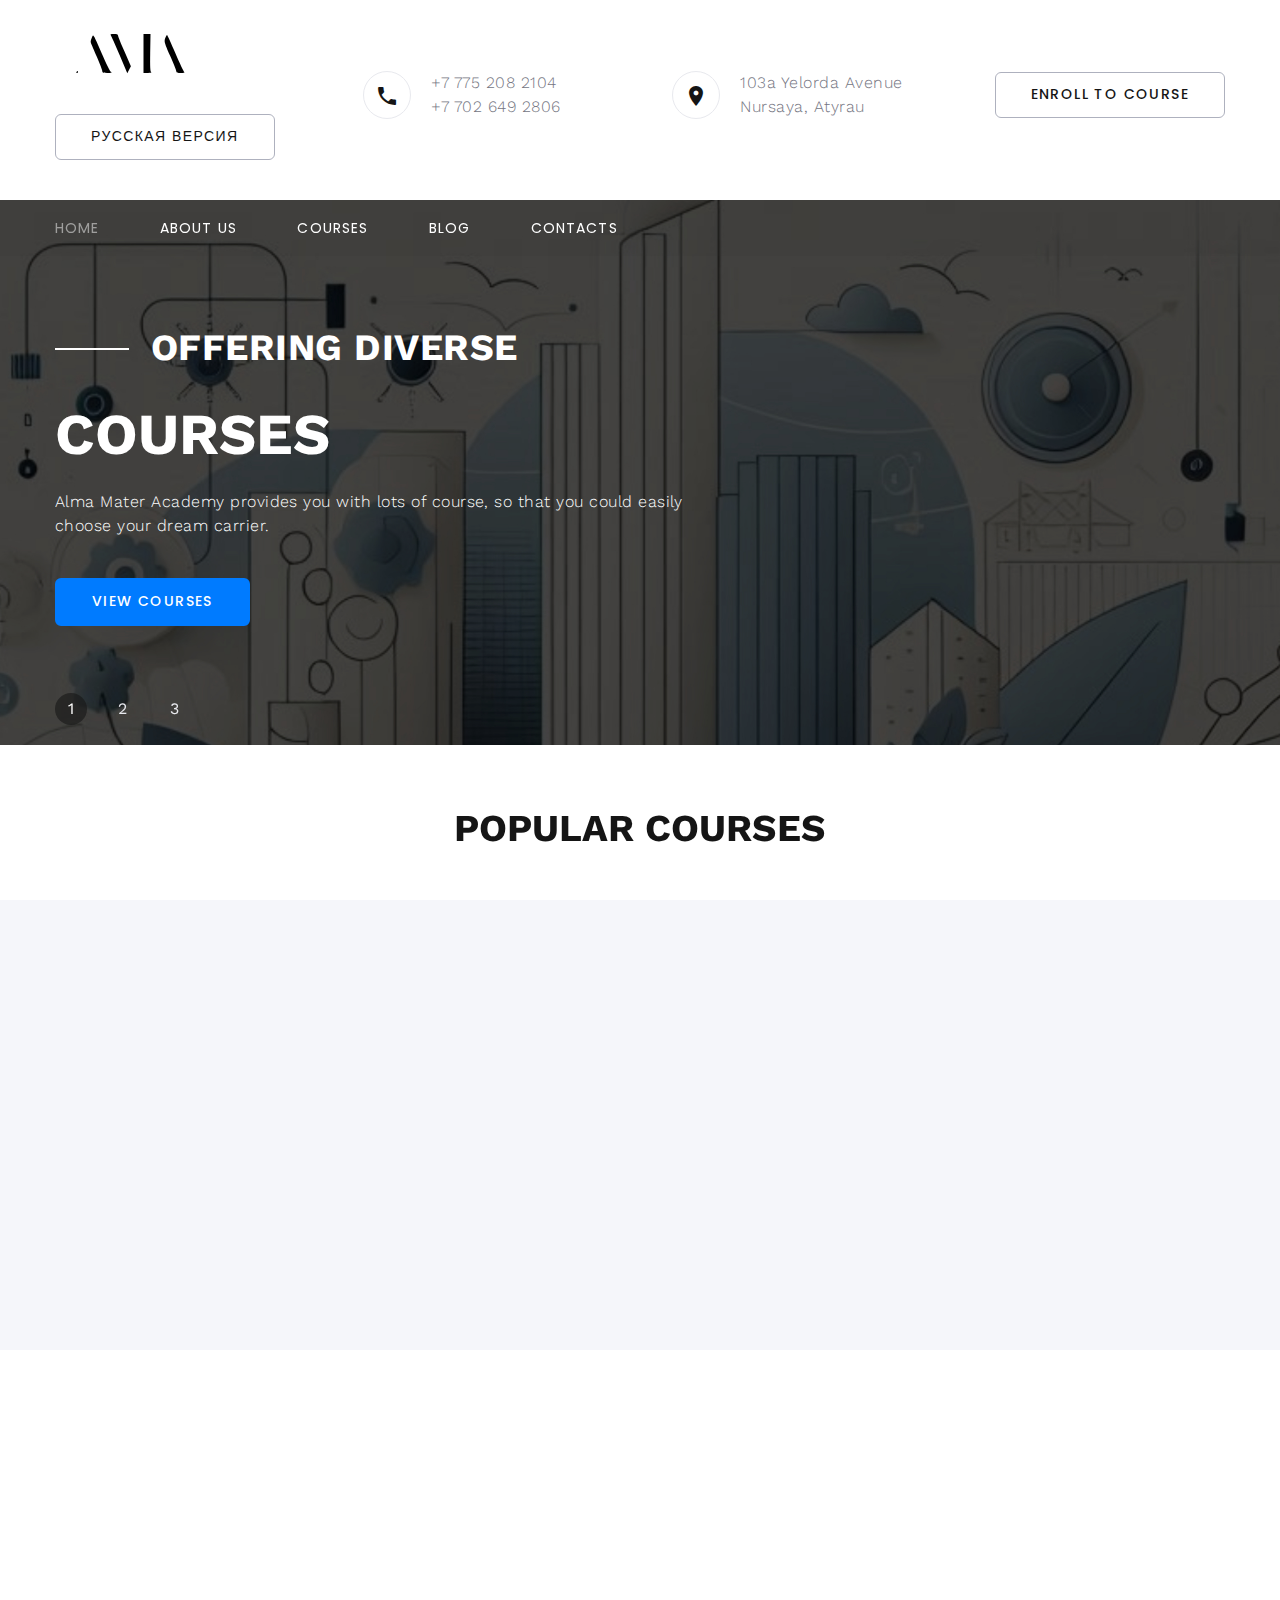
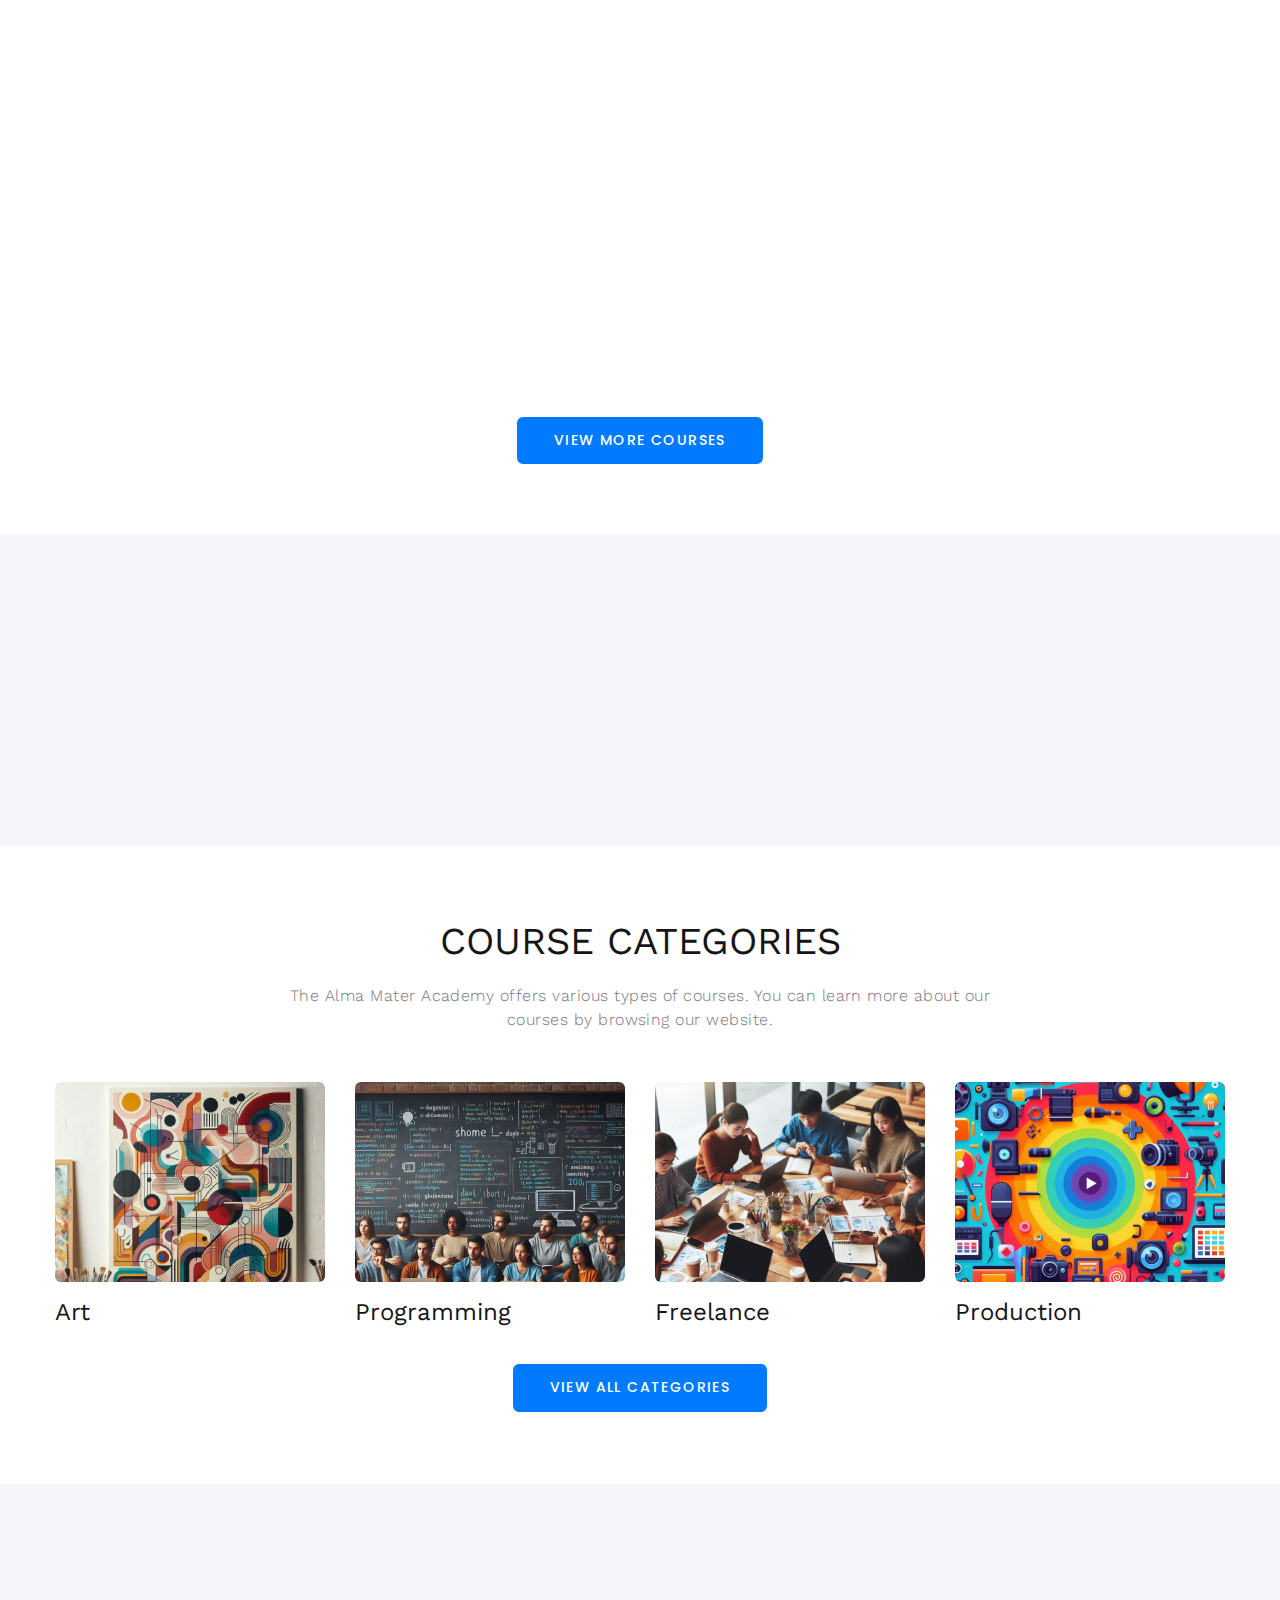
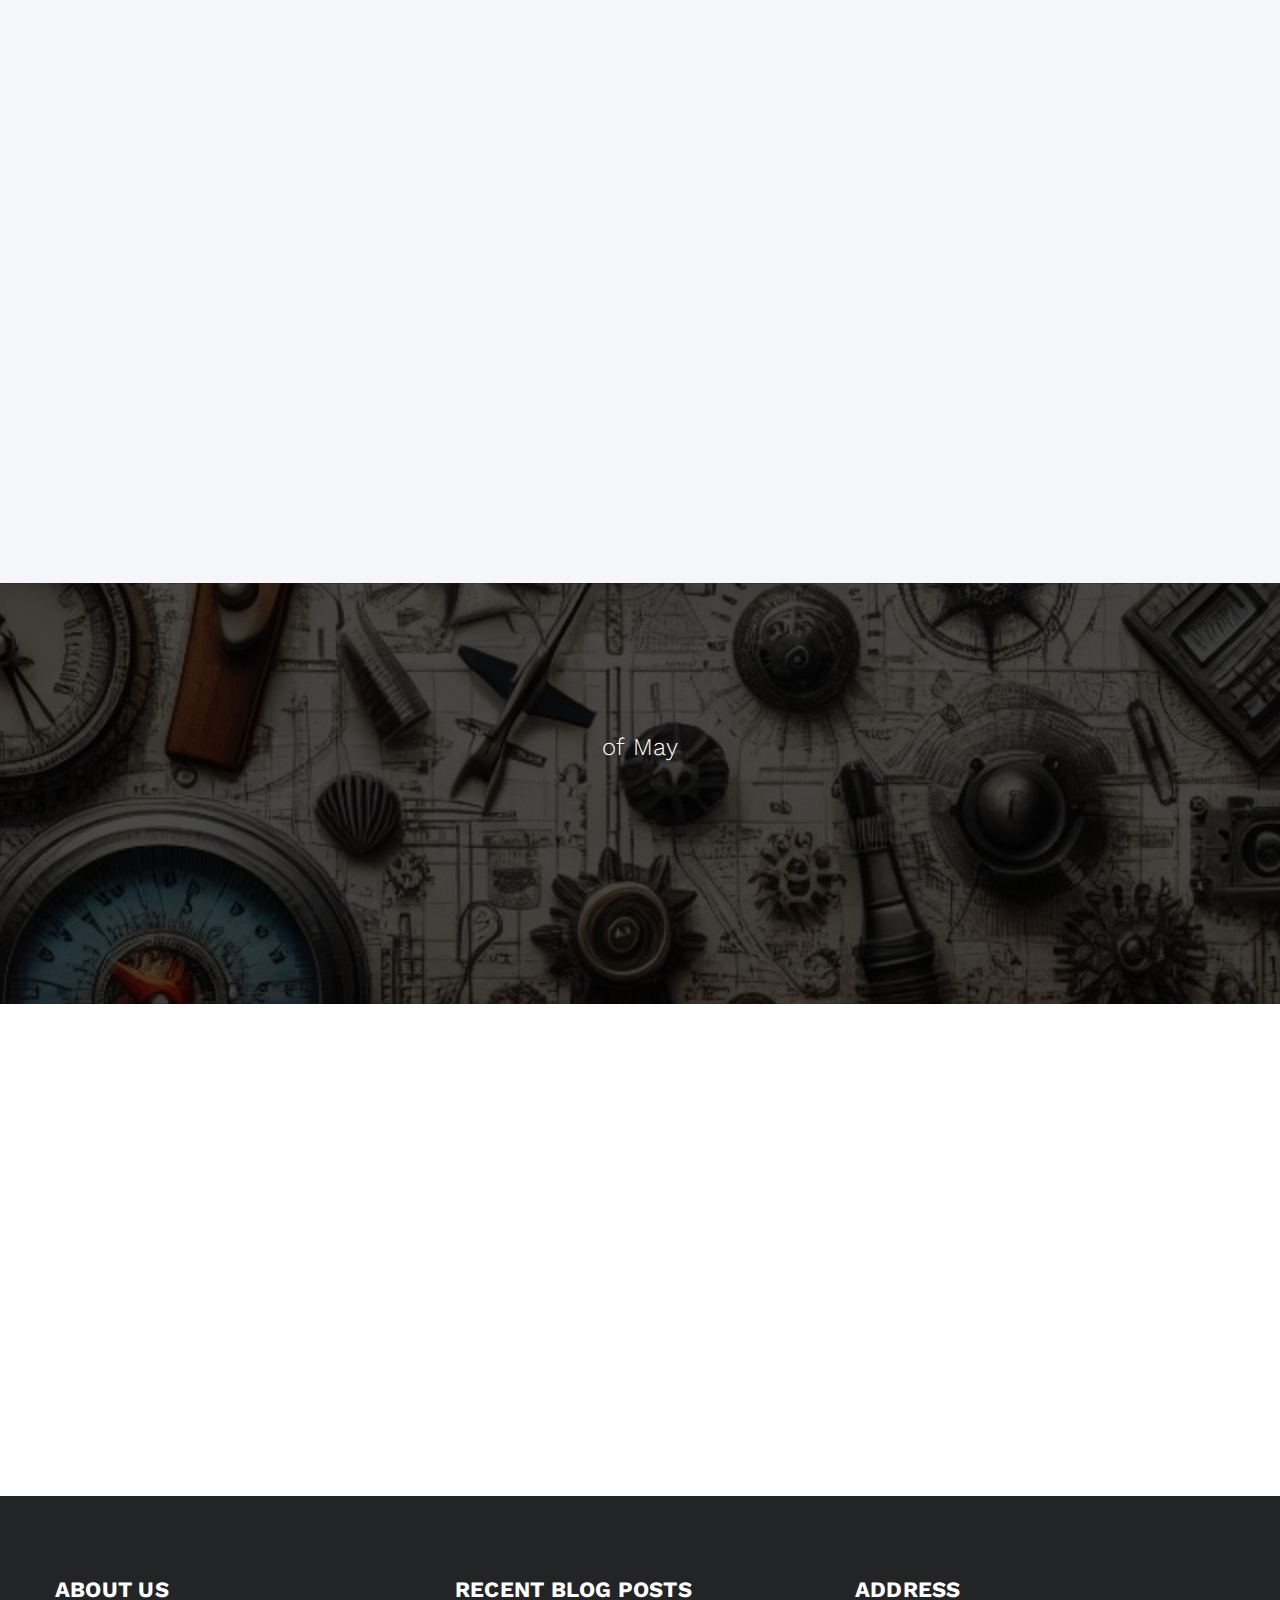
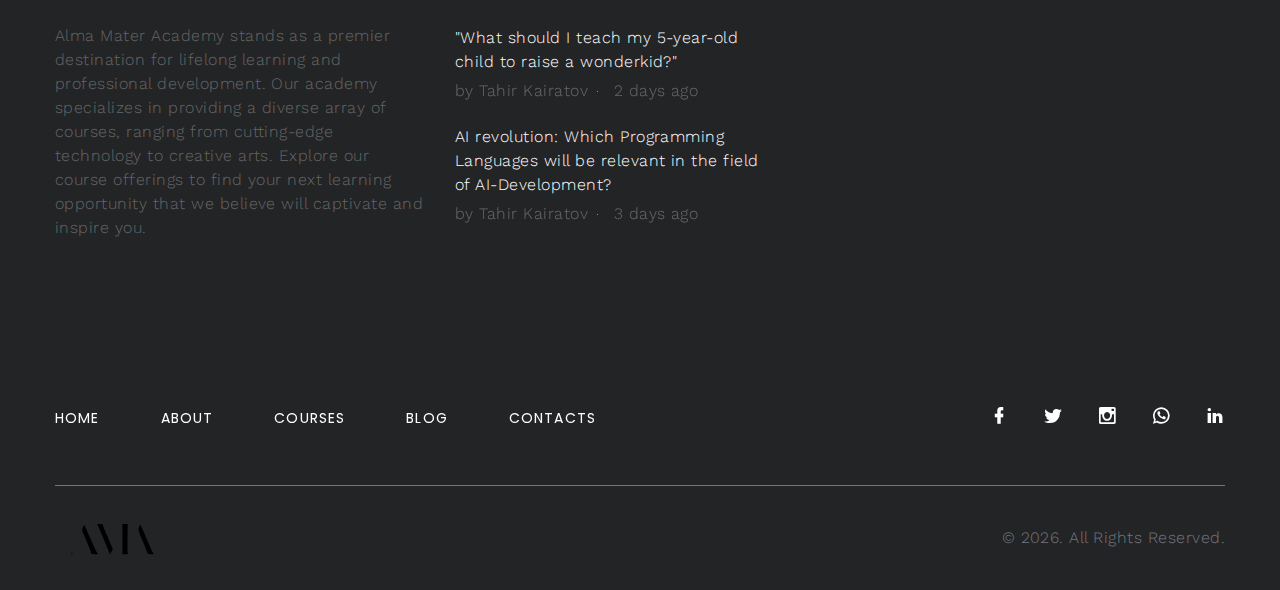
<file: alma-mater/index.html>
<!DOCTYPE html>
<html class="wide wow-animation" lang="en">
  <head>
    <title>Home</title>
    <meta name="format-detection" content="telephone=no">
    <meta name="viewport" content="width=device-width height=device-height initial-scale=1.0 maximum-scale=1.0 user-scalable=0">
    <meta http-equiv="X-UA-Compatible" content="IE=edge">
    <meta charset="utf-8">
    <link rel="icon" href="images/favicon.ico" type="image/x-icon">
    <link rel="stylesheet" type="text/css" href="//fonts.googleapis.com/css?family=Work+Sans:300,400,500,700,800%7CPoppins:300,400,700">
    <link rel="stylesheet" href="css/bootstrap.css">
    <link rel="stylesheet" href="css/fonts.css">
    <link rel="stylesheet" href="css/style.css" id="main-styles-link">
  </head>
  <body>
    <div class="preloader">
      <div class="preloader-logo"><img src="images/logo-default-151x44.svg" alt="" width="151" height="44" srcset="images/logo-default-151x44.svg 2x"/>
      </div>
      <div class="preloader-body">
        <div id="loadingProgressG">
          <div class="loadingProgressG" id="loadingProgressG_1"></div>
        </div>
      </div>
    </div>
    <div class="page">
      <!-- Page Header-->
      <header class="section novi-background page-header">
        <!-- RD Navbar-->
        <div class="rd-navbar-wrap">
          <nav class="rd-navbar rd-navbar-corporate" data-layout="rd-navbar-fixed" data-sm-layout="rd-navbar-fixed" data-md-layout="rd-navbar-fixed" data-md-device-layout="rd-navbar-fixed" data-lg-layout="rd-navbar-static" data-lg-device-layout="rd-navbar-static" data-lg-stick-up="true" data-lg-stick-up-offset="118px" data-xl-layout="rd-navbar-static" data-xl-device-layout="rd-navbar-static" data-xl-stick-up="true" data-xl-stick-up-offset="118px" data-xxl-layout="rd-navbar-static" data-xxl-device-layout="rd-navbar-static" data-xxl-stick-up-offset="118px" data-xxl-stick-up="true">
            <div class="rd-navbar-aside-outer">
              <div class="rd-navbar-aside">
                <!-- RD Navbar Panel-->
                <div class="rd-navbar-panel">
                  <!-- RD Navbar Toggle-->
                  <button class="rd-navbar-toggle" data-rd-navbar-toggle="#rd-navbar-nav-wrap-1"><span></span></button>
                  <!-- RD Navbar Brand--><a class="rd-navbar-brand" href="index.html"><img src="images/logo-default-151x44.svg" alt="" width="151" height="44" srcset="images/logo-default-151x44.svg 2x"/></a>
                  <a class="button button-gray-bordered button-winona" href="index_ru.html" class="lang-switch">Русская версия</a>
                </div>
                <div class="rd-navbar-collapse">
                  <button class="rd-navbar-collapse-toggle rd-navbar-fixed-element-1" data-rd-navbar-toggle="#rd-navbar-collapse-content-1"><span></span></button>
                  <div class="rd-navbar-collapse-content" id="rd-navbar-collapse-content-1">
                    <article class="unit align-items-center">
                      <div class="unit-left"><span class="icon novi-icon icon-md icon-modern mdi mdi-phone"></span></div>
                      <div class="unit-body">
                        <ul class="list-0">
                          <li><a class="link-default" href="tel:#">+7 775 208 2104</a></li>
                          <li><a class="link-default" href="tel:#">+7 702 649 2806</a></li>
                        </ul>
                      </div>
                    </article>
                    <article class="unit align-items-center">
                      <div class="unit-left"><span class="icon novi-icon icon-md icon-modern mdi mdi-map-marker"></span></div>
                      <div class="unit-body"><a class="link-default" href="tel:#">103a Yelorda Avenue <br> Nursaya, Atyrau</a></div>
                    </article><a class="button button-gray-bordered button-winona" href="courses.html">Enroll to Course</a>
                  </div>
                </div>
              </div>
            </div>
            <div class="rd-navbar-main-outer">
              <div class="rd-navbar-main">
                <div class="rd-navbar-nav-wrap" id="rd-navbar-nav-wrap-1">
                  <!-- RD Navbar Nav-->
                  <ul class="rd-navbar-nav">
                    <li class="rd-nav-item active"><a class="rd-nav-link" href="index.html">Home</a>
                    </li>
                    <li class="rd-nav-item"><a class="rd-nav-link" href="about-us.html">About us</a>
                    </li>
                    <li class="rd-nav-item"><a class="rd-nav-link" href="courses.html">Courses</a>
                    </li>
                    <li class="rd-nav-item"><a class="rd-nav-link" href="blog.html">Blog</a>
                    </li>
                    <li class="rd-nav-item"><a class="rd-nav-link" href="contacts.html">Contacts</a>
                    </li>
                  </ul>
                </div>
              </div>
            </div>
          </nav>
        </div>
      </header>
      <section class="section swiper-container swiper-slider swiper-slider-minimal" data-loop="true" data-slide-effect="fade" data-autoplay="4759" data-simulate-touch="true">
        <div class="swiper-wrapper">
          <div class="swiper-slide swiper-slide_video" data-slide-bg="images/slider-minimal-slide-1-1920x968.jpg">
            <div class="container">
              <div class="jumbotron-classic-content">
                <div class="wow-outer">
                  <div class="title-docor-text font-weight-bold title-decorated text-uppercase wow slideInLeft text-white">Offering Diverse</div>
                </div>
                <h1 class="text-uppercase text-white font-weight-bold wow-outer"><span class="wow slideInDown" data-wow-delay=".2s">Courses</span></h1>
                <p class="text-white wow-outer"><span class="wow slideInDown" data-wow-delay=".35s">Alma Mater Academy provides you with lots of course, so that you could easily choose your dream carrier.</span></p>
                <div class="wow-outer button-outer"><a class="button button-md button-primary button-winona wow slideInDown" href="courses.html" data-wow-delay=".4s">View Courses</a></div>
              </div>
            </div>
          </div>
          <div class="swiper-slide" data-slide-bg="images/slider-minimal-slide-2-1920x968.jpg">
            <div class="container">
              <div class="jumbotron-classic-content">
                <div class="wow-outer">
                  <div class="title-docor-text font-weight-bold title-decorated text-uppercase wow slideInLeft text-white">Easily</div>
                </div>
                <h1 class="text-uppercase text-white font-weight-bold wow-outer"><span class="wow slideInDown" data-wow-delay=".2s">Learn</span></h1>
                <p class="text-white wow-outer"><span class="wow slideInDown" data-wow-delay=".35s">With the help of our tutors, you can learn any new skills.</span></p>
                <div class="wow-outer button-outer"><a class="button button-md button-primary button-winona wow slideInDown" href="courses.html" data-wow-delay=".4s">View Courses</a></div>
              </div>
            </div>
          </div>
          <div class="swiper-slide" data-slide-bg="images/slider-minimal-slide-3-1920x968.jpg">
            <div class="container">
              <div class="jumbotron-classic-content">
                <div class="wow-outer">
                  <div class="title-docor-text font-weight-bold title-decorated text-uppercase wow slideInLeft text-white">More Than 10 Years of</div>
                </div>
                <h1 class="text-uppercase text-white font-weight-bold wow-outer"><span class="wow slideInDown" data-wow-delay=".2s">Experience</span></h1>
                <p class="text-white wow-outer"><span class="wow slideInDown" data-wow-delay=".35s">Founded in 2014, Alma Mater Academy is a team of renowned tutors and experts always ready to help you to learn new skills.</span></p>
                <div class="wow-outer button-outer"><a class="button button-md button-primary button-winona wow slideInDown" href="courses.html" data-wow-delay=".4s">View Courses</a></div>
              </div>
            </div>
          </div>
        </div>
        <div class="swiper-pagination-outer container">
          <div class="swiper-pagination swiper-pagination-modern swiper-pagination-marked" data-index-bullet="true"></div>
        </div>
      </section>
      <section class="section novi-background section-md text-center">
        <div class="container">
          <h3 class="text-uppercase font-weight-bold wow-outer"><span class="wow slideInDown">Popular Courses</span></h3>
          <div class="row row-lg-50 row-35 offset-top-2">
            <div class="col-md-6 wow-outer">
              <!-- Post Modern-->
              <article class="post-modern wow slideInLeft"><a class="post-modern-media" href="#"><img src="images/grid-blog-1-571x353.jpg" alt="" width="571" height="353"/></a>
                <h4 class="post-modern-title"><a class="post-modern-title" href="#">Python: Entire Course</a></h4>
                <ul class="post-modern-meta">
                  <li><a class="button-winona" href="#">$69,99</a></li>
                  <li>60 Hours</li>
                  <li>18 Chapters</li>
                </ul>
                <p>Become a Junior Python Developer from scratch.</p>
              </article>
            </div>
            <div class="col-md-6 wow-outer">
              <!-- Post Modern-->
              <article class="post-modern wow slideInLeft"><a class="post-modern-media" href="#"><img src="images/grid-blog-2-571x353.jpg" alt="" width="571" height="353"/></a>
                <h4 class="post-modern-title"><a class="post-modern-title" href="#">Ableton Live 11: From Zero to Pro</a></h4>
                <ul class="post-modern-meta">
                  <li><a class="button-winona" href="#">$59,99</a></li>
                  <li>58 Hours</li>
                  <li>24 Chapters</li>
                </ul>
                <p>Write your first hit on Ableton Live 11.</p>
              </article>
            </div>
            <div class="col-md-6 wow-outer">
              <!-- Post Modern-->
              <article class="post-modern wow slideInLeft"><a class="post-modern-media" href="#"><img src="images/grid-blog-3-571x353.jpg" alt="" width="571" height="353"/></a>
                <h4 class="post-modern-title"><a class="post-modern-title" href="#">marketing essentials</a></h4>
                <ul class="post-modern-meta">
                  <li><a class="button-winona" href="#">$129,79</a></li>
                  <li>256 Hours</li>
                  <li>30 Chapters</li>
                </ul>
                <p>The science and art of exploring, creating and delivering value to satisfy the needs of a target market at a profit.</p>
              </article>
            </div>
            <div class="col-md-6 wow-outer">
              <!-- Post Modern-->
              <article class="post-modern wow slideInLeft"><a class="post-modern-media" href="#"><img src="images/grid-blog-4-571x353.jpg" alt="" width="571" height="353"/></a>
                <h4 class="post-modern-title"><a class="post-modern-title" href="#">Fashion Designer</a></h4>
                <ul class="post-modern-meta">
                  <li><a class="button-winona" href="#">$88,98</a></li>
                  <li>90 Hours</li>
                  <li>15 Chapters</li>
                </ul>
                <p>Start your fashion designer journey.</p>
              </article>
            </div>
            <div class="col-md-12 wow-outer"><a class="button button-primary button-winona button-md" href="courses.html">view More courses</a></div>
          </div>
        </div>
      </section>
      <section class="section novi-background section-lg bg-gray-100">
        <div class="container">
          <div class="row row-30">
            <div class="col-sm-6 col-lg-4 wow-outer">
              <!-- Box Minimal-->
              <article class="box-minimal">
                <div class="box-chloe__icon novi-icon linearicons-user wow fadeIn"></div>
                <div class="box-minimal-main wow-outer">
                  <h4 class="box-minimal-title wow slideInDown">Qualified Tutors</h4>
                  <p class="wow fadeInUpSmall">Before publishing the Course, we carefully look at the Professionalism of the Tutors so that you can get the Best Knowledge from the Best Tutors.</p>
                </div>
              </article>
            </div>
            <div class="col-sm-6 col-lg-4 wow-outer">
              <!-- Box Minimal-->
              <article class="box-minimal">
                <div class="box-chloe__icon novi-icon linearicons-bubble-text wow fadeIn" data-wow-delay=".1s"></div>
                <div class="box-minimal-main wow-outer">
                  <h4 class="box-minimal-title wow slideInDown" data-wow-delay=".1s">People Choice</h4>
                  <p class="wow fadeInUpSmall" data-wow-delay=".1s">141,345,234 Users have already acquired Professional Skills through our Courses and were able to start their Careers.</p>
                </div>
              </article>
            </div>
            <div class="col-sm-6 col-lg-4 wow-outer">
              <!-- Box Minimal-->
              <article class="box-minimal">
                <div class="box-chloe__icon novi-icon linearicons-star wow fadeIn" data-wow-delay=".2s"></div>
                <div class="box-minimal-main wow-outer">
                  <h4 class="box-minimal-title wow slideInDown" data-wow-delay=".2s">100% Guaranteed</h4>
                  <p class="wow fadeInUpSmall" data-wow-delay=".2s">All the results that you receive from our Tutors 100% Guarantee you the Best Career Path based in your course.</p>
                </div>
              </article>
            </div>
          </div>
        </div>
      </section>
      <!-- Services-->
      <section class="section novi-background section-lg text-center">
        <div class="container">
          <h3 class="text-uppercase">Course categories</h3>
          <p><span class="text-width-1">The Alma Mater Academy offers various types of courses. You can learn more about our courses by browsing our website.</span></p>
          <div class="row row-35 row-xxl-70 offset-top-2">
            <div class="col-sm-6 col-lg-3">
              <!-- Thumbnail Light-->
              <article class="thumbnail-light"><a class="thumbnail-light-media" href="#"><img class="thumbnail-light-image" src="images/service-thumbnail-1-270x300.jpg" alt="" width="270" height="300"/></a>
                <h4 class="thumbnail-light-title"><a href="#">Art</a></h4>
              </article>
            </div>
            <div class="col-sm-6 col-lg-3">
              <!-- Thumbnail Light-->
              <article class="thumbnail-light"><a class="thumbnail-light-media" href="#"><img class="thumbnail-light-image" src="images/service-thumbnail-2-270x300.jpg" alt="" width="270" height="300"/></a>
                <h4 class="thumbnail-light-title"><a href="#">Programming</a></h4>
              </article>
            </div>
            <div class="col-sm-6 col-lg-3">
              <!-- Thumbnail Light-->
              <article class="thumbnail-light"><a class="thumbnail-light-media" href="#"><img class="thumbnail-light-image" src="images/service-thumbnail-3-270x300.jpg" alt="" width="270" height="300"/></a>
                <h4 class="thumbnail-light-title"><a href="#">Freelance</a></h4>
              </article>
            </div>
            <div class="col-sm-6 col-lg-3">
              <!-- Thumbnail Light-->
              <article class="thumbnail-light"><a class="thumbnail-light-media" href="#"><img class="thumbnail-light-image" src="images/service-thumbnail-4-270x300.jpg" alt="" width="270" height="300"/></a>
                <h4 class="thumbnail-light-title"><a href="#">Production</a></h4>
              </article>
            </div>
            <div class="col-md-12 wow-outer"><a class="button button-primary button-winona button-md" href="#">view all categories</a></div>
          </div>
        </div>
      </section>
      <section class="section novi-background section-lg text-center bg-gray-100">
        <div class="container">
          <h3 class="text-uppercase wow-outer"><span class="wow slideInUp">Our Team</span></h3>
          <div class="row row-lg-50 row-35 row-xxl-70 justify-content-center justify-content-lg-start">
            <div class="col-md-10 col-lg-6 wow-outer">
              <!-- Profile Creative-->
              <article class="profile-creative wow slideInLeft">
                <figure class="profile-creative-figure"><img class="profile-creative-image" src="images/team-1-270x273.jpg" alt="" width="270" height="273"/>
                </figure>
                <div class="profile-creative-main">
                  <h5 class="profile-creative-title"><a href="#">Nurbolat Ayatev</a></h5>
                  <p class="profile-creative-position">Founder</p>
                  <div class="profile-creative-contacts">
                    <div class="object-inline"><span class="icon novi-icon icon-md mdi mdi-phone"></span><a href="tel:#">+7 771 113 9793</a></div>
                  </div>
                  <p>Nurbolat Ayatev founded company in 2014 with a vision to help people to learn new skills easily from home.</p>
                </div>
              </article>
            </div>
            <div class="col-md-10 col-lg-6 wow-outer">
              <!-- Profile Creative-->
              <article class="profile-creative wow slideInLeft" data-wow-delay=".2s">
                <figure class="profile-creative-figure"><img class="profile-creative-image" src="images/team-2-270x273.jpg" alt="" width="270" height="273"/>
                </figure>
                <div class="profile-creative-main">
                  <h5 class="profile-creative-title"><a href="#">Samal Diaseva</a></h5>
                  <p class="profile-creative-position">Chief Tutor</p>
                  <div class="profile-creative-contacts">
                    <div class="object-inline"><span class="icon novi-icon icon-md mdi mdi-phone"></span><a href="tel:#">+7 702 470 2545</a></div>
                  </div>
                  <p>Samal has been in education sphere for the past 25 years. She has excellent knowledge about how to teach people.</p>
                </div>
              </article>
            </div>
            <div class="col-md-10 col-lg-6 wow-outer">
              <!-- Profile Creative-->
              <article class="profile-creative wow slideInLeft">
                <figure class="profile-creative-figure"><img class="profile-creative-image" src="images/team-3-270x273.jpg" alt="" width="270" height="273"/>
                </figure>
                <div class="profile-creative-main">
                  <h5 class="profile-creative-title"><a href="#">Nazira Baltabekeva</a></h5>
                  <p class="profile-creative-position">Tutor</p>
                  <div class="profile-creative-contacts">
                    <div class="object-inline"><span class="icon novi-icon icon-md mdi mdi-phone"></span><a href="tel:#">+7 702 649 2806</a></div>
                  </div>
                  <p>Nazira is not only a Licensed Teacher but also holds the Engineering and Biologist Diplomas, which makes her a very knowledgeable real tutor expert.</p>
                </div>
              </article>
            </div>
            <div class="col-md-10 col-lg-6 wow-outer">
              <!-- Profile Creative-->
              <article class="profile-creative wow slideInLeft" data-wow-delay=".2s">
                <figure class="profile-creative-figure"><img class="profile-creative-image" src="images/team-4-270x273.jpg" alt="" width="270" height="273"/>
                </figure>
                <div class="profile-creative-main">
                  <h5 class="profile-creative-title"><a href="#">Akmetzhan Bakhytzhanev</a></h5>
                  <p class="profile-creative-position">Chief Tutor</p>
                  <div class="profile-creative-contacts">
                    <div class="object-inline"><span class="icon novi-icon icon-md mdi mdi-phone"></span><a href="tel:#">+7 775 208 2104</a></div>
                  </div>
                  <p>Akmetzhan’s goal is to provide people with the highest level of expertise to help them reach their uppermost education goals.</p>
                </div>
              </article>
            </div>
          </div>
        </div>
      </section>
      <!-- Best offer-->
      <section class="section novi-background section-1 bg-primary-darker text-center" style="background-image: url(images/bg-1-1920-455.jpg);">
        <div class="container">
          <div class="row justify-content-center">
            <div class="col-sm-10 col-lg-7 col-xl-6">
              <h3 class="wow-outer"><span class="wow slideInDown text-uppercase">Popular Courses</span></h3>
              <p class="heading-subtitle">of May</p>
              <p class="wow-outer offset-top-4"><span class="wow slideInDown" data-wow-delay=".05s">Look at which courses were popular in May: from social sciences to aeroengineering.</span></p>
              <div class="wow-outer button-outer"><a class="button button-primary-white button-winona wow slideInDown" href="blog.html" data-wow-delay=".1s">Read more</a></div>
            </div>
          </div>
        </div>
      </section>
      <section class="section novi-background section-lg text-center">
        <div class="container">
          <h3 class="wow-outer"><span class="wow slideInDown text-uppercase">Testimonials</span></h3>
          <!-- Owl Carousel-->
          <div class="owl-carousel wow fadeIn" data-items="1" data-md-items="2" data-lg-items="3" data-dots="true" data-nav="false" data-loop="true" data-autoplay="true" data-autoplay-speed="731" data-autoplay-timeout="4268" data-margin="30" data-stage-padding="0" data-mouse-drag="false">
            <blockquote class="quote-classic">
              <div class="quote-classic-meta">
                <div class="quote-classic-info">
                  <cite class="quote-classic-cite">Alibek Tursyn</cite>
                  <p class="quote-classic-caption">Student</p>
                </div>
              </div>
              <div class="quote-classic-text">
                <p>Thanks to the educational guidance provided, I was able to excel in my studies and secure a scholarship. The support was invaluable and made the entire process smooth and stress-free.</p>
              </div>
            </blockquote>
            <blockquote class="quote-classic">
              <div class="quote-classic-meta">
                <div class="quote-classic-info">
                  <cite class="quote-classic-cite">Ainur Sadykova</cite>
                  <p class="quote-classic-caption">Student</p>
                </div>
              </div>
              <div class="quote-classic-text">
                <p>The team helped me immensely in preparing for my exams and assignments. Their advice and resources were essential in achieving top grades and enhancing my academic performance.</p>
              </div>
            </blockquote>
            <blockquote class="quote-classic">
              <div class="quote-classic-meta">
                <div class="quote-classic-info">
                  <cite class="quote-classic-cite">Bolat Zhanibekov</cite>
                  <p class="quote-classic-caption">Student</p>
                </div>
              </div>
              <div class="quote-classic-text">
                <p>I appreciate the personalized support I received, which helped me navigate the challenges of my coursework and succeed in my university program. Highly recommend their services!</p>
              </div>
            </blockquote>
            <blockquote class="quote-classic">
              <div class="quote-classic-meta">
                <div class="quote-classic-info">
                  <cite class="quote-classic-cite">Dana Nurgaliyeva</cite>
                  <p class="quote-classic-caption">Student</p>
                </div>
              </div>
              <div class="quote-classic-text">
                <p>The educational consultants were always available to answer my questions and provide the guidance I needed to excel academically. Their support was crucial to my success.</p>
              </div>
            </blockquote>
            <blockquote class="quote-classic">
              <div class="quote-classic-meta">
                <div class="quote-classic-info">
                  <cite class="quote-classic-cite">Erlan Serik</cite>
                  <p class="quote-classic-caption">Student</p>
                </div>
              </div>
              <div class="quote-classic-text">
                <p>The team’s expertise in educational planning helped me make informed decisions about my studies and career path. I am grateful for their professional advice and support.</p>
              </div>
            </blockquote>
            <blockquote class="quote-classic">
              <div class="quote-classic-meta">
                <div class="quote-classic-info">
                  <cite class="quote-classic-cite">Gulzhanat Bekturganova</cite>
                  <p class="quote-classic-caption">Student</p>
                </div>
              </div>
              <div class="quote-classic-text">
                <p>Alma Mater Academy provided exceptional educational guidance that was instrumental in helping me achieve my academic goals. Their support and dedication were greatly appreciated.</p>
              </div>
            </blockquote>
          </div>
        </div>
      </section>
      <footer class="section novi-background footer-advanced bg-gray-700">
        <div class="footer-advanced-main">
          <div class="container">
            <div class="row row-50">
              <div class="col-lg-4">
                <h5 class="font-weight-bold text-uppercase text-white">About Us</h5>
                <p class="footer-advanced-text">Alma Mater Academy stands as a premier destination for lifelong learning and professional development. Our academy specializes in providing a diverse array of courses, ranging from cutting-edge technology to creative arts. Explore our course offerings to find your next learning opportunity that we believe will captivate and inspire you.</p>
              </div>
              <div class="col-sm-7 col-md-5 col-lg-4">
                <h5 class="font-weight-bold text-uppercase text-white">Recent Blog Posts</h5>
                <!-- Post Inline-->
                <article class="post-inline">
                  <p class="post-inline-title"><a href="blog.html">"What should I teach my 5-year-old child to raise a wonderkid?"</a></p>
                  <ul class="post-inline-meta">
                    <li>by Tahir Kairatov</li>
                    <li><a href="#">2 days ago</a></li>
                  </ul>
                </article>
                <!-- Post Inline-->
                <article class="post-inline">
                  <p class="post-inline-title"><a href="blog.html">AI revolution: Which Programming Languages will be relevant in the field of AI-Development?</a></p>
                  <ul class="post-inline-meta">
                    <li>by Tahir Kairatov</li>
                    <li><a href="#">3 days ago</a></li>
                  </ul>
                </article>
              </div>
              <div class="col-sm-5 col-md-7 col-lg-4">
                <h5 class="font-weight-bold text-uppercase text-white">Address</h5>
                <iframe src="https://www.google.com/maps/embed?pb=!1m18!1m12!1m3!1d2715.189588054263!2d51.86831657669974!3d47.11495587114889!2m3!1f0!2f0!3f0!3m2!1i1024!2i768!4f13.1!3m3!1m2!1s0x41a3e9e642838c4f%3A0x9603909721bcaa39!2zNDAg0LzQtdC60YLQtdC_!5e0!3m2!1sru!2skz!4v1717959303527!5m2!1sru!2skz" width="400" height="300" style="border:0;" allowfullscreen="" loading="lazy" referrerpolicy="no-referrer-when-downgrade"></iframe>
              </div>
            </div>
          </div>
        </div>


          <div class="footer-advanced-aside">
            <div class="container">
              <div class="footer-advanced-layout">
                <div>
                  <ul class="list-nav">
                    <li><a href="index.html">Home</a></li>
                    <li><a href="about-us.html">About</a></li>
                    <li><a href="courses.html">Courses</a></li>
                    <li><a href="blog.html">Blog</a></li>
                    <li><a href="contacts.html">Contacts</a></li>
                  </ul>
                </div>
                <div>
                  <ul class="foter-social-links list-inline list-inline-md">
                    <li><a class="icon novi-icon icon-sm link-default mdi mdi-facebook" href="#"></a></li>
                    <li><a class="icon novi-icon icon-sm link-default mdi mdi-twitter" href="#"></a></li>
                    <li><a class="icon novi-icon icon-sm link-default mdi mdi-instagram" href="#"></a></li>
                    <li><a class="icon novi-icon icon-sm link-default mdi mdi-whatsapp" href="#"></a></li>
                    <li><a class="icon novi-icon icon-sm link-default mdi mdi-linkedin" href="#"></a></li>
                  </ul>
                </div>
              </div>
            </div>
          </div>
          <div class="container">
            <hr>
          </div>
          <div class="footer-advanced-aside">
            <div class="container">
              <div class="footer-advanced-layout"><a class="brand" href="index.html"><img src="images/logo-default-151x44.svg" alt="" width="115" height="34" srcset="images/logo-default-151x44.svg 2x"/></a>
                <!-- Rights-->
                <p class="rights"><span>&copy;&nbsp;</span><span class="copyright-year"></span>. All Rights Reserved.</a></p>
              </div>
            </div>
          </div>
      </footer>
    </div>
    <!-- Global Mailform Output-->
    <div class="snackbars" id="form-output-global"></div>
    <!-- Javascript-->
    <script src="js/core.min.js"></script>
    <script src="js/script.js"></script>
  </body>
</html>
</file>
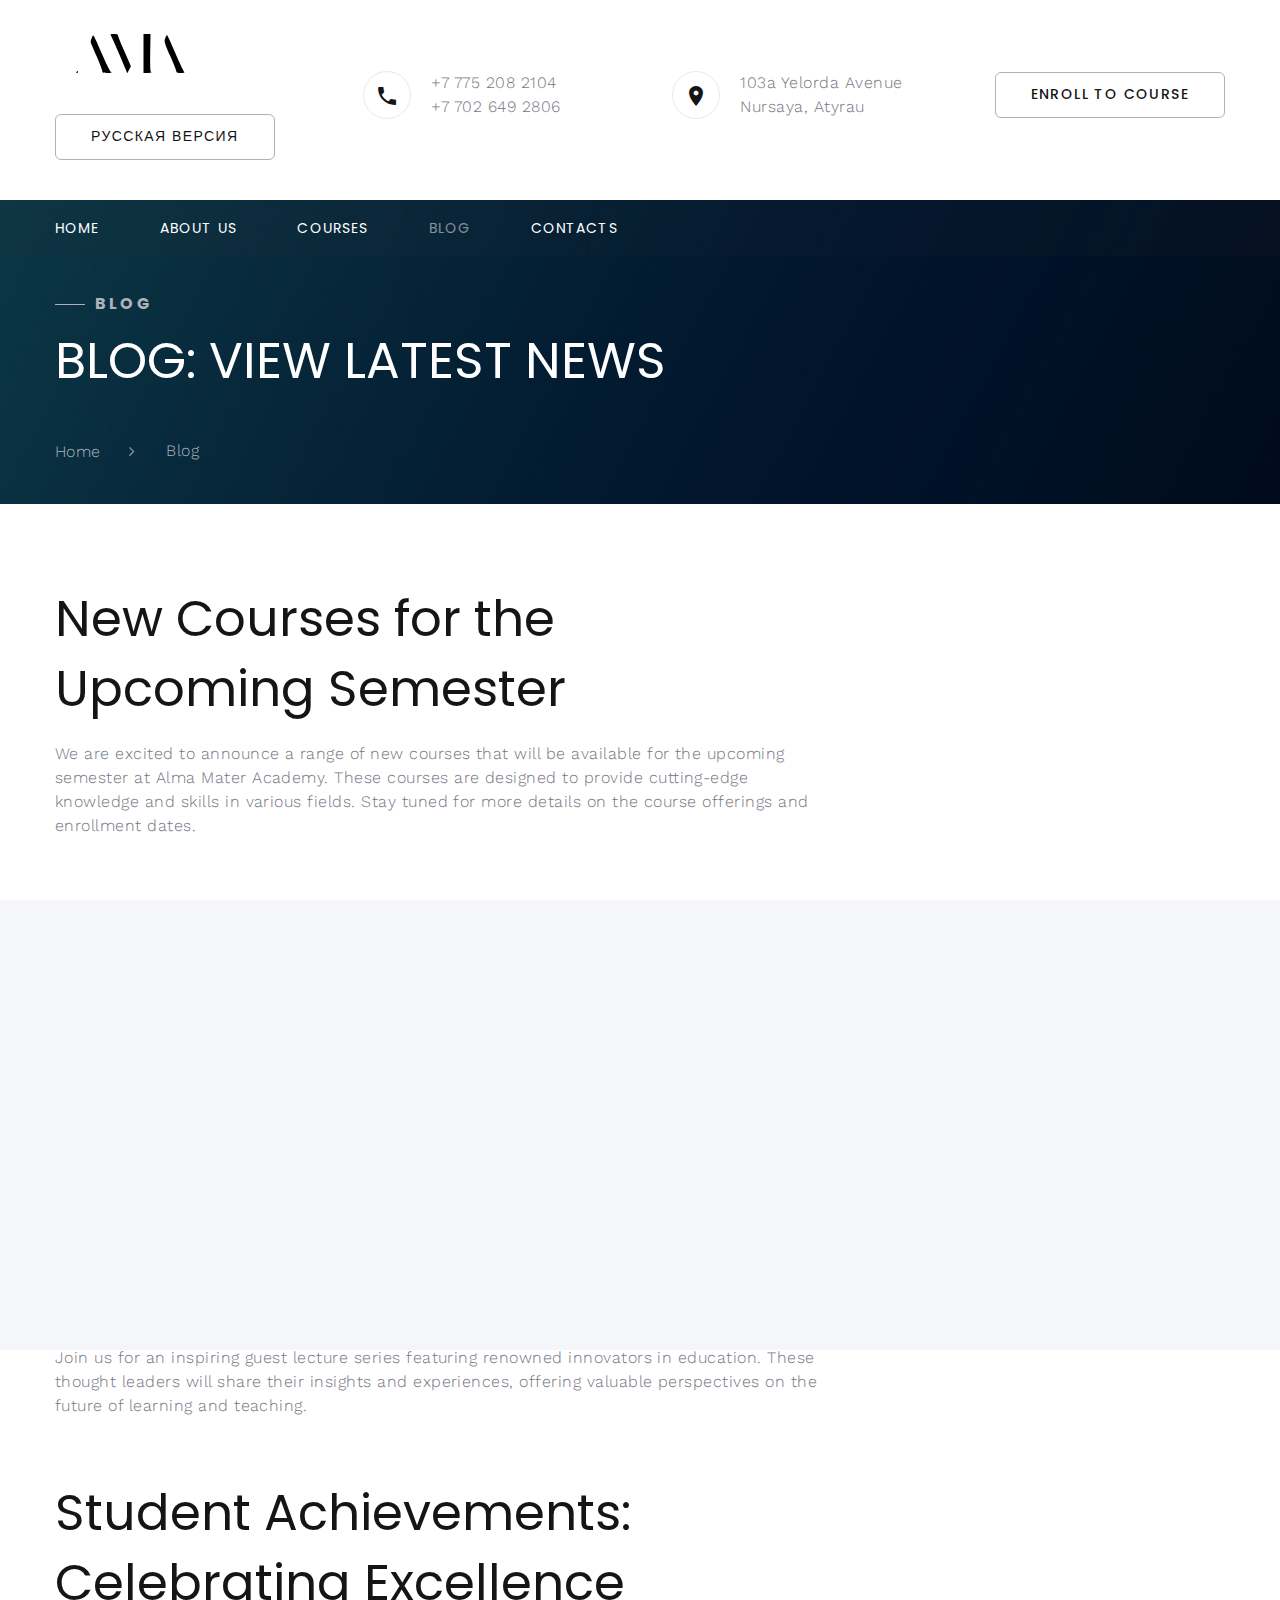
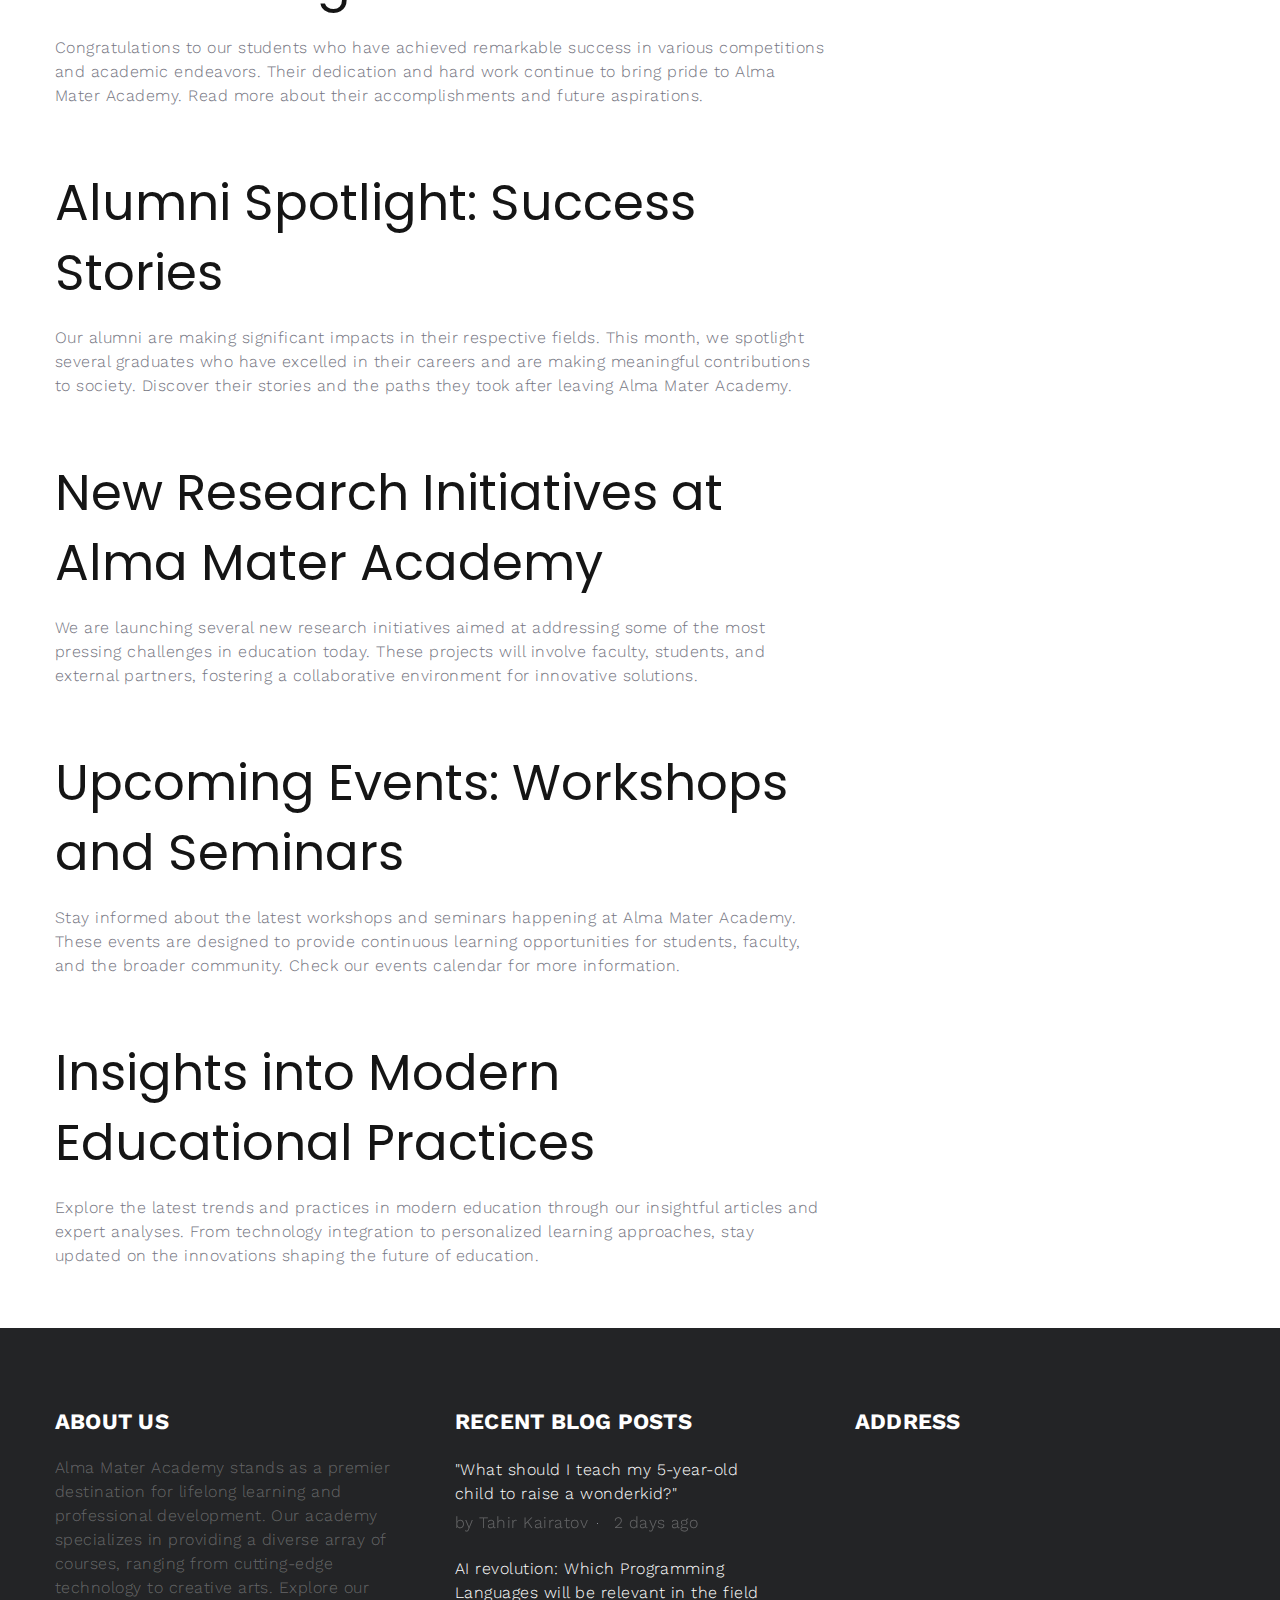
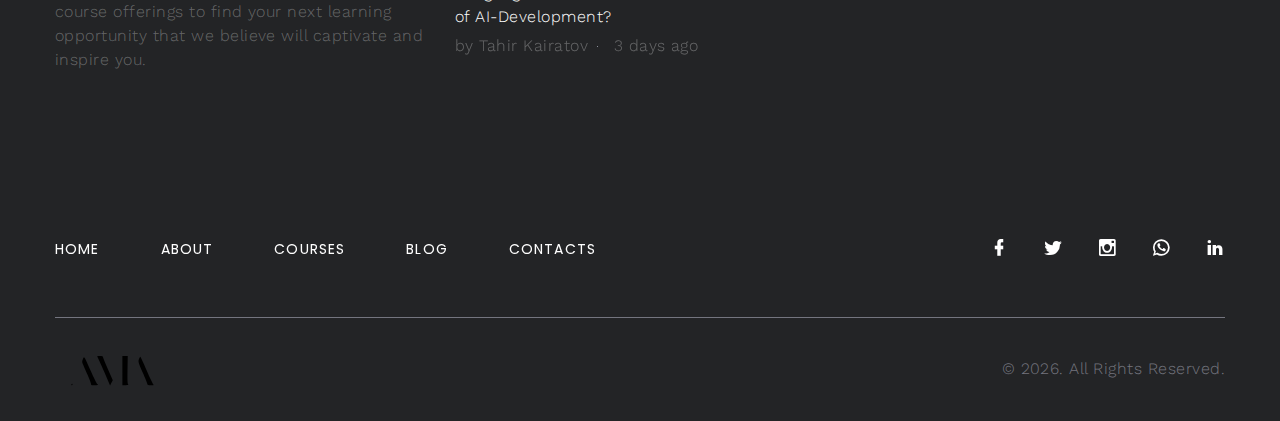
<file: alma-mater/blog.html>
<!DOCTYPE html>
<html class="wide wow-animation" lang="en">
  <head>
    <title>Blog</title>
    <meta name="format-detection" content="telephone=no">
    <meta name="viewport" content="width=device-width height=device-height initial-scale=1.0 maximum-scale=1.0 user-scalable=0">
    <meta http-equiv="X-UA-Compatible" content="IE=edge">
    <meta charset="utf-8">
    <link rel="icon" href="images/favicon.ico" type="image/x-icon">
    <link rel="stylesheet" type="text/css" href="//fonts.googleapis.com/css?family=Work+Sans:300,400,500,700,800%7CPoppins:300,400,700">
    <link rel="stylesheet" href="css/bootstrap.css">
    <link rel="stylesheet" href="css/fonts.css">
    <link rel="stylesheet" href="css/style.css" id="main-styles-link">
  </head>
  <body>
    <div class="preloader">
      <div class="preloader-logo"><img src="images/logo-default-151x44.svg" alt="" width="151" height="44" srcset="images/logo-default-151x44.svg 2x"/>
      </div>
      <div class="preloader-body">
        <div id="loadingProgressG">
          <div class="loadingProgressG" id="loadingProgressG_1"></div>
        </div>
      </div>
    </div>
    <div class="page">
      <!-- Page Header-->
      <header class="section novi-background page-header">
        <!-- RD Navbar-->
        <div class="rd-navbar-wrap">
          <nav class="rd-navbar rd-navbar-corporate" data-layout="rd-navbar-fixed" data-sm-layout="rd-navbar-fixed" data-md-layout="rd-navbar-fixed" data-md-device-layout="rd-navbar-fixed" data-lg-layout="rd-navbar-static" data-lg-device-layout="rd-navbar-static" data-lg-stick-up="true" data-lg-stick-up-offset="118px" data-xl-layout="rd-navbar-static" data-xl-device-layout="rd-navbar-static" data-xl-stick-up="true" data-xl-stick-up-offset="118px" data-xxl-layout="rd-navbar-static" data-xxl-device-layout="rd-navbar-static" data-xxl-stick-up-offset="118px" data-xxl-stick-up="true">
            <div class="rd-navbar-aside-outer">
              <div class="rd-navbar-aside">
                <!-- RD Navbar Panel-->
                <div class="rd-navbar-panel">
                  <!-- RD Navbar Toggle-->
                  <button class="rd-navbar-toggle" data-rd-navbar-toggle="#rd-navbar-nav-wrap-1"><span></span></button>
                  <!-- RD Navbar Brand--><a class="rd-navbar-brand" href="index.html"><img src="images/logo-default-151x44.svg" alt="" width="151" height="44" srcset="images/logo-default-151x44.svg 2x"/></a>
                  <a class="button button-gray-bordered button-winona" href="blog_кг.html" class="lang-switch">Русская Версия</a>
                </div>
                <div class="rd-navbar-collapse">
                  <button class="rd-navbar-collapse-toggle rd-navbar-fixed-element-1" data-rd-navbar-toggle="#rd-navbar-collapse-content-1"><span></span></button>
                  <div class="rd-navbar-collapse-content" id="rd-navbar-collapse-content-1">
                    <article class="unit align-items-center">
                      <div class="unit-left"><span class="icon novi-icon icon-md icon-modern mdi mdi-phone"></span></div>
                      <div class="unit-body">
                        <ul class="list-0">
                          <li><a class="link-default" href="tel:#">+7 775 208 2104</a></li>
                          <li><a class="link-default" href="tel:#">+7 702 649 2806</a></li>
                        </ul>
                      </div>
                    </article>
                    <article class="unit align-items-center">
                      <div class="unit-left"><span class="icon novi-icon icon-md icon-modern mdi mdi-map-marker"></span></div>
                      <div class="unit-body"><a class="link-default" href="tel:#">103a Yelorda Avenue <br> Nursaya, Atyrau</a></div>
                    </article><a class="button button-gray-bordered button-winona" href="#">Enroll to Course</a>
                  </div>
                </div>
              </div>
            </div>
            <div class="rd-navbar-main-outer">
              <div class="rd-navbar-main">
                <div class="rd-navbar-nav-wrap" id="rd-navbar-nav-wrap-1">
                  <!-- RD Navbar Nav-->
                  <ul class="rd-navbar-nav">
                    <li class="rd-nav-item"><a class="rd-nav-link" href="index.html">Home</a>
                    </li>
                    <li class="rd-nav-item"><a class="rd-nav-link" href="about-us.html">About us</a>
                    </li>
                    <li class="rd-nav-item"><a class="rd-nav-link" href="courses.html">Courses</a>
                    </li>
                    <li class="rd-nav-item active"><a class="rd-nav-link" href="blog.html">Blog</a>
                    </li>
                    <li class="rd-nav-item"><a class="rd-nav-link" href="contacts.html">Contacts</a>
                    </li>
                  </ul>
                </div>
              </div>
            </div>
          </nav>
        </div>
      </header>
      <!-- Breadcrumbs -->
      <section class="section novi-background breadcrumbs-custom bg-image context-dark" style="background-image: url(images/breadcrumbs-image-1.jpg);">
        <div class="breadcrumbs-custom-inner">
          <div class="container breadcrumbs-custom-container">
            <div class="breadcrumbs-custom-main">
              <h6 class="breadcrumbs-custom-subtitle title-decorated">Blog</h6>
              <h2 class="text-uppercase breadcrumbs-custom-title">Blog: View latest news</h2>
            </div>
            <ul class="breadcrumbs-custom-path">
              <li><a href="index.html">Home</a></li>
              <li class="active">Blog</li>
            </ul>
          </div>
        </div>
      </section>
      <!-- Blog Page -->
      <section class="section novi-background section-sm section-first">
        <div class="container">
          <div class="row row-50">
            <div class="col-xl-8">
              <ul class="list-xl">
                <li>
                  <h2 class="post-modern-title"><a class="post-modern-title" href="#">New Courses for the Upcoming Semester</a></h2>
                  <p>We are excited to announce a range of new courses that will be available for the upcoming semester at Alma Mater Academy. These courses are designed to provide cutting-edge knowledge and skills in various fields. Stay tuned for more details on the course offerings and enrollment dates.</p>
                </li>
                <li>
                  <h2 class="post-modern-title"><a class="post-modern-title" href="#">Alma Mater Academy Ranked Top 10 in Education</a></h2>
                  <p>We are proud to share that Alma Mater Academy has been ranked among the top 10 educational institutions in the country. This achievement reflects our commitment to excellence in education and the hard work of our faculty, staff, and students.</p>
                </li>
                <li>
                  <h2>Guest Lecture Series: Innovators in Education</h2>
                  <p>Join us for an inspiring guest lecture series featuring renowned innovators in education. These thought leaders will share their insights and experiences, offering valuable perspectives on the future of learning and teaching.</p>
                </li>
                <li>
                  <h2>Student Achievements: Celebrating Excellence</h2>
                  <p>Congratulations to our students who have achieved remarkable success in various competitions and academic endeavors. Their dedication and hard work continue to bring pride to Alma Mater Academy. Read more about their accomplishments and future aspirations.</p>
                </li>
                <li>
                  <h2>Alumni Spotlight: Success Stories</h2>
                  <p>Our alumni are making significant impacts in their respective fields. This month, we spotlight several graduates who have excelled in their careers and are making meaningful contributions to society. Discover their stories and the paths they took after leaving Alma Mater Academy.</p>
                </li>
                <li>
                  <h2>New Research Initiatives at Alma Mater Academy</h2>
                  <p>We are launching several new research initiatives aimed at addressing some of the most pressing challenges in education today. These projects will involve faculty, students, and external partners, fostering a collaborative environment for innovative solutions.</p>
                </li>
                <li>
                  <h2>Upcoming Events: Workshops and Seminars</h2>
                  <p>Stay informed about the latest workshops and seminars happening at Alma Mater Academy. These events are designed to provide continuous learning opportunities for students, faculty, and the broader community. Check our events calendar for more information.</p>
                </li>
                <li>
                  <h2>Insights into Modern Educational Practices</h2>
                  <p>Explore the latest trends and practices in modern education through our insightful articles and expert analyses. From technology integration to personalized learning approaches, stay updated on the innovations shaping the future of education.</p>
                </li>
              </ul>
            </div>
          </div>
        </div>
      </section>
      <!-- Page Footer-->
      <footer class="section novi-background footer-advanced bg-gray-700">
        <div class="footer-advanced-main">
          <div class="container">
            <div class="row row-50">
              <div class="col-lg-4">
                <h5 class="font-weight-bold text-uppercase text-white">About Us</h5>
                <p class="footer-advanced-text">Alma Mater Academy stands as a premier destination for lifelong learning and professional development. Our academy specializes in providing a diverse array of courses, ranging from cutting-edge technology to creative arts. Explore our course offerings to find your next learning opportunity that we believe will captivate and inspire you.</p>
              </div>
              <div class="col-sm-7 col-md-5 col-lg-4">
                <h5 class="font-weight-bold text-uppercase text-white">Recent Blog Posts</h5>
                <!-- Post Inline-->
                <article class="post-inline">
                  <p class="post-inline-title"><a href="#">"What should I teach my 5-year-old child to raise a wonderkid?"</a></p>
                  <ul class="post-inline-meta">
                    <li>by Tahir Kairatov</li>
                    <li><a href="#">2 days ago</a></li>
                  </ul>
                </article>
                <!-- Post Inline-->
                <article class="post-inline">
                  <p class="post-inline-title"><a href="#">AI revolution: Which Programming Languages will be relevant in the field of AI-Development?</a></p>
                  <ul class="post-inline-meta">
                    <li>by Tahir Kairatov</li>
                    <li><a href="#">3 days ago</a></li>
                  </ul>
                </article>
              </div>
              <div class="col-sm-5 col-md-7 col-lg-4">
                <h5 class="font-weight-bold text-uppercase text-white">Address</h5>
                <iframe src="https://www.google.com/maps/embed?pb=!1m18!1m12!1m3!1d2715.189588054263!2d51.86831657669974!3d47.11495587114889!2m3!1f0!2f0!3f0!3m2!1i1024!2i768!4f13.1!3m3!1m2!1s0x41a3e9e642838c4f%3A0x9603909721bcaa39!2zNDAg0LzQtdC60YLQtdC_!5e0!3m2!1sru!2skz!4v1717959303527!5m2!1sru!2skz" width="400" height="300" style="border:0;" allowfullscreen="" loading="lazy" referrerpolicy="no-referrer-when-downgrade"></iframe>
              </div>
            </div>
          </div>
        </div>
          <div class="footer-advanced-aside">
            <div class="container">
              <div class="footer-advanced-layout">
                <div>
                  <ul class="list-nav">
                    <li><a href="index.html">Home</a></li>
                    <li><a href="about-us.html">About</a></li>
                    <li><a href="#">Courses</a></li>
                    <li><a href="#">Blog</a></li>
                    <li><a href="contacts.html">Contacts</a></li>
                  </ul>
                </div>
                <div>
                  <ul class="foter-social-links list-inline list-inline-md">
                    <li><a class="icon novi-icon icon-sm link-default mdi mdi-facebook" href="#"></a></li>
                    <li><a class="icon novi-icon icon-sm link-default mdi mdi-twitter" href="#"></a></li>
                    <li><a class="icon novi-icon icon-sm link-default mdi mdi-instagram" href="#"></a></li>
                    <li><a class="icon novi-icon icon-sm link-default mdi mdi-whatsapp" href="#"></a></li>
                    <li><a class="icon novi-icon icon-sm link-default mdi mdi-linkedin" href="#"></a></li>
                  </ul>
                </div>
              </div>
            </div>
          </div>
          <div class="container">
            <hr>
          </div>
          <div class="footer-advanced-aside">
            <div class="container">
              <div class="footer-advanced-layout"><a class="brand" href="index.html"><img src="images/logo-default-151x44.svg" alt="" width="115" height="34" srcset="images/logo-default-151x44.svg 2x"/></a>
                <!-- Rights-->
                <p class="rights"><span>&copy;&nbsp;</span><span class="copyright-year"></span>. All Rights Reserved.</a></p>
              </div>
            </div>
          </div>
      </footer>
    </div>
    <!-- Global Mailform Output-->
    <div class="snackbars" id="form-output-global"></div>
    <!-- Javascript-->
    <script src="js/core.min.js"></script>
    <script src="js/script.js"></script>
  </body>
</html>
</file>
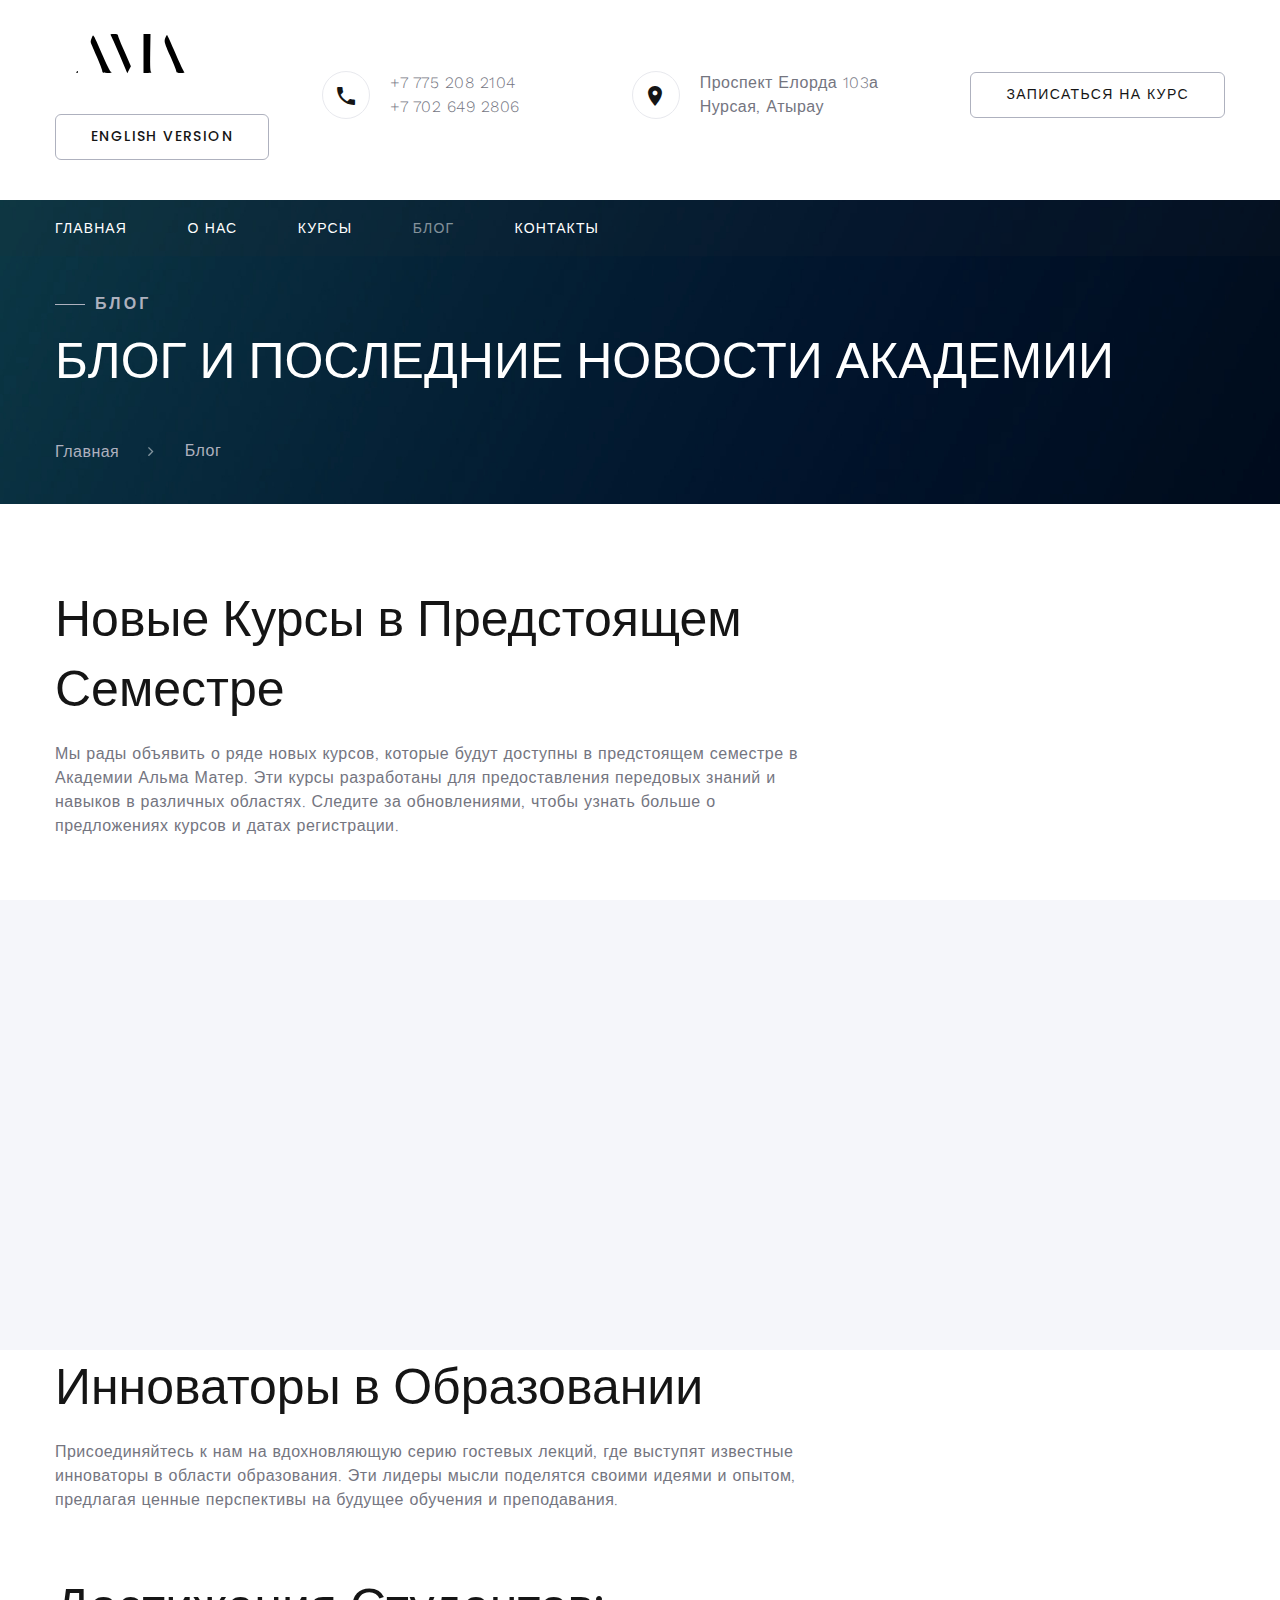
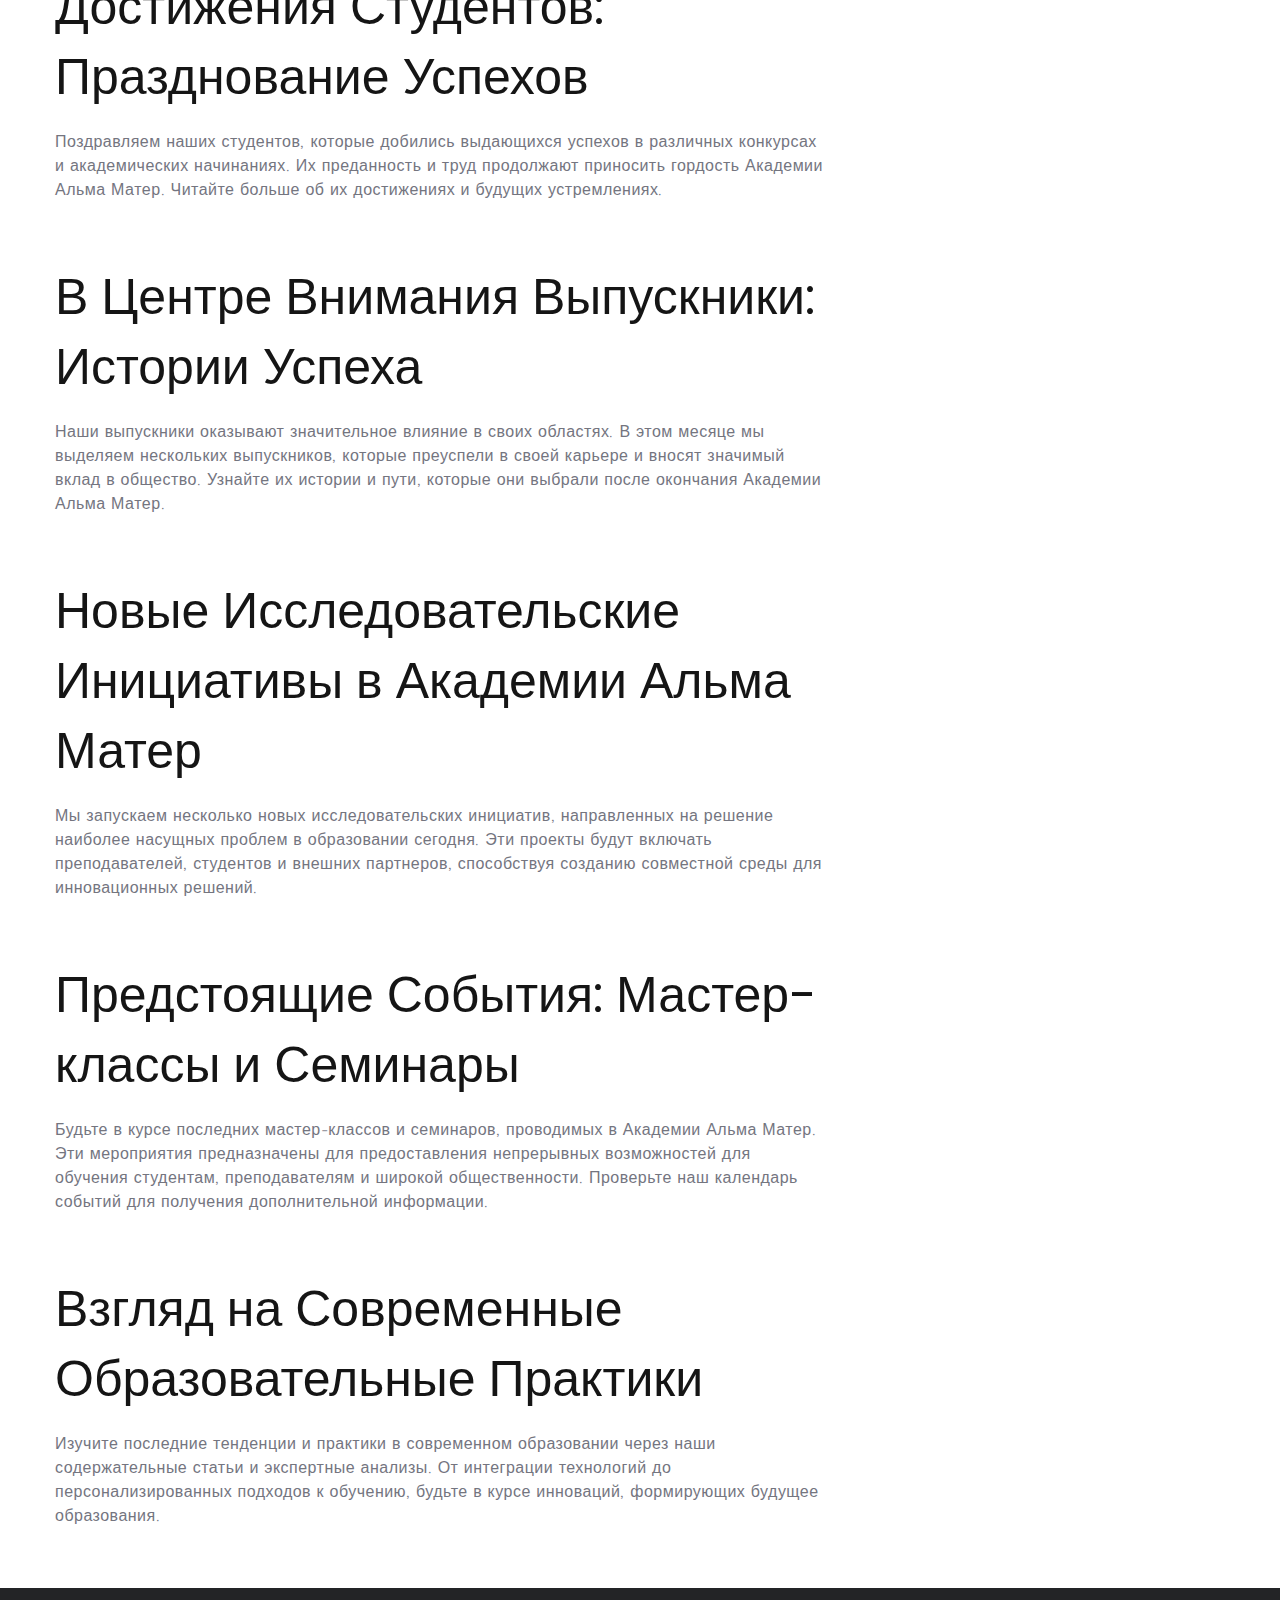
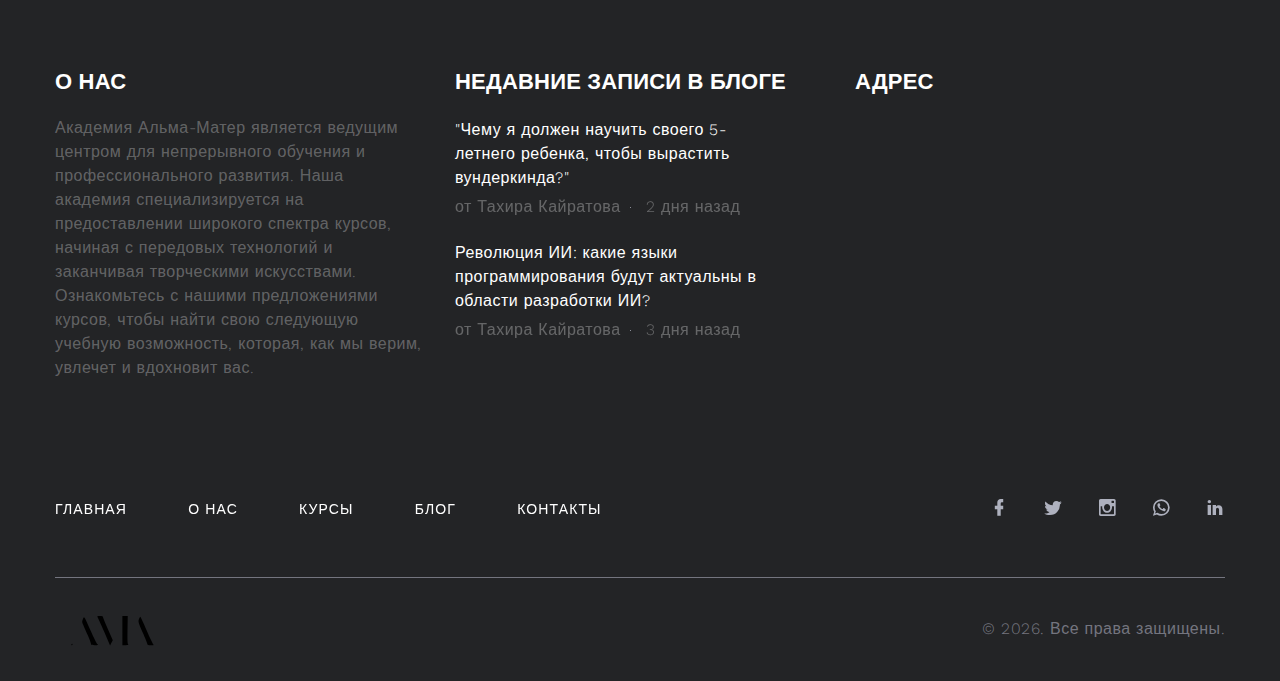
<file: alma-mater/blog_ru.html>
<!DOCTYPE html>
<html class="wide wow-animation" lang="en">
<head>
    <title>Блог</title>
    <meta name="format-detection" content="telephone=no">
    <meta name="viewport" content="width=device-width height=device-height initial-scale=1.0 maximum-scale=1.0 user-scalable=0">
    <meta http-equiv="X-UA-Compatible" content="IE=edge">
    <meta charset="utf-8">
    <link rel="icon" href="images/favicon.ico" type="image/x-icon">
    <link rel="stylesheet" type="text/css" href="//fonts.googleapis.com/css?family=Work+Sans:300,400,500,700,800%7CPoppins:300,400,700">
    <link rel="stylesheet" href="css/bootstrap.css">
    <link rel="stylesheet" href="css/fonts.css">
    <link rel="stylesheet" href="css/style.css" id="main-styles-link">
</head>
<body>
<div class="preloader">
    <div class="preloader-logo"><img src="images/logo-default-151x44.svg" alt="" width="151" height="44" srcset="images/logo-default-151x44.svg 2x"/>
    </div>
    <div class="preloader-body">
        <div id="loadingProgressG">
            <div class="loadingProgressG" id="loadingProgressG_1"></div>
        </div>
    </div>
</div>
<div class="page">
    <!-- Page Header-->
    <header class="section novi-background page-header">
        <!-- RD Navbar-->
        <div class="rd-navbar-wrap">
            <nav class="rd-navbar rd-navbar-corporate" data-layout="rd-navbar-fixed" data-sm-layout="rd-navbar-fixed" data-md-layout="rd-navbar-fixed" data-md-device-layout="rd-navbar-fixed" data-lg-layout="rd-navbar-static" data-lg-device-layout="rd-navbar-static" data-lg-stick-up="true" data-lg-stick-up-offset="118px" data-xl-layout="rd-navbar-static" data-xl-device-layout="rd-navbar-static" data-xl-stick-up="true" data-xl-stick-up-offset="118px" data-xxl-layout="rd-navbar-static" data-xxl-device-layout="rd-navbar-static" data-xxl-stick-up-offset="118px" data-xxl-stick-up="true">
                <div class="rd-navbar-aside-outer">
                    <div class="rd-navbar-aside">
                        <!-- RD Navbar Panel-->
                        <div class="rd-navbar-panel">
                            <!-- RD Navbar Toggle-->
                            <button class="rd-navbar-toggle" data-rd-navbar-toggle="#rd-navbar-nav-wrap-1"><span></span></button>
                            <!-- RD Navbar Brand--><a class="rd-navbar-brand" href="index.html"><img src="images/logo-default-151x44.svg" alt="" width="151" height="44" srcset="images/logo-default-151x44.svg 2x"/></a>
                            <a class="button button-gray-bordered button-winona" href="blog.html" class="lang-switch">English Version</a>
                        </div>
                        <div class="rd-navbar-collapse">
                            <button class="rd-navbar-collapse-toggle rd-navbar-fixed-element-1" data-rd-navbar-toggle="#rd-navbar-collapse-content-1"><span></span></button>
                            <div class="rd-navbar-collapse-content" id="rd-navbar-collapse-content-1">
                                <article class="unit align-items-center">
                                    <div class="unit-left"><span class="icon novi-icon icon-md icon-modern mdi mdi-phone"></span></div>
                                    <div class="unit-body">
                                        <ul class="list-0">
                                            <li><a class="link-default" href="tel:#">+7 775 208 2104</a></li>
                                            <li><a class="link-default" href="tel:#">+7 702 649 2806</a></li>
                                        </ul>
                                    </div>
                                </article>
                                <article class="unit align-items-center">
                                    <div class="unit-left"><span class="icon novi-icon icon-md icon-modern mdi mdi-map-marker"></span></div>
                                    <div class="unit-body"><a class="link-default" href="tel:#">Проспект Елорда 103а <br> Нурсая, Атырау</a></div>
                                </article><a class="button button-gray-bordered button-winona" href="courses.html">Записаться на Курс</a>
                            </div>
                        </div>
                    </div>
                </div>
                <div class="rd-navbar-main-outer">
                    <div class="rd-navbar-main">
                        <div class="rd-navbar-nav-wrap" id="rd-navbar-nav-wrap-1">
                            <!-- RD Navbar Nav-->
                            <ul class="rd-navbar-nav">
                                <li class="rd-nav-item"><a class="rd-nav-link" href="index_ru.html">Главная</a>
                                </li>
                                <li class="rd-nav-item"><a class="rd-nav-link" href="about-us_ru.html">О нас</a>
                                </li>
                                <li class="rd-nav-item"><a class="rd-nav-link" href="courses_ru.html">Курсы</a>
                                </li>
                                <li class="rd-nav-item active"><a class="rd-nav-link" href="blog_ru.html">Блог</a>
                                </li>
                                <li class="rd-nav-item"><a class="rd-nav-link" href="contacts_ru.html">Контакты</a>
                                </li>
                            </ul>
                        </div>
                    </div>
                </div>
            </nav>
        </div>
    </header>
    <!-- Breadcrumbs -->
    <section class="section novi-background breadcrumbs-custom bg-image context-dark" style="background-image: url(images/breadcrumbs-image-1.jpg);">
        <div class="breadcrumbs-custom-inner">
            <div class="container breadcrumbs-custom-container">
                <div class="breadcrumbs-custom-main">
                    <h6 class="breadcrumbs-custom-subtitle title-decorated">Блог</h6>
                    <h2 class="text-uppercase breadcrumbs-custom-title">Блог и последние новости Академии</h2>
                </div>
                <ul class="breadcrumbs-custom-path">
                    <li><a href="index.html">Главная</a></li>
                    <li class="active">Блог</li>
                </ul>
            </div>
        </div>
    </section>
    <!-- Блог -->
    <section class="section novi-background section-sm section-first">
        <div class="container">
            <div class="row row-50">
                <div class="col-xl-8">
                    <ul class="list-xl">
                        <li>
                            <h2 class="post-modern-title"><a class="post-modern-title" href="#">Новые Курсы в Предстоящем Семестре</a></h2>
                            <p>Мы рады объявить о ряде новых курсов, которые будут доступны в предстоящем семестре в Академии Альма Матер. Эти курсы разработаны для предоставления передовых знаний и навыков в различных областях. Следите за обновлениями, чтобы узнать больше о предложениях курсов и датах регистрации.</p>
                        </li>
                        <li>
                            <h2 class="post-modern-title"><a class="post-modern-title" href="#">Академия Альма Матер Входит в Топ-10 Образовательных Учреждений</a></h2>
                            <p>Мы гордимся тем, что Академия Альма Матер была признана одной из десяти лучших образовательных учреждений в стране. Это достижение отражает нашу приверженность к совершенству в образовании и упорный труд нашего преподавательского состава, сотрудников и студентов.</p>
                        </li>
                        <li>
                            <h2>Серия Гостевых Лекций: Инноваторы в Образовании</h2>
                            <p>Присоединяйтесь к нам на вдохновляющую серию гостевых лекций, где выступят известные инноваторы в области образования. Эти лидеры мысли поделятся своими идеями и опытом, предлагая ценные перспективы на будущее обучения и преподавания.</p>
                        </li>
                        <li>
                            <h2>Достижения Студентов: Празднование Успехов</h2>
                            <p>Поздравляем наших студентов, которые добились выдающихся успехов в различных конкурсах и академических начинаниях. Их преданность и труд продолжают приносить гордость Академии Альма Матер. Читайте больше об их достижениях и будущих устремлениях.</p>
                        </li>
                        <li>
                            <h2>В Центре Внимания Выпускники: Истории Успеха</h2>
                            <p>Наши выпускники оказывают значительное влияние в своих областях. В этом месяце мы выделяем нескольких выпускников, которые преуспели в своей карьере и вносят значимый вклад в общество. Узнайте их истории и пути, которые они выбрали после окончания Академии Альма Матер.</p>
                        </li>
                        <li>
                            <h2>Новые Исследовательские Инициативы в Академии Альма Матер</h2>
                            <p>Мы запускаем несколько новых исследовательских инициатив, направленных на решение наиболее насущных проблем в образовании сегодня. Эти проекты будут включать преподавателей, студентов и внешних партнеров, способствуя созданию совместной среды для инновационных решений.</p>
                        </li>
                        <li>
                            <h2>Предстоящие События: Мастер-классы и Семинары</h2>
                            <p>Будьте в курсе последних мастер-классов и семинаров, проводимых в Академии Альма Матер. Эти мероприятия предназначены для предоставления непрерывных возможностей для обучения студентам, преподавателям и широкой общественности. Проверьте наш календарь событий для получения дополнительной информации.</p>
                        </li>
                        <li>
                            <h2>Взгляд на Современные Образовательные Практики</h2>
                            <p>Изучите последние тенденции и практики в современном образовании через наши содержательные статьи и экспертные анализы. От интеграции технологий до персонализированных подходов к обучению, будьте в курсе инноваций, формирующих будущее образования.</p>
                        </li>
                    </ul>
                </div>
            </div>
        </div>
    </section>

    <!-- Page Footer-->
    <footer class="section novi-background footer-advanced bg-gray-700">
        <div class="footer-advanced-main">
            <div class="container">
                <div class="row row-50">
                    <div class="col-lg-4">
                        <h5 class="font-weight-bold text-uppercase text-white">О нас</h5>
                        <p class="footer-advanced-text">Академия Альма-Матер является ведущим центром для непрерывного обучения и профессионального развития. Наша академия специализируется на предоставлении широкого спектра курсов, начиная с передовых технологий и заканчивая творческими искусствами. Ознакомьтесь с нашими предложениями курсов, чтобы найти свою следующую учебную возможность, которая, как мы верим, увлечет и вдохновит вас.</p>
                    </div>
                    <div class="col-sm-7 col-md-5 col-lg-4">
                        <h5 class="font-weight-bold text-uppercase text-white">Недавние записи в блоге</h5>
                        <!-- Post Inline-->
                        <article class="post-inline">
                            <p class="post-inline-title"><a href="blog.html">"Чему я должен научить своего 5-летнего ребенка, чтобы вырастить вундеркинда?"</a></p>
                            <ul class="post-inline-meta">
                                <li>от Тахира Кайратова</li>
                                <li><a href="#">2 дня назад</a></li>
                            </ul>
                        </article>
                        <!-- Post Inline-->
                        <article class="post-inline">
                            <p class="post-inline-title"><a href="blog.html">Революция ИИ: какие языки программирования будут актуальны в области разработки ИИ?</a></p>
                            <ul class="post-inline-meta">
                                <li>от Тахира Кайратова</li>
                                <li><a href="#">3 дня назад</a></li>
                            </ul>
                        </article>
                    </div>
                    <div class="col-sm-5 col-md-7 col-lg-4">
                        <h5 class="font-weight-bold text-uppercase text-white">Адрес</h5>
                        <iframe src="https://www.google.com/maps/embed?pb=!1m18!1m12!1m3!1d2715.189588054263!2d51.86831657669974!3d47.11495587114889!2m3!1f0!2f0!3f0!3m2!1i1024!2i768!4f13.1!3m3!1m2!1s0x41a3e9e642838c4f%3A0x9603909721bcaa39!2zNDAg0LzQtdC60YLQtdC_!5e0!3m2!1sru!2skz!4v1717959303527!5m2!1sru!2skz" width="400" height="300" style="border:0;" allowfullscreen="" loading="lazy" referrerpolicy="no-referrer-when-downgrade"></iframe>
                    </div>
                </div>
            </div>
        </div>

        <div class="footer-advanced-aside">
            <div class="container">
                <div class="footer-advanced-layout">
                    <div>
                        <ul class="list-nav">
                            <li><a href="index_ru.html">Главная</a></li>
                            <li><a href="about-us_ru.html">О нас</a></li>
                            <li><a href="courses_ru.html">Курсы</a></li>
                            <li><a href="blog_ru.html">Блог</a></li>
                            <li><a href="contacts_ru.html">Контакты</a></li>
                        </ul>
                    </div>
                    <div>
                        <ul class="footer-social-links list-inline list-inline-md">
                            <li><a class="icon novi-icon icon-sm link-default mdi mdi-facebook" href="#"></a></li>
                            <li><a class="icon novi-icon icon-sm link-default mdi mdi-twitter" href="#"></a></li>
                            <li><a class="icon novi-icon icon-sm link-default mdi mdi-instagram" href="#"></a></li>
                            <li><a class="icon novi-icon icon-sm link-default mdi mdi-whatsapp" href="#"></a></li>
                            <li><a class="icon novi-icon icon-sm link-default mdi mdi-linkedin" href="#"></a></li>
                        </ul>
                    </div>
                </div>
            </div>
        </div>
        <div class="container">
            <hr>
        </div>
        <div class="footer-advanced-aside">
            <div class="container">
                <div class="footer-advanced-layout"><a class="brand" href="index.html"><img src="images/logo-default-151x44.svg" alt="" width="115" height="34" srcset="images/logo-default-151x44.svg 2x"/></a>
                    <!-- Rights-->
                    <p class="rights"><span>&copy;&nbsp;</span><span class="copyright-year"></span>. Все права защищены.</a></p>
                </div>
            </div>
        </div>
    </footer>
</div>
<!-- Global Mailform Output-->
<div class="snackbars" id="form-output-global"></div>
<!-- Javascript-->
<script src="js/core.min.js"></script>
<script src="js/script.js"></script>
</body>
</html>
</file>
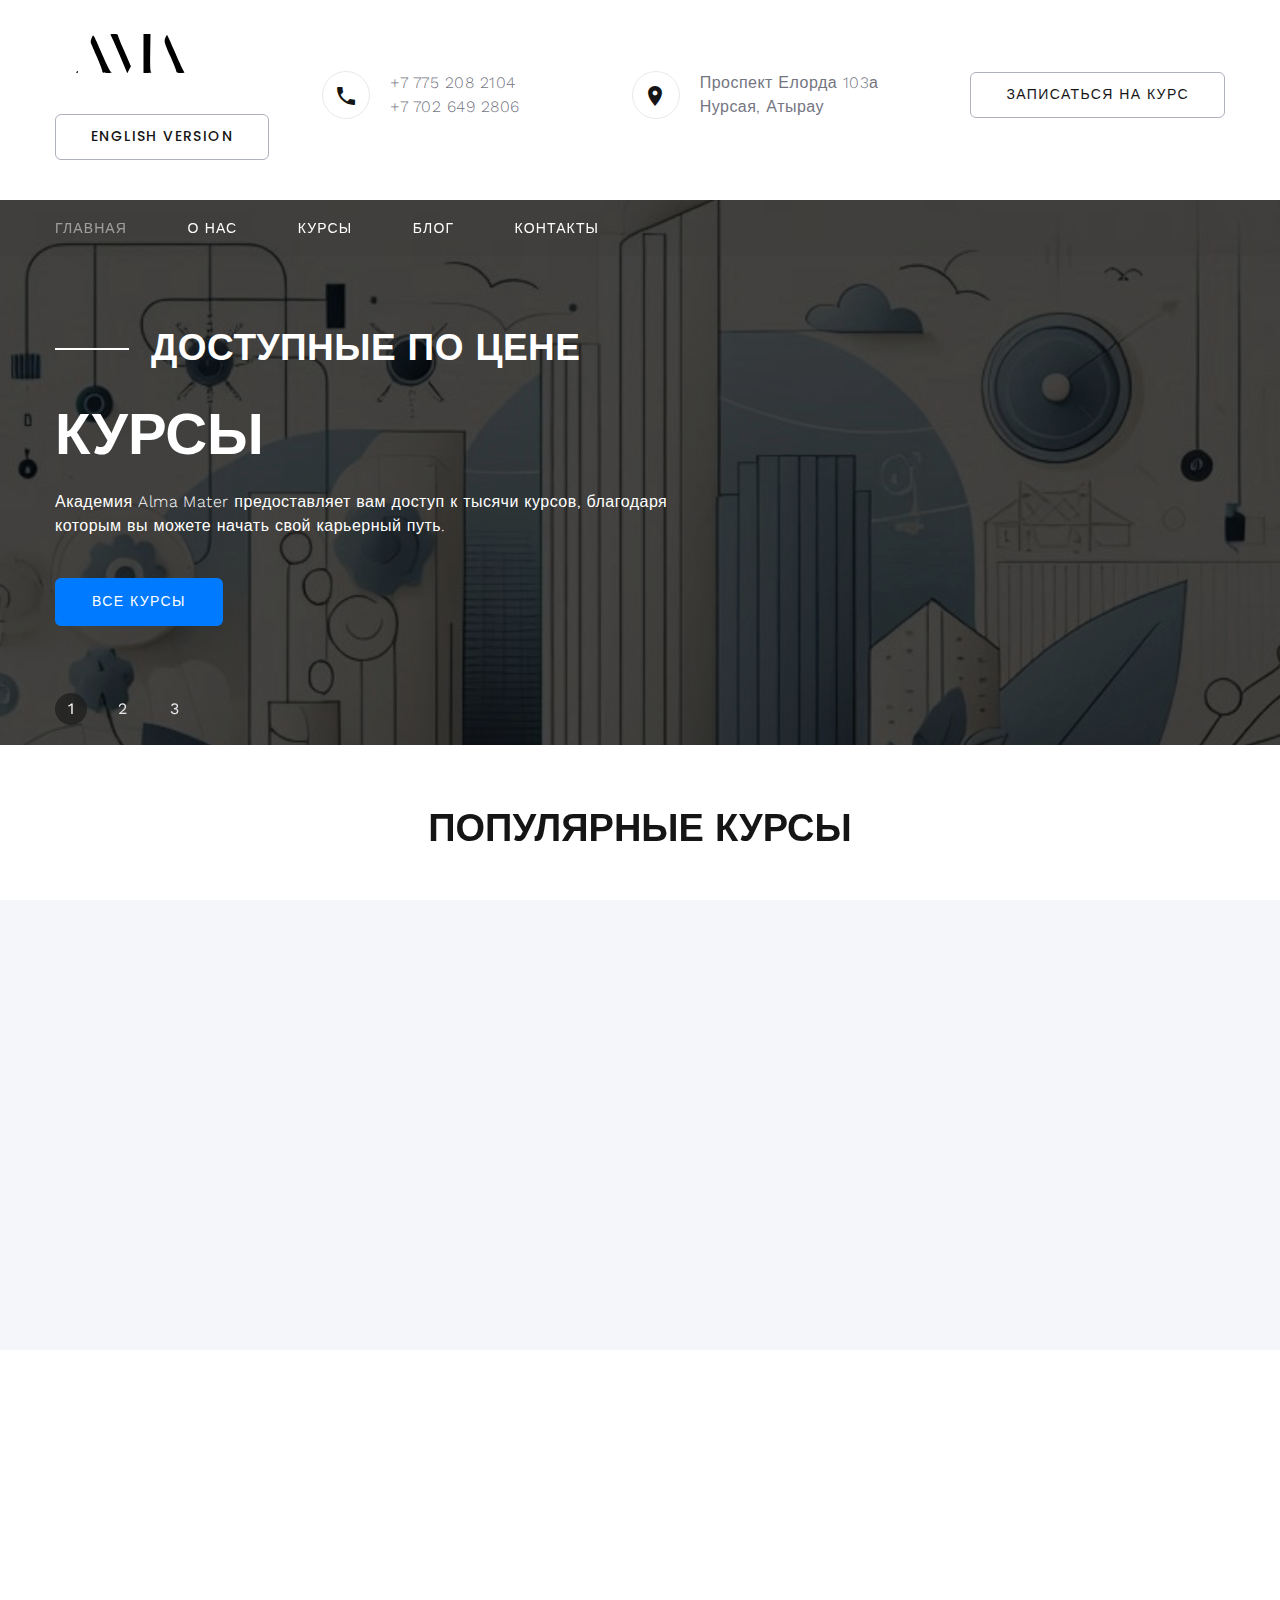
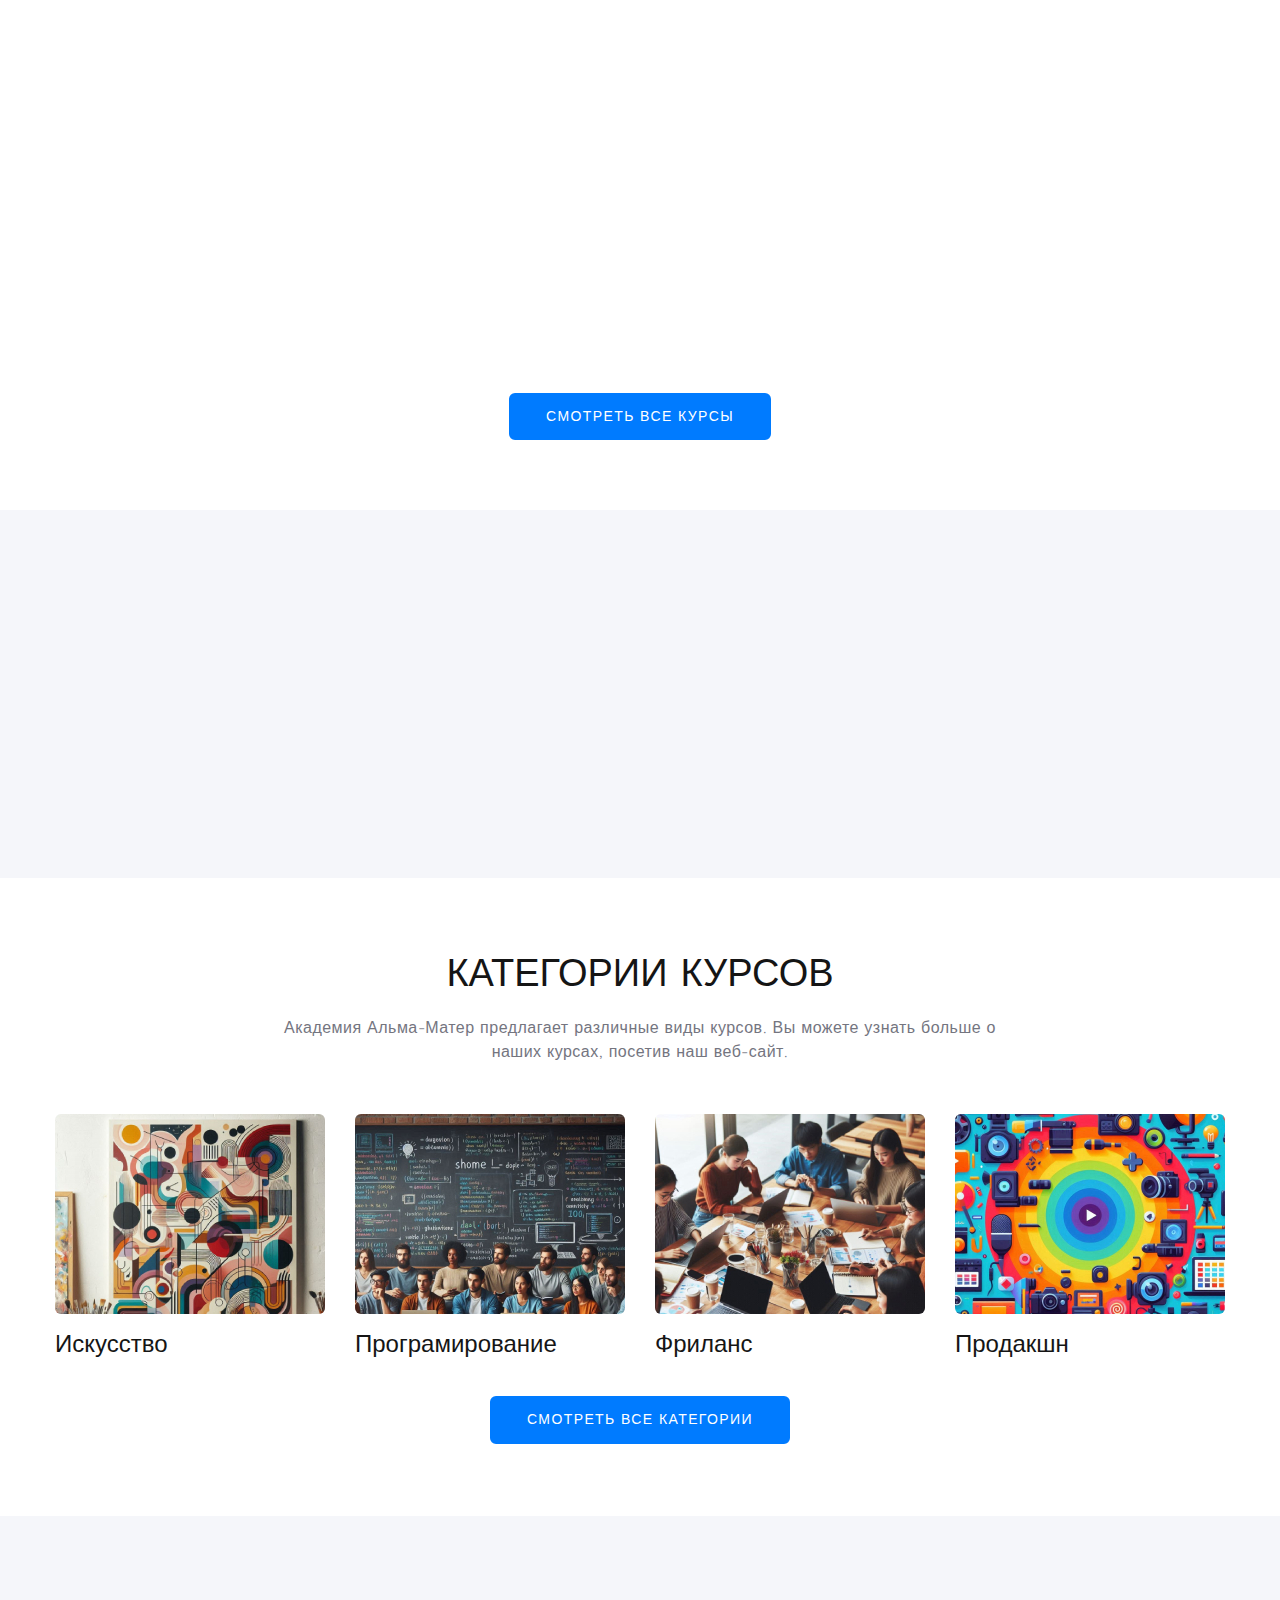
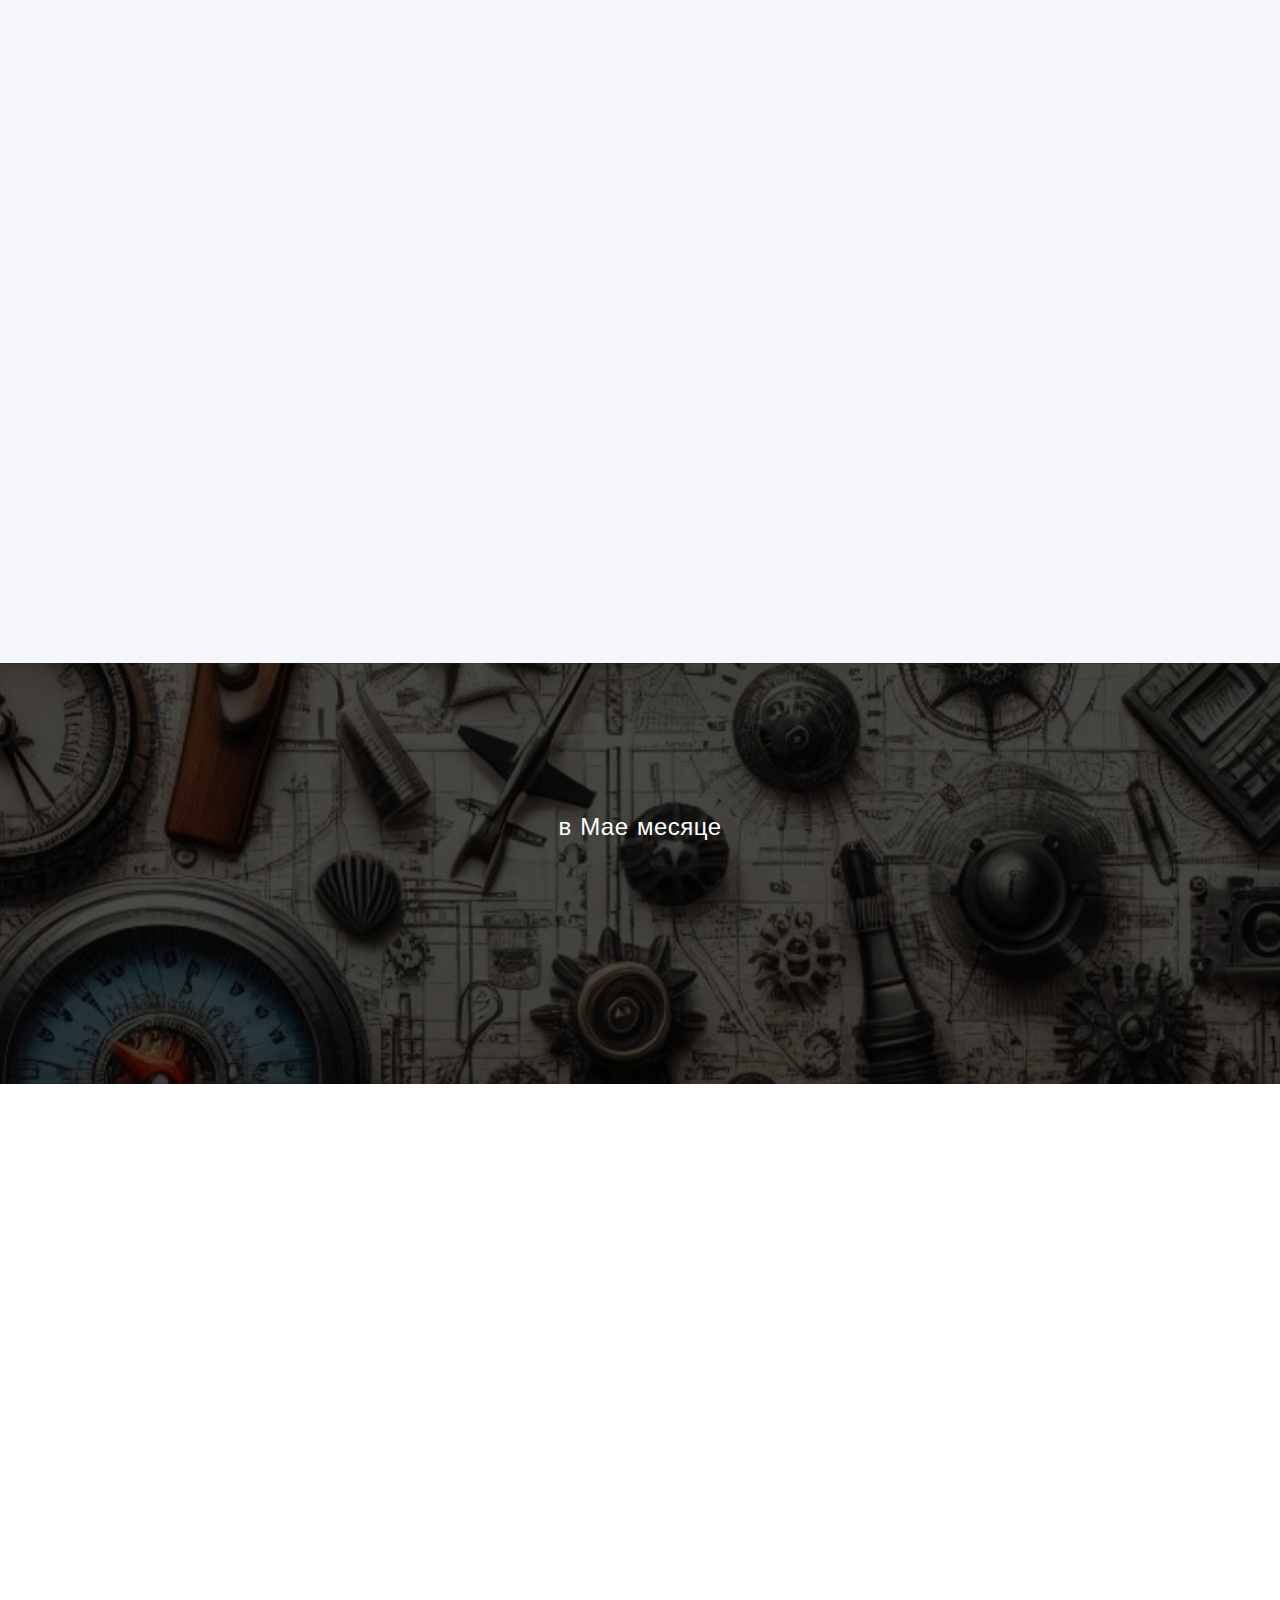
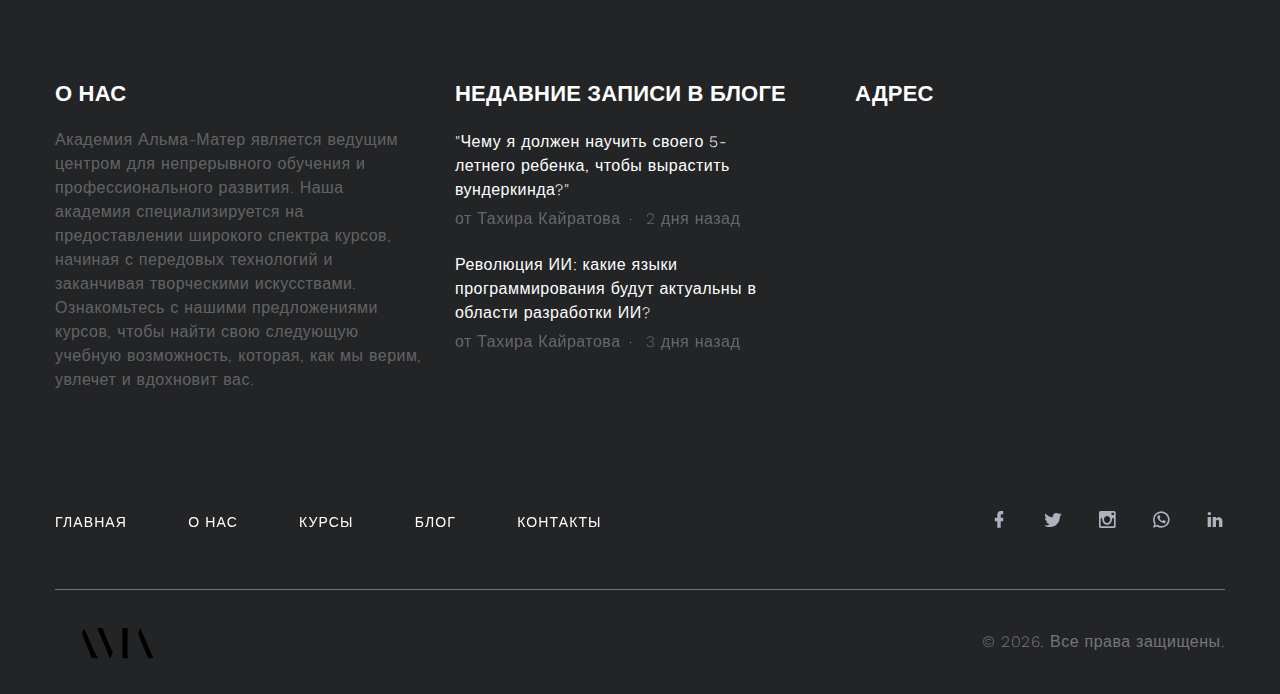
<file: alma-mater/index_ru.html>
<!DOCTYPE html>
<html class="wide wow-animation" lang="en">
<head>
    <title>Главная</title>
    <meta name="format-detection" content="telephone=no">
    <meta name="viewport" content="width=device-width height=device-height initial-scale=1.0 maximum-scale=1.0 user-scalable=0">
    <meta http-equiv="X-UA-Compatible" content="IE=edge">
    <meta charset="utf-8">
    <link rel="icon" href="images/favicon.ico" type="image/x-icon">
    <link rel="stylesheet" type="text/css" href="//fonts.googleapis.com/css?family=Work+Sans:300,400,500,700,800%7CPoppins:300,400,700">
    <link rel="stylesheet" href="css/bootstrap.css">
    <link rel="stylesheet" href="css/fonts.css">
    <link rel="stylesheet" href="css/style.css" id="main-styles-link">
</head>
<body>
<div class="preloader">
    <div class="preloader-logo"><img src="images/logo-default-151x44.svg" alt="" width="151" height="44" srcset="images/logo-default-151x44.svg 2x"/>
    </div>
    <div class="preloader-body">
        <div id="loadingProgressG">
            <div class="loadingProgressG" id="loadingProgressG_1"></div>
        </div>
    </div>
</div>
<div class="page">
    <!-- Page Header-->
    <header class="section novi-background page-header">
        <!-- RD Navbar-->
        <div class="rd-navbar-wrap">
            <nav class="rd-navbar rd-navbar-corporate" data-layout="rd-navbar-fixed" data-sm-layout="rd-navbar-fixed" data-md-layout="rd-navbar-fixed" data-md-device-layout="rd-navbar-fixed" data-lg-layout="rd-navbar-static" data-lg-device-layout="rd-navbar-static" data-lg-stick-up="true" data-lg-stick-up-offset="118px" data-xl-layout="rd-navbar-static" data-xl-device-layout="rd-navbar-static" data-xl-stick-up="true" data-xl-stick-up-offset="118px" data-xxl-layout="rd-navbar-static" data-xxl-device-layout="rd-navbar-static" data-xxl-stick-up-offset="118px" data-xxl-stick-up="true">
                <div class="rd-navbar-aside-outer">
                    <div class="rd-navbar-aside">
                        <!-- RD Navbar Panel-->
                        <div class="rd-navbar-panel">
                            <!-- RD Navbar Toggle-->
                            <button class="rd-navbar-toggle" data-rd-navbar-toggle="#rd-navbar-nav-wrap-1"><span></span></button>
                            <!-- RD Navbar Brand--><a class="rd-navbar-brand" href="index.html"><img src="images/logo-default-151x44.svg" alt="" width="151" height="44" srcset="images/logo-default-151x44.svg 2x"/></a>
                            <a class="button button-gray-bordered button-winona" href="index.html" class="lang-switch">English version</a>
                        </div>
                        <div class="rd-navbar-collapse">
                            <button class="rd-navbar-collapse-toggle rd-navbar-fixed-element-1" data-rd-navbar-toggle="#rd-navbar-collapse-content-1"><span></span></button>
                            <div class="rd-navbar-collapse-content" id="rd-navbar-collapse-content-1">
                                <article class="unit align-items-center">
                                    <div class="unit-left"><span class="icon novi-icon icon-md icon-modern mdi mdi-phone"></span></div>
                                    <div class="unit-body">
                                        <ul class="list-0">
                                            <li><a class="link-default" href="tel:#">+7 775 208 2104</a></li>
                                            <li><a class="link-default" href="tel:#">+7 702 649 2806</a></li>
                                        </ul>
                                    </div>
                                </article>
                                <article class="unit align-items-center">
                                    <div class="unit-left"><span class="icon novi-icon icon-md icon-modern mdi mdi-map-marker"></span></div>
                                    <div class="unit-body"><a class="link-default" href="tel:#">Проспект Елорда 103а <br> Нурсая, Атырау</a></div>
                                </article><a class="button button-gray-bordered button-winona" href="courses.html">Записаться на Курс</a>
                            </div>
                        </div>
                    </div>
                </div>
                <div class="rd-navbar-main-outer">
                    <div class="rd-navbar-main">
                        <div class="rd-navbar-nav-wrap" id="rd-navbar-nav-wrap-1">
                            <!-- RD Navbar Nav-->
                            <ul class="rd-navbar-nav">
                                <li class="rd-nav-item active"><a class="rd-nav-link" href="index_ru.html">Главная</a>
                                </li>
                                <li class="rd-nav-item"><a class="rd-nav-link" href="about-us_ru.html">О нас</a>
                                </li>
                                <li class="rd-nav-item"><a class="rd-nav-link" href="courses_ru.html">Курсы</a>
                                </li>
                                <li class="rd-nav-item"><a class="rd-nav-link" href="blog_ru.html">Блог</a>
                                </li>
                                <li class="rd-nav-item"><a class="rd-nav-link" href="contacts_ru.html">Контакты</a>
                                </li>
                            </ul>
                        </div>
                    </div>
                </div>
            </nav>
        </div>
    </header>
    <section class="section swiper-container swiper-slider swiper-slider-minimal" data-loop="true" data-slide-effect="fade" data-autoplay="4759" data-simulate-touch="true">
        <div class="swiper-wrapper">
            <div class="swiper-slide swiper-slide_video" data-slide-bg="images/slider-minimal-slide-1-1920x968.jpg">
                <div class="container">
                    <div class="jumbotron-classic-content">
                        <div class="wow-outer">
                            <div class="title-docor-text font-weight-bold title-decorated text-uppercase wow slideInLeft text-white">Доступные по цене</div>
                        </div>
                        <h1 class="text-uppercase text-white font-weight-bold wow-outer"><span class="wow slideInDown" data-wow-delay=".2s">Курсы</span></h1>
                        <p class="text-white wow-outer"><span class="wow slideInDown" data-wow-delay=".35s">Академия Alma Mater предоставляет вам доступ к тысячи курсов, благодаря которым вы можете начать свой карьерный путь.</span></p>
                        <div class="wow-outer button-outer"><a class="button button-md button-primary button-winona wow slideInDown" href="courses.html" data-wow-delay=".4s">Все Курсы</a></div>
                    </div>
                </div>
            </div>
            <div class="swiper-slide" data-slide-bg="images/slider-minimal-slide-2-1920x968.jpg">
                <div class="container">
                    <div class="jumbotron-classic-content">
                        <div class="wow-outer">
                            <div class="title-docor-text font-weight-bold title-decorated text-uppercase wow slideInLeft text-white">Простое</div>
                        </div>
                        <h1 class="text-uppercase text-white font-weight-bold wow-outer"><span class="wow slideInDown" data-wow-delay=".2s">Обучение</span></h1>
                        <p class="text-white wow-outer"><span class="wow slideInDown" data-wow-delay=".35s">С помощью наших преподавателей, вы сможете освоить новый навык быстро.</span></p>
                        <div class="wow-outer button-outer"><a class="button button-md button-primary button-winona wow slideInDown" href="courses.html" data-wow-delay=".4s">Все курсы</a></div>
                    </div>
                </div>
            </div>
            <div class="swiper-slide" data-slide-bg="images/slider-minimal-slide-3-1920x968.jpg">
                <div class="container">
                    <div class="jumbotron-classic-content">
                        <div class="wow-outer">
                            <div class="title-docor-text font-weight-bold title-decorated text-uppercase wow slideInLeft text-white">Больше</div>
                        </div>
                        <h1 class="text-uppercase text-white font-weight-bold wow-outer"><span class="wow slideInDown" data-wow-delay=".2s">10-ти лет опыта</span></h1>
                        <p class="text-white wow-outer"><span class="wow slideInDown" data-wow-delay=".35s">Основанное в 2014 году, академия Alma Mater обучала тысячи людей новым навыкам.</span></p>
                        <div class="wow-outer button-outer"><a class="button button-md button-primary button-winona wow slideInDown" href="courses.html" data-wow-delay=".4s">Все курсы</a></div>
                    </div>
                </div>
            </div>
        </div>
        <div class="swiper-pagination-outer container">
            <div class="swiper-pagination swiper-pagination-modern swiper-pagination-marked" data-index-bullet="true"></div>
        </div>
    </section>
    <section class="section novi-background section-md text-center">
        <div class="container">
            <h3 class="text-uppercase font-weight-bold wow-outer"><span class="wow slideInDown">Популярные Курсы</span></h3>
            <div class="row row-lg-50 row-35 offset-top-2">
                <div class="col-md-6 wow-outer">
                    <!-- Post Modern-->
                    <article class="post-modern wow slideInLeft"><a class="post-modern-media" href="#"><img src="images/grid-blog-1-571x353.jpg" alt="" width="571" height="353"/></a>
                        <h4 class="post-modern-title"><a class="post-modern-title" href="#">Python: Полный Курс</a></h4>
                        <ul class="post-modern-meta">
                            <li><a class="button-winona" href="#">₽6,800</a></li>
                            <li>60 Часов</li>
                            <li>18 Глав</li>
                        </ul>
                        <p>Станье Джуниор-разработчиком на Python с нуля.</p>
                    </article>
                </div>
                <div class="col-md-6 wow-outer">
                    <!-- Post Modern-->
                    <article class="post-modern wow slideInLeft"><a class="post-modern-media" href="#"><img src="images/grid-blog-2-571x353.jpg" alt="" width="571" height="353"/></a>
                        <h4 class="post-modern-title"><a class="post-modern-title" href="#">Ableton Live 11: От нуля до Хитмейкера</a></h4>
                        <ul class="post-modern-meta">
                            <li><a class="button-winona" href="#">₽5,999</a></li>
                            <li>58 Часов</li>
                            <li>24 Глав</li>
                        </ul>
                        <p>Напишите свой первый хит в Ableton Live 11.</p>
                    </article>
                </div>
                <div class="col-md-6 wow-outer">
                    <!-- Post Modern-->
                    <article class="post-modern wow slideInLeft"><a class="post-modern-media" href="#"><img src="images/grid-blog-3-571x353.jpg" alt="" width="571" height="353"/></a>
                        <h4 class="post-modern-title"><a class="post-modern-title" href="#">Основы Маркетинга</a></h4>
                        <ul class="post-modern-meta">
                            <li><a class="button-winona" href="#">₽17,899</a></li>
                            <li>256 Часов</li>
                            <li>30 Глав</li>
                        </ul>
                        <p>Полный курс основ маркетинга: теория и практика.</p>
                    </article>
                </div>
                <div class="col-md-6 wow-outer">
                    <!-- Post Modern-->
                    <article class="post-modern wow slideInLeft"><a class="post-modern-media" href="#"><img src="images/grid-blog-4-571x353.jpg" alt="" width="571" height="353"/></a>
                        <h4 class="post-modern-title"><a class="post-modern-title" href="#">Модельер</a></h4>
                        <ul class="post-modern-meta">
                            <li><a class="button-winona" href="#">₽10,899</a></li>
                            <li>90 Часов</li>
                            <li>15 Глав</li>
                        </ul>
                        <p>Начните свой путь модельера: из дома до модных показов Парижа.</p>
                    </article>
                </div>
                <div class="col-md-12 wow-outer"><a class="button button-primary button-winona button-md" href="courses.html">Смотреть все курсы</a></div>
            </div>
        </div>
    </section>
    <section class="section novi-background section-lg bg-gray-100">
        <div class="container">
            <div class="row row-30">
                <div class="col-sm-6 col-lg-4 wow-outer">
                    <!-- Box Minimal-->
                    <article class="box-minimal">
                        <div class="box-chloe__icon novi-icon linearicons-user wow fadeIn"></div>
                        <div class="box-minimal-main wow-outer">
                            <h4 class="box-minimal-title wow slideInDown">Квалифицированные преподаватели</h4>
                            <p class="wow fadeInUpSmall">Перед публикацией курса мы тщательно проверяем профессионализм преподавателей, чтобы вы могли получить наилучшие знания от лучших преподавателей.</p>
                        </div>
                    </article>
                </div>
                <div class="col-sm-6 col-lg-4 wow-outer">
                    <!-- Box Minimal-->
                    <article class="box-minimal">
                        <div class="box-chloe__icon novi-icon linearicons-bubble-text wow fadeIn" data-wow-delay=".1s"></div>
                        <div class="box-minimal-main wow-outer">
                            <h4 class="box-minimal-title wow slideInDown" data-wow-delay=".1s">Выбор людей</h4>
                            <p class="wow fadeInUpSmall" data-wow-delay=".1s">141,345,234 пользователей уже приобрели профессиональные навыки на наших курсах и смогли начать свою карьеру.</p>
                        </div>
                    </article>
                </div>
                <div class="col-sm-6 col-lg-4 wow-outer">
                    <!-- Box Minimal-->
                    <article class="box-minimal">
                        <div class="box-chloe__icon novi-icon linearicons-star wow fadeIn" data-wow-delay=".2s"></div>
                        <div class="box-minimal-main wow-outer">
                            <h4 class="box-minimal-title wow slideInDown" data-wow-delay=".2s">Гарантия 100%</h4>
                            <p class="wow fadeInUpSmall" data-wow-delay=".2s">Все результаты, которые вы получаете от наших преподавателей, на 100% гарантируют вам наилучший карьерный путь, основанный на вашем курсе.</p>
                        </div>
                    </article>
                </div>
            </div>
        </div>
    </section>
    <!-- Services-->
    <section class="section novi-background section-lg text-center">
        <div class="container">
            <h3 class="text-uppercase">Категории курсов</h3>
            <p><span class="text-width-1">Академия Альма-Матер предлагает различные виды курсов. Вы можете узнать больше о наших курсах, посетив наш веб-сайт.</span></p>
            <div class="row row-35 row-xxl-70 offset-top-2">
                <div class="col-sm-6 col-lg-3">
                    <!-- Thumbnail Light-->
                    <article class="thumbnail-light"><a class="thumbnail-light-media" href="#"><img class="thumbnail-light-image" src="images/service-thumbnail-1-270x300.jpg" alt="" width="270" height="300"/></a>
                        <h4 class="thumbnail-light-title"><a href="#">Искусство</a></h4>
                    </article>
                </div>
                <div class="col-sm-6 col-lg-3">
                    <!-- Thumbnail Light-->
                    <article class="thumbnail-light"><a class="thumbnail-light-media" href="#"><img class="thumbnail-light-image" src="images/service-thumbnail-2-270x300.jpg" alt="" width="270" height="300"/></a>
                        <h4 class="thumbnail-light-title"><a href="#">Програмирование</a></h4>
                    </article>
                </div>
                <div class="col-sm-6 col-lg-3">
                    <!-- Thumbnail Light-->
                    <article class="thumbnail-light"><a class="thumbnail-light-media" href="#"><img class="thumbnail-light-image" src="images/service-thumbnail-3-270x300.jpg" alt="" width="270" height="300"/></a>
                        <h4 class="thumbnail-light-title"><a href="#">Фриланс</a></h4>
                    </article>
                </div>
                <div class="col-sm-6 col-lg-3">
                    <!-- Thumbnail Light-->
                    <article class="thumbnail-light"><a class="thumbnail-light-media" href="#"><img class="thumbnail-light-image" src="images/service-thumbnail-4-270x300.jpg" alt="" width="270" height="300"/></a>
                        <h4 class="thumbnail-light-title"><a href="#">Продакшн</a></h4>
                    </article>
                </div>
                <div class="col-md-12 wow-outer"><a class="button button-primary button-winona button-md" href="#">смотреть все категории</a></div>
            </div>
        </div>
    </section>
    <section class="section novi-background section-lg text-center bg-gray-100">
        <div class="container">
            <h3 class="text-uppercase wow-outer"><span class="wow slideInUp">Наша Команда</span></h3>
            <div class="row row-lg-50 row-35 row-xxl-70 justify-content-center justify-content-lg-start">
                <div class="col-md-10 col-lg-6 wow-outer">
                    <!-- Profile Creative-->
                    <article class="profile-creative wow slideInLeft">
                        <figure class="profile-creative-figure"><img class="profile-creative-image" src="images/team-1-270x273.jpg" alt="" width="270" height="273"/>
                        </figure>
                        <div class="profile-creative-main">
                            <h5 class="profile-creative-title"><a href="#">Нурболат Аятев</a></h5>
                            <p class="profile-creative-position">Основатель</p>
                            <div class="profile-creative-contacts">
                                <div class="object-inline"><span class="icon novi-icon icon-md mdi mdi-phone"></span><a href="tel:#">+7 771 113 9793</a></div>
                            </div>
                            <p>Нурболат Аятев основал компанию в 2014 году с целью помочь людям легко осваивать новые навыки, не выходя из дома.</p>
                        </div>
                    </article>
                </div>
                <div class="col-md-10 col-lg-6 wow-outer">
                    <!-- Profile Creative-->
                    <article class="profile-creative wow slideInLeft" data-wow-delay=".2s">
                        <figure class="profile-creative-figure"><img class="profile-creative-image" src="images/team-2-270x273.jpg" alt="" width="270" height="273"/>
                        </figure>
                        <div class="profile-creative-main">
                            <h5 class="profile-creative-title"><a href="#">Самал Диасева</a></h5>
                            <p class="profile-creative-position">Главный преподаватель</p>
                            <div class="profile-creative-contacts">
                                <div class="object-inline"><span class="icon novi-icon icon-md mdi mdi-phone"></span><a href="tel:#">+7 702 470 2545</a></div>
                            </div>
                            <p>Самал работает в сфере образования последние 25 лет. Она обладает прекрасными знаниями о том, как учить людей.</p>
                        </div>
                    </article>
                </div>
                <div class="col-md-10 col-lg-6 wow-outer">
                    <!-- Profile Creative-->
                    <article class="profile-creative wow slideInLeft">
                        <figure class="profile-creative-figure"><img class="profile-creative-image" src="images/team-3-270x273.jpg" alt="" width="270" height="273"/>
                        </figure>
                        <div class="profile-creative-main">
                            <h5 class="profile-creative-title"><a href="#">Назира Балтабекова</a></h5>
                            <p class="profile-creative-position">Репетитор</p>
                            <div class="profile-creative-contacts">
                                <div class="object-inline"><span class="icon novi-icon icon-md mdi mdi-phone"></span><a href="tel:#">+7 702 649 2806</a></div>
                            </div>
                            <p>Назира является не только лицензированным преподавателем, но и имеет дипломы инженера и биолога, что делает ее очень знающим специалистом в области репетиторства.</p>
                        </div>
                    </article>
                </div>
                <div class="col-md-10 col-lg-6 wow-outer">
                    <!-- Profile Creative-->
                    <article class="profile-creative wow slideInLeft" data-wow-delay=".2s">
                        <figure class="profile-creative-figure"><img class="profile-creative-image" src="images/team-4-270x273.jpg" alt="" width="270" height="273"/>
                        </figure>
                        <div class="profile-creative-main">
                            <h5 class="profile-creative-title"><a href="#">Ахметжан Бахытжан</a></h5>
                            <p class="profile-creative-position">Главный преподаватель</p>
                            <div class="profile-creative-contacts">
                                <div class="object-inline"><span class="icon novi-icon icon-md mdi mdi-phone"></span><a href="tel:#">+7 775 208 2104</a></div>
                            </div>
                            <p>Цель Акметжана - предоставить людям знания высочайшего уровня, чтобы помочь им достичь своих самых высоких образовательных целей.</p>
                        </div>
                    </article>
                </div>
            </div>
        </div>
    </section>
    <!-- Best offer-->
    <section class="section novi-background section-1 bg-primary-darker text-center" style="background-image: url(images/bg-1-1920-455.jpg);">
        <div class="container">
            <div class="row justify-content-center">
                <div class="col-sm-10 col-lg-7 col-xl-6">
                    <h3 class="wow-outer"><span class="wow slideInDown text-uppercase">Популярные курсы</span></h3>
                    <p class="heading-subtitle">в Мае месяце</p>
                    <p class="wow-outer offset-top-4"><span class="wow slideInDown" data-wow-delay=".05s">Узнайте какие курсы были более востребованы в мае: от социальных наук до аэроинженерии</span></p>
                    <div class="wow-outer button-outer"><a class="button button-primary-white button-winona wow slideInDown" href="blog.html" data-wow-delay=".1s">Узнать больше.</a></div>
                </div>
            </div>
        </div>
    </section>
    <section class="section novi-background section-lg text-center">
        <div class="container">
            <h3 class="wow-outer"><span class="wow slideInDown text-uppercase">Отзывы</span></h3>
            <!-- Owl Carousel-->
            <div class="owl-carousel wow fadeIn" data-items="1" data-md-items="2" data-lg-items="3" data-dots="true" data-nav="false" data-loop="true" data-autoplay="true" data-autoplay-speed="731" data-autoplay-timeout="4268" data-margin="30" data-stage-padding="0" data-mouse-drag="false">
                <blockquote class="quote-classic">
                    <div class="quote-classic-meta">
                        <div class="quote-classic-info">
                            <cite class="quote-classic-cite">Алибек Турсын</cite>
                            <p class="quote-classic-caption">Студент</p>
                        </div>
                    </div>
                    <div class="quote-classic-text">
                        <p>Благодаря образовательному руководству, я смог преуспеть в учёбе и получить стипендию. Поддержка была бесценной и сделала весь процесс гладким и без стресса.</p>
                    </div>
                </blockquote>
                <blockquote class="quote-classic">
                    <div class="quote-classic-meta">
                        <div class="quote-classic-info">
                            <cite class="quote-classic-cite">Айнур Садыкова</cite>
                            <p class="quote-classic-caption">Студент</p>
                        </div>
                    </div>
                    <div class="quote-classic-text">
                        <p>Команда очень помогла мне в подготовке к экзаменам и заданиям. Их советы и ресурсы были необходимы для достижения высоких оценок и повышения моей академической успеваемости.</p>
                    </div>
                </blockquote>
                <blockquote class="quote-classic">
                    <div class="quote-classic-meta">
                        <div class="quote-classic-info">
                            <cite class="quote-classic-cite">Болат Жанибеков</cite>
                            <p class="quote-classic-caption">Студент</p>
                        </div>
                    </div>
                    <div class="quote-classic-text">
                        <p>Я ценю персонализированную поддержку, которую получил, что помогло мне справиться с трудностями в учёбе и успешно завершить университетскую программу. Настоятельно рекомендую их услуги!</p>
                    </div>
                </blockquote>
                <blockquote class="quote-classic">
                    <div class="quote-classic-meta">
                        <div class="quote-classic-info">
                            <cite class="quote-classic-cite">Дана Нургалиева</cite>
                            <p class="quote-classic-caption">Студент</p>
                        </div>
                    </div>
                    <div class="quote-classic-text">
                        <p>Образовательные консультанты всегда были доступны для ответов на мои вопросы и предоставления необходимого руководства для академического успеха. Их поддержка была решающей для моего успеха.</p>
                    </div>
                </blockquote>
                <blockquote class="quote-classic">
                    <div class="quote-classic-meta">
                        <div class="quote-classic-info">
                            <cite class="quote-classic-cite">Ерлан Серик</cite>
                            <p class="quote-classic-caption">Студент</p>
                        </div>
                    </div>
                    <div class="quote-classic-text">
                        <p>Экспертиза команды в образовательном планировании помогла мне принять обоснованные решения о моих учебах и карьере. Я благодарен за их профессиональные советы и поддержку.</p>
                    </div>
                </blockquote>
                <blockquote class="quote-classic">
                    <div class="quote-classic-meta">
                        <div class="quote-classic-info">
                            <cite class="quote-classic-cite">Гульжанат Бектурганова</cite>
                            <p class="quote-classic-caption">Студент</p>
                        </div>
                    </div>
                    <div class="quote-classic-text">
                        <p>Альма Матер Академия предоставила исключительное образовательное руководство, которое сыграло важную роль в достижении моих академических целей. Их поддержка и преданность были высоко оценены.</p>
                    </div>
                </blockquote>
            </div>
        </div>
    </section>
    <footer class="section novi-background footer-advanced bg-gray-700">
        <div class="footer-advanced-main">
            <div class="container">
                <div class="row row-50">
                    <div class="col-lg-4">
                        <h5 class="font-weight-bold text-uppercase text-white">О нас</h5>
                        <p class="footer-advanced-text">Академия Альма-Матер является ведущим центром для непрерывного обучения и профессионального развития. Наша академия специализируется на предоставлении широкого спектра курсов, начиная с передовых технологий и заканчивая творческими искусствами. Ознакомьтесь с нашими предложениями курсов, чтобы найти свою следующую учебную возможность, которая, как мы верим, увлечет и вдохновит вас.</p>
                    </div>
                    <div class="col-sm-7 col-md-5 col-lg-4">
                        <h5 class="font-weight-bold text-uppercase text-white">Недавние записи в блоге</h5>
                        <!-- Post Inline-->
                        <article class="post-inline">
                            <p class="post-inline-title"><a href="blog.html">"Чему я должен научить своего 5-летнего ребенка, чтобы вырастить вундеркинда?"</a></p>
                            <ul class="post-inline-meta">
                                <li>от Тахира Кайратова</li>
                                <li><a href="#">2 дня назад</a></li>
                            </ul>
                        </article>
                        <!-- Post Inline-->
                        <article class="post-inline">
                            <p class="post-inline-title"><a href="blog.html">Революция ИИ: какие языки программирования будут актуальны в области разработки ИИ?</a></p>
                            <ul class="post-inline-meta">
                                <li>от Тахира Кайратова</li>
                                <li><a href="#">3 дня назад</a></li>
                            </ul>
                        </article>
                    </div>
                    <div class="col-sm-5 col-md-7 col-lg-4">
                        <h5 class="font-weight-bold text-uppercase text-white">Адрес</h5>
                        <iframe src="https://www.google.com/maps/embed?pb=!1m18!1m12!1m3!1d2715.189588054263!2d51.86831657669974!3d47.11495587114889!2m3!1f0!2f0!3f0!3m2!1i1024!2i768!4f13.1!3m3!1m2!1s0x41a3e9e642838c4f%3A0x9603909721bcaa39!2zNDAg0LzQtdC60YLQtdC_!5e0!3m2!1sru!2skz!4v1717959303527!5m2!1sru!2skz" width="400" height="300" style="border:0;" allowfullscreen="" loading="lazy" referrerpolicy="no-referrer-when-downgrade"></iframe>
                    </div>
                </div>
            </div>
        </div>

        <div class="footer-advanced-aside">
            <div class="container">
                <div class="footer-advanced-layout">
                    <div>
                        <ul class="list-nav">
                            <li><a href="index_ru.html">Главная</a></li>
                            <li><a href="about-us_ru.html">О нас</a></li>
                            <li><a href="courses_ru.html">Курсы</a></li>
                            <li><a href="blog_ru.html">Блог</a></li>
                            <li><a href="contacts_ru.html">Контакты</a></li>
                        </ul>
                    </div>
                    <div>
                        <ul class="footer-social-links list-inline list-inline-md">
                            <li><a class="icon novi-icon icon-sm link-default mdi mdi-facebook" href="#"></a></li>
                            <li><a class="icon novi-icon icon-sm link-default mdi mdi-twitter" href="#"></a></li>
                            <li><a class="icon novi-icon icon-sm link-default mdi mdi-instagram" href="#"></a></li>
                            <li><a class="icon novi-icon icon-sm link-default mdi mdi-whatsapp" href="#"></a></li>
                            <li><a class="icon novi-icon icon-sm link-default mdi mdi-linkedin" href="#"></a></li>
                        </ul>
                    </div>
                </div>
            </div>
        </div>
        <div class="container">
            <hr>
        </div>
        <div class="footer-advanced-aside">
            <div class="container">
                <div class="footer-advanced-layout"><a class="brand" href="index.html"><img src="images/logo-default-151x44.svg" alt="" width="115" height="34" srcset="images/logo-default-151x44.svg 2x"/></a>
                    <!-- Rights-->
                    <p class="rights"><span>&copy;&nbsp;</span><span class="copyright-year"></span>. Все права защищены.</a></p>
                </div>
            </div>
        </div>
    </footer>
</div>
<!-- Global Mailform Output-->
<div class="snackbars" id="form-output-global"></div>
<!-- Javascript-->
<script src="js/core.min.js"></script>
<script src="js/script.js"></script>
</body>
</html>
</file>
<file: alma-mater/css/style.css>
@charset "UTF-8";/** Trunk version 2.0.0*/a:focus,button:focus {	outline: none !important;}button::-moz-focus-inner {	border: 0;}*:focus {	outline: none;}blockquote {	padding: 0;	margin: 0;}input,button,select,textarea {	outline: none;}label {	margin-bottom: 0;}p {	margin: 0;}ul,ol {	list-style: none;	padding: 0;	margin: 0;}ul li,ol li {	display: block;}dl {	margin: 0;}dt,dd {	line-height: inherit;}dt {	font-weight: inherit;}dd {	margin-bottom: 0;}cite {	font-style: normal;}form {	margin-bottom: 0;}blockquote {	padding-left: 0;	border-left: 0;}address {	margin-top: 0;	margin-bottom: 0;}figure {	margin-bottom: 0;}html p a:hover {	text-decoration: none;}/*** Typography*/body {	font-family: "Work Sans", -apple-system, BlinkMacSystemFont, "Segoe UI", Roboto, "Helvetica Neue", Arial, sans-serif;	font-size: 14px;	line-height: 1.7;	font-weight: 300;	color: #74757f;	background-color: #fff;	-webkit-text-size-adjust: none;	-webkit-font-smoothing: subpixel-antialiased;	letter-spacing: .03em;}@media (min-width: 768px) {	body {		font-size: 16px;		line-height: 1.5;	}}h1, h2, h3, h4, h5, h6, [class^='heading-'] {	margin-top: 0;	margin-bottom: 0;	color: #151515;}h1 a:hover, h2 a:hover, h3 a:hover, h4 a:hover, h5 a:hover, h6 a:hover, [class^='heading-'] a:hover {	color: #007bff;}h1 span, h2 span, h3 span, h4 span, h5 span, h6 span, [class^='heading-'] span {	display: inline-block;}h1 span[data-toggle='modal'], h2 span[data-toggle='modal'], h3 span[data-toggle='modal'], h4 span[data-toggle='modal'], h5 span[data-toggle='modal'], h6 span[data-toggle='modal'], [class^='heading-'] span[data-toggle='modal'] {	border-bottom: 2px dashed rgba(0, 123, 255, 0.3);	cursor: pointer;}h1 > span.icon, h2 > span.icon, h3 > span.icon, h4 > span.icon, h5 > span.icon, h6 > span.icon, [class^='heading-'] > span.icon {	display: inline-block;	margin-right: 5px;}h1,.heading-1 {	font-size: 30px;	line-height: 1.15;	letter-spacing: 0;}@media (min-width: 576px) {	h1,	.heading-1 {		font-size: 32px;	}}@media (min-width: 768px) {	h1,	.heading-1 {		font-size: 46px;		line-height: 1.25;	}}@media (min-width: 992px) {	h1,	.heading-1 {		font-size: 54px;	}}@media (min-width: 1200px) {	h1,	.heading-1 {		font-size: 58px;	}}@media (min-width: 1600px) {	h1,	.heading-1 {		font-size: 90px;		line-height: 0.88889;	}}h2,.heading-2 {	font-family: "Poppins", sans-serif;	font-size: 28px;	line-height: 1.4;	letter-spacing: 0;}@media (min-width: 576px) {	h2,	.heading-2 {		font-size: 30px;	}}@media (min-width: 768px) {	h2,	.heading-2 {		font-size: 44px;	}}@media (min-width: 1200px) {	h2,	.heading-2 {		font-size: 50px;		line-height: 1.4;	}}h3,.heading-3 {	font-size: 24px;	line-height: 1.3;	letter-spacing: 0;}@media (min-width: 768px) {	h3,	.heading-3 {		font-size: 30px;		line-height: 1.4;	}}@media (min-width: 1200px) {	h3,	.heading-3 {		font-size: 38px;		line-height: 1.21053;	}}h3 .big,.heading-3 .big {	font-size: 2em;	line-height: 1;}h4,.heading-4 {	font-size: 18px;	line-height: 1.5;	letter-spacing: 0;}@media (min-width: 1200px) {	h4,	.heading-4 {		font-size: 24px;		line-height: 1.33333;	}}h4.h4-smaller,.heading-4.h4-smaller {	font-size: 19px;}@media (min-width: 1200px) {	h4.h4-smaller,	.heading-4.h4-smaller {		font-size: 22px;		line-height: 1.45455;	}}h5,.heading-5 {	font-size: 16px;	line-height: 1.5;	letter-spacing: .01em;}@media (min-width: 768px) {	h5,	.heading-5 {		font-size: 22px;		line-height: 1.27273;	}}h6,.heading-6 {	font-family: "Poppins", sans-serif;	font-size: 14px;	line-height: 1.8;	letter-spacing: .2em;	text-transform: uppercase;}@media (min-width: 768px) {	h6,	.heading-6 {		font-size: 16px;		line-height: 1.5;		font-weight: 700;	}}.title-decorated {	position: relative;	padding-left: 40px;	text-align: left;}.title-decorated::before {	content: '';	position: absolute;	left: 0;	top: 12px;	width: 30px;	border-bottom: 1px solid;}.lang-switch {	position: absolute;	top: 10px;	right: 10px;	padding: 5px 10px;	background-color: #007bff;	color: #fff;	text-decoration: none;	border-radius: 5px;}.title-docor-text {	font-size: 20px;	color: #fff;}@media (min-width: 576px) {	.title-docor-text {		font-size: 24px;	}}@media (min-width: 768px) {	.title-docor-text {		padding-left: 96px;		font-size: 37px;	}	.title-docor-text::before {		width: 74px;		border-bottom-width: 2px;	}}@media (min-width: 768px) {	.title-decorated-lg {		padding-left: 80px;	}	.title-decorated-lg::before {		width: 62px;	}	.title-decorated-lg + p {		margin-top: 32px;	}}small,.small {	display: block;	font-size: 12px;	line-height: 1.5;}mark,.mark {	padding: 3px 5px;	color: #fff;	background: #007bff;}strong {	font-weight: 700;	color: #74757f;}.big {	font-size: 16px;	line-height: 1.55;}@media (min-width: 768px) {	.big {		font-size: 20px;		line-height: 1.6;	}}.lead {	font-size: 24px;	line-height: 34px;	font-weight: 300;}code {	padding: 4px 5px;	border-radius: 0;	font-size: 90%;	color: #111111;	background: #f5f6fa;}.text-large {	font-family: "Poppins", sans-serif;	font-size: 30px;	font-weight: 500;	letter-spacing: 0;	line-height: 1.2;	text-transform: uppercase;}@media (min-width: 576px) {	.text-large {		font-size: 55px;	}}@media (min-width: 768px) {	.text-large {		font-size: 68px;	}}@media (min-width: 992px) {	.text-large {		font-size: 80px;	}}@media (min-width: 1200px) {	.text-large {		font-size: 100px;	}}.context-dark .text-large, .bg-gray-700 .text-large, .bg-gray-800 .text-large, .bg-primary .text-large, .bg-primary-darker .text-large {	color: #fff;}.text-extra-large {	font-size: 100px;	line-height: .8;	font-weight: 800;}@media (min-width: 768px) {	.text-extra-large {		font-size: 130px;		line-height: .7;	}}@media (min-width: 992px) {	.text-extra-large {		font-size: 150px;	}}@media (min-width: 1600px) {	.text-extra-large {		font-size: 180px;	}}.wow-outer span {	display: block;}.wow-outer .wow > span {	display: inline;}p [data-toggle='tooltip'] {	padding-left: .25em;	padding-right: .25em;	color: #007bff;}p [style*='max-width'] {	display: inline-block;}p a {	color: inherit;}p .text-width-1 {	display: inline-block;	max-width: 730px;}.text-width-2 {	display: inline-block;	max-width: 350px;}.heading-subtitle {	font-size: 24px;	margin-top: 20px;}.about-subtitle {	font-size: 20px;	line-height: 32px;}@media (min-width: 1200px) {	.about-subtitle {		margin-top: 35px;	}}html .page .text-primary {	color: #007bff;}.price-property {	font-size: 30px;	font-family: "Poppins", sans-serif;	line-height: 1;}@media (min-width: 768px) {	.price-property {		font-size: 40px;	}}.page .text-danger {	color: #dc0000;}.page .text-gray-700 {	color: #495057;}.page .text-color-1 {	color: #deef7f;}.context-dark .text-gray-700, .bg-gray-700 .text-gray-700, .bg-gray-800 .text-gray-700, .bg-primary .text-gray-700, .bg-primary-darker .text-gray-700 {	color: #fff;}/*** Brand*/.brand {	display: inline-block;}.brand .brand-logo-light {	display: none;}.brand .brand-logo-dark {	display: block;}/*** Links*/a {	transition: all 0.3s ease-in-out;}a, a:focus, a:active, a:hover {	text-decoration: none;}a, a:focus, a:active {	color: #007bff;}a:hover {	color: #0056b3;}a[href*='tel'], a[href*='mailto'] {	white-space: nowrap;}.link-hover {	color: #343db0;}.link-default, .link-default:active, .link-default:focus {	color: #74757f;}.link-default:hover {	color: #007bff;}.context-dark .link-default, .bg-gray-700 .link-default, .bg-gray-800 .link-default, .bg-primary .link-default, .bg-primary-darker .link-default {	color: #aeb1be;}.context-dark .link-default:hover, .bg-gray-700 .link-default:hover, .bg-gray-800 .link-default:hover, .bg-primary .link-default:hover, .bg-primary-darker .link-default:hover {	color: #fff;}.link-image {	display: block;	max-width: 75%;	margin-left: auto;	margin-right: auto;	opacity: .45;	transition: all 0.3s ease-in-out;}.link-image:hover {	opacity: 1;}.privacy-link {	display: inline-block;	color: #4854ed;}* + .privacy-link {	margin-top: 25px;}/*** Blocks*/.block-center, .block-sm, .block-lg {	margin-left: auto;	margin-right: auto;}.block-sm {	max-width: 560px;}.block-lg {	max-width: 768px;}.block-center {	padding: 10px;}.block-center:hover .block-center-header {	background-color: #007bff;}.block-center-title {	background-color: #fff;}@media (max-width: 1599.98px) {	.block-center {		padding: 20px;	}	.block-center:hover .block-center-header {		background-color: #fff;	}	.block-center-header {		background-color: #007bff;	}}/*** Boxes*/.box-minimal {	display: flex;	margin-left: -15px;	text-align: left;}.box-minimal > * {	margin-left: 15px;}.box-chloe__icon {	font-size: 26px;}.box-minimal-icon .box-chloe__icon {	position: relative;	top: 4px;	min-width: 26px;	font-size: 24px;	line-height: 1;	color: #007bff;}.box-minimal-icon .box-chloe__icon.fl-bigmug-line-checkmark14 {	font-size: 20px;}.box-minimal-icon .box-chloe__icon .box-chloe__icon {	position: relative;	top: 4px;	min-width: 26px;	font-size: 24px;	line-height: 1;}.box-minimal-text {	width: 100%;	max-width: 320px;	margin-left: auto;	margin-right: auto;}* + .box-minimal {	margin-top: 30px;}* + .box-minimal-title {	margin-top: 10px;}* + .box-minimal-text {	margin-top: 15px;}@media (max-width: 575.98px) {	.box-minimal {		max-width: 360px;		margin-left: auto;		margin-right: auto;	}}@media (max-width: 767.98px) {	.box-minimal * + p {		margin-top: 7px;	}}@media (min-width: 768px) {	.box-minimal {		padding-right: 15px;		margin-left: -30px;	}	.box-minimal > * {		margin-left: 30px;	}}@media (min-width: 992px) and (max-width: 1199.98px) {	.box-minimal {		padding-right: 0;	}	.box-minimal-title {		font-size: 22px;	}}@media (min-width: 1200px) {	.box-minimal-icon, .box-chloe__icon {		top: 0;		font-size: 36px;	}	.box-minimal-icon .box-chloe__icon, .box-chloe__icon .box-chloe__icon {		font-size: 32px;		top: 0;	}	.box-minimal-icon.fl-bigmug-line-checkmark14, .box-chloe__icon.fl-bigmug-line-checkmark14 {		font-size: 30px;	}}.box-light {	text-align: left;}.box-light-icon {	font-size: 30px;	line-height: 1;	color: #007bff;}* + .box-light-title {	margin-top: 10px;}@media (max-width: 575.98px) {	.box-light {		max-width: 300px;		margin-left: auto;		margin-right: auto;	}}@media (min-width: 768px) {	.box-light {		max-width: 240px;	}	.box-chloe__icon {		font-size: 32px;	}	* + .box-light-title {		margin-top: 16px;	}}@media (min-width: 768px) and (max-width: 1199.98px) {	.box-light-title {		font-size: 20px;	}}@media (min-width: 992px) {	.box-light-icon {		font-size: 32px;	}	* + .box-light-title {		margin-top: 25px;	}}@media (min-width: 1200px) {	.box-light-icon {		font-size: 40px;	}}.box-creative {	max-width: 330px;	margin-left: auto;	margin-right: auto;	text-align: center;	cursor: default;}.box-creative:hover .box-creative-icon {	color: #fff;}.box-creative:hover .box-creative-icon::after {	opacity: 1;	visibility: visible;	transform: translate3d(0, 0, 0);}.box-creative-shadow .box-creative-icon {	background: #fff;	border: 0;	box-shadow: 0 17px 24px 0 rgba(0, 0, 0, 0.05);}.box-creative-icon {	position: relative;	z-index: 0;	display: inline-flex;	align-items: center;	justify-content: center;	width: 2.8em;	height: 2.8em;	border: 2px solid #e8e9ee;	border-radius: 50%;	font-size: 24px;	line-height: 1;	color: #007bff;}.box-creative-icon::before {	position: relative;	z-index: 2;}.box-creative-icon::after {	content: '';	position: absolute;	top: 0;	right: 0;	bottom: 0;	left: 0;	z-index: -1;	border-radius: inherit;	background: #007bff;	border-color: #007bff;	pointer-events: none;	opacity: 0;	visibility: hidden;	transition: .15s ease-in;	transform: scale3d(1.05, 1.05, 1.05);}* + .box-creative-icon {	margin-top: 10px;}* + .box-creative-title {	margin-top: 10px;}@media (min-width: 768px) {	.box-creative-icon {		font-size: 30px;	}	* + .box-creative-title {		margin-top: 15px;	}}@media (max-width: 991.98px) {	.box-creative * + p {		margin-top: 10px;	}}@media (min-width: 1200px) {	.box-creative-icon {		width: 2.4em;		height: 2.4em;		font-size: 40px;	}	* + .box-creative-title {		margin-top: 24px;	}}.box-1 {	max-width: 280px;	margin-left: auto;	margin-right: auto;}@media (min-width: 768px) {	.box-2 {		padding-right: 30px;	}}@media (min-width: 992px) {	.box-2 {		padding-right: 35px;	}}@media (min-width: 1200px) {	.box-2 {		padding-right: 100px;	}}@media (min-width: 992px) {	.box-3 {		padding-left: 10px;	}}@media (min-width: 1200px) {	.box-3 {		padding-left: 70px;	}}div.box-cta-1 {	display: inline-table;	text-align: center;	vertical-align: middle;	margin-bottom: -25px;	margin-left: -40px;}div.box-cta-1:empty {	margin-bottom: 0;	margin-left: 0;}div.box-cta-1 > * {	display: inline-block;	margin: 0 0 25px 40px;}div.box-cta-1 > * {	margin-top: 0;	vertical-align: middle;}div.box-cta-thin {	display: inline-table;	text-align: center;	vertical-align: middle;	margin-bottom: -25px;	margin-left: -30px;}div.box-cta-thin:empty {	margin-bottom: 0;	margin-left: 0;}div.box-cta-thin > * {	display: inline-block;	margin: 0 0 25px 30px;}div.box-cta-thin > * {	margin-top: 0;	vertical-align: middle;}@media (min-width: 768px) and (max-width: 991.98px) {	div.box-cta-thin > * {		max-width: 500px;	}}.box-indigo {	position: relative;	padding: 5px 0 22px;	max-width: 500px;}.box-indigo::before {	content: '';	position: absolute;	top: 0;	right: 100px;	bottom: 0;	left: 30px;	z-index: -1;	background: rgba(73, 80, 87, 0.12);	pointer-events: none;}.box-indigo p {	line-height: 1.35;}.box-indigo-header > * {	padding-left: 60px;}.box-indigo-header > * + * {	margin-top: 0;}.box-indigo-mark {	font-weight: 300;	color: #deef7f;}.box-indigo-title,.box-indigo-subtitle {	font-weight: 700;	letter-spacing: 0;	color: #495057;}p.box-indigo-title {	position: relative;	font-size: 30px;	line-height: 1.15;}p.box-indigo-title::before {	content: '';	position: absolute;	top: 50%;	left: 0;	transform: translate3d(0, -50%, 0);	display: inline-block;	width: 37px;	height: 0.05em;	margin-right: 15px;	vertical-align: middle;	background: #007bff;}@media (min-width: 576px) {	p.box-indigo-title {		font-size: 60px;	}}@media (min-width: 768px) {	p.box-indigo-title {		font-size: 75px;		line-height: 1.2;	}}p.box-indigo-subtitle {	font-size: 24px;	line-height: 1.2;}p.box-indigo-subtitle .box-indigo-mark {	font-size: 0.85em;}@media (min-width: 576px) {	p.box-indigo-subtitle {		font-size: 34px;	}}@media (min-width: 768px) {	p.box-indigo-subtitle {		font-size: 40px;	}}.context-dark .box-indigo::before, .bg-gray-700 .box-indigo::before, .bg-gray-800 .box-indigo::before, .bg-primary .box-indigo::before, .bg-primary-darker .box-indigo::before {	background: rgba(255, 255, 255, 0.12);}.context-dark .box-indigo p, .bg-gray-700 .box-indigo p, .bg-gray-800 .box-indigo p, .bg-primary .box-indigo p, .bg-primary-darker .box-indigo p {	color: #aeb1be;}.context-dark p.box-indigo-title, .bg-gray-700 p.box-indigo-title, .bg-gray-800 p.box-indigo-title, .bg-primary p.box-indigo-title, .bg-primary-darker p.box-indigo-title,.context-dark p.box-indigo-subtitle,.bg-gray-700 p.box-indigo-subtitle,.bg-gray-800 p.box-indigo-subtitle,.bg-primary p.box-indigo-subtitle,.bg-primary-darker p.box-indigo-subtitle {	color: #fff;}.box-promo {	position: relative;	display: flex;	max-width: 750px;	margin-left: auto;	margin-right: auto;	text-align: left;	box-shadow: 0 2px 24px 0 rgba(0, 0, 0, 0.15);	transition: .33s ease-in-out;}.box-promo h6,.box-promo .heading-6 {	color: #ff747b;}.box-promo:hover {	transform: translate(0, -5px);	box-shadow: 0 2px 24px 1px rgba(0, 0, 0, 0.2);}.box-promo-mark {	position: absolute;	top: 14%;	right: 6.5%;	display: flex;	align-items: center;	justify-content: center;	line-height: 1;	border-radius: 50%;	color: rgba(0, 123, 255, 0.1);	border: 2px solid;	pointer-events: none;}.box-promo-mark::before, .box-promo-mark::after {	content: '';	position: absolute;	top: 50%;	left: 50%;	transform: translate3d(-50%, -50%, 0);	background: rgba(0, 123, 255, 0.1);}.box-promo-mark::before {	width: 2px;	height: 50%;}.box-promo-mark::after {	height: 2px;	width: 50%;}.box-promo-inner,.box-promo-dummy {	width: 100%;	flex-shrink: 0;}.box-promo-inner {	display: flex;	align-items: center;	padding: 30px;}.box-promo-dummy {	visibility: hidden;	opacity: 0;	pointer-events: none;}.box-promo-dummy::before {	content: '';	display: block;	padding-bottom: 48.53333%;}.box-promo-content {	width: 100%;	max-width: 500px;}.box-promo-content * + h3,.box-promo-content * + .heading-3 {	margin-top: 15px;}.box-promo-content * + p {	margin-top: 10px;}.box-promo-content * + .button {	margin-top: 30px;}@media (min-width: 768px) {	.box-promo-inner {		padding: 39px 35px;	}}@media (min-width: 1200px) {	.box-promo-inner {		padding: 60px 70px;	}	.box-promo-mark {		top: 24%;		right: 6.5%;		width: 120px;		height: 120px;	}}/** Element groups*/html .group {	margin-bottom: -15px;	margin-left: -20px;}html .group:empty {	margin-bottom: 0;	margin-left: 0;}html .group > * {	display: inline-block;	margin: 0 0 15px 20px;}@media (min-width: 992px) {	html .group {		margin-left: -30px;	}	html .group > * {		margin-left: 30px;	}}html .group-xs {	margin-bottom: -7px;	margin-left: -7px;}html .group-xs:empty {	margin-bottom: 0;	margin-left: 0;}html .group-xs > * {	display: inline-block;	margin: 0 0 7px 7px;}html .group-sm {	margin-bottom: -10px;	margin-left: -10px;}html .group-sm:empty {	margin-bottom: 0;	margin-left: 0;}html .group-sm > * {	display: inline-block;	margin: 0 0 10px 10px;}html .group-lg {	margin-bottom: -25px;	margin-left: -40px;}html .group-lg:empty {	margin-bottom: 0;	margin-left: 0;}html .group-lg > * {	display: inline-block;	margin: 0 0 25px 40px;}html .group-xl {	margin-bottom: -20px;	margin-left: -30px;}html .group-xl:empty {	margin-bottom: 0;	margin-left: 0;}html .group-xl > * {	display: inline-block;	margin: 0 0 20px 30px;}@media (min-width: 992px) {	html .group-xl {		margin-bottom: -20px;		margin-left: -45px;	}	html .group-xl > * {		margin-bottom: 20px;		margin-left: 45px;	}}html .group-sm-justify .button {	padding-left: 20px;	padding-right: 20px;}@media (min-width: 768px) {	html .group-sm-justify {		display: flex;		align-items: center;		justify-content: center;	}	html .group-sm-justify > * {		flex-grow: 1;		flex-shrink: 0;	}	html .group-sm-justify .button {		min-width: 130px;		padding-left: 20px;		padding-right: 20px;	}}html .group-middle {	display: table;	vertical-align: middle;}html .group-middle > * {	vertical-align: middle;}* + .group {	margin-top: 30px;}* + .group-xs {	margin-top: 35px;}* + .group-sm {	margin-top: 30px;}* + .group-xl {	margin-top: 20px;}/*** Responsive units*/.unit {	display: flex;	flex: 0 1 100%;	margin-bottom: -30px;	margin-left: -20px;}.unit > * {	margin-bottom: 30px;	margin-left: 20px;}.unit:empty {	margin-bottom: 0;	margin-left: 0;}.unit-body {	flex: 0 1 auto;}.unit-left,.unit-right {	flex: 0 0 auto;	max-width: 100%;}.unit-spacing-xs {	margin-bottom: -15px;	margin-left: -7px;}.unit-spacing-xs > * {	margin-bottom: 15px;	margin-left: 7px;}/*** Lists*/.list > li + li {	margin-top: 10px;}.list-xs > li + li {	margin-top: 8px;}.list-sm > li + li {	margin-top: 15px;}.list-md > li + li {	margin-top: 18px;}.list-lg > li + li {	margin-top: 25px;}.list-xl li + li {	margin-top: 30px;}@media (min-width: 1200px) {	.list-xl * + p {		margin-top: 18px;	}}@media (min-width: 1600px) {	.list-xl * + p {		margin-top: 24px;	}}@media (min-width: 768px) {	.list-xl > li + li {		margin-top: 60px;	}}@media (min-width: 1600px) {	.list-xl > li + li {		margin-top: 78px;	}}.list-inline > li {	display: inline-block;}html .list-inline-md {	transform: translate3d(0, -8px, 0);	margin-bottom: -8px;	margin-left: -10px;	margin-right: -10px;}html .list-inline-md > * {	margin-top: 8px;	padding-left: 10px;	padding-right: 10px;}@media (min-width: 992px) {	html .list-inline-md {		margin-left: -14px;		margin-right: -14px;	}	html .list-inline-md > * {		padding-left: 14px;		padding-right: 14px;	}}.list-terms dt {	font-size: 20px;	line-height: 1.3;	font-weight: 700;	letter-spacing: 0;	color: #495057;}.list-terms dt + dd {	margin-top: 8px;}.list-terms dd + dt {	margin-top: 25px;}* + .list-terms {	margin-top: 25px;}.list-terms + .privacy-link {	margin-top: 20px;}@media (min-width: 768px) {	.list-terms dt {		font-size: 24px;	}	.list-terms dd + dt {		margin-top: 40px;	}}@media (min-width: 992px) {	.list-terms dt + dd {		margin-top: 18px;	}	.list-terms dd + dt {		margin-top: 55px;	}}@media (min-width: 1200px) {	.list-terms dt {		max-width: 85%;	}}@media (min-width: 1600px) {	.list-terms dd + dt {		margin-top: 75px;	}	.list-terms + .privacy-link {		margin-top: 75px;	}}.index-list {	counter-reset: li;}.index-list > li .list-index-counter:before {	content: counter(li, decimal-leading-zero);	counter-increment: li;}.list-marked {	text-align: left;}.list-marked > li::before {	position: relative;	top: 1px;	display: inline-block;	min-width: 25px;	content: '\f14f';	font: 400 14px 'Material Design Icons';	line-height: inherit;	color: #aeb1be;}.list-marked > li + li {	margin-top: 9px;}* + .list-marked {	margin-top: 15px;}.list-ordered {	counter-reset: li;	text-align: left;}.list-ordered > li {	position: relative;	padding-left: 25px;}.list-ordered > li:before {	content: counter(li, decimal) ".";	counter-increment: li;	position: absolute;	top: 0;	left: 0;	display: inline-block;	width: 15px;	color: #aeb1be;}.list-ordered > li + li {	margin-top: 9px;}* + .list-ordered {	margin-top: 15px;}.list-nav {	transform: translate3d(0, -10px, 0);	margin-bottom: -10px;	margin-left: -10px;	margin-right: -10px;	font-family: "Poppins", sans-serif;	font-weight: 400;	font-size: .875em;	letter-spacing: .08em;	text-transform: uppercase;	color: #495057;}.list-nav > * {	margin-top: 10px;	padding-left: 10px;	padding-right: 10px;}.list-nav li {	display: inline-block;	vertical-align: middle;}.list-nav a {	color: inherit;}.list-nav a:hover {	color: #007bff;}@media (min-width: 768px) {	.list-nav {		margin-left: -13px;		margin-right: -13px;	}	.list-nav > * {		padding-left: 13px;		padding-right: 13px;	}}@media (min-width: 992px) {	.list-nav {		margin-left: -28px;		margin-right: -28px;	}	.list-nav > * {		padding-left: 28px;		padding-right: 28px;	}}.context-dark .list-nav, .bg-gray-700 .list-nav, .bg-gray-800 .list-nav, .bg-primary .list-nav, .bg-primary-darker .list-nav {	color: #fff;}.context-dark .list-nav a:hover, .bg-gray-700 .list-nav a:hover, .bg-gray-800 .list-nav a:hover, .bg-primary .list-nav a:hover, .bg-primary-darker .list-nav a:hover {	color: #aeb1be;}.list-inline-bordered {	margin-left: -18px;	margin-right: -18px;	color: #495057;}.list-inline-bordered > * {	padding-left: 18px;	padding-right: 18px;}.list-inline-bordered * {	color: inherit;}.list-inline-bordered > li > button {	background: none;	border: none;	display: inline-block;	padding: 0;	outline: none;	outline-offset: 0;	cursor: pointer;	-webkit-appearance: none;	transition: .22s;}.list-inline-bordered > li > button::-moz-focus-inner {	border: none;	padding: 0;}.list-inline-bordered > li {	display: inline-block;	line-height: 24px;}.list-inline-bordered > li:not(:last-child) {	border-right: 1px solid #74757f;}.context-dark .list-inline-bordered, .bg-gray-700 .list-inline-bordered, .bg-gray-800 .list-inline-bordered, .bg-primary .list-inline-bordered, .bg-primary-darker .list-inline-bordered {	color: #fff;}.context-dark .list-inline-bordered button.active, .bg-gray-700 .list-inline-bordered button.active, .bg-gray-800 .list-inline-bordered button.active, .bg-primary .list-inline-bordered button.active, .bg-primary-darker .list-inline-bordered button.active,.context-dark .list-inline-bordered button:hover,.bg-gray-700 .list-inline-bordered button:hover,.bg-gray-800 .list-inline-bordered button:hover,.bg-primary .list-inline-bordered button:hover,.bg-primary-darker .list-inline-bordered button:hover {	color: #aeb1be;}.list-inline-comma > li {	display: inline-block;	color: #007bff;}.list-inline-comma > li:not(:last-child)::after {	content: '\002C';}.list-inline-comma a {	color: inherit;}.list-inline-comma a:hover {	color: #343db0;}.list-inline-comma-default > li {	color: #74757f;}.list-inline-comma-default a:hover {	color: #007bff;}/*** Images*/img {	display: inline-block;	max-width: 100%;	height: auto;}.img-responsive {	width: 100%;}/*** Icons*/.icon {	display: inline-block;	font-size: 16px;	line-height: 1;}.icon::before {	position: relative;	display: inline-block;	font-weight: 400;	font-style: normal;	speak: none;	text-transform: none;}.icon-creative {	display: inline-block;	text-align: center;	width: 2em;	height: 2em;	line-height: 2em;	border-radius: 50%;}.icon-creative, .icon-creative:active, .icon-creative:focus {	color: #aeb1be;}.icon-creative::after {	content: '';	position: absolute;	top: 0;	right: 0;	bottom: 0;	left: 0;	z-index: -1;	border-radius: inherit;	pointer-events: none;	opacity: 0;	transform: scale3d(0, 0, 0);	transition: .22s;}.icon-creative:hover {	color: #fff;}.icon-creative:hover::after {	opacity: 1;	transform: scale3d(1, 1, 1);}.icon-creative[class*='facebook']::after {	background: #2059a0;}.icon-creative[class*='twitter']::after {	background: #00aae6;}.icon-creative[class*='instagram']::after {	background: linear-gradient(to top, #f15823 0%, #a7058e 100%);}.icon-creative[class*='google']::after {	background: #ff3807;}.icon-creative[class*='linkedin']::after {	background: #2881a8;}.icon-modern {	width: 2em;	height: 2em;	line-height: 2em;	text-align: center;	border-radius: 50%;	border: 1px solid #e8e9ee;	color: #151515;}.icon-circle {	border-radius: 50%;}.icon-sm {	font-size: 20px;}.icon-md {	font-size: 1.5em;}.icon-lg {	font-size: 1.875em;}/*** Tables custom*/.table {	width: 100%;	max-width: 100%;	text-align: left;	background: #fff;	border-collapse: collapse;}.table th,.table td {	color: #495057;	vertical-align: middle;}.table th {	padding: 13px 24px;	border-top: 0;	font-size: 16px;	font-weight: 300;}.table thead th {	border-bottom: 1px solid #aeb1be;}.table td {	padding: 23px 24px;}.table tbody tr:first-child td {	border-top: 0;}.table tr td {	border-bottom: 1px solid #e8e9ee;}.table tfoot td {	font-weight: 700;}* + .table-responsive {	margin-top: 30px;}@media (min-width: 768px) {	* + .table-responsive {		margin-top: 40px;	}}.table-hover tbody tr {	transition: .55s;}.table-hover tbody tr:hover {	background: #f5f6fa;}.table-job-positions th,.table-job-positions td {	white-space: nowrap;}.table-job-positions td:first-child {	width: 8%;	padding-right: 6px;	text-align: center;}.table-job-positions .position {	color: #007bff;}.table-job-positions time {	display: block;	white-space: nowrap;}@media (max-width: 575.98px) {	.table-job-positions th,	.table-job-positions td {		padding-left: 12px;		padding-right: 12px;	}	.table-job-positions td {		padding-top: 10px;		padding-bottom: 10px;	}}.table-responsive + .button-lg {	margin-top: 30px;}@media (min-width: 1200px) {	.table-responsive + .button-lg {		margin-top: 40px;	}}@media (min-width: 1600px) {	.table-responsive + .button-lg {		margin-top: 55px;	}}/*** Dividers*/hr {	margin-top: 0;	margin-bottom: 0;	border-top: 1px solid #e8e9ee;}.context-dark hr, .bg-gray-700 hr, .bg-gray-800 hr, .bg-primary hr, .bg-primary-darker hr {	border-top-color: #74757f;}.divider-small {	font-size: 0;	line-height: 0;}.divider-small::after {	content: '';	display: inline-block;	width: 70px;	height: 2px;	background-color: #007bff;}.divider-small + h3, .divider-small + .heading-3,.divider-small-outer + h3, .divider-small-outer + .heading-3 {	margin-top: 20px;}/*** Buttons*/button {	padding: 0;}.button {	position: relative;	overflow: hidden;	display: inline-block;	padding: 13px 35px;	font-size: 14px;	line-height: 1.25;	border: 2px solid;	border-radius: 6px;	font-family: "Poppins", sans-serif;	font-weight: 500;	letter-spacing: 0.1em;	text-transform: uppercase;	white-space: nowrap;	text-overflow: ellipsis;	text-align: center;	cursor: pointer;	vertical-align: middle;	user-select: none;	transition: 0.25s cubic-bezier(0.2, 1, 0.3, 1);}.form-btn {	display: block;	width: 100%;	height: 100%;}.button-block {	display: block;	width: 100%;}.button-default, .button-default:focus {	color: #aeb1be;	background-color: #495057;	border-color: #495057;}.button-default:hover, .button-default:active {	color: #fff;	background-color: #007bff;	border-color: #007bff;}.button.button-primary, .button.button-primary:focus {	color: #fff;	background-color: #007bff;	border-color: #007bff;}.button.button-primary:hover, .button.button-primary:active {	color: #fff;	background-color: #232426;	border-color: #232426;}html .button.button-primary-lighten, html .button.button-primary-lighten:focus {	color: #fff;	background-color: #007bff;	border-color: #007bff;}html .button.button-primary-lighten:hover, html .button.button-primary-lighten:active {	color: #fff;	background-color: #232426;	border-color: #232426;}.button-accent-outline, .button-accent-outline:focus {	color: #151515;	background-color: transparent;	border-color: #007bff;}.button-accent-outline:hover, .button-accent-outline:active {	color: #fff;	background-color: #007bff;	border-color: #007bff;}.button-primary-outline, .button-primary-outline:focus {	color: #151515;	background-color: transparent;	border-color: #151515;}.button-primary-outline:hover, .button-primary-outline:active {	color: #fff;	background-color: #007bff;	border-color: #007bff;}.button-gray-bordered {	border-width: 1px;}.button-gray-bordered, .button-gray-bordered:focus {	color: #151515;	background-color: transparent;	border-color: #aeb1be;}.button-gray-bordered:hover, .button-gray-bordered:active {	color: #fff;	background-color: #007bff;	border-color: #007bff;}.button-primary-white, .button-primary-white:focus {	color: #111111;	background-color: #fff;	border-color: transparent;}.button-primary-white:hover, .button-primary-white:active {	color: #fff;	background-color: #007bff;	border-color: #007bff;}.button.button-facebook, .button.button-facebook:focus {	color: #fff;	background-color: #2059a0;	border-color: #2059a0;}.button.button-facebook:hover, .button.button-facebook:active {	color: #fff;	background-color: #2465b5;	border-color: #2465b5;}.button.button-twitter, .button.button-twitter:focus {	color: #fff;	background-color: #00aae6;	border-color: #00aae6;}.button.button-twitter:hover, .button.button-twitter:active {	color: #fff;	background-color: #01bdff;	border-color: #01bdff;}.button.button-google, .button.button-google:focus {	color: #fff;	background-color: #ff3807;	border-color: #ff3807;}.button.button-google:hover, .button.button-google:active {	color: #fff;	background-color: #ff4c21;	border-color: #ff4c21;}.button-winona {	position: relative;	overflow: hidden;	display: inline-block;	vertical-align: middle;	text-align: center;}.button-winona .content-original,.button-winona .content-dubbed {	vertical-align: middle;	transition: transform 0.3s cubic-bezier(0.2, 1, 0.3, 1), opacity 0.3s cubic-bezier(0.2, 1, 0.3, 1);}.button-winona .content-original {	display: block;}.button-winona .content-dubbed {	position: absolute;	width: 100%;	top: 50%;	left: 0;	opacity: 0;	transform: translate3d(0, 0, 0);}.button-winona:hover .content-original {	opacity: 0;	transform: translate3d(0, -30%, 0);}.button-winona:hover .content-dubbed {	opacity: 1;	transform: translate3d(0, 0, 0) translateY(-50%);}.button-sm {	padding: 9px 32px;	font-size: 12px;	line-height: 1.5;}.button-lg {	padding: 14px 35px;	font-size: 15px;	line-height: 1.5;}@media (min-width: 576px) {	.button-lg {		font-size: 16px;		padding-left: 55px;		padding-right: 55px;	}}.button-lg--smaller {	padding-left: 35px;	padding-right: 35px;}html .button.button-icon {	display: inline-flex;}.button-icon {	justify-content: center;	align-items: center;	vertical-align: middle;}.button-icon .icon {	position: relative;	top: -1px;	display: inline-block;	vertical-align: middle;	color: inherit;	font-size: 1.55em;	line-height: 1em;	transition: none;}.button-icon:active .icon, .button-icon:hover .icon {	color: inherit;}.button-icon-left .icon {	padding-right: 5px;}.button-icon-right {	flex-direction: row-reverse;}.button-icon-right .icon {	padding-left: 8px;}.button-icon.button-icon-only {	padding-left: 20px;	padding-right: 20px;}.button-icon.button-lg .icon {	padding-right: 8px;}.button-icon.button-lg.button-icon-right .icon {	padding: 0 0 0 8px;}.button-icon.button-sm .icon {	padding-right: 3px;	font-size: 1.33em;}.button-icon.button-sm.button-icon-right .icon {	padding: 0 0 0 3px;}.btn-primary {	border-radius: 3px;	font-family: "Poppins", sans-serif;	font-weight: 500;	letter-spacing: .05em;	text-transform: uppercase;	transition: .33s;}.btn-primary, .btn-primary:active, .btn-primary:focus {	color: #fff;	background: #007bff;	border-color: #007bff;}.btn-primary:hover {	color: #fff;	background: #000;	border-color: #000;}.button-group {	display: flex;}.button-group .button {	margin: 0;	flex-grow: 1;}.button-group .button:not(:first-child) {	border-top-left-radius: 0;	border-bottom-left-radius: 0;}.button-group .button:not(:last-child) {	border-top-right-radius: 0;	border-bottom-right-radius: 0;}.button-video {	position: relative;	display: block;	border-radius: 50%;	transition: .33s;	color: #495057;}.button-video::before, .button-video:after {	display: block;	content: '\f4fc';	font-family: 'Material Design Icons';	font-size: 64px;	line-height: 1;	border-radius: 50%;}.button-video::before {	z-index: -1;	pointer-events: none;}.button-video::after {	position: absolute;	width: 100%;	top: 50%;	left: 0;	opacity: 0;	transform: translate3d(0, -50%, 0);	transition: opacity 0.3s cubic-bezier(0.2, 1, 0.3, 1);}.button-video:hover {	color: #007bff;}.button-video:hover::before {	opacity: 0;	transition: transform 0.9s cubic-bezier(0.2, 1, 0.3, 1), opacity 0.3s cubic-bezier(0.2, 1, 0.3, 1);	transform: scale3d(1.5, 1.5, 1.5);}.button-video:hover::after {	opacity: 1;}.button-video-lg::before, .button-video-lg:after {	font-size: 90px;}.context-dark .button-video, .bg-gray-700 .button-video, .bg-gray-800 .button-video, .bg-primary .button-video, .bg-primary-darker .button-video {	color: #fff;}/*** Form styles*/.rd-form {	position: relative;	text-align: left;}.rd-form .button {	min-height: 48px;}.rd-form .button-icon-only {	padding-top: 11px;	padding-bottom: 11px;}* + .rd-form {	margin-top: 20px;}input:-webkit-autofill ~ label,input:-webkit-autofill ~ .form-validation {	color: #000 !important;}.form-wrap {	position: relative;}.form-wrap.has-error .form-input {	border-color: #dc0000;}.form-wrap.has-focus .form-input {	border-color: #007bff;}* + .form-wrap {	margin-top: 24px;}.form-input {	display: block;	width: 100%;	min-height: 48px;	padding: 11px 19px;	font-size: 16px;	font-weight: 400;	line-height: 1.5;	color: #495057;	background-color: #fff;	background-image: none;	border-radius: 6px;	-webkit-appearance: none;	transition: .3s ease-in-out;	font-family: "Work Sans", -apple-system, BlinkMacSystemFont, "Segoe UI", Roboto, "Helvetica Neue", Arial, sans-serif;	border: 1px solid #c5c6cd;}.form-input:focus {	outline: 0;}textarea.form-input {	height: 150px;	min-height: 48px;	max-height: 255px;	resize: vertical;}.form-label,.form-label-outside {	margin-bottom: 0;	font-weight: 300;}.form-label {	position: absolute;	top: 24px;	left: 0;	right: 0;	padding-left: 19px;	padding-right: 19px;	font-size: 16px;	font-weight: 400;	line-height: 1.5;	color: #495057;	pointer-events: none;	text-align: left;	z-index: 9;	transition: .25s;	will-change: transform;	transform: translateY(-50%);}.form-label.focus {	opacity: 0;}.form-label.auto-fill {	color: #495057;}.form-label-outside {	width: 100%;	padding-right: 150px;	margin-bottom: 4px;	font-size: 14px;	color: #aeb1be;	cursor: pointer;}.form-label-outside ~ .form-validation {	top: 10px;}[data-x-mode='true'] .form-label {	pointer-events: auto;}.form-validation {	position: absolute;	right: 15px;	top: 0;	z-index: 11;	margin-top: 3px;	font-size: 10px;	font-weight: 500;	line-height: 12px;	letter-spacing: 0;	color: #dc0000;	transition: .3s;	transform: scale3d(1, 1, 1);}.form-validation:empty {	transform: scale3d(1, 0, 1);}.form-validation-left .form-validation {	top: 2px;	bottom: auto;	right: auto;	left: 14px;}#form-output-global {	position: fixed;	bottom: 30px;	left: 15px;	z-index: 2000;	visibility: hidden;	transform: translate3d(-500px, 0, 0);	transition: .3s all ease;}#form-output-global.active {	visibility: visible;	transform: translate3d(0, 0, 0);}@media (min-width: 576px) {	#form-output-global {		left: 30px;	}}.form-output {	position: absolute;	top: 100%;	left: 0;	font-size: 10px;	font-weight: 400;	line-height: 1.2;	margin-top: 2px;	transition: .3s;	opacity: 0;	visibility: hidden;}.form-output.active {	opacity: 1;	visibility: visible;}.form-output.error {	color: #dc0000;}.form-output.success {	color: #98bf44;}.radio .radio-custom,.radio-inline .radio-custom,.checkbox .checkbox-custom,.checkbox-inline .checkbox-custom {	opacity: 0;}.radio .radio-custom, .radio .radio-custom-dummy,.radio-inline .radio-custom,.radio-inline .radio-custom-dummy,.checkbox .checkbox-custom,.checkbox .checkbox-custom-dummy,.checkbox-inline .checkbox-custom,.checkbox-inline .checkbox-custom-dummy {	position: absolute;	left: 0;	width: 14px;	height: 14px;	outline: none;	cursor: pointer;}.radio .radio-custom-dummy,.radio-inline .radio-custom-dummy,.checkbox .checkbox-custom-dummy,.checkbox-inline .checkbox-custom-dummy {	pointer-events: none;	background: #fff;}.radio .radio-custom-dummy::after,.radio-inline .radio-custom-dummy::after,.checkbox .checkbox-custom-dummy::after,.checkbox-inline .checkbox-custom-dummy::after {	position: absolute;	opacity: 0;	transition: .22s;}.radio .radio-custom:focus,.radio-inline .radio-custom:focus,.checkbox .checkbox-custom:focus,.checkbox-inline .checkbox-custom:focus {	outline: none;}.radio input,.radio-inline input,.checkbox input,.checkbox-inline input {	position: absolute;	width: 1px;	height: 1px;	padding: 0;	overflow: hidden;	clip: rect(0, 0, 0, 0);	white-space: nowrap;	border: 0;}.radio-custom:checked + .radio-custom-dummy:after,.checkbox-custom:checked + .checkbox-custom-dummy:after {	opacity: 1;}.radio,.radio-inline {	padding-left: 28px;}.radio .radio-custom-dummy,.radio-inline .radio-custom-dummy {	top: 1px;	left: 0;	width: 18px;	height: 18px;	border-radius: 50%;	border: 1px solid #74757f;}.radio .radio-custom-dummy::after,.radio-inline .radio-custom-dummy::after {	content: '';	top: 3px;	right: 3px;	bottom: 3px;	left: 3px;	background: #495057;	border-radius: inherit;}.checkbox,.checkbox-inline {	padding-left: 28px;}.checkbox .checkbox-custom-dummy,.checkbox-inline .checkbox-custom-dummy {	left: 0;	width: 18px;	height: 18px;	margin: 0;	border: 1px solid #74757f;}.checkbox .checkbox-custom-dummy::after,.checkbox-inline .checkbox-custom-dummy::after {	content: '\f222';	font-family: "Material Design Icons";	position: absolute;	top: -1px;	left: -2px;	font-size: 20px;	line-height: 18px;	color: #aeb1be;}.toggle-custom {	padding-left: 60px;	-webkit-appearance: none;}.toggle-custom:checked ~ .checkbox-custom-dummy::after {	background: #007bff;	transform: translate(20px, -50%);}.toggle-custom ~ .checkbox-custom-dummy {	position: relative;	display: inline-block;	margin-top: -1px;	width: 44px;	height: 20px;	background: #fff;	cursor: pointer;}.toggle-custom ~ .checkbox-custom-dummy::after {	content: '';	position: absolute;	display: inline-block;	width: 16px;	height: 16px;	left: 0;	top: 50%;	background: #74757f;	transform: translate(4px, -50%);	opacity: 1;	transition: .22s;}.form-inline {	display: flex;	flex-wrap: wrap;	align-items: stretch;	text-align: center;	margin-bottom: -8px;}.form-inline > * {	margin-bottom: 8px;}.form-inline > * {	margin-top: 0;	margin-right: -6px;	margin-left: -6px;}.form-inline .form-wrap {	flex: 20 0;	min-width: 220px;}.form-inline .form-wrap-select {	text-align: left;}.form-inline .form-label {	display: block;}.form-inline .form-input {	border-color: #fff;}.form-inline .form-button {	flex-grow: 1;	min-height: 48px;}.form-inline .form-button .button {	width: 100%;	min-height: inherit;}@media (min-width: 576px) {	.form-inline .button {		display: block;	}}.form-inline.form-inline-centered {	justify-content: center;}.form-sm .form-input,.form-sm .button {	padding-top: 9px;	padding-bottom: 9px;	min-height: 40px;}.form-sm .form-validation {	top: -16px;}.form-sm .form-label {	top: 20px;}.form-sm * + .button {	margin-top: 10px;}.form-lg .form-input,.form-lg .select2-container--default .select2-selection--single .select2-selection__rendered {	padding-top: 15px;	padding-bottom: 15px;}.form-lg .form-input,.form-lg .select2-container--default .select2-selection--single .select2-selection__rendered,.form-lg .form-wrap-button {	min-height: 56px;}.form-lg .form-label {	top: 28px;}.form-layout-1 {	margin-bottom: -20px;	margin-left: -20px;}.form-layout-1:empty {	margin-bottom: 0;	margin-left: 0;}.form-layout-1 > * {	display: inline-block;	margin: 0 0 20px 20px;}.form-layout-1 > * {	display: block;}.form-layout-1 .form-wrap-button {	display: flex;}.form-layout-1 .button {	display: block;	width: 100%;}* + form.form-layout-1 {	margin-top: 35px;}@media (min-width: 768px) {	.form-layout-1 {		display: flex;	}	.form-layout-1 > * {		flex-shrink: 0;	}	.form-layout-1 .form-wrap-main {		flex-grow: 1;	}	.form-layout-1 .form-wrap-select {		width: 100%;		max-width: 220px;	}}@media (min-width: 992px) {	* + form.form-layout-1 {		margin-top: 50px;	}}.schedule-form {	margin-top: 0;}@media (min-width: 1200px) {	.schedule-form {		margin-top: 35px;	}}.schedule-form .form-wrap {	margin-top: 12px;}.schedule-form .form-wrap input {	background-color: #f5f6fa;	border-color: #e8e9ee;}.schedule-form .form-wrap input ::placeholder {	color: #151515;	opacity: 1;}.schedule-form .form-wrap input ::placeholder :-ms-input-placeholder {	color: #151515;}/*** Posts*/.post-inline {	max-width: 313px;}.post-inline-title a {	color: inherit;}.post-inline-meta {	transform: translate3d(0, -5px, 0);	margin-bottom: -5px;	margin-left: -10px;	margin-right: -10px;	color: rgba(255, 255, 255, 0.3);}.post-inline-meta > * {	margin-top: 5px;	padding-left: 10px;	padding-right: 10px;}.post-inline-meta > li {	position: relative;	display: inline-block;}.post-inline-meta > li:not(:last-child)::after {	content: '';	position: absolute;	right: 0;	top: 50%;	width: 1px;	height: 1px;	border-radius: 50%;	background: #495057;}.post-inline-meta a {	color: inherit;}* + .post-inline {	margin-top: 15px;}* + .post-inline-meta {	margin-top: 5px;}@media (min-width: 768px) {	* + .post-inline {		margin-top: 22px;	}}.context-dark .post-inline-title, .bg-gray-700 .post-inline-title, .bg-gray-800 .post-inline-title, .bg-primary .post-inline-title, .bg-primary-darker .post-inline-title {	color: #fff;}.context-dark .post-inline-title a:hover, .bg-gray-700 .post-inline-title a:hover, .bg-gray-800 .post-inline-title a:hover, .bg-primary .post-inline-title a:hover, .bg-primary-darker .post-inline-title a:hover {	color: #aeb1be;}.context-dark .post-inline-meta > li:not(:last-child)::after, .bg-gray-700 .post-inline-meta > li:not(:last-child)::after, .bg-gray-800 .post-inline-meta > li:not(:last-child)::after, .bg-primary .post-inline-meta > li:not(:last-child)::after, .bg-primary-darker .post-inline-meta > li:not(:last-child)::after {	background: #aeb1be;}.context-dark .post-inline-meta a:hover, .bg-gray-700 .post-inline-meta a:hover, .bg-gray-800 .post-inline-meta a:hover, .bg-primary .post-inline-meta a:hover, .bg-primary-darker .post-inline-meta a:hover {	color: #fff;}.post-classic {	text-align: left;}.post-classic-media {	position: relative;	display: block;}.post-classic-media::before {	content: '';	position: absolute;	top: 0;	right: 0;	bottom: 0;	left: 0;	background: rgba(73, 80, 87, 0.4);	transition: .4s ease-in-out;	opacity: 0;	visibility: hidden;	pointer-events: none;}.post-classic-media img {	width: 100%;}.post-classic-media:hover::before {	opacity: 1;	visibility: visible;}.post-classic-meta {	transform: translate3d(0, -3px, 0);	margin-bottom: -3px;	margin-left: -14px;	margin-right: -14px;	color: #aeb1be;}.post-classic-meta > * {	margin-top: 3px;	padding-left: 14px;	padding-right: 14px;}.post-classic-meta > li {	position: relative;	display: inline-block;}.post-classic-meta > li:not(:last-child)::after {	content: '';	position: absolute;	right: 0;	top: 50%;	width: 2px;	height: 2px;	background: #aeb1be;	transform: translate3d(0, -50%, 0);}.post-classic-meta a:hover {	color: #343db0;}* + .post-classic-meta {	margin-top: 15px;}* + .post-classic-title {	margin-top: 9px;}@media (max-width: 575.98px) {	.post-classic {		max-width: 360px;		margin-left: auto;		margin-right: auto;	}}@media (min-width: 576px) and (max-width: 767.98px) {	.post-classic-title {		font-size: 17px;	}}@media (min-width: 768px) {	.post-classic-meta {		transform: translate3d(0, -5px, 0);		margin-bottom: -5px;		margin-left: -20px;		margin-right: -20px;	}	.post-classic-meta > * {		margin-top: 5px;		padding-left: 20px;		padding-right: 20px;	}	* + .post-classic-meta {		margin-top: 25px;	}}@media (min-width: 992px) and (max-width: 1199.98px) {	.post-classic-meta {		margin-left: -15px;		margin-right: -15px;		font-size: 14px;	}	.post-classic-meta > * {		padding-left: 15px;		padding-right: 15px;	}}.post-modern {	text-align: left;}.post-modern-title {	color: #151515;	font-weight: 400;}.post-modern-title a:hover {	color: #007bff;}.post-modern-media {	position: relative;	display: block;}.post-modern-media::before {	content: '';	position: absolute;	top: 0;	right: 0;	bottom: 0;	left: 0;	background: rgba(73, 80, 87, 0.4);	transition: .22s ease-in-out;	opacity: 0;	visibility: hidden;	pointer-events: none;}.post-modern-media img {	width: 100%;}.post-modern-media:hover::before {	opacity: 1;	visibility: visible;}.post-modern-meta {	transform: translate3d(0, -5px, 0);	margin-bottom: -5px;	margin-left: -15px;	margin-right: -15px;	color: #495057;	font-weight: 500;}.post-modern-meta > * {	margin-top: 5px;	padding-left: 15px;	padding-right: 15px;}.post-modern-meta > li {	position: relative;	display: inline-block;	line-height: 24px;	font-size: 18px;}.post-modern-meta > li:not(:last-child)::after {	content: '';	position: absolute;	right: 0;	top: 50%;	width: 1px;	height: 1.5em;	background: #e8e9ee;	transform: translate3d(0, -50%, 0);}.post-modern-meta a:hover {	color: #343db0;}.post-modern-meta + p {	color: #151515;}* + .post-modern-title {	margin-top: 9px;}* + .post-modern-meta {	margin-top: 10px;}@media (max-width: 575.98px) {	.post-modern {		max-width: 430px;		margin-left: auto;		margin-right: auto;	}}@media (min-width: 768px) {	.post-modern-meta {		transform: translate3d(0, -5px, 0);		margin-bottom: -5px;		margin-left: -20px;		margin-right: -20px;	}	.post-modern-meta > * {		margin-top: 5px;		padding-left: 20px;		padding-right: 20px;	}	* + .post-modern-title {		margin-top: 15px;	}}@media (min-width: 992px) and (max-width: 1199.98px) {	.post-modern-meta {		margin-left: -15px;		margin-right: -15px;		font-size: 14px;	}	.post-modern-meta > * {		padding-left: 15px;		padding-right: 15px;	}}@media (min-width: 1200px) {	* + .post-modern-title {		margin-top: 25px;	}	* + .post-modern-meta {		margin-top: 15px;	}}.post-block {	position: relative;	z-index: 1;	display: flex;	overflow: hidden;	max-width: 640px;	border-radius: 6px;	text-align: left;}.post-block::before {	content: '';	position: absolute;	top: 0;	right: 0;	bottom: 0;	left: 0;	z-index: 1;	opacity: .3;	background-image: linear-gradient(to bottom, rgba(0, 0, 0, 0) 0%, #000 100%);}.post-block::after {	content: '';	position: absolute;	top: 0;	right: 0;	bottom: 0;	left: 0;	pointer-events: none;	border-radius: inherit;	background: rgba(0, 0, 0, 0.5);	z-index: 1;	opacity: 0;	visibility: hidden;	transition: 1s ease-in-out;}.post-block:hover::after {	opacity: 1;	visibility: visible;}.post-block > * {	width: 100%;	flex-shrink: 0;}.post-block-dummy {	width: 100%;}.post-block-dummy::before {	content: '';	display: block;	visibility: hidden;	pointer-events: none;	padding-bottom: 71.58556%;}.post-block-image {	position: absolute;	top: 50%;	left: 50%;	transform: translate(-50%, -50%);	min-height: 100%;	min-width: 100%;	width: auto;	height: auto;	max-width: none;}@supports (object-fit: cover) {	.post-block-image {		left: 0;		top: 0;		width: 100%;		height: 100%;		transform: none;		object-fit: cover;		object-position: center center;	}}.post-block-caption {	position: relative;	z-index: 2;	display: flex;	flex-direction: column;	justify-content: flex-end;	padding: 20px;}.post-block-meta {	transform: translate3d(0, -5px, 0);	margin-bottom: -5px;	margin-left: -20px;	margin-right: -20px;	color: #495057;}.post-block-meta > * {	margin-top: 5px;	padding-left: 20px;	padding-right: 20px;}.post-block-meta > li {	position: relative;	display: inline-block;	line-height: 24px;}.post-block-meta > li:not(:last-child)::after {	content: '';	position: absolute;	right: 0;	top: 50%;	width: 1px;	height: 1.5em;	background: #e8e9ee;	transform: translate3d(0, -50%, 0);}.post-block-meta a {	color: inherit;}.post-block-meta a:hover {	color: #007bff;}.post-block-meta time {	display: block;}.context-dark .post-block-meta, .bg-gray-700 .post-block-meta, .bg-gray-800 .post-block-meta, .bg-primary .post-block-meta, .bg-primary-darker .post-block-meta {	color: #aeb1be;}.context-dark .post-block-meta a:hover, .bg-gray-700 .post-block-meta a:hover, .bg-gray-800 .post-block-meta a:hover, .bg-primary .post-block-meta a:hover, .bg-primary-darker .post-block-meta a:hover {	color: #fff;}.context-dark .post-block-meta > li:not(:last-child)::after, .bg-gray-700 .post-block-meta > li:not(:last-child)::after, .bg-gray-800 .post-block-meta > li:not(:last-child)::after, .bg-primary .post-block-meta > li:not(:last-child)::after, .bg-primary-darker .post-block-meta > li:not(:last-child)::after {	background: #aeb1be;}.context-dark .post-block-title a:hover, .bg-gray-700 .post-block-title a:hover, .bg-gray-800 .post-block-title a:hover, .bg-primary .post-block-title a:hover, .bg-primary-darker .post-block-title a:hover {	color: #aeb1be;}@media (max-width: 767.98px) {	.post-block {		max-width: 420px;		margin-left: auto;		margin-right: auto;	}}@media (min-width: 768px) {	.post-block-meta {		margin-left: -25px;		margin-right: -25px;	}	.post-block-meta > * {		padding-left: 25px;		padding-right: 25px;	}	.post-block-caption {		padding: 35px 40px;	}}.post-light {	display: flex;	align-items: flex-start;	max-width: 450px;	margin-left: -20px;	text-align: left;}.post-light > * {	margin-left: 20px;}.post-light:hover .post-light-time {	background: #007bff;}.post-light-time {	position: relative;	overflow: hidden;	display: flex;	flex-direction: column;	align-items: center;	justify-content: center;	flex-shrink: 0;	min-width: 100px;	width: 100px;	padding: 20px;	color: #fff;	background: #aeb1be;	border-radius: 6px;	transition: .22s ease-in-out;}.post-light-time > * {	line-height: 1;}.post-light-time > * + * {	margin-top: 3px;}.post-light-time-big {	font-size: 2.25em;	font-weight: 700;}a.post-tiny-media {	display: block;}.post-light-media {	position: relative;}.post-light-media::before {	content: '';	position: absolute;	top: 0;	right: 0;	bottom: 0;	left: 0;	background: rgba(73, 80, 87, 0.1);	transition: .22s ease-in-out;	opacity: 0;	visibility: hidden;	pointer-events: none;}.post-light-media img {	width: 100%;}.post-light-main {	flex-grow: 1;}.post-light-title {	color: #007bff;}.post-light-title a:hover {	color: #343db0;}.post-light-meta {	transform: translate3d(0, -5px, 0);	margin-bottom: -5px;	margin-left: -20px;	margin-right: -20px;	color: #495057;}.post-light-meta > * {	margin-top: 5px;	padding-left: 20px;	padding-right: 20px;}.post-light-meta > li {	position: relative;	display: inline-block;	line-height: 24px;}.post-light-meta > li:not(:last-child)::after {	content: '';	position: absolute;	right: 0;	top: 50%;	width: 1px;	height: 1.5em;	background: #e8e9ee;	transform: translate3d(0, -50%, 0);}.post-light-meta a {	color: inherit;}.post-light-meta a:hover {	color: #007bff;}* + .post-light {	margin-top: 30px;}* + .post-light-meta {	margin-top: 9px;}@media (min-width: 768px) {	.post-light {		margin-left: -36px;	}	.post-light > * {		margin-left: 36px;	}}@media (min-width: 992px) {	* + .post-light {		margin-top: 38px;	}}.post-tiny {	text-align: left;}a.post-tiny-media {	position: relative;	display: block;}a.post-tiny-media::before {	content: '';	position: absolute;	top: 0;	right: 0;	bottom: 0;	left: 0;	background: rgba(73, 80, 87, 0.3);	transition: .22s ease-in-out;	opacity: 0;	visibility: hidden;	pointer-events: none;}a.post-tiny-media img {	width: 100%;}a.post-tiny-media:hover::before {	opacity: 1;	visibility: visible;}.post-tiny-title {	color: #007bff;}.post-tiny-title a:hover {	color: #343db0;}.post-tiny-time {	display: block;	color: #aeb1be;}* + .post-tiny-time {	margin-top: 10px;}@media (max-width: 575.98px) {	.post-tiny {		max-width: 360px;		margin-left: auto;		margin-right: auto;	}}.post-creative > img {	width: 100%;}.post-creative > * + img {	margin-top: 25px;}.post-creative > img + * {	margin-top: 25px;}.post-creative * + h4, .post-creative * + .heading-4 {	margin-top: 15px;}.post-creative-title {	font-weight: 700;}.post-creative-meta {	transform: translate3d(0, -5px, 0);	margin-bottom: -5px;	margin-left: -15px;	margin-right: -15px;}.post-creative-meta > * {	margin-top: 5px;	padding-left: 15px;	padding-right: 15px;}.post-creative-meta > li,.post-creative-meta > li > * {	display: inline-block;	vertical-align: middle;}.post-creative-meta > li > * + * {	margin-left: 5px;}.post-creative-meta a {	color: inherit;}.post-creative-meta a:hover {	color: #007bff;}.post-creative-meta .icon {	font-size: 1.5em;	color: #007bff;}.post-creative-footer {	transform: translate3d(0, -10px, 0);	margin-bottom: -10px;	margin-left: -15px;	margin-right: -15px;}.post-creative-footer > * {	margin-top: 10px;	padding-left: 15px;	padding-right: 15px;}.post-creative-footer > * {	display: inline-block;	vertical-align: middle;}* + .post-creative-meta {	margin-top: 15px;}* + .post-creative-footer {	margin-top: 25px;}@media (min-width: 768px) {	.post-creative-title {		max-width: 80%;	}}@media (min-width: 992px) {	* + .post-creative-meta {		margin-top: 25px;	}	.post-creative + [class*='section'] {		margin-top: 30px;	}}@media (min-width: 1200px) {	.post-creative h4,	.post-creative .heading-4 {		font-size: 22px;		line-height: 1.46;	}	.post-creative > * + img {		margin-top: 30px;	}	.post-creative > img + * {		margin-top: 40px;	}	.post-creative * + h4, .post-creative * + .heading-4 {		margin-top: 32px;	}	.post-creative > .quote-light + img {		margin-top: 50px;	}	* + .post-creative-meta {		margin-top: 30px;	}	* + .post-creative-footer {		margin-top: 40px;	}}@media (min-width: 768px) {	.post-creative {		font-size: 20px;	}	.post-creative h4,	.post-creative .heading-4 {		font-size: 20px;		line-height: 1.56;	}}@media (min-width: 1600px) {	.post-creative + [class*='section'] {		margin-top: 55px;	}}/*** Quotes*/.quote-light-mark {	fill: #aeb1be;}.quote-light-cite {	font-size: 20px;	color: #007bff;}.quote-light-caption {	line-height: 1.2;}.quote-light-text {	font-size: 16px;	line-height: 1.5;	letter-spacing: 0;	color: #495057;}html img.quote-light-image {	display: inline-block;}* + .quote-light {	margin-top: 30px;}* + .quote-light-caption {	margin-top: 3px;}* + .quote-light-mark {	margin-top: 15px;}* + .quote-light-text {	margin-top: 8px;}* + .quote-light-footer {	margin-top: 20px;}@media (min-width: 576px) {	.quote-light-cite {		font-size: 20px;	}}@media (min-width: 768px) {	.quote-light-cite {		font-size: 24px;	}	.quote-light-text {		font-size: 21px;		line-height: 1.45;	}	* + .quote-light {		margin-top: 40px;	}	* + .quote-light-mark {		margin-top: 35px;	}	* + .quote-light-text {		margin-top: 15px;	}	* + .quote-light-footer {		margin-top: 30px;	}}@media (min-width: 1600px) {	.quote-light-text {		font-size: 24px;		line-height: 1.33333;	}	* + .quote-light {		margin-top: 50px;	}	* + .quote-light-mark {		margin-top: 50px;	}	* + .quote-light-footer {		margin-top: 45px;	}}.quote-classic {	text-align: left;}.quote-classic-meta {	display: flex;	align-items: center;	flex-wrap: wrap;	margin-bottom: -20px;	margin-left: -20px;}.quote-classic-meta:empty {	margin-bottom: 0;	margin-left: 0;}.quote-classic-meta > * {	display: inline-block;	margin: 0 0 20px 20px;}.quote-classic-avatar {	position: relative;	overflow: hidden;	width: 50px;	height: 50px;	border-radius: 50%;	flex-shrink: 0;}.quote-classic-avatar img {	position: absolute;	top: 50%;	left: 50%;	transform: translate(-50%, -50%);	min-height: 100%;	min-width: 100%;	width: auto;	height: auto;	max-width: none;}@supports (object-fit: cover) {	.quote-classic-avatar img {		left: 0;		top: 0;		width: 100%;		height: 100%;		transform: none;		object-fit: cover;		object-position: center center;	}}.quote-classic-cite {	font-size: 24px;	line-height: 1.2;	color: #151515;	font-family: "Poppins", sans-serif;}.quote-classic-caption {	color: #151515;}* + .quote-classic-text {	margin-top: 25px;}* + .quote-classic-caption {	margin-top: 0;}@media (max-width: 575.98px) {	.quote-classic {		margin-left: auto;		margin-right: auto;	}}.quote-modern {	text-align: left;}.quote-modern-meta {	display: flex;	align-items: center;	flex-wrap: wrap;	margin-bottom: -20px;	margin-left: -20px;}.quote-modern-meta:empty {	margin-bottom: 0;	margin-left: 0;}.quote-modern-meta > * {	display: inline-block;	margin: 0 0 20px 20px;}.quote-modern-avatar {	position: relative;	overflow: hidden;	z-index: 2;	width: 50px;	height: 50px;	border-radius: 50%;	flex-shrink: 0;}.quote-modern-avatar img {	position: absolute;	top: 50%;	left: 50%;	transform: translate(-50%, -50%);	min-height: 100%;	min-width: 100%;	width: auto;	height: auto;	max-width: none;}@supports (object-fit: cover) {	.quote-modern-avatar img {		left: 0;		top: 0;		width: 100%;		height: 100%;		transform: none;		object-fit: cover;		object-position: center center;	}}.quote-modern-cite {	font-size: 20px;	line-height: 1.2;	color: #007bff;}.quote-modern-caption {	color: #aeb1be;}.quote-modern-mark {	fill: #aeb1be;}* + .quote-modern-meta {	margin-top: 25px;}* + .quote-modern-caption {	margin-top: 0;}* + .quote-modern-text {	margin-top: 10px;}.quote-modern-big .quote-modern-text {	font-size: 18px;	line-height: 1.5;	color: #495057;}@media (min-width: 992px) {	.quote-modern-big .quote-modern-text {		font-size: 20px;	}}@media (min-width: 1200px) {	.quote-modern-big .quote-modern-text {		font-size: 24px;		line-height: 1.33333;	}	.quote-modern-big * + .quote-modern-text {		margin-top: 20px;	}}/*** Thumbnails*/.video-overlay {	position: absolute;	top: 0;	right: 0;	bottom: 0;	left: 0;	background-position: center center;	background-size: cover;	cursor: pointer;}.figure-light figcaption {	padding-top: 15px;	color: #74757f;}* + .figure-light {	margin-top: 20px;}@media (min-width: 1200px) {	* + .figure-light {		margin-top: 40px;	}}.figure-card {	position: relative;	overflow: hidden;	display: flex;}.figure-card .figure-card-sizer {	display: block;	width: 100%;}.figure-card .figure-card-sizer::before {	display: block;	content: '';	visibility: hidden;	padding-bottom: 56.25%;}.figure-card img {	position: absolute;	top: 50%;	left: 50%;	transform: translate(-50%, -50%);	min-height: 100%;	min-width: 100%;	width: auto;	height: auto;	max-width: none;}@supports (object-fit: cover) {	.figure-card img {		height: 100%;		width: 100%;		left: 0;		top: 0;		transform: none;		object-fit: cover;		object-position: center center;	}}.thumbnail-video-1 {	position: relative;	text-align: center;}.thumbnail-video-1 .embed-responsive::before {	min-height: 250px;}.thumbnail-video-1 .video-overlay {	display: flex;	flex-direction: column;	align-items: center;	justify-content: center;	padding: 20px;	z-index: 1;	background-position: 80% center;}.thumbnail-video-1 .video-overlay::after {	content: '';	position: absolute;	top: 0;	right: 0;	bottom: 0;	left: 0;	background: rgba(0, 0, 0, 0.4);	z-index: -1;}.thumbnail-video-1 * + .button-video {	margin-top: 25px;}.thumbnail-minimal {	position: relative;	overflow: hidden;	display: block;}.thumbnail-minimal::before {	content: '';	display: block;	padding-bottom: 100%;}.thumbnail-minimal-image {	position: absolute;	top: 50%;	left: 50%;	transform: translate(-50%, -50%);	min-height: 100%;	min-width: 100%;	width: auto;	height: auto;	max-width: none;}@supports (object-fit: cover) {	.thumbnail-minimal-image {		left: 0;		top: 0;		width: 100%;		height: 100%;		transform: none;		object-fit: cover;		object-position: center center;	}}.thumbnail-minimal-caption {	position: absolute;	top: 0;	right: 0;	bottom: 0;	left: 0;	z-index: 1;	background: rgba(0, 123, 255, 0.6);	display: flex;	align-items: center;	justify-content: center;	opacity: 0;	visibility: hidden;	transition: all 0.3s ease-in-out;}.thumbnail-minimal-caption::before {	content: '\f504';	font-family: 'Material Design Icons';	font-size: 30px;	line-height: 1;	color: #fff;}.thumbnail-minimal:hover .thumbnail-minimal-caption {	opacity: 1;	visibility: visible;}.thumbnail-classic {	position: relative;	overflow: hidden;	display: flex;	text-align: left;}.thumbnail-classic * {	color: inherit;}.thumbnail-classic, .thumbnail-classic:active, .thumbnail-classic:focus, .thumbnail-classic:hover {	color: #fff;}.thumbnail-classic:hover {	color: #fff;}.thumbnail-classic > * {	width: 100%;	flex-shrink: 0;}.thumbnail-classic-sm .thumbnail-classic-dummy::before {	padding-bottom: 69.18919%;}.thumbnail-classic-dummy {	width: 100%;}.thumbnail-classic-dummy::before {	content: '';	display: block;	visibility: hidden;	pointer-events: none;	padding-bottom: 73.84615%;}.thumbnail-classic-image {	position: absolute;	top: 50%;	left: 50%;	transform: translate(-50%, -50%);	min-height: 100%;	min-width: 100%;	width: auto;	height: auto;	max-width: none;}@supports (object-fit: cover) {	.thumbnail-classic-image {		left: 0;		top: 0;		width: 100%;		height: 100%;		transform: none;		object-fit: cover;		object-position: center center;	}}.thumbnail-classic-caption {	position: relative;	z-index: 1;	display: flex;	flex-direction: column;	justify-content: flex-end;	width: 100%;	padding: 20px;	background: rgba(73, 80, 87, 0.4);	font-size: 14px;}.thumbnail-classic-caption * + p {	margin-top: 5px;}.thumbnail-classic-title {	font-size: 20px;	line-height: 1.3;}@media (max-width: 575.98px) {	.thumbnail-classic {		max-width: 360px;		margin-left: auto;		margin-right: auto;	}}@media (min-width: 768px) {	.thumbnail-classic-caption {		padding: 25px 20px;	}}@media (min-width: 992px) {	.thumbnail-classic-lg .thumbnail-classic-dummy::before {		padding-bottom: 147.69231%;	}}@media (min-width: 1200px) {	.thumbnail-classic-caption {		padding: 30px 40px;		font-size: 16px;	}	.thumbnail-classic-caption * + p {		margin-top: 8px;	}	.thumbnail-classic-title {		font-size: 24px;	}}html:not(.tablet):not(.mobile) .thumbnail-classic-caption {	opacity: 0;	visibility: hidden;	transition: .3s all linear;	background: rgba(73, 80, 87, 0.6);}html:not(.tablet):not(.mobile) .thumbnail-classic:hover .thumbnail-classic-caption {	opacity: 1;	visibility: visible;}html:not(.tablet):not(.mobile) .hoverdir-item .thumbnail-classic-caption {	opacity: 1;	visibility: visible;	transform: translate(-100%, 0);}html:not(.tablet):not(.mobile)[data-x-mode='true'] .hoverdir-item .thumbnail-classic-caption {	opacity: 0;	visibility: hidden;	transform: none;}html:not(.tablet):not(.mobile)[data-x-mode='true'] .thumbnail-classic:hover .thumbnail-classic-caption {	opacity: 1;	visibility: visible;}.thumbnail-corporate {	position: relative;	overflow: hidden;	display: flex;	color: #fff;	text-align: left;}.thumbnail-corporate * {	color: inherit;}.thumbnail-corporate:hover {	color: #fff;}.thumbnail-corporate > * {	width: 100%;	flex-shrink: 0;}.thumbnail-corporate-light {	text-align: center;}.thumbnail-corporate-light .thumbnail-corporate-caption {	display: flex;	flex-direction: column;	align-items: center;	justify-content: center;}.thumbnail-corporate-light .thumbnail-corporate-caption > * {	max-width: 180px;}.thumbnail-corporate-dummy {	width: 100%;	visibility: hidden;	pointer-events: none;}.thumbnail-corporate-dummy::before {	content: '';	display: block;	width: 0;	padding-bottom: 69.18919%;}.thumbnail-corporate-image {	position: absolute;	top: 50%;	left: 50%;	transform: translate(-50%, -50%);	min-height: 100%;	min-width: 100%;	width: auto;	height: auto;	max-width: none;}@supports (object-fit: cover) {	.thumbnail-corporate-image {		left: 0;		top: 0;		transform: none;		object-fit: cover;		width: 100%;		height: 100%;		object-position: center center;	}}.thumbnail-corporate-caption {	position: relative;	z-index: 1;	display: flex;	flex-direction: column;	width: 100%;	padding: 20px;	background: rgba(73, 80, 87, 0.4);}.thumbnail-corporate-caption * + p {	margin-top: 10px;}.thumbnail-corporate-link {	position: relative;	overflow: hidden;	display: inline-flex;	align-items: center;	justify-content: center;	width: 1.67em;	height: 1.67em;	text-align: center;	border-radius: 50%;	font-size: 24px;	line-height: 1;	background: #007bff;}.thumbnail-corporate-link, .thumbnail-corporate-link:active, .thumbnail-corporate-link:focus, .thumbnail-corporate-link:hover {	color: #fff;}.thumbnail-corporate-link .icon {	font-size: inherit;}.thumbnail-corporate-link .icon:first-child,.thumbnail-corporate-link .icon:last-child {	vertical-align: middle;	transition: transform 0.3s cubic-bezier(0.2, 1, 0.3, 1), opacity 0.3s cubic-bezier(0.2, 1, 0.3, 1);}.thumbnail-corporate-link .icon:first-child {	display: block;}.thumbnail-corporate-link .icon:last-child {	position: absolute;	width: 100%;	top: 50%;	left: 0;	opacity: 0;	transform: translate3d(0, 0, 0);}.thumbnail-corporate-link:hover {	background: #4854ed;}.thumbnail-corporate-link:hover .icon:first-child {	opacity: 0;	transform: translate3d(0, -30%, 0);}.thumbnail-corporate-link:hover .icon:last-child {	opacity: 1;	transform: translate3d(0, 0, 0) translateY(-50%);}.thumbnail-corporate-title {	font-size: 20px;	line-height: 1.3;}* + .thumbnail-corporate-link {	margin-top: 15px;}@media (max-width: 575.98px) {	.thumbnail-corporate {		max-width: 360px;		margin-left: auto;		margin-right: auto;	}}@media (min-width: 768px) {	.thumbnail-corporate-caption {		padding: 25px 20px;	}}@media (min-width: 992px) {	.thumbnail-corporate-lg .thumbnail-corporate-dummy::before {		padding-bottom: 125.40541%;	}}@media (min-width: 1200px) {	.thumbnail-corporate-caption {		padding: 30px 40px;	}	.thumbnail-corporate-caption * + p {		margin-top: 8px;	}	.thumbnail-corporate-title {		font-size: 24px;	}}html:not(.tablet):not(.mobile) .thumbnail-corporate-caption {	opacity: 0;	visibility: hidden;	transition: .3s all linear;	background: rgba(73, 80, 87, 0.6);}html:not(.tablet):not(.mobile) .thumbnail-corporate-caption > * {	opacity: 0;	visibility: hidden;	transition: .25s .11s all linear;}html:not(.tablet):not(.mobile) .thumbnail-corporate:hover .thumbnail-corporate-caption,html:not(.tablet):not(.mobile) .thumbnail-corporate:hover .thumbnail-corporate-caption > * {	opacity: 1;	visibility: visible;}html:not(.tablet):not(.mobile) .hoverdir-item .thumbnail-corporate-caption {	opacity: 1;	visibility: visible;	transform: translate(-100%, -100%);}html:not(.tablet):not(.mobile)[data-x-mode='true'] .hoverdir-item .thumbnail-corporate-caption {	opacity: 0;	visibility: hidden;	transform: none;}html:not(.tablet):not(.mobile)[data-x-mode='true'] .thumbnail-corporate:hover .thumbnail-corporate-caption,html:not(.tablet):not(.mobile)[data-x-mode='true'] .thumbnail-corporate:hover .thumbnail-corporate-caption > * {	opacity: 1;	visibility: visible;}.thumbnail-light {	text-align: left;}.thumbnail-light-title {	color: #151515;}.thumbnail-light-title a {	color: inherit;}.thumbnail-light-title a:hover {	color: #007bff;}.thumbnail-light-media {	position: relative;	overflow: hidden;	display: block;	border-radius: 6px;}.thumbnail-light-media::before {	content: '';	position: absolute;	top: 0;	right: 0;	bottom: 0;	left: 0;	background: rgba(73, 80, 87, 0.3);	transition: .22s ease-in-out;	opacity: 0;	visibility: hidden;	pointer-events: none;}.thumbnail-light-media:hover::before {	opacity: 1;	visibility: visible;}.thumbnail-light-image {	width: 100%;}@media (max-width: 575.98px) {	.thumbnail-light {		max-width: 360px;		margin-left: auto;		margin-right: auto;	}}.thumbnail-thin {	position: relative;	overflow: hidden;	padding-bottom: 100%;}.thumbnail-thin::before, .thumbnail-thin::after {	pointer-events: none;}.thumbnail-thin::before {	content: '';	position: absolute;	top: 0;	right: 0;	bottom: 0;	left: 0;	z-index: 1;	background: rgba(73, 80, 87, 0.3);}.thumbnail-thin::after {	position: absolute;	top: 50%;	left: 50%;	transform: translate3d(-50%, -50%, 0);	z-index: 2;	content: '\f504';	font-family: 'Material Design Icons';	font-size: 40px;	line-height: 1;	color: #fff;}a.thumbnail-thin {	display: block;}.thumbnail-thin-image {	position: absolute;	top: 50%;	left: 50%;	transform: translate(-50%, -50%);	min-height: 100%;	min-width: 100%;	width: auto;	height: auto;	max-width: none;}@supports (object-fit: cover) {	.thumbnail-thin-image {		left: 0;		top: 0;		width: 100%;		height: 100%;		transform: none;		object-fit: cover;		object-position: center center;	}}html:not(.tablet):not(.mobile) .thumbnail-thin::before, html:not(.tablet):not(.mobile) .thumbnail-thin::after {	opacity: 0;	transition: .22s ease-in;}html:not(.tablet):not(.mobile) .thumbnail-thin::before {	background: rgba(73, 80, 87, 0.6);}html:not(.tablet):not(.mobile) .thumbnail-thin:hover::before, html:not(.tablet):not(.mobile) .thumbnail-thin:hover::after {	opacity: 1;}.thumbnail-modern {	position: relative;	overflow: hidden;	display: flex;	text-align: left;}.thumbnail-modern * {	color: inherit;}.thumbnail-modern, .thumbnail-modern:active, .thumbnail-modern:focus, .thumbnail-modern:hover {	color: #fff;}.thumbnail-modern:hover {	color: #fff;}.thumbnail-modern > * {	width: 100%;	flex-shrink: 0;}.thumbnail-modern-sm .thumbnail-modern-dummy::before {	padding-bottom: 69.18919%;}.thumbnail-modern-dummy {	visibility: hidden;	pointer-events: none;	width: 100%;}.thumbnail-modern-dummy::before {	content: '';	display: block;	padding-bottom: 73.84615%;}.thumbnail-modern-image {	position: absolute;	top: 50%;	left: 50%;	transform: translate(-50%, -50%);	min-height: 100%;	min-width: 100%;	width: auto;	height: auto;	max-width: none;	background-position: center center;	background-size: cover;}@supports (object-fit: cover) {	.thumbnail-modern-image {		left: 0;		top: 0;		width: 100%;		height: 100%;		transform: none;		object-fit: cover;		object-position: center center;	}}.thumbnail-modern-caption {	position: relative;	z-index: 1;	display: flex;	align-items: center;	justify-content: center;	width: 100%;	padding: 20px;	background: rgba(73, 80, 87, 0.4);}.thumbnail-modern-caption .icon {	font-size: 30px;	line-height: 1;	color: #fff;}@media (max-width: 575.98px) {	.thumbnail-modern {		max-width: 360px;		margin-left: auto;		margin-right: auto;	}}@media (min-width: 992px) {	.thumbnail-modern-lg .thumbnail-modern-dummy::before {		padding-bottom: 147.69231%;	}}html:not(.tablet):not(.mobile) .thumbnail-modern-caption {	opacity: 0;	visibility: hidden;	transition: .3s all linear;	background: rgba(73, 80, 87, 0.6);}html:not(.tablet):not(.mobile) .thumbnail-modern:hover .thumbnail-modern-caption {	opacity: 1;	visibility: visible;}.thumbnail-creative {	position: relative;	display: block;	max-width: 348px;	margin-left: auto;	margin-right: auto;}.thumbnail-creative:hover .thumbnail-creative-image {	transform: translate(0, -5px);	box-shadow: 0 2px 24px 1px rgba(0, 0, 0, 0.2);}.thumbnail-creative-wrap {	padding: 26px;	margin: -26px;}.thumbnail-creative-image {	position: relative;	display: block;	width: 100%;	transition: .33s ease-in-out;	box-shadow: 0 2px 24px 0 rgba(0, 0, 0, 0.15);}* + .thumbnail-creative-title {	margin-top: 16px;}@media (min-width: 768px) {	* + .thumbnail-creative-title {		margin-top: 24px;	}}.thumbnail-indigo {	position: relative;	overflow: hidden;	display: block;	background: #495057;	box-shadow: -1px 1px 21px 0px rgba(0, 0, 0, 0.08);	background-position: center top;	background-size: cover;}.thumbnail-indigo::before {	content: '';	display: block;	opacity: 0;	visibility: hidden;	padding-bottom: 148.75847%;}.thumbnail-indigo-sm::before {	padding-bottom: 70.65463%;}.thumbnail-indigo-sm + .thumbnail-indigo-sm {	margin-top: 7.4%;}.thumbnail-indigo-caption {	position: absolute;	top: auto;	right: 0;	bottom: 0;	left: 0;	display: flex;	align-items: center;	justify-content: center;	padding: 20px;	background: rgba(255, 255, 255, 0.95);}html:not(.tablet):not(.mobile) .thumbnail-indigo-caption {	top: 0;	background: rgba(255, 255, 255, 0.9);}html:not(.tablet):not(.mobile) .thumbnail-indigo-caption,html:not(.tablet):not(.mobile) .thumbnail-indigo-caption > * {	opacity: 0;	visibility: hidden;	will-change: opacity;}html:not(.tablet):not(.mobile) .thumbnail-indigo-caption {	transition: .2s all linear;}html:not(.tablet):not(.mobile) .thumbnail-indigo-caption > * {	transition: .2s .1s all ease-in;}html:not(.tablet):not(.mobile) .thumbnail-indigo:hover .thumbnail-indigo-caption,html:not(.tablet):not(.mobile) .thumbnail-indigo:hover .thumbnail-indigo-caption > * {	opacity: 1;	visibility: visible;}/*** Breadcrumbs*/.breadcrumbs-custom {	position: relative;	display: flex;	background-color: #495057;	background-position: 20% 20%;}.breadcrumbs-custom .breadcrumbs-custom-subtitle {	color: #aeb1be;}@media (min-width: 576px) {	.breadcrumbs-custom {		padding: 60px 0;	}}@media (min-width: 1200px) {	.breadcrumbs-custom {		padding: 0;	}}.breadcrumbs-custom-inner {	display: flex;	min-height: inherit;	width: 100%;	padding: 50px 0 25px;}.breadcrumbs-custom-container {	display: flex;	flex-direction: column;	justify-content: space-between;}.breadcrumbs-custom-container::before {	content: '';	display: block;}.breadcrumbs-custom-path {	margin-left: -15px;	margin-right: -15px;}.breadcrumbs-custom-path > * {	padding-left: 15px;	padding-right: 15px;}.breadcrumbs-custom-path li {	position: relative;	display: inline-block;	vertical-align: middle;	color: #aeb1be;}.breadcrumbs-custom-path li::after {	content: "";	font-family: "FontAwesome";	position: absolute;	top: 51%;	right: -5px;	display: inline-block;	font-size: inherit;	font-style: normal;	color: rgba(255, 255, 255, 0.5);	transform: translate3d(0, -50%, 0);}.breadcrumbs-custom-path li:last-child:after {	display: none;}.breadcrumbs-custom-path a {	display: inline;	vertical-align: middle;}.breadcrumbs-custom-path a, .breadcrumbs-custom-path a:active, .breadcrumbs-custom-path a:focus {	color: #aeb1be;}.breadcrumbs-custom-path a:hover {	color: #fff;}* + .breadcrumbs-custom-path {	margin-top: 25px;}.breadcrumbs-custom-subtitle + .breadcrumbs-custom-title {	margin-top: 15px;}@media (min-width: 576px) {	.breadcrumbs-custom-path {		margin-left: -30px;		margin-right: -30px;	}	.breadcrumbs-custom-path > * {		padding-left: 30px;		padding-right: 30px;	}	* + .breadcrumbs-custom-path {		margin-top: 30px;	}}@media (min-width: 768px) {	.breadcrumbs-custom {		min-height: 23.75vw;	}	.breadcrumbs-custom-inner {		padding: 80px 0 30px;	}	.breadcrumbs-custom-subtitle + .breadcrumbs-custom-title {		margin-top: 5px;	}}@media (min-width: 992px) {	.breadcrumbs-custom-inner {		padding-bottom: 40px;	}	.breadcrumbs-custom-subtitle + .breadcrumbs-custom-title {		margin-top: 10px;	}}@media (min-width: 1600px) {	.breadcrumbs-custom {		min-height: 520px;	}	.breadcrumbs-custom-inner {		padding: 130px 0 40px 0;	}	.breadcrumbs-custom-subtitle + .breadcrumbs-custom-title {		margin-top: 20px;	}}/*** Pagination custom*/.pagination {	font-size: 0;	line-height: 0;	margin-bottom: -10px;	margin-left: -10px;}.pagination:empty {	margin-bottom: 0;	margin-left: 0;}.pagination > * {	display: inline-block;	margin: 0 0 10px 10px;}.page-item {	display: inline-block;	vertical-align: middle;	text-align: center;	font-weight: 700;}.page-link {	display: inline-flex;	align-items: center;	justify-content: center;	min-width: 48px;	min-height: 48px;	padding: 10px 10px;	border: 0;	border-radius: 6px;	font-family: "Poppins", sans-serif;	font-size: 14px;	font-weight: 500;	line-height: 1.71429;	background-color: #007bff;	color: #fff;	transition: all 0.3s ease-in-out;}.page-link.button-winona * {	line-height: inherit;}.page-link.button-winona .content-dubbed {	margin-top: -1px;}.page-link:hover, .page-link:focus, .page-link:active {	color: #fff;	background-color: #151515;}.page-item.active > .page-link, .page-item.active > .page-link:hover, .page-item.active > .page-link:focus, .page-item.active > .page-link:active {	color: #fff;	background-color: #151515;}.page-item.disabled > .page-link, .page-item.disabled > .page-link:hover, .page-item.disabled > .page-link:focus, .page-item.disabled > .page-link:active {	color: #74757f;	background-color: #e8e9ee;}.page-item-control .icon::before {	font-family: 'FontAwesome';	font-size: 11px;	line-height: 24px;}.page-item-control:first-child .icon::before {	content: '\f053';	margin-left: -1px;}.page-item-control:last-child .icon::before {	content: '\f054';	margin-right: -1px;}* + .pagination {	margin-top: 35px;}@media (min-width: 992px) {	* + .pagination {		margin-top: 55px;	}}@media (min-width: 1600px) {	* + .pagination {		margin-top: 70px;	}}/*** Snackbars*/.snackbars {	padding: 9px 16px;	margin-left: auto;	margin-right: auto;	color: #fff;	text-align: left;	background-color: #007bff;	box-shadow: 0 1px 4px 0 rgba(0, 0, 0, 0.15);	border-radius: 6px;	font-size: 14px;}.snackbars .icon-xxs {	font-size: 18px;}.snackbars p span:last-child {	padding-left: 14px;}.snackbars-left {	display: inline-block;	margin-bottom: 0;}.snackbars-right {	display: inline-block;	float: right;	text-transform: uppercase;}.snackbars-right:hover {	text-decoration: underline;}@media (min-width: 576px) {	.snackbars {		max-width: 540px;		padding: 12px 15px;		font-size: 15px;	}}/*** Footers*/.footer-standard h4 + *,.footer-standard .heading-4 + * {	margin-top: 14px;}.footer-standard-main {	padding: 35px 0 15px;}.footer-standard-aside {	padding: 30px 0;}.footer-standard-aside {	margin-bottom: -18px;	text-align: center;}.footer-standard-aside > * {	margin-bottom: 18px;}.footer-standard-aside > * {	margin-top: 0;}@media (max-width: 575.98px) {	.footer-standard .box-1 {		margin-left: 0;	}}@media (min-width: 768px) and (max-width: 991.98px) {	.footer-standard .box-1 {		margin-left: 0;	}}@media (min-width: 768px) {	.footer-standard h4 + *,	.footer-standard .heading-4 + * {		margin-top: 25px;	}	.footer-standard-main {		padding: 55px 0 20px;	}	.footer-standard-aside {		display: flex;		align-items: center;		flex-wrap: wrap;		justify-content: space-between;		text-align: center;		margin-left: -20px;	}	.footer-standard-aside > * {		margin-left: 20px;	}}@media (min-width: 1200px) {	.footer-standard-main {		padding: 80px 0 50px;	}}.footer-minimal {	padding: 30px 0;}.footer-minimal-inner {	margin-bottom: -18px;	text-align: center;}.footer-minimal-inner > * {	margin-bottom: 18px;}.footer-minimal-inner > * {	margin-top: 0;}.footer-minimal-inner .rights a {	padding-bottom: 2px;	position: relative;}.footer-minimal-inner .rights a:before {	content: '';	position: absolute;	left: 0;	height: 1px;	bottom: 0;	width: 0;	display: block;	transition: all ease .35s;	background-color: #fff;}.footer-minimal-inner .rights a:hover {	color: #fff;}.footer-minimal-inner .rights a:hover:before {	content: '';	width: 100%;	transition: all ease .35s;}@media (min-width: 768px) {	.footer-minimal-inner {		display: flex;		align-items: center;		flex-wrap: wrap;		justify-content: space-between;		text-align: center;		margin-left: -20px;	}	.footer-minimal-inner > * {		margin-left: 20px;	}}.footer-advanced.bg-gray-700 h1, .footer-advanced.bg-gray-700 h2, .footer-advanced.bg-gray-700 h3, .footer-advanced.bg-gray-700 h4, .footer-advanced.bg-gray-700 h5, .footer-advanced.bg-gray-700 h6, .footer-advanced.bg-gray-700 [class^='heading-'] {	color: #aeb1be;}.footer-advanced h4 + *,.footer-advanced .heading-4 + * {	margin-top: 14px;}.footer-advanced-main {	padding: 35px 0 15px;}.footer-advanced-aside {	padding: 30px 0;}.footer-advanced-layout {	margin-bottom: -18px;	text-align: center;}.footer-advanced-layout > * {	margin-bottom: 18px;}.footer-advanced-layout > * {	margin-top: 0;}@media (min-width: 768px) and (max-width: 991.98px) {	.footer-advanced .box-1 {		margin-left: 0;	}}@media (min-width: 992px) and (max-width: 1199.98px) {	.footer-advanced-text {		font-size: 14px;		line-height: 1.7;	}}.footer-advanced-text {	color: rgba(255, 255, 255, 0.3);}@media (min-width: 768px) {	.footer-advanced-main {		padding: 55px 0 20px;	}	.footer-advanced-aside {		padding: 35px 0;	}	.footer-advanced-layout {		display: flex;		align-items: center;		flex-wrap: wrap;		justify-content: space-between;		text-align: center;		margin-left: -20px;	}	.footer-advanced-layout > * {		margin-left: 20px;	}	.footer-advanced-aside + .container {		margin-top: 10px;	}}@media (min-width: 1200px) {	.footer-advanced h4 + *,	.footer-advanced .heading-4 + * {		margin-top: 35px;	}	.footer-advanced-main {		padding: 80px 0 60px;	}	.footer-advanced-aside + .container {		margin-top: 20px;	}}.footer-linked.bg-gray-700 h1, .footer-linked.bg-gray-700 h2, .footer-linked.bg-gray-700 h3, .footer-linked.bg-gray-700 h4, .footer-linked.bg-gray-700 h5, .footer-linked.bg-gray-700 h6, .footer-linked.bg-gray-700 [class^='heading-'] {	color: #aeb1be;}.footer-linked.bg-gray-700 .list {	color: #fff;}.footer-linked.bg-gray-700 .list a:hover {	color: rgba(255, 255, 255, 0.6);}.footer-linked h4 + *,.footer-linked .heading-4 + * {	margin-top: 14px;}.footer-linked h4 + hr,.footer-linked .heading-4 + hr {	margin-top: 15px;}.footer-linked * + .row {	margin-top: 25px;}.footer-linked-main {	padding: 35px 0 15px;}.footer-linked-aside {	padding: 30px 0;}.footer-linked-layout {	margin-bottom: -18px;	text-align: center;}.footer-linked-layout > * {	margin-bottom: 18px;}.footer-linked-layout > * {	margin-top: 0;}@media (min-width: 768px) and (max-width: 991.98px) {	.footer-linked .box-1 {		margin-left: 0;	}}@media (min-width: 992px) and (max-width: 1199.98px) {	.footer-linked-text {		font-size: 14px;		line-height: 1.7;	}}@media (min-width: 768px) {	.footer-linked-main {		padding: 65px 0 40px;	}	.footer-linked-aside {		padding: 30px 0;	}	.footer-linked-layout {		display: flex;		align-items: center;		flex-wrap: wrap;		justify-content: space-between;		text-align: center;		margin-left: -20px;	}	.footer-linked-layout > * {		margin-left: 20px;	}	.footer-linked-aside + .container {		margin-top: 10px;	}}@media (min-width: 1200px) {	.footer-linked h4 + *,	.footer-linked .heading-4 + * {		margin-top: 35px;	}	.footer-linked-main {		padding: 90px 0 60px;	}	.footer-linked-aside + .container {		margin-top: 20px;	}}.foter-social-links .link-default {	color: #fff;}.foter-social-links .link-default:hover {	color: #007bff;}.rights {	color: #74757f;}.footer-minimal .rights {	color: #fff;}/*** Pricing tables*/.pricing-minimal {	position: relative;	z-index: 1;	padding: 25px 20px;	border: 1px solid #aeb1be;	border-radius: 6px;	text-align: left;	transition: .22s;	cursor: default;}.pricing-minimal:hover {	border-color: #007bff;}.pricing-minimal:hover::before {	visibility: visible;	transform: translate3d(0, 0, 0);}.pricing-minimal-price {	font-size: 26px;	line-height: 1;	font-weight: 700;	letter-spacing: 0;	color: #495057;}.pricing-minimal-price span {	display: inline;}.pricing-minimal-price-currency {	font-size: .65em;	vertical-align: top;}.pricing-minimal-divider {	border-bottom: 1px solid #aeb1be;}* + .pricing-minimal-price {	margin-top: 10px;}* + .pricing-minimal-divider {	margin-top: 20px;}@media (max-width: 575.98px) {	.pricing-minimal {		max-width: 350px;		margin-left: auto;		margin-right: auto;	}}@media (min-width: 576px) {	.pricing-minimal {		padding: 20px;	}}@media (min-width: 768px) {	.pricing-minimal-price {		font-size: 36px;	}}@media (min-width: 768px) {	.pricing-minimal {		padding: 30px 38px;	}}@media (min-width: 992px) and (max-width: 1199.98px) {	.pricing-minimal {		padding: 25px 20px;	}}@media (min-width: 1200px) {	.pricing-minimal {		padding: 38px 40px;	}}.pricing-modern {	padding: 35px 20px;	border: 1px solid #aeb1be;	border-radius: 6px;	text-align: center;}.pricing-modern * + .button {	margin-top: 20px;}.pricing-group-modern {	border: 1px solid #aeb1be;	border-radius: 6px;}.pricing-group-modern .pricing-modern {	border: 0;	border-radius: 0;}.pricing-modern-rating {	color: #007bff;}.pricing-modern-rating > li {	display: inline-block;	width: 26px;	font-size: 30px;	line-height: .9;}.pricing-modern-title {	font-weight: 700;}.pricing-modern-table {	display: inline-table;}.pricing-modern-table td {	padding: 3px 8px;	color: #74757f;}.pricing-modern-table td:first-child {	text-align: right;	color: #495057;}.pricing-modern-table td:last-child {	text-align: left;}.pricing-modern-price {	font-size: 24px;	font-weight: 300;	line-height: 1.2;}.pricing-modern-price span {	display: inline;}.pricing-modern-price-currency {	font-size: .65em;	vertical-align: top;}* + .pricing-group-modern {	margin-top: 35px;}* + .pricing-modern-title {	margin-top: 5px;}* + .pricing-modern-table {	margin-top: 20px;}* + .pricing-modern-price {	margin-top: 15px;}@media (max-width: 575.98px) {	.pricing-group-modern {		max-width: 360px;		margin-left: auto;		margin-right: auto;	}	.pricing-group-modern .pricing-modern + .pricing-modern {		border-top: 1px solid #aeb1be;	}}@media (min-width: 576px) and (max-width: 991.98px) {	.pricing-group-modern .pricing-modern:nth-child(odd) {		border-right: 1px solid #aeb1be;	}	.pricing-group-modern .pricing-modern:nth-child(n + 3) {		border-top: 1px solid #aeb1be;	}}@media (min-width: 576px) {	.pricing-group-modern {		display: flex;		flex-wrap: wrap;	}	.pricing-group-modern .pricing-modern {		width: 100%;		max-width: 50%;	}	.pricing-modern {		padding: 55px 20px;	}	* + .pricing-group-modern {		margin-top: 50px;	}	* + .pricing-modern-table {		margin-top: 25px;	}	* + .pricing-modern-price {		margin-top: 30px;	}}@media (min-width: 768px) {	.pricing-modern-price {		font-size: 30px;	}}@media (min-width: 992px) {	.pricing-group-modern .pricing-modern {		max-width: 25%;		border-right: 1px solid #aeb1be;	}	.pricing-group-modern .pricing-modern:nth-child(4n) {		border-right: 0;	}	.pricing-group-modern .pricing-modern:nth-child(n + 5) {		border-top: 1px solid #aeb1be;	}}@media (min-width: 992px) and (max-width: 1199.98px) {	.pricing-modern .button {		display: block;		padding-left: 15px;		padding-right: 15px;	}}@media (min-width: 1200px) {	.pricing-modern-price {		font-size: 36px;	}	* + .pricing-modern-table {		margin-top: 35px;	}	* + .pricing-modern-price {		margin-top: 40px;	}}@media (min-width: 1600px) {	* + .pricing-group-modern {		margin-top: 75px;	}}/*** Profiles*/.profile-classic {	text-align: left;}.profile-classic-main {	position: relative;	overflow: hidden;	z-index: 1;	border-radius: 6px;}.profile-classic-image {	min-width: 100%;}.profile-classic-caption {	position: absolute;	left: 0;	right: 0;	bottom: 0;	padding: 10px;	background: rgba(0, 123, 255, 0.6);}.profile-classic-caption .icon-creative {	color: #fff;}.profile-classic-title {	color: #007bff;}.profile-classic-title a:hover {	color: #343db0;}.profile-classic-position {	color: #aeb1be;}* + .profile-classic-title {	margin-top: 15px;}* + .profile-classic-position {	margin-top: 5px;}@media (max-width: 575.98px) {	.profile-classic {		max-width: 360px;		margin-left: auto;		margin-right: auto;	}}@media (min-width: 576px) and (max-width: 767.98px) {	.profile-classic-caption {		padding-left: 5px;		padding-right: 5px;	}	.profile-classic-caption .icon-sm {		font-size: 18px;	}	.profile-classic-caption .group {		margin-left: -3px;	}	.profile-classic-caption .group > * {		margin-left: 3px;	}}@media (min-width: 992px) and (max-width: 1199.98px) {	.profile-classic-caption {		padding-left: 5px;		padding-right: 5px;	}	.profile-classic-caption .icon-sm {		font-size: 18px;	}	.profile-classic-caption .group {		margin-left: -3px;	}	.profile-classic-caption .group > * {		margin-left: 3px;	}}@media (min-width: 1200px) {	* + .profile-classic-title {		margin-top: 20px;	}}html:not(.tablet):not(.mobile) .profile-classic:hover .profile-classic-caption {	opacity: 1;	visibility: visible;}html:not(.tablet):not(.mobile) .profile-classic-caption {	top: 0;	display: flex;	flex-direction: column;	justify-content: flex-end;	opacity: 0;	visibility: hidden;	transition: .33s ease-in-out;}.profile-creative {	display: flex;	margin-left: -15px;	text-align: left;	color: #74757f;}.profile-creative > * {	margin-left: 15px;}.profile-creative-figure {	position: relative;	overflow: hidden;	max-width: 80px;	flex-shrink: 0;}.profile-creative-image {	width: 100%;	border-radius: 6px;}.profile-creative-main {	flex-grow: 1;}.profile-creative-title a {	color: #151515;	font-weight: 300;}.profile-creative-title a:hover {	color: #007bff;}.profile-creative-position {	color: #151515;}.profile-creative-contacts {	color: #151515;}.profile-creative-contacts a {	color: inherit;	font-weight: 400;}.profile-creative-contacts a:hover {	color: #007bff;}* + .profile-creative-position {	margin-top: 0;}* + .profile-creative-contacts {	margin-top: 15px;}@media (min-width: 576px) {	.profile-creative {		margin-left: -30px;	}	.profile-creative > * {		margin-left: 30px;	}	.profile-creative-figure {		max-width: 22%;	}}@media (min-width: 768px) {	.profile-creative-figure {		max-width: 29%;	}	.profile-creative-main {		padding-right: 30px;	}	* + .profile-creative-contacts {		margin-top: 22px;	}}@media (min-width: 992px) and (max-width: 1199.98px) {	.profile-creative {		margin-left: -20px;	}	.profile-creative > * {		margin-left: 20px;	}	.profile-creative-figure {		max-width: 25%;	}	.profile-creative-main {		padding-right: 10px;	}}.profile-minimal {	position: relative;	overflow: hidden;	border-radius: 6px;	color: #fff;	text-align: left;}.profile-minimal::before {	content: '';	display: block;	padding-bottom: 100%;}.profile-minimal-image {	position: absolute;	top: 50%;	left: 50%;	transform: translate(-50%, -50%);	min-height: 100%;	min-width: 100%;	width: auto;	height: auto;	max-width: none;}@supports (object-fit: cover) {	.profile-minimal-image {		left: 0;		top: 0;		width: 100%;		height: 100%;		transform: none;		object-fit: cover;		object-position: center center;	}}.profile-minimal-caption {	position: absolute;	top: 0;	right: 0;	bottom: 0;	left: 0;	display: flex;	flex-direction: column;	justify-content: flex-end;	padding: 25px;	background: rgba(73, 80, 87, 0.4);}.profile-minimal-title {	color: #fff;}* + .profile-minimal-position {	margin-top: 5px;}@media (max-width: 575.98px) {	.profile-minimal {		max-width: 360px;		margin-left: auto;		margin-right: auto;	}}@media (min-width: 1200px) {	.profile-minimal-caption {		padding: 35px;	}	* + .profile-minimal-position {		margin-top: 10px;	}}html:not(.tablet):not(.mobile) .profile-minimal:hover .profile-minimal-caption {	opacity: 1;	visibility: visible;}html:not(.tablet):not(.mobile) .profile-minimal-caption {	opacity: 0;	visibility: hidden;	transition: .35s ease-in;	background: rgba(73, 80, 87, 0.6);}.profile-modern {	text-align: left;}.profile-modern > * + * {	margin-top: 35px;}.profile-modern-header {	display: flex;	justify-content: space-between;	flex-wrap: wrap;	margin-bottom: -10px;	margin-left: -20px;}.profile-modern-header:empty {	margin-bottom: 0;	margin-left: 0;}.profile-modern-header > * {	display: inline-block;	margin: 0 0 10px 20px;}.profile-modern-header * + p {	margin-top: 5px;}.profile-modern-figure {	position: relative;	overflow: hidden;	border-radius: 6px;}.profile-modern-image {	display: block;	width: 100%;}.profile-modern-button {	position: absolute;	right: 30px;	bottom: 30px;	overflow: hidden;	display: inline-flex;	align-items: center;	justify-content: center;	width: 1.86em;	height: 1.86em;	text-align: center;	border-radius: 50%;	font-size: 32px;	line-height: 1;	background: #007bff;}.profile-modern-button, .profile-modern-button:active, .profile-modern-button:focus, .profile-modern-button:hover {	color: #fff;}.profile-modern-button .icon {	font-size: inherit;}.profile-modern-button .icon:first-child,.profile-modern-button .icon:last-child {	vertical-align: middle;	transition: transform 0.3s cubic-bezier(0.2, 1, 0.3, 1), opacity 0.3s cubic-bezier(0.2, 1, 0.3, 1);}.profile-modern-button .icon:first-child {	display: block;}.profile-modern-button .icon:last-child {	position: absolute;	width: 100%;	top: 50%;	left: 0;	opacity: 0;	transform: translate3d(0, 0, 0);}.profile-modern-button:hover {	color: #fff;	background: #343db0;}.profile-modern-button:hover .icon:first-child {	opacity: 0;	transform: translate3d(0, -30%, 0);}.profile-modern-button:hover .icon:last-child {	opacity: 1;	transform: translate3d(0, 0, 0) translateY(-50%);}@media (max-width: 575.98px) {	.profile-modern {		max-width: 360px;		margin-left: auto;		margin-right: auto;	}	.profile-modern * + .row {		margin-top: 15px;	}}@media (max-width: 767.98px) {	.profile-modern-figure {		max-width: 330px;		margin-left: auto;		margin-right: auto;	}}@media (min-width: 768px) {	.profile-modern {		display: flex;		align-items: flex-start;		margin-left: -30px;	}	.profile-modern > * {		margin-left: 30px;	}	.profile-modern > * + * {		margin-top: 0;	}	.profile-modern-figure {		max-width: 50%;		flex-shrink: 0;	}	.profile-modern-main {		flex-grow: 1;	}	* + .profile-modern-main {		margin-top: 0;	}}@media (min-width: 992px) {	.profile-modern-figure {		max-width: 28%;	}}@media (min-width: 768px) and (max-width: 1199.98px) {	.profile-modern {		font-size: 14px;	}	.profile-modern * + .row {		margin-top: 31px;	}}@media (min-width: 1200px) {	.profile-modern {		margin-left: -60px;	}	.profile-modern > * {		margin-left: 60px;	}}.profile-thin {	position: relative;	display: block;	padding: 30px 20px 45px;	background: #f5f6fa;	text-align: center;}.profile-thin * + p {	margin-top: 20px;}.profile-thin * + .group {	margin-top: 15px;}.profile-thin * + .button-sm {	margin-top: 15px;}.profile-thin .group {	margin-left: auto;	margin-right: auto;}.profile-thin-aside {	position: relative;	display: inline-block;}.profile-thin-image {	border-radius: 50%;}.profile-thin-contact-button {	position: absolute;	right: 0;	bottom: 0;	overflow: hidden;	display: inline-flex;	align-items: center;	justify-content: center;	width: 2em;	height: 2em;	text-align: center;	border-radius: 50%;	font-size: 20px;	line-height: 1;	background: #007bff;}.profile-thin-contact-button, .profile-thin-contact-button:active, .profile-thin-contact-button:focus, .profile-thin-contact-button:hover {	color: #fff;}.profile-thin-contact-button .icon {	font-size: inherit;}.profile-thin-contact-button .icon:first-child,.profile-thin-contact-button .icon:last-child {	vertical-align: middle;	transition: transform 0.3s cubic-bezier(0.2, 1, 0.3, 1), opacity 0.3s cubic-bezier(0.2, 1, 0.3, 1);}.profile-thin-contact-button .icon:first-child {	display: block;}.profile-thin-contact-button .icon:last-child {	position: absolute;	width: 100%;	top: 50%;	left: 0;	opacity: 0;	transform: translate3d(0, 0, 0);}.profile-thin-contact-button:hover {	color: #fff;	background: #343db0;}.profile-thin-contact-button:hover .icon:first-child {	opacity: 0;	transform: translate3d(0, -30%, 0);}.profile-thin-contact-button:hover .icon:last-child {	opacity: 1;	transform: translate3d(0, 0, 0) translateY(-50%);}.profile-thin-title {	font-size: 22px;	line-height: 1.47;}* + p.profile-thin-subtitle {	margin-top: 0;}* + .profile-thin-main {	margin-top: 20px;}@media (min-width: 576px) and (max-width: 991.98px) {	.profile-thin {		display: flex;		align-items: flex-start;		text-align: left;	}	.profile-thin .group {		margin-left: -15px;	}	.profile-thin > * + * {		margin-left: 30px;	}	.profile-thin-aside {		flex-shrink: 0;		max-width: 30%;	}	.profile-thin-main {		flex-grow: 1;	}	* + .profile-thin-main {		margin-top: 0;	}}@media (min-width: 1200px) {	.profile-thin {		padding: 55px 35px;	}	.profile-thin * + .group {		margin-top: 25px;	}	.profile-thin * + .button-sm {		margin-top: 25px;	}}/*** Counters*/.counter-minimal {	position: relative;	text-align: center;	color: #495057;}.counter-minimal-icon {	font-size: 24px;	line-height: 1;	color: #007bff;}.counter-minimal-main {	font-family: "Poppins", sans-serif;	font-size: 36px;	font-weight: 500;	line-height: 1.2;	letter-spacing: 0;}.counter-minimal-main > * {	display: inline;	font: inherit;}.counter-minimal-main span {	display: inline;}* + .counter-minimal-title {	margin-top: 10px;}* + .counter-minimal-main {	margin-top: 15px;}@media (max-width: 575.98px) {	.counter-minimal-title {		font-size: 16px;		line-height: 1.4;	}}@media (min-width: 768px) {	.counter-minimal-icon {		font-size: 28px;	}}@media (min-width: 768px) {	.counter-minimal-title {		font-size: 18px;	}	.counter-minimal-main {		font-size: 48px;	}}@media (min-width: 1200px) {	* + .counter-minimal-main {		margin-top: 25px;	}	* + .counter-minimal-title {		margin-top: 18px;	}}/*** Layouts*/.layout-bordered {	text-align: center;}.layout-bordered-item {	border: 0 solid #d3d5db;}.layout-bordered-item-inner {	display: flex;	flex-direction: column;	justify-content: center;	max-width: 290px;	padding: 0 15px;	margin-left: auto;	margin-right: auto;}.layout-bordered-item-inner a {	color: #151515;}.layout-bordered-item-inner > * + * {	margin-top: 10px;}@media (max-width: 767.98px) {	.layout-bordered-item {		padding: 30px 0;	}	.layout-bordered-item:first-child {		padding-top: 0;	}	.layout-bordered-item:last-child {		padding-bottom: 0;	}	.layout-bordered-item + .layout-bordered-item {		border-top-width: 1px;	}}@media (min-width: 768px) {	.layout-bordered {		display: flex;	}	.layout-bordered-item {		flex-grow: 1;	}	.layout-bordered-item-inner > * + * {		margin-top: 15px;	}}@media (min-width: 768px) and (max-width: 991.98px) {	.layout-bordered-item {		font-size: 15px;	}}@media (min-width: 768px) {	.layout-bordered-item {		flex-basis: 33.333%;		border-right-width: 1px;	}	.layout-bordered-item:first-child {		border-left-width: 1px;	}}.layout-navbar-demo {	position: relative;	overflow: hidden;	min-height: 400px;	background: #e8e9ee;}.layout-navbar-demo.layout-navbar-demo-lg {	min-height: 650px;}.layout-navbar-demo .rd-navbar-fixed .rd-navbar-panel {	position: relative;	z-index: 10;}.layout-navbar-demo .rd-navbar-fixed .rd-navbar-nav-wrap {	position: absolute;	z-index: 9;}.layout-navbar-demo .rd-navbar-fixed .rd-navbar-main-outer,.layout-navbar-demo .rd-navbar-fixed .rd-navbar-main-element {	position: static;}.layout-navbar-demo .rd-navbar-fixed .rd-navbar-search {	position: static;}.layout-navbar-demo .rd-navbar-fixed .rd-navbar-panel .rd-navbar-search-toggle {	position: static;	z-index: 10;}.layout-navbar-demo .rd-navbar-fixed div.rd-navbar-block {	top: -1px;	right: 10px;	white-space: nowrap;}.layout-navbar-demo .rd-navbar-fixed div.rd-navbar-block > * {	display: inline-block;	margin-top: 0;	white-space: normal;	vertical-align: middle;}.layout-navbar-demo .rd-navbar-fixed div.rd-navbar-block > * + * {	margin-left: 8px;}.layout-navbar-demo .rd-navbar-fixed div.rd-navbar-block .rd-navbar-search-toggle {	margin-top: 6px;}.layout-navbar-demo .rd-navbar-fixed div.rd-navbar-popup {	position: absolute;}.layout-navbar-demo .rd-navbar-fixed.rd-navbar [class*='rd-navbar-fixed-element'] {	position: absolute;	z-index: 1000;}.layout-navbar-demo .rd-navbar-fixed.rd-navbar .rd-search {	position: absolute;	z-index: 1;}.layout-navbar-demo .rd-navbar-fixed .rd-navbar-collapse-content {	position: absolute;	z-index: 1;}@media (min-width: 1200px) {	.layout-navbar-demo {		min-height: 550px;	}	.layout-navbar-demo.layout-navbar-demo-lg {		min-height: 650px;	}}.container + .layout-navbar-demo {	margin-top: 20px;}.blog-layout-aside {	padding: 4px 0;	background: #f5f6fa;}.blog-layout-aside .rd-search .form-input {	border-color: transparent;}.blog-layout-aside-item {	padding: 25px 30px;}.blog-layout-aside-item .blog-layout-aside-title + * {	margin-top: 15px;}.blog-layout-aside-item a {	color: #151515;}.blog-layout-aside-title {	font-size: 22px;	line-height: 1.5;}* + .blog-layout-aside {	margin-top: 55px;}@media (min-width: 768px) {	* + .blog-layout-aside {		margin-top: 70px;	}}@media (min-width: 768px) and (max-width: 991.98px) {	.blog-layout-aside {		columns: 2;		break-inside: avoid;	}	.blog-layout-aside-item {		display: inline-block;		width: 100%;	}}@media (min-width: 992px) {	.blog-layout {		display: flex;		align-items: flex-start;		margin-left: -30px;	}	.blog-layout > * {		margin-left: 30px;	}	.blog-layout-main {		flex-grow: 1;		max-width: 66.66667%;	}	.blog-layout-aside {		flex-shrink: 0;		max-width: 33.33333%;	}	* + .blog-layout-aside {		margin-top: 0;	}}@media (min-width: 1200px) {	.blog-layout-aside-item {		padding: 35px 40px;	}}.blog-layout-aside .list-marked * > a {	transition: all ease .35s;	display: inline-block;}.blog-layout-aside .list-marked * > a:hover {	text-indent: 5px;	transition: all ease .35s;}/*** Timeline*/.timeline-classic {	text-align: left;}.timeline-classic-item {	position: relative;	overflow: hidden;	padding: 0 0 70px 35px;	margin-bottom: -25px;}.timeline-classic-item:last-child {	padding-bottom: 0;	margin-bottom: 0;}.timeline-classic-item-image {	width: 100%;}.timeline-classic-item-title {	font-family: "Poppins", sans-serif;	font-size: 24px;	line-height: 1.2;	font-weight: 300;	letter-spacing: 0;	text-transform: uppercase;}.thumbnail-classic-item-subtitle {	font-size: 16px;	line-height: 1.5;	color: #151515;}.timeline-classic-item-divider {	position: absolute;	top: 0;	left: 0;	display: flex;	flex-grow: 1;	flex-direction: column;	align-items: center;	padding-top: 25px;}.timeline-classic-item-divider::before {	content: '';	display: block;	width: 15px;	height: 15px;	border: 2px solid #007bff;	border-radius: 50%;}.timeline-classic-item-divider::after {	content: '';	position: absolute;	top: 40px;	left: 50%;	margin-left: -1px;	width: 2px;	height: 300vh;	background: #007bff;	min-height: 100px;}* + .timeline-classic-item-main {	margin-top: 20px;}.context-dark .timeline-classic-item-divider::before, .bg-gray-700 .timeline-classic-item-divider::before, .bg-gray-800 .timeline-classic-item-divider::before, .bg-primary .timeline-classic-item-divider::before, .bg-primary-darker .timeline-classic-item-divider::before {	border-color: #fff;}.context-dark .timeline-classic-item-divider::after, .bg-gray-700 .timeline-classic-item-divider::after, .bg-gray-800 .timeline-classic-item-divider::after, .bg-primary .timeline-classic-item-divider::after, .bg-primary-darker .timeline-classic-item-divider::after {	background: #fff;}.context-dark .thumbnail-classic-item-subtitle, .bg-gray-700 .thumbnail-classic-item-subtitle, .bg-gray-800 .thumbnail-classic-item-subtitle, .bg-primary .thumbnail-classic-item-subtitle, .bg-primary-darker .thumbnail-classic-item-subtitle {	color: #fff;}@media (max-width: 575.98px) {	.timeline-classic-item {		max-width: 450px;		margin-left: auto;		margin-right: auto;	}}@media (max-width: 767.98px) {	.timeline-classic-item {		flex-wrap: wrap;	}	.timeline-classic-item-main,	.timeline-classic-item-aside {		width: 100%;	}}@media (min-width: 768px) {	.timeline-classic-item {		display: flex;		padding-left: 0;		padding-bottom: 90px;	}	.timeline-classic-item-aside {		max-width: 33.33%;	}	.timeline-classic-item-main {		max-width: 60%;	}	.timeline-classic-item-divider {		position: relative;		padding: 25px 20px 0;	}	.timeline-classic-item-title {		font-size: 32px;	}	.thumbnail-classic-item-subtitle {		font-size: 18px;		line-height: 1.4;	}	* + .timeline-classic-item-main {		margin-top: 0;	}}@media (min-width: 992px) {	.timeline-classic-item * + h4,	.timeline-classic-item * + .heading-4 {		margin-top: 20px;	}	.timeline-classic-item-title {		font-size: 36px;	}	.thumbnail-classic-item-subtitle {		font-size: 20px;		line-height: 1.4;	}	.timeline-classic-item-aside {		max-width: 37%;	}	.timeline-classic-item-main {		max-width: 50%;	}}@media (min-width: 1200px) {	.timeline-classic-item-aside {		max-width: 33.33%;	}	.timeline-classic-item-title {		font-size: 48px;	}}@media (min-width: 1600px) {	.timeline-classic-item {		padding-bottom: 125px;	}	.timeline-classic-item * + h4,	.timeline-classic-item * + .heading-4 {		margin-top: 30px;	}}/*** Careers*/.career-classic {	text-align: left;}.career-classic-divider {	border-bottom: 1px solid #aeb1be;}.career-classic-list {	transform: translate3d(0, -10px, 0);	margin-bottom: -10px;	margin-left: -20px;	margin-right: -20px;}.career-classic-list > * {	margin-top: 10px;	padding-left: 20px;	padding-right: 20px;}.career-classic-list > li {	display: inline-block;	vertical-align: middle;	white-space: nowrap;}.career-classic-list > li > * {	display: inline-block;	vertical-align: middle;}.career-classic-list > li > * + * {	margin-left: 8px;}.career-classic-list .icon {	font-size: 1.25em;	color: #007bff;}* + .career-classic-divider {	margin-top: 10px;}* + .career-classic-list {	margin-top: 15px;}@media (max-width: 575.98px) {	.career-classic {		max-width: 360px;		margin-left: auto;		margin-right: auto;	}}@media (min-width: 768px) {	* + .career-classic-divider {		margin-top: 20px;	}	* + .career-classic-list {		margin-top: 20px;	}}/*** Comments*/.comment-classic {	display: flex;	align-items: flex-start;	text-align: left;	padding-bottom: 20px;	border-bottom: 1px solid #e8e9ee;}.comment-classic > * + * {	margin-left: 20px;}.comment-classic-figure {	position: relative;	flex-shrink: 0;	width: 48px;	height: 48px;}.comment-classic-image {	position: absolute;	top: 50%;	left: 50%;	transform: translate(-50%, -50%);	min-height: 100%;	min-width: 100%;	width: auto;	height: auto;	border-radius: 50%;	max-width: none;}@supports (object-fit: cover) {	.comment-classic-image {		left: 0;		top: 0;		width: 100%;		height: 100%;		transform: none;		object-fit: cover;		object-position: center center;	}}.comment-classic-main {	flex-grow: 1;}.comment-classic-name {	color: #007bff;}.comment-classic-text {	color: #495057;}.comment-classic-meta {	display: flex;	align-items: center;	justify-content: space-between;}.comment-classic-meta time {	color: #74757f;}.comment-classic-reply {	font-size: 24px;	line-height: 1;	color: #aeb1be;}.comment-classic-reply::before {	content: '\f549';	font-family: 'Material Design Icons';}.comment-classic-reply:hover {	color: #007bff;}* + .comment-classic-text {	margin-top: 8px;}* + .comment-classic-meta {	margin-top: 5px;}@media (min-width: 576px) {	.comment-classic > * + * {		margin-left: 25px;	}	.comment-classic-reply {		font-size: 28px;	}}.comment-classic-group .comment-classic-group {	margin-left: 25px;}.comment-classic-group * + .comment-classic-group {	margin-top: 30px;}* + .comment-classic-group {	margin-top: 50px;}.comment-classic-group + .comment-classic-group {	margin-top: 30px;}@media (min-width: 768px) {	.comment-classic-group .comment-classic-group {		margin-left: 75px;	}}/*** Jumbotron Classic*/.jumbotron-classic.bg-gray-700 h6,.jumbotron-classic.bg-gray-700 .heading-6 {	color: #fff;}.jumbotron-classic.parallax-container {	background-position: 60% center;}.jumbotron-classic .parallax-content {	width: 100%;}.jumbotron-classic-content {	max-width: 650px;	display: flex;	flex-direction: column;	justify-content: center;	height: 100%;}.jumbotron-classic-content .title-docor-text:before {	top: .75em;}@media (max-width: 1599.98px) {	.jumbotron-classic-content {		padding: 120px 0;	}}@media (max-width: 767.98px) {	.jumbotron-classic-content {		padding: 60px 0 80px  0;	}}@media (max-width: 1199.98px) {	.jumbotron-classic.parallax-container::before {		content: '';		position: absolute;		top: 0;		right: 0;		bottom: 0;		left: 0;		pointer-events: none;		background: linear-gradient(to right, rgba(73, 80, 87, 0.6), rgba(73, 80, 87, 0.2));	}}@media (min-width: 768px) {	.jumbotron-classic-inner {		padding: 200px 0 140px;	}}@media (min-width: 1600px) {	.jumbotron-classic-content {		padding: 200px 0 150px;	}}.jumbotron-modern {	position: relative;	display: flex;	text-align: center;}.jumbotron-modern-inner {	position: relative;	z-index: 1;	display: flex;	align-items: center;	width: 100%;	padding: 50px 0;}.jumbotron-modern-content {	max-width: 770px;	margin-left: auto;	margin-right: auto;}@media (max-width: 767.98px) {	.jumbotron-modern .form-layout-1 {		display: inline-block;		max-width: 360px;	}}@media (max-width: 1199.98px) {	.jumbotron-modern::before {		content: '';		position: absolute;		top: 0;		right: 0;		bottom: 0;		left: 0;		pointer-events: none;		background: linear-gradient(to bottom, rgba(73, 80, 87, 0.4), rgba(73, 80, 87, 0));	}}@media (min-width: 768px) {	.jumbotron-modern-inner {		padding: 100px 0 140px;	}}@media (min-width: 1200px) {	.jumbotron-modern-inner {		min-height: 41.66667vw;	}}.jumbotron-indigo-header {	padding: 40px 0;}.jumbotron-indigo-main {	padding: 10px 0 40px;}@media (min-width: 768px) {	.jumbotron-indigo-header {		padding: 50px 0;	}	.jumbotron-indigo-main {		padding: 50px 0 185px;	}}/*** Page layout*/.page {	position: relative;	overflow: hidden;	min-height: 100vh;}.page.fadeIn {	animation-timing-function: ease-out;}.page.fadeOut {	animation-timing-function: ease-in;}[data-x-mode] .page {	opacity: 1;}html.boxed body {	background: #f5f6fa url(../images/bg-pattern-boxed.png) repeat fixed;}@media (min-width: 1630px) {	html.boxed .page {		max-width: 1600px;		margin-left: auto;		margin-right: auto;		box-shadow: 0 0 23px 0 rgba(1, 1, 1, 0.1);	}	html.boxed .rd-navbar-static {		max-width: 1600px;		margin-left: auto;		margin-right: auto;	}	html.boxed .rd-navbar-static.rd-navbar--is-stuck {		max-width: 1600px;		width: 100%;		left: calc(50% - 1600px);		right: calc(50% - 1600px);	}}.page-header-navbar {	position: relative;	z-index: 1080;}.page-header-navbar .rd-navbar-wrap {	position: absolute;	top: 0;	left: 0;	right: 0;	z-index: 1080;}/*** Text styling*/.text-italic {	font-style: italic;}.text-normal {	font-style: normal;}.text-underline {	text-decoration: underline;}.text-strike {	text-decoration: line-through;}.font-weight-thin {	font-weight: 100;}.font-weight-light {	font-weight: 300;}.font-weight-regular {	font-weight: 400;}.font-weight-medium {	font-weight: 500;}.font-weight-sbold {	font-weight: 600;}.font-weight-ubold {	font-weight: 900;}.text-spacing-0 {	letter-spacing: 0;}/*** Offsets*/* + p,* + .list-inline-comma {	margin-top: 16px;}h3 + p, .heading-3 + p,h3 + .p, .heading-3 + .p {	margin-top: 18px;}h4 + p, .heading-4 + p,h4 + .p, .heading-4 + .p {	margin-top: 16px;}* + h1,* + .heading-1 {	margin-top: 15px;}h3 + h1, h3 + .heading-1,.heading-3 + h1, .heading-3 + .heading-1 {	margin-top: 5px;}h6 + h1,h6 + .heading-1,.heading-6 + h1,.heading-6 + .heading-1 {	margin-top: 10px;}* + h4,* + .heading-4 {	margin-top: 15px;}* + h5,* + .heading-5 {	margin-top: 15px;}h6 + p,.heading-6 + p {	margin-top: 22px;}p + h2,p + .heading-2 {	margin-top: 15px;}p + p {	margin-top: 14px;}img + p {	margin-top: 15px;}h3 + p {	font-size: 16px;}h3 + img {	margin-top: 42px;}p + hr {	margin-top: 35px;}* + .row {	margin-top: 30px;}* + .big {	margin-top: 20px;}* + .text-block {	margin-top: 25px;}* + .button,* + .button-outer {	margin-top: 25px;}* + .list-sm {	margin-top: 25px;}* + form.form-inline {	margin-top: 18px;}* + form.rd-form-small {	margin-top: 25px;}html * + .offset-top-1 {	margin-top: 40px;}html * + .offset-top-2 {	margin-top: 50px;}html * + .offset-top-3 {	margin-top: 20px;}html * + .offset-top-4 {	margin-top: 18px;}html .page * + .offset-top-5 {	margin-top: 40px;}h3 + .row, .heading-3 + .row,h3 + .owl-carousel, .heading-3 + .owl-carousel {	margin-top: 35px;}.container + .container {	margin-top: 35px;}.container + .section {	margin-top: 25px;}.row + .row {	margin-top: 35px;}.row + .button-lg {	margin-top: 30px;}.list-sm + .group-xs {	margin-top: 20px;}@media (min-width: 768px) {	* + p,	* + .list-inline-comma {		margin-top: 20px;	}	* + .big {		margin-top: 25px;	}	* + .button,	* + .button-outer {		margin-top: 34px;	}	* + .row {		margin-top: 40px;	}	* + .text-block {		margin-top: 30px;	}	.container + .section {		margin-top: 30px;	}	.row + .button-lg {		margin-top: 45px;	}	html * + .offset-top-2 {		margin-top: 50px;	}}@media (min-width: 992px) {	* + h1,	* + .heading-1 {		margin-top: 22px;	}	h3 + p, .heading-3 + p,	h3 + .p, .heading-3 + .p {		margin-top: 24px;	}	h3 + .row, .heading-3 + .row,	h3 + .owl-carousel, .heading-3 + .owl-carousel {		margin-top: 55px;	}	html * + .offset-top-1 {		margin-top: 60px;	}	html * + .offset-top-3 {		margin-top: 30px;	}	html * + .offset-top-4 {		margin-top: 24px;	}	html .page * + .offset-top-5 {		margin-top: 60px;	}	.progress-linear + .button {		margin-top: 55px;	}	.row + .group {		margin-top: 45px;	}}@media (min-width: 1200px) {	* + .button,	* + .button-outer {		margin-top: 40px;	}	* + .rd-form {		margin-top: 40px;	}	h3 + p, .heading-3 + p,	h3 + .p, .heading-3 + .p {		margin-top: 20px;	}	html * + .offset-top-1 {		margin-top: 70px;	}	.container + .container {		margin-top: 60px;	}	.row + .row {		margin-top: 60px;	}}@media (min-width: 1600px) {	h3 + .row, .heading-3 + .row,	h3 + .owl-carousel, .heading-3 + .owl-carousel {		margin-top: 75px;	}	html * + .offset-top-1 {		margin-top: 144px;	}	html * + .offset-top-2 {		margin-top: 50px;	}	.row + .button-lg {		margin-top: 70px;	}}.row-0 {	margin-bottom: 0px;}.row-0:empty {	margin-bottom: 0;}.row-0 > * {	margin-bottom: 0px;}.row-10 {	margin-bottom: -10px;}.row-10:empty {	margin-bottom: 0;}.row-10 > * {	margin-bottom: 10px;}.row-x-10 {	margin-bottom: -10px;	margin-left: -5px;	margin-right: -5px;}.row-x-10:empty {	margin-bottom: 0;}.row-x-10 > * {	margin-bottom: 10px;}.row-x-10 > [class*='col'] {	padding-left: 5px;	padding-right: 5px;}.row-20 {	margin-bottom: -20px;}.row-20:empty {	margin-bottom: 0;}.row-20 > * {	margin-bottom: 20px;}.row-30 {	margin-bottom: -30px;}.row-30:empty {	margin-bottom: 0;}.row-30 > * {	margin-bottom: 30px;}.row-35 {	margin-bottom: -35px;}.row-35:empty {	margin-bottom: 0;}.row-35 > * {	margin-bottom: 35px;}.row-40 {	margin-bottom: -40px;}.row-40:empty {	margin-bottom: 0;}.row-40 > * {	margin-bottom: 40px;}.row-50 {	margin-bottom: -50px;}.row-50:empty {	margin-bottom: 0;}.row-50 > * {	margin-bottom: 50px;}.row-60 {	margin-bottom: -50px;}.row-60:empty {	margin-bottom: 0;}.row-60 > * {	margin-bottom: 50px;}.row-45 {	margin-bottom: -45px;}.row-45:empty {	margin-bottom: 0;}.row-45 > * {	margin-bottom: 45px;}@media (min-width: 576px) {	.row-sm-50 {		margin-bottom: -50px;	}	.row-sm-50:empty {		margin-bottom: 0;	}	.row-sm-50 > * {		margin-bottom: 50px;	}}@media (min-width: 768px) {	.row-md-50 {		margin-bottom: -50px;	}	.row-md-50:empty {		margin-bottom: 0;	}	.row-md-50 > * {		margin-bottom: 50px;	}}@media (min-width: 992px) {	.row-lg-50 {		margin-bottom: -50px;	}	.row-lg-50:empty {		margin-bottom: 0;	}	.row-lg-50 > * {		margin-bottom: 50px;	}}@media (min-width: 992px) {	.row-md-30 {		margin-bottom: -30px;	}	.row-md-30:empty {		margin-bottom: 0;	}	.row-md-30 > * {		margin-bottom: 30px;	}}@media (min-width: 1600px) {	.row-xxl-70 {		margin-bottom: -70px;	}	.row-xxl-70:empty {		margin-bottom: 0;	}	.row-xxl-70 > * {		margin-bottom: 70px;	}}/*** Sections*/.section-xs {	padding: 30px 0;}.section-sm {	padding: 35px 0;}.section-sm.section-first {	padding-top: 65px;}.section-sm.section-last {	padding-bottom: 80px;}.section-md,.section-lg,.section-xl {	padding: 50px 0;}.section-1 {	padding: 35px 0;}.section-collapse + .section-collapse {	padding-top: 0;}.section-collapse:last-child {	padding-bottom: 0;}html [class*='section-'].section-bottom-0 {	padding-bottom: 0;}@media (min-width: 576px) {	.section-xs {		padding: 40px 0;	}}@media (min-width: 768px) {	.section-sm {		padding: 45px 0;	}	.section-sm.section-first {		padding-top: 90px;	}	.section-sm.section-last {		padding-bottom: 90px;	}	.section-md {		padding: 60px 0;	}	.section-lg {		padding: 72px 0;	}	.section-lg.section-first {		padding-top: 100px;	}	.section-lg.section-last {		padding-bottom: 100px;	}	.section-xl {		padding: 80px 0;	}	.section-1 {		padding: 60px 0;	}}@media (min-width: 992px) {	.section-md {		padding: 60px 0 70px;	}	.section-xl {		padding: 100px 0;	}	.section-1 {		padding: 80px 0;	}}@media (min-width: 1200px) {	.section-sm {		padding: 60px 0;	}	.section-sm.section-first {		padding-top: 80px;	}	.section-sm.section-last {		padding-bottom: 80px;	}}@media (min-width: 1600px) {	.section-sm.section-first {		padding-top: 120px;	}	.section-sm.section-last {		padding-bottom: 120px;	}	.section-md {		padding: 85px 0 95px;	}	.section-lg {		padding: 120px 0;	}	.section-lg.section-first {		padding-top: 120px;	}	.section-lg.section-last {		padding-bottom: 120px;	}	.section-xl {		padding: 160px 0;	}	.section-1 {		padding: 90px 0 100px;	}}.section-single {	display: flex;}.section-single::before {	content: '';	position: absolute;	top: 0;	right: 0;	bottom: 0;	left: 0;	pointer-events: none;	background: rgba(21, 21, 21, 0.4);}.section-single * + .rd-mailform-wrap {	margin-top: 35px;}.section-single * + .countdown-wrap {	margin-top: 30px;}.section-single .countdown-wrap + * {	margin-top: 35px;}.section-single-dummy {	visibility: hidden;	pointer-events: none;}.section-single-header {	padding: calc(1em + 3vh) 0 calc(1em + 2vh);}.section-single-main {	padding: calc(1em + 4vh) 0;}.section-single-footer {	padding: calc(1em + 2vh) 0 calc(1em + 3vh);}.section-single-inner {	position: relative;	z-index: 1;	display: flex;	flex-direction: column;	align-items: center;	justify-content: space-between;	width: 100%;	min-height: 100vh;	padding-top: 6vh;}.section-single-inner > * {	width: 100%;}@supports (display: grid) {	.section-single-inner {		display: grid;		justify-items: center;		align-content: space-between;	}}@media (max-width: 575.98px) {	.section-single .section-single-main-content {		max-width: 240px;		margin-left: auto;		margin-right: auto;	}}@media (max-width: 767.98px) {	.section-single .button-lg {		font-size: 15px;		padding-left: 25px;		padding-right: 25px;	}}@media (min-width: 768px) {	.section-single::before {		display: none;	}	.section-single-inner {		padding-top: 7vh;	}}@media (min-width: 1200px) {	.section-single * + .countdown-wrap {		margin-top: 50px;	}	.section-single .countdown-wrap + * {		margin-top: 50px;	}}.section-overlap {	position: relative;	padding: 40px 0;}.section-overlap .row {	flex-wrap: nowrap;	flex-direction: column;	align-items: flex-end;}.section-overlap [class*='col'] {	flex-basis: auto;}.section-overlap * + [class*='col'] {	margin-top: 10px;}.section-overlap * + .col-offset-1 {	margin-top: 20px;}.section-overlap-image {	position: absolute;	top: 0;	right: 0;	bottom: 0;	left: 0;	background-size: cover;	background-position: center center;	background-repeat: no-repeat;}.section-overlap-content {	position: relative;	z-index: 1;}@media (max-width: 767.98px) {	.section-overlap-content .container {		padding: 20px 15px;		background: linear-gradient(to right, rgba(255, 255, 255, 0.9), rgba(255, 255, 255, 0.8));	}	.section-overlap-content .container > * {		max-width: 380px;	}}@media (max-width: 767.98px) and (min-width: 576px) {	.section-overlap-content .container {		padding: 40px 50px;	}}@media (min-width: 768px) and (max-width: 991.98px) {	.section-overlap-image::before {		content: '';		position: absolute;		top: 0;		right: 0;		bottom: 0;		left: 0;		z-index: 1;		pointer-events: none;		background: linear-gradient(to left, rgba(245, 246, 250, 0.4), rgba(245, 246, 250, 0));	}}@media (min-width: 768px) {	.section-overlap {		padding: 75px 0;	}	.section-overlap * + [class*='col'] {		margin-top: 20px;	}	.section-overlap * + .col-offset-1 {		margin-top: 40px;	}	.section-overlap-image {		background-position: 80% 50%;		width: calc(50% - 60px + 35px);	}}@media (min-width: 992px) {	.section-overlap {		padding: 100px 0;	}	.section-overlap-image {		width: calc(50% - -80px - 45px);	}	.ie-10 .section-overlap .col-lg-7,	.ie-11 .section-overlap .col-lg-7 {		max-width: 64%;	}}@media (min-width: 1200px) {	.section-overlap-image {		width: calc(50% - -100px - 15px);	}}@media (min-width: 1600px) {	.section-overlap {		padding: 140px 0;	}}.section-halfscreen {	position: relative;}.section-halfscreen-inner {	padding: 40px 0;}.section-halfscreen-image {	position: absolute;	top: 0;	right: 0;	bottom: 0;	left: 0;	background-size: cover;	background-position: center center;	background-repeat: no-repeat;}.section-halfscreen-image::before {	content: '';	position: absolute;	top: 0;	right: 0;	bottom: 0;	left: 0;	z-index: 1;	pointer-events: none;	background: linear-gradient(to right, rgba(255, 255, 255, 0.6), rgba(255, 255, 255, 0.4));}.section-halfscreen-content {	position: relative;	z-index: 1;}@media (max-width: 767.98px) {	.section-halfscreen-content {		max-width: 360px;	}}@media (min-width: 576px) and (max-width: 767.98px) {	.section-halfscreen-image::before {		opacity: .8;	}}@media (min-width: 768px) {	.section-halfscreen-inner {		padding: 75px 0;	}	.section-halfscreen-image {		background-position: 45% 50%;		left: auto;		width: calc(50% - 60px + 35px);	}	.section-halfscreen-image::before {		display: none;	}}@media (min-width: 992px) {	.section-halfscreen-inner {		padding: 100px 0;	}	.section-halfscreen-image {		width: 50%;	}}@media (min-width: 1200px) {	.section-halfscreen {		display: flex;	}	.section-halfscreen-inner {		display: flex;		align-items: center;		width: 100%;		min-height: 35.41667vw;		padding: 90px 0;	}	.section-halfscreen-content {		width: 100%;	}}/*** Grid modules*/.range {	display: flex;	flex-wrap: wrap;}.cell-inner {	width: 100%;	padding-right: 15px;	padding-left: 15px;}.range > [class*='cell'] {	position: relative;	width: 100%;	min-height: 1px;}.range > [class*='cell'] > .row {	margin: 0;}.range > [class*='cell'].container {	padding: 0;}.range > [class*='col'] {	padding: 0;}@media (min-width: 576px) {	.cell-sm-6 {		flex: 0 0 50%;		max-width: 50%;	}	.cell-sm-6 .cell-inner {		max-width: 270px;	}	.range > [class*='cell-sm']:nth-child(odd) .cell-inner {		margin-left: auto;	}	.range.flex-sm-row-reverse > [class*='cell-sm']:nth-child(odd) .cell-inner {		margin-left: 0;	}	.range.flex-sm-row-reverse > [class*='cell-sm']:nth-child(even) .cell-inner {		margin-left: auto;	}	.range > [class*='cell-sm'].container {		margin: 0;	}}@media (min-width: 768px) {	.range > [class*='cell-md']:nth-child(odd) .cell-inner {		margin-left: auto;	}	.range.flex-md-row-reverse > [class*='cell-md']:nth-child(odd) .cell-inner {		margin-left: 0;	}	.range.flex-md-row-reverse > [class*='cell-md']:nth-child(even) .cell-inner {		margin-left: auto;	}	.range > [class*='cell-md'].container {		margin: 0;	}}@media (min-width: 992px) {	[class*='cell-lg'] > .row > [class*='col'] {		flex-basis: 100%;	}	.cell-lg-5 {		flex: 0 0 calc(50% - 80px);		max-width: calc(50% - 80px);	}	.cell-lg-5 .cell-inner {		max-width: 400px;	}	.cell-lg-6 {		flex: 0 0 50%;		max-width: 50%;	}	.cell-lg-6 .cell-inner {		max-width: 480px;	}	.range > [class*='cell-lg']:nth-child(odd) .cell-inner {		margin-left: auto;	}	.range.flex-lg-row-reverse > [class*='cell-lg']:nth-child(odd) .cell-inner {		margin-left: 0;	}	.range.flex-lg-row-reverse > [class*='cell-lg']:nth-child(even) .cell-inner {		margin-left: auto;	}	.range > [class*='cell-lg'].container {		margin: 0;	}}@media (min-width: 1200px) {	.range > [class*='cell-xl'].container {		margin: 0;	}	.range > [class*='cell-xl']:nth-child(odd) .cell-inner {		margin-left: auto;	}	.range .cell-inner {		flex-basis: 100%;	}	.cell-xl-7 {		flex: 0 0 calc(50% - -100px);		max-width: calc(50% - -100px);	}	.cell-xl-7 .cell-inner {		max-width: 700px;	}	.cell-lg-6,	.cell-xl-6 {		flex: 0 0 50%;		max-width: 50%;	}	.cell-lg-6 .cell-inner,	.cell-xl-6 .cell-inner {		max-width: 600px;	}	.cell-xl-5 {		flex: 0 0 calc(50% - 100px);		max-width: calc(50% - 100px);	}	.cell-xl-5 .cell-inner {		max-width: 500px;	}	.cell-xl-4 {		flex: 0 0 calc(50% - 200px);		max-width: calc(50% - 200px);	}	.cell-xl-4 .cell-inner {		max-width: 400px;	}}@media (min-width: 1600px) {	.cell-xxl-6 {		flex: 0 0 50%;		max-width: 50%;	}	.cell-xxl-6 .cell-inner {		max-width: 600px;	}}/*** Backgrounds*/.context-dark, .bg-gray-700, .bg-gray-800, .bg-primary, .bg-primary-darker,.context-dark h1,.bg-gray-700 h1,.bg-gray-800 h1,.bg-primary h1,.bg-primary-darker h1, .context-dark h2, .bg-gray-700 h2, .bg-gray-800 h2, .bg-primary h2, .bg-primary-darker h2, .context-dark h3, .bg-gray-700 h3, .bg-gray-800 h3, .bg-primary h3, .bg-primary-darker h3, .context-dark h4, .bg-gray-700 h4, .bg-gray-800 h4, .bg-primary h4, .bg-primary-darker h4, .context-dark h5, .bg-gray-700 h5, .bg-gray-800 h5, .bg-primary h5, .bg-primary-darker h5, .context-dark h6, .bg-gray-700 h6, .bg-gray-800 h6, .bg-primary h6, .bg-primary-darker h6, .context-dark [class^='heading-'], .bg-gray-700 [class^='heading-'], .bg-gray-800 [class^='heading-'], .bg-primary [class^='heading-'], .bg-primary-darker [class^='heading-'] {	color: #fff;}.context-dark p a, .bg-gray-700 p a, .bg-gray-800 p a, .bg-primary p a, .bg-primary-darker p a {	color: inherit;}.context-dark .big, .bg-gray-700 .big, .bg-gray-800 .big, .bg-primary .big, .bg-primary-darker .big {	color: #fff;}.context-dark .brand .brand-logo-dark, .bg-gray-700 .brand .brand-logo-dark, .bg-gray-800 .brand .brand-logo-dark, .bg-primary .brand .brand-logo-dark, .bg-primary-darker .brand .brand-logo-dark {	display: none;}.context-dark .brand .brand-logo-light, .bg-gray-700 .brand .brand-logo-light, .bg-gray-800 .brand .brand-logo-light, .bg-primary .brand .brand-logo-light, .bg-primary-darker .brand .brand-logo-light {	display: block;}.context-dark .button-primary:hover, .bg-gray-700 .button-primary:hover, .bg-gray-800 .button-primary:hover, .bg-primary .button-primary:hover, .bg-primary-darker .button-primary:hover {	background: #4854ed;	border-color: #4854ed;}/*** Light Backgrounds*/.bg-gray-100 {	background-color: #f5f6fa;}/*** Dark Backgrounds*/.bg-gray-700 {	color: #aeb1be;	background-color: #232426;}.bg-gray-700 a {	color: inherit;}.bg-gray-700 a:hover {	color: #fff;}.bg-gray-700 p a:hover {	color: #fff;}.bg-gray-800 {	background-color: #151515;}/** * Accent Backgrounds*/.bg-primary {	background-color: #007bff;}.bg-primary-darker {	background-color: #29293a;}/*** Background Image*/[class*='bg-'] {	background-size: cover;	background-position: center center;}@media (max-width: 1199.98px) {	.bg-image-light {		position: relative;	}	.bg-image-light::before {		content: '';		position: absolute;		top: 0;		right: 0;		bottom: 0;		left: 0;		background: rgba(255, 255, 255, 0.1);	}}.bg-image-1 {	position: relative;	background-position: 30% 100%;}.bg-image-1::before {	content: '';	position: absolute;	top: 0;	right: 0;	bottom: 0;	left: 0;	background: #495057;	opacity: .6;}.bg-image-1 > * {	position: relative;	z-index: 1;}@media (min-width: 576px) {	.bg-image-1 {		background-position: 72% 100%;	}	.bg-image-1::before {		opacity: .2;	}}@media (min-width: 768px) {	.bg-image-1 {		background-position: 54% 100%;	}	.bg-image-1::before {		display: none;	}}@media (min-width: 992px) {	html:not(.tablet):not(.mobile) .bg-fixed {		background-attachment: fixed;	}}.primary-overlay {	position: relative;}.primary-overlay:before {	position: absolute;	content: '';	top: 0;	right: 0;	bottom: 0;	left: 0;	background-color: rgba(21, 21, 21, 0.45);	pointer-events: none;	z-index: 1;	display: block;}/*** Utilities custom*/.height-fill {	position: relative;	display: flex;	flex-direction: column;	align-items: stretch;}.height-fill > * {	flex-grow: 1;	flex-shrink: 0;}.object-inline {	white-space: nowrap;}.object-inline > * {	display: inline-block;	min-width: 20px;	vertical-align: top;	white-space: normal;}.object-inline.wow span {	display: inline-block;}.object-inline > * + * {	margin-left: 11px;}.wow-outer .object-inline span {	display: inline-block;}.oh {	position: relative;	overflow: hidden;}.text-decoration-lines {	position: relative;	overflow: hidden;	width: 100%;	text-align: center;}.text-decoration-lines-content {	position: relative;	display: inline-block;	padding: 0 20px;}.text-decoration-lines-content::before, .text-decoration-lines-content::after {	content: '';	position: absolute;	height: 1px;	background: #aeb1be;	top: 50%;	width: 100vw;}.text-decoration-lines-content::before {	left: 0;	transform: translate3d(-100%, 0, 0);}.text-decoration-lines-content::after {	right: 0;	transform: translate3d(100%, 0, 0);}* + .text-decoration-lines {	margin-top: 30px;}.text-block > * {	margin-left: .125em;	margin-right: .125em;}@media (min-width: 992px) {	.offset-right-1 {		margin-right: 40px;	}}.banner {	background-position: center center;	background-size: cover;}.phone-frame {	max-width: 296px;	padding: 0 5px;	margin-left: auto;	margin-right: auto;	box-shadow: -46.037px 40.02px 21px 0px rgba(0, 0, 0, 0.02);}@media (max-width: 767.98px) {	.phone-frame {		display: none;	}}.tip-mark {	display: inline-flex;	align-items: center;	justify-content: center;	width: 2em;	height: 2em;	padding-left: 2px;	margin-bottom: 5px;	font-size: 12px;	line-height: 2em;	vertical-align: middle;	text-align: center;	border-radius: 50%;	border: 1px solid #e8e9ee;	color: #007bff;}/*** Insets*/@media (min-width: 576px) {	.inset-left-1 {		padding-left: 10px;	}}@media (min-width: 768px) {	.inset-left-1 {		padding-left: 30px;	}}@media (min-width: 992px) {	.inset-left-1 {		padding-left: 0;	}}@media (min-width: 992px) and (max-width: 1199.98px) {	.inset-left-2 {		padding-left: 30px;	}}@media (min-width: 576px) {	.inset-right-1 {		padding-right: 20px;	}}@media (min-width: 768px) {	.inset-right-1 {		padding-right: 30px;	}}@media (min-width: 992px) and (max-width: 1199.98px) {	.inset-right-1 {		padding-right: 0;	}}@media (min-width: 992px) {	.inset-right-2 {		padding-right: 30px;	}}@media (min-width: 1200px) {	.inset-right-2 {		padding-right: 0;	}}@media (min-width: 992px) {	.inset-right-3 {		padding-left: 5px;	}}@media (min-width: 1200px) {	.inset-right-3 {		padding-right: 0;	}}/*** Animate.css*/.animated {	animation-duration: 1s;	animation-fill-mode: both;	opacity: 1;}.animated.infinite {	animation-iteration-count: infinite;}.animated.hinge {	animation-duration: 2s;}html:not(.lt-ie10) .not-animated {	opacity: 0;}@keyframes fadeIn {	0% {		opacity: 0;	}	100% {		opacity: 1;	}}.fadeIn {	animation-name: fadeIn;}@keyframes fadeInUp {	0% {		opacity: 0;		transform: translate3d(0, 100%, 0);	}	100% {		opacity: 1;		transform: none;	}}.fadeInUp {	animation-name: fadeInUp;}@keyframes fadeInDown {	0% {		opacity: 0;		transform: translate3d(0, -100%, 0);	}	100% {		opacity: 1;		transform: none;	}}.fadeInDown {	animation-name: fadeInDown;}@keyframes fadeInLeft {	0% {		opacity: 0;		transform: translate3d(-100%, 0, 0);	}	100% {		opacity: 1;		transform: none;	}}.fadeInLeft {	animation-name: fadeInLeft;}@keyframes fadeInRight {	0% {		opacity: 0;		transform: translate3d(100%, 0, 0);	}	100% {		opacity: 1;		transform: none;	}}.fadeInRight {	animation-name: fadeInRight;}@keyframes fadeOut {	0% {		opacity: 1;	}	100% {		opacity: 0;	}}.fadeOut {	animation-name: fadeOut;}@keyframes slideInDown {	0% {		transform: translate3d(0, -100%, 0);		visibility: visible;	}	100% {		transform: translate3d(0, 0, 0);	}}.slideInDown {	animation-name: slideInDown;}@keyframes slideInUp {	0% {		transform: translate3d(0, 100%, 0);		visibility: visible;	}	100% {		transform: translate3d(0, 0, 0);	}}.slideInUp {	animation-name: slideInUp;}@keyframes slideInLeft {	0% {		transform: translate3d(-100%, 0, 0);		visibility: visible;	}	100% {		transform: translate3d(0, 0, 0);	}}.slideInLeft {	animation-name: slideInLeft;}@keyframes slideInRight {	0% {		transform: translate3d(100%, 0, 0);		visibility: visible;	}	100% {		transform: translate3d(0, 0, 0);	}}.slideInRight {	animation-name: slideInRight;}@keyframes slideOutDown {	0% {		transform: translate3d(0, 0, 0);	}	100% {		visibility: hidden;		transform: translate3d(0, 100%, 0);	}}.slideOutDown {	animation-name: slideOutDown;}@keyframes scaleInY {	0% {		top: 0;		bottom: 100%;	}	50% {		transform: scale3d(1, 1, 1);	}	100% {		top: 100%;		bottom: auto;		transform: scale3d(1, 0, 1);	}}@keyframes scaleFadeIn {	0% {		height: 0;	}	100% {		height: 100%;	}}.scaleFadeIn {	display: flex;	overflow: hidden;	animation-name: scaleFadeIn;	animation-timing-function: cubic-bezier(0.25, 0.46, 0.45, 0.94);}.scaleFadeInWrap {	display: flex;	align-items: stretch;}.wow-outer {	position: relative;	overflow: hidden;}@keyframes scaleInVertical {	0% {		transform: scale3d(1, 0, 1);	}	100% {		transform: scale3d(1, 1, 1);	}}.scaleInVertical {	animation-name: scaleInVertical;}@keyframes fadeInLeftSmall {	0% {		opacity: 0;		transform: translate3d(-20px, 0, 0);	}	100% {		opacity: 1;		transform: none;	}}.fadeInLeftSmall {	animation-name: fadeInLeftSmall;}@keyframes fadeInUpSmall {	0% {		opacity: 0;		transform: translate3d(0, 20px, 0);	}	100% {		opacity: 1;		transform: none;	}}.fadeInUpSmall {	animation-name: fadeInUpSmall;}@keyframes fadeSlideInDown {	0% {		opacity: 0;		transform: translate3d(0, -50%, 0);		visibility: visible;	}	10% {		opacity: 1;	}	100% {		transform: translate3d(0, 0, 0);	}}.fadeSlideInDown {	animation-name: fadeSlideInDown;}@keyframes fadeSlideInUp {	0% {		opacity: 0;		transform: translate3d(0, 50%, 0);		visibility: visible;	}	10% {		opacity: 1;	}	100% {		transform: translate3d(0, 0, 0);	}}.fadeSlideInUp {	animation-name: fadeSlideInUp;}.wow {	backface-visibility: hidden;}/*** Preloader*/.preloader {	position: fixed;	left: 0;	top: 0;	bottom: 0;	right: 0;	z-index: 10000;	display: flex;	flex-direction: column;	justify-content: center;	align-items: center;	padding: 20px;	transition: .3s all ease;	pointer-events: none;	backface-visibility: hidden;}.preloader::before, .preloader::after {	content: '';	position: absolute;	left: 0;	right: 0;	transition: .2s linear;	transform: translateY(0);	pointer-events: none;}.preloader::before {	top: 0;	bottom: 50%;	background: #fff;}.preloader::after {	top: 50%;	bottom: 0;	background: #f5f6fa;}.preloader.loaded::before, .preloader.loaded::after {	transition: .4s linear;}.preloader.loaded::before {	transform: translateY(-100%);}.preloader.loaded::after {	transform: translateY(100%);}.preloader.loaded .preloader-logo,.preloader.loaded .preloader-body {	opacity: 0;	visibility: hidden;	transition: 0s;}.preloader-logo,.preloader-body {	transition: 0s .2s;}.preloader-logo {	position: relative;	z-index: 10;	transform: translate3d(0, -50%, 0);	padding: 40px;}.preloader-body {	position: absolute;	top: 50%;	transform: translate3d(0, -50%, 0);	left: 0;	right: 0;	z-index: 10;	text-align: center;}#loadingProgressG {	width: 100vw;	height: 5px;	overflow: hidden;	background: #e8e9ee;	border-radius: 6px;	margin: auto;}.loadingProgressG {	background: #007bff;	margin-top: 0;	margin-left: -100vw;	animation-name: bounce_loadingProgressG;	animation-duration: 2.5s;	animation-iteration-count: infinite;	animation-timing-function: linear;	width: 100vw;	height: 5px;	transition: .5s;}@keyframes bounce_loadingProgressG {	0% {		margin-left: -100vw;	}	100% {		margin-left: 100vw;	}}/*** ToTop*/.ui-to-top {	position: fixed;	right: 15px;	bottom: 15px;	z-index: 100;	width: 48px;	height: 48px;	border-radius: 6px;	color: #fff;	background: #007bff;	overflow: hidden;	text-align: center;	text-decoration: none;	transition: transform 0.45s ease-in-out, background 0.3s cubic-bezier(0.2, 1, 0.3, 1);	transform: translate3d(0, 100px, 0);}.ui-to-top::before, .ui-to-top::after {	content: '\f239';	font-family: 'Material Design Icons';	font-size: 20px;	line-height: 48px;	vertical-align: middle;	transition: transform 0.3s cubic-bezier(0.2, 1, 0.3, 1), opacity 0.3s cubic-bezier(0.2, 1, 0.3, 1);}.ui-to-top::before {	display: block;}.ui-to-top::after {	position: absolute;	width: 100%;	top: 50%;	left: 0;	opacity: 0;	transform: translate3d(0, 0, 0);}.ui-to-top:hover::before {	opacity: 0;	transform: translate3d(0, -30%, 0);}.ui-to-top:hover::after {	opacity: 1;	transform: translate3d(0, 0, 0) translateY(-50%);}.ui-to-top:hover {	color: #fff;	background: #4854ed;	text-decoration: none;}.ui-to-top:focus {	color: #fff;}.ui-to-top.active {	transform: translate3d(0, 0, 0);}html.mobile .ui-to-top,html.tablet .ui-to-top {	display: none !important;}@media (min-width: 576px) {	.ui-to-top {		right: 40px;		bottom: 40px;	}}/*** RD Navbar*/@keyframes rd-navbar-slide-down {	0% {		transform: translateY(-100%);	}	100% {		transform: translateY(0);	}}@keyframes rd-navbar-slide-up {	0% {		transform: translateY(0);	}	100% {		transform: translateY(-100%);	}}.rd-navbar-wrap, .rd-navbar,.rd-menu,.rd-navbar-nav,.rd-navbar-panel, .rd-navbar-static .rd-menu, .rd-navbar-fixed .rd-navbar-nav-wrap, .rd-navbar-fixed .rd-navbar-submenu {	transition: 0.35s all cubic-bezier(0.65, 0.05, 0.36, 1);}.rd-navbar--no-transition, .rd-navbar--no-transition * {	transition: none !important;}.rd-navbar,.rd-navbar.rd-navbar--is-clone {	display: none;}.rd-navbar.rd-navbar-fixed + .rd-navbar.rd-navbar--is-clone,.rd-navbar.rd-navbar-sidebar + .rd-navbar.rd-navbar--is-clone {	display: none;}.rd-navbar {	display: none;	background: #fff;}.rd-navbar-outer {	position: relative;	z-index: 1080;}.rd-nav-link {	font: 400 14px/20px "Poppins", sans-serif;	letter-spacing: .08em;	text-transform: uppercase;}.rd-navbar-toggle {	display: inline-block;	position: relative;	width: 40px;	height: 40px;	line-height: 40px;	cursor: pointer;	color: #495057;	background-color: transparent;	border: none;	display: none;}.rd-navbar-toggle span {	position: relative;	display: block;	margin: auto;	transition: .3s all ease;}.rd-navbar-toggle span::after, .rd-navbar-toggle span::before {	content: "";	position: absolute;	left: 0;	top: -6px;	transition: .3s all ease;}.rd-navbar-toggle span::after {	top: 6px;}.rd-navbar-toggle span::after, .rd-navbar-toggle span::before, .rd-navbar-toggle span {	width: 24px;	height: 2px;	background-color: #495057;	backface-visibility: hidden;	border-radius: 5px;}.rd-navbar-toggle.active span {	background: transparent;	transition: .01s;}.rd-navbar-toggle.active span::before, .rd-navbar-toggle.active span::after {	transform-origin: 50% 50%;	top: 0;}.rd-navbar-toggle.active span::before {	transform: rotate(45deg);}.rd-navbar-toggle.active span::after {	transform: rotate(-45deg);}.rd-navbar-collapse-toggle {	background: none;	border: none;	display: inline-block;	padding: 0;	outline: none;	outline-offset: 0;	cursor: pointer;	-webkit-appearance: none;	display: inline-block;	position: relative;	width: 40px;	height: 40px;	line-height: 40px;	cursor: pointer;	color: #495057;	display: none;}.rd-navbar-collapse-toggle::-moz-focus-inner {	border: none;	padding: 0;}.rd-navbar-collapse-toggle span {	top: 50%;	margin-top: -2.5px;}.rd-navbar-collapse-toggle span, .rd-navbar-collapse-toggle span::before, .rd-navbar-collapse-toggle span::after {	position: absolute;	width: 5px;	height: 5px;	line-height: 5px;	text-align: center;	background: #495057;	left: 50%;	margin-left: -2.5px;	border-radius: 50%;	transition: .3s all ease;}.rd-navbar-collapse-toggle span::before, .rd-navbar-collapse-toggle span::after {	content: '';}.rd-navbar-collapse-toggle span::before {	bottom: 100%;	margin-bottom: 2.5px;}.rd-navbar-collapse-toggle span::after {	top: 100%;	margin-top: 2.5px;}.rd-navbar-collapse-toggle.active span {	transform: scale(0.7);}.rd-navbar-collapse-toggle.active span::before {	transform: translateY(15px);}.rd-navbar-collapse-toggle.active span::after {	transform: translateY(-15px);}.rd-navbar-brand a {	display: block;}.rd-navbar-search {	position: relative;	display: inline-flex;}.rd-navbar-search .form-input {	padding-right: 50px;}.rd-navbar-search .rd-search-form-submit {	position: absolute;	top: 0;	bottom: 0;	right: 0;	width: 50px;	padding: 0;	margin: 0;	border: none;	cursor: pointer;	background-color: transparent;	font-size: 20px;	color: #aeb1be;	transition: .33s;}.rd-navbar-search .rd-search-form-submit:hover {	color: #007bff;}.rd-navbar-search .rd-search-results-live {	pointer-events: none;}.rd-navbar-search .rd-search-results-live > * {	pointer-events: auto;}.rd-navbar-search-toggle {	background: none;	border: none;	display: inline-block;	padding: 0;	outline: none;	outline-offset: 0;	cursor: pointer;	-webkit-appearance: none;}.rd-navbar-search-toggle::-moz-focus-inner {	border: none;	padding: 0;}.rd-navbar-dropdown {	display: none;}.rd-navbar-popup {	position: absolute;	padding: 15px 25px 20px 20px;	width: calc(100vw - 10px);	border-radius: 6px;	opacity: 0;	visibility: hidden;	transition: .2s;	overflow: hidden;	background-color: #495057;}.rd-navbar-popup::before {	content: '';	position: absolute;	right: 0;	left: 0;	top: 0;	bottom: 0;	z-index: -1;	transform: scale3d(1, 0.1, 1);	transform-origin: 50% 0;	background: #495057;	border-radius: inherit;	transition: .5s;}.rd-navbar-popup > * {	position: relative;	z-index: 1;	opacity: 0;	visibility: hidden;	transition: .5s;	transform-origin: 50% 0;	transform: scale3d(1, 0.9, 1);}.rd-navbar-popup.active {	opacity: 1;	visibility: visible;}.rd-navbar-popup.active > * {	opacity: 1;	visibility: visible;	transform: scale3d(1, 1, 1);}.rd-navbar-popup.active::before {	transform: scale3d(1, 1, 1);}@media (min-width: 400px) {	.rd-navbar-popup {		width: 370px;	}}@media (min-width: 768px) {	.rd-navbar-popup {		padding: 40px;	}}.context-dark .rd-navbar-toggle, .bg-gray-700 .rd-navbar-toggle, .bg-gray-800 .rd-navbar-toggle, .bg-primary .rd-navbar-toggle, .bg-primary-darker .rd-navbar-toggle {	display: inline-block;	position: relative;	width: 40px;	height: 40px;	line-height: 40px;	cursor: pointer;	color: #fff;	display: none;}.context-dark .rd-navbar-toggle span, .bg-gray-700 .rd-navbar-toggle span, .bg-gray-800 .rd-navbar-toggle span, .bg-primary .rd-navbar-toggle span, .bg-primary-darker .rd-navbar-toggle span {	position: relative;	display: block;	margin: auto;	transition: .3s all ease;}.context-dark .rd-navbar-toggle span::after, .bg-gray-700 .rd-navbar-toggle span::after, .bg-gray-800 .rd-navbar-toggle span::after, .bg-primary .rd-navbar-toggle span::after, .bg-primary-darker .rd-navbar-toggle span::after, .context-dark .rd-navbar-toggle span::before, .bg-gray-700 .rd-navbar-toggle span::before, .bg-gray-800 .rd-navbar-toggle span::before, .bg-primary .rd-navbar-toggle span::before, .bg-primary-darker .rd-navbar-toggle span::before {	content: "";	position: absolute;	left: 0;	top: -6px;	transition: .3s all ease;}.context-dark .rd-navbar-toggle span::after, .bg-gray-700 .rd-navbar-toggle span::after, .bg-gray-800 .rd-navbar-toggle span::after, .bg-primary .rd-navbar-toggle span::after, .bg-primary-darker .rd-navbar-toggle span::after {	top: 6px;}.context-dark .rd-navbar-toggle span::after, .bg-gray-700 .rd-navbar-toggle span::after, .bg-gray-800 .rd-navbar-toggle span::after, .bg-primary .rd-navbar-toggle span::after, .bg-primary-darker .rd-navbar-toggle span::after, .context-dark .rd-navbar-toggle span::before, .bg-gray-700 .rd-navbar-toggle span::before, .bg-gray-800 .rd-navbar-toggle span::before, .bg-primary .rd-navbar-toggle span::before, .bg-primary-darker .rd-navbar-toggle span::before, .context-dark .rd-navbar-toggle span, .bg-gray-700 .rd-navbar-toggle span, .bg-gray-800 .rd-navbar-toggle span, .bg-primary .rd-navbar-toggle span, .bg-primary-darker .rd-navbar-toggle span {	width: 24px;	height: 2px;	background-color: #fff;	backface-visibility: hidden;	border-radius: 5px;}.context-dark .rd-navbar-toggle.active span, .bg-gray-700 .rd-navbar-toggle.active span, .bg-gray-800 .rd-navbar-toggle.active span, .bg-primary .rd-navbar-toggle.active span, .bg-primary-darker .rd-navbar-toggle.active span {	background: transparent;	transition: .01s;}.context-dark .rd-navbar-toggle.active span::before, .bg-gray-700 .rd-navbar-toggle.active span::before, .bg-gray-800 .rd-navbar-toggle.active span::before, .bg-primary .rd-navbar-toggle.active span::before, .bg-primary-darker .rd-navbar-toggle.active span::before, .context-dark .rd-navbar-toggle.active span::after, .bg-gray-700 .rd-navbar-toggle.active span::after, .bg-gray-800 .rd-navbar-toggle.active span::after, .bg-primary .rd-navbar-toggle.active span::after, .bg-primary-darker .rd-navbar-toggle.active span::after {	transform-origin: 50% 50%;	top: 0;}.context-dark .rd-navbar-toggle.active span::before, .bg-gray-700 .rd-navbar-toggle.active span::before, .bg-gray-800 .rd-navbar-toggle.active span::before, .bg-primary .rd-navbar-toggle.active span::before, .bg-primary-darker .rd-navbar-toggle.active span::before {	transform: rotate(45deg);}.context-dark .rd-navbar-toggle.active span::after, .bg-gray-700 .rd-navbar-toggle.active span::after, .bg-gray-800 .rd-navbar-toggle.active span::after, .bg-primary .rd-navbar-toggle.active span::after, .bg-primary-darker .rd-navbar-toggle.active span::after {	transform: rotate(-45deg);}/** @subsection  RD Navbar Static*/.rd-navbar-static {	display: block;	position: relative;}.rd-navbar-static .rd-nav-item {	display: inline-block;}.rd-navbar-static .rd-nav-item.focus .rd-nav-link, .rd-navbar-static .rd-nav-item.opened .rd-nav-link {	color: rgba(255, 255, 255, 0.5);	background: transparent;}.rd-navbar-static .rd-nav-item.focus > .rd-navbar-submenu-toggle, .rd-navbar-static .rd-nav-item.opened > .rd-navbar-submenu-toggle {	color: #fff;}.rd-navbar-static .rd-nav-item.active .rd-nav-link {	color: rgba(255, 255, 255, 0.5);	background: transparent;}.rd-navbar-static .rd-nav-item.active > .rd-navbar-submenu-toggle {	color: #fff;}.rd-navbar-static .rd-nav-item.focus > .rd-navbar-submenu-toggle::before,.rd-navbar-static .rd-nav-item.opened > .rd-navbar-submenu-toggle::before,.rd-navbar-static .rd-nav-item .rd-nav-link:hover + .rd-navbar-submenu-toggle::before {	transform: rotate(180deg);	color: rgba(255, 255, 255, 0.5);}.rd-navbar-static .rd-nav-item > .rd-navbar-submenu-toggle {	margin-left: 4px;	font-family: "Material Design Icons";	font-size: 16px;	cursor: pointer;	color: #fff;}.rd-navbar-static .rd-nav-item > .rd-navbar-submenu-toggle::before {	position: relative;	display: inline-block;	transition: .22s;	content: '\f236';}.rd-navbar-static .rd-nav-item > .rd-navbar-submenu-toggle:hover {	color: rgba(255, 255, 255, 0.4);}.rd-navbar-static .rd-nav-item > .rd-navbar-submenu {	margin-top: 20px;}.rd-navbar-static .rd-nav-item + .rd-nav-item {	margin-left: 35px;}.rd-navbar-static .rd-nav-link {	position: relative;	display: inline-block;	color: #fff;	transition: .25s;	padding-bottom: 2px;}.rd-navbar-static .rd-nav-link:hover {	color: rgba(255, 255, 255, 0.4);}.rd-navbar-static .rd-menu {	position: absolute;	z-index: 15;	display: block;	padding: 16px 27px;	margin-top: 22px;	margin-left: -27px;	visibility: hidden;	opacity: 0;	text-align: left;	box-shadow: 0 5px 10px 1px rgba(20, 20, 28, 0.3);	border-radius: 6px;	transform: translate3d(0, 30px, 0);}.rd-navbar-static .rd-dropdown-item + .rd-dropdown-item,.rd-navbar-static .rd-megamenu-list-item + .rd-megamenu-list-item {	margin-top: 7px;}.rd-navbar-static .rd-navbar-dropdown {	position: absolute;	left: 0;	width: 290px;	background: #232426;	z-index: 5;}.rd-navbar-static .rd-navbar-dropdown .rd-navbar-dropdown {	top: -1px;	left: 100%;	z-index: 2;	margin-top: -15px;	margin-left: 15px;	transform: translate3d(30px, 0, 0);}.rd-navbar-static .rd-navbar-dropdown .rd-navbar-dropdown.rd-navbar-open-left {	left: auto;	right: 100%;	margin-left: 0;	margin-right: 15px;	transform: translate3d(-30px, 0, 0);}.rd-navbar-static .rd-dropdown-item.focus .rd-dropdown-link, .rd-navbar-static .rd-dropdown-item.opened .rd-dropdown-link {	color: #fff;}.rd-navbar-static .rd-dropdown-link {	color: #aeb1be;}.rd-navbar-static .rd-dropdown-link:hover {	color: #fff;}.rd-navbar-static .rd-navbar-dropdown li > a,.rd-navbar-static .rd-megamenu-list li > a {	position: relative;	left: -13px;	display: flex;	padding: 4px 18px 4px 0;	text-align: left;}.rd-navbar-static .rd-navbar-dropdown li > a, .rd-navbar-static .rd-navbar-dropdown li > a:focus, .rd-navbar-static .rd-navbar-dropdown li > a:active,.rd-navbar-static .rd-megamenu-list li > a,.rd-navbar-static .rd-megamenu-list li > a:focus,.rd-navbar-static .rd-megamenu-list li > a:active {	color: #aeb1be;}.rd-navbar-static .rd-navbar-dropdown li > a:hover,.rd-navbar-static .rd-megamenu-list li > a:hover {	color: #fff;}.rd-navbar-static .rd-navbar-dropdown li > a, .rd-navbar-static .rd-navbar-dropdown li > a::before,.rd-navbar-static .rd-megamenu-list li > a,.rd-navbar-static .rd-megamenu-list li > a::before {	transition: all .2s ease-in-out;}.rd-navbar-static .rd-navbar-dropdown li > a::before,.rd-navbar-static .rd-megamenu-list li > a::before {	position: relative;	top: -1px;	left: -6px;	display: inline-block;	content: '\f238';	font-family: 'Material Design Icons';	font-size: inherit;	line-height: inherit;	color: #fff;	opacity: 0;	visibility: hidden;}.rd-navbar-static .rd-navbar-dropdown li.focus > a,.rd-navbar-static .rd-navbar-dropdown li.opened > a,.rd-navbar-static .rd-navbar-dropdown li > a:hover,.rd-navbar-static .rd-megamenu-list li.focus > a,.rd-navbar-static .rd-megamenu-list li.opened > a,.rd-navbar-static .rd-megamenu-list li > a:hover {	left: -13px;	padding-left: 18px;	padding-right: 0;}.rd-navbar-static .rd-navbar-dropdown li.focus > a::before,.rd-navbar-static .rd-navbar-dropdown li.opened > a::before,.rd-navbar-static .rd-navbar-dropdown li > a:hover::before,.rd-navbar-static .rd-megamenu-list li.focus > a::before,.rd-navbar-static .rd-megamenu-list li.opened > a::before,.rd-navbar-static .rd-megamenu-list li > a:hover::before {	left: -7px;	opacity: 1;	visibility: visible;}.rd-navbar-static .rd-navbar-megamenu {	display: flex;	left: 0;	overflow: hidden;	max-width: 700px;	width: 100%;	background: #232426;}@media (min-width: 768px) {	.rd-navbar-static .rd-navbar-megamenu {		left: 20px;	}}.rd-navbar-static .rd-megamenu-item {	flex-basis: 50%;	flex-grow: 1;}.rd-navbar-static .rd-megamenu-item + .rd-megamenu-item {	padding-left: 20px;}.rd-navbar-static .rd-megamenu-item {	display: flex;}.rd-navbar-static .rd-megamenu-item .banner {	position: relative;	display: flex;	align-items: flex-end;	justify-content: center;	text-align: center;	min-width: 100%;	padding: 35px;}.rd-navbar-static .rd-megamenu-item .banner::before {	content: '';	position: absolute;	top: 0;	right: 0;	bottom: 0;	left: 0;	background: rgba(0, 0, 0, 0.1);}.rd-navbar-static .rd-megamenu-item .banner .button-primary:hover {	background: #4854ed;	border-color: #4854ed;}.rd-navbar-static .rd-megamenu-item .banner > * {	opacity: 0;	visibility: hidden;	transform: translate(0, -20%);	transition: .22s;}.rd-navbar-static .rd-megamenu-item .banner:hover > * {	opacity: 1;	visibility: visible;	transform: translate(0, 0);}.rd-navbar-static .rd-megamenu-item:first-child .banner, .rd-navbar-static .rd-megamenu-item:last-child .banner {	margin-top: -16px;	margin-right: -27px;	margin-bottom: -16px;	margin-left: -27px;}.rd-navbar-static .rd-megamenu-title {	padding-bottom: 10px;	border-bottom: 1px solid #e8e9ee;}.rd-navbar-static .rd-megamenu-list-link {	color: #aeb1be;	background: transparent;}.rd-navbar-static .rd-megamenu-list-link:hover {	color: #fff;	background: transparent;}.rd-navbar-static * + .rd-megamenu-list {	margin-top: 10px;}.rd-navbar-static .rd-navbar-submenu.focus > .rd-menu, .rd-navbar-static .rd-navbar-submenu.opened > .rd-menu {	opacity: 1;	visibility: visible;	transform: translate3d(0, 0, 0);}.rd-navbar-static .rd-navbar-search.active .rd-search {	visibility: visible;	opacity: 1;}.rd-navbar-static .rd-navbar-search.active .not-empty ~ .form-input {	border-bottom-left-radius: 0;	border-bottom-right-radius: 0;}.rd-navbar-static .rd-navbar-search .rd-search {	margin-top: 40px;}.rd-navbar-static .rd-navbar-search .form-input {	padding-right: 19px;}.rd-navbar-static .rd-navbar-search .rd-search-form-submit {	display: none;}.rd-navbar-static .rd-search {	position: absolute;	top: 100%;	right: 0;	width: 370px;	opacity: 0;	visibility: hidden;	transition: .3s;	margin-top: 20px;	z-index: 2;}.rd-navbar-static * + .rd-navbar-search {	margin-left: 38px;}.rd-navbar-static .rd-navbar-search-toggle {	display: inline-flex;	color: #fff;}.rd-navbar-static .rd-navbar-search-toggle span {	display: inline-block;	position: relative;	width: 32px;	height: 32px;	font-size: 26px;	line-height: 32px;	text-align: center;	cursor: pointer;	background: none;	border: none;	outline: none;	padding: 0;}.rd-navbar-static .rd-navbar-search-toggle span, .rd-navbar-static .rd-navbar-search-toggle span::before, .rd-navbar-static .rd-navbar-search-toggle span::after {	transition: .3s all ease-in-out;}.rd-navbar-static .rd-navbar-search-toggle span::before, .rd-navbar-static .rd-navbar-search-toggle span::after {	position: absolute;	top: 0;	left: 0;	right: 0;	bottom: 0;}.rd-navbar-static .rd-navbar-search-toggle span::before {	content: "";	transform: rotate(0deg) scale(1);	opacity: 1;	visibility: visible;	font-family: "Material Design Icons";}.rd-navbar-static .rd-navbar-search-toggle span::after {	content: "";	transform: rotate(-90deg) scale(0.4);	opacity: 0;	visibility: hidden;	font-family: "Material Design Icons";}.rd-navbar-static .rd-navbar-search-toggle.active span::before {	opacity: 0;	visibility: hidden;	transform: rotate(90deg) scale(0.4);}.rd-navbar-static .rd-navbar-search-toggle.active span::after {	transform: rotate(0deg) scale(1);	opacity: 1;	visibility: visible;}.rd-navbar-static .rd-navbar-search-toggle:hover {	color: #aeb1be;}@media (min-width: 1200px) {	.rd-navbar-static .rd-nav-item + .rd-nav-item {		margin-left: 45px;	}}.rd-navbar-static.rd-navbar--is-clone {	display: block;	transform: translate3d(0, -100%, 0);}.rd-navbar-static.rd-navbar--is-clone.rd-navbar--is-stuck {	transform: translate3d(0, 0, 0);}.rd-navbar-static.rd-navbar--is-stuck, .rd-navbar-static.rd-navbar--is-clone {	position: fixed;	left: 0;	top: 0;	right: 0;	z-index: 1080;	background: rgba(51, 51, 51, 0.7);	will-change: transform;}.rd-navbar-static .rd-navbar--has-dropdown {	position: relative;}/*** RD Navbar Fixed*/.rd-navbar-fixed {	display: block;	width: 100%;}.rd-navbar-fixed .rd-navbar-toggle {	display: inline-block;}.rd-navbar-fixed .rd-navbar-brand {	position: relative;	top: -2px;	margin-left: 12px;	font-size: 0;	line-height: 0;	text-align: left;}.rd-navbar-fixed .rd-navbar-brand img {	max-width: 160px;	max-height: 58px;	width: auto;	height: auto;}.rd-navbar-fixed .rd-navbar-panel {	position: fixed;	left: 0;	top: 0;	right: 0;	z-index: 1080;	display: flex;	align-items: center;	height: 56px;	padding: 8px;}.rd-navbar-fixed .rd-navbar-nav-wrap {	position: fixed;	left: 0;	top: -56px;	bottom: -56px;	z-index: 1079;	width: 270px;	padding: 112px 0 81px;	overflow-y: auto;	overflow-x: hidden;	-webkit-overflow-scrolling: touch;	font-size: 14px;	line-height: 34px;	transform: translateX(-110%);}.rd-navbar-fixed .rd-navbar-nav-wrap::-webkit-scrollbar {	width: 4px;}.rd-navbar-fixed .rd-navbar-nav-wrap::-webkit-scrollbar-thumb {	background: #66b0ff;	border: none;	border-radius: 0;	opacity: .2;}.rd-navbar-fixed .rd-navbar-nav-wrap::-webkit-scrollbar-track {	background: #007bff;	border: none;	border-radius: 0;}.rd-navbar-fixed .rd-navbar-nav-wrap.active {	transform: translateX(0);}.rd-navbar-fixed .rd-navbar-nav {	display: block;	margin: 15px 0;	height: auto;	text-align: left;}.rd-navbar-fixed .rd-nav-item {	text-align: left;}.rd-navbar-fixed .rd-nav-item + .rd-nav-item {	margin-top: 4px;}.rd-navbar-fixed .rd-nav-link {	display: block;	padding: 14px 56px 14px 18px;}.rd-navbar-fixed li.opened > .rd-navbar-dropdown {	padding: 4px 0 0;}.rd-navbar-fixed li.opened > .rd-navbar-megamenu {	padding-top: 15px;	padding-bottom: 15px;}.rd-navbar-fixed li.opened > .rd-menu {	opacity: 1;	height: auto;}.rd-navbar-fixed li.opened > .rd-navbar-submenu-toggle::after {	transform: rotate(180deg);}.rd-navbar-fixed .rd-menu {	display: none;	transition: opacity 0.3s, height 0.4s ease;	opacity: 0;	height: 0;	overflow: hidden;}.rd-navbar-fixed .rd-navbar-submenu {	position: relative;}.rd-navbar-fixed .rd-navbar-submenu .rd-navbar-dropdown .rd-navbar-submenu-toggle:after {	height: 34px;	line-height: 34px;}.rd-navbar-fixed .rd-navbar-submenu .rd-navbar-dropdown > li > a {	padding-left: 30px;}.rd-navbar-fixed .rd-navbar-submenu .rd-navbar-dropdown li li > a,.rd-navbar-fixed .rd-navbar-submenu .rd-navbar-megamenu ul li li > a {	padding-left: 46px;}.rd-navbar-fixed .rd-navbar-submenu.opened > .rd-navbar-dropdown,.rd-navbar-fixed .rd-navbar-submenu.opened > .rd-navbar-megamenu {	display: block;}.rd-navbar-fixed .rd-megamenu-list > li > a,.rd-navbar-fixed .rd-navbar-dropdown > li > a {	display: block;	padding: 9px 56px 9px 16px;	font-size: 14px;	line-height: 1.5;}.rd-navbar-fixed .rd-megamenu-list > li + li,.rd-navbar-fixed .rd-navbar-dropdown > li + li {	margin-top: 3px;}.rd-navbar-fixed .rd-megamenu-list > li > a {	padding-left: 30px;}.rd-navbar-fixed .rd-navbar-megamenu .rd-megamenu-title {	position: relative;	display: block;	padding: 0 18px 7px;	font-size: 16px;	line-height: 1.5;}.rd-navbar-fixed .rd-navbar-megamenu .rd-megamenu-title::after {	content: '';	position: absolute;	left: 20px;	right: 20px;	bottom: 0;	border-bottom: 1px solid;}.rd-navbar-fixed .rd-navbar-megamenu * + .rd-megamenu-list {	margin-top: 11px;}.rd-navbar-fixed .rd-navbar-megamenu * + .rd-megamenu-title {	margin-top: 20px;}.rd-navbar-fixed .rd-navbar-megamenu > li + li {	margin-top: 20px;}.rd-navbar-fixed .rd-navbar-submenu-toggle {	cursor: pointer;}.rd-navbar-fixed .rd-navbar-submenu-toggle::after {	content: '\f107';	position: absolute;	top: 0;	right: 0;	width: 56px;	height: 48px;	font: 400 14px "FontAwesome";	line-height: 48px;	text-align: center;	transition: 0.4s all ease;	z-index: 2;	cursor: pointer;}.rd-navbar-fixed .rd-navbar-collapse-toggle {	display: block;	top: 8px;	z-index: 1081;}.rd-navbar-fixed .rd-navbar-collapse-content {	position: fixed;	right: 0;	top: 56px;	z-index: 1079;	transform: translate3d(0, -10px, 0);	padding: 30px;	width: auto;	border-radius: 0 0 0 6px;	text-align: left;	font-size: 14px;	opacity: 0;	visibility: hidden;	transition: .3s;}.rd-navbar-fixed .rd-navbar-collapse-content.active {	transform: translate3d(0, 0, 0);	opacity: 1;	visibility: visible;}.rd-navbar-fixed .rd-navbar-collapse-content > * + * {	margin-top: 25px;}.rd-navbar-fixed .rd-navbar-main-outer,.rd-navbar-fixed .rd-navbar-main-element {	position: absolute;	float: left;	width: 100%;}.rd-navbar-fixed .rd-navbar-search .rd-search {	position: fixed;	right: 0;	left: 0;	top: 56px;	z-index: 1079;	width: 100%;	opacity: 0;	visibility: hidden;	transition: .3s;	transform: translate3d(0, -100%, 0);}.rd-navbar-fixed .rd-navbar-search .rd-search-results-live {	display: none;}.rd-navbar-fixed .rd-navbar-search .form-input {	padding-right: 60px;}.rd-navbar-fixed .rd-navbar-search .rd-search-form-submit {	position: absolute;	top: 0;	bottom: 0;	right: 7px;	width: 50px;	padding: 0;	margin: 0;	border: none;	background-color: transparent;}.rd-navbar-fixed .rd-navbar-search.active .rd-search {	opacity: 1;	visibility: visible;	transform: none;}.rd-navbar-fixed .rd-navbar-search-toggle {	display: inline-flex;}.rd-navbar-fixed .rd-navbar-search-toggle span {	display: inline-block;	position: relative;	width: 48px;	height: 48px;	font-size: 26px;	line-height: 48px;	text-align: center;	cursor: pointer;	background: none;	border: none;	outline: none;	padding: 0;}.rd-navbar-fixed .rd-navbar-search-toggle span, .rd-navbar-fixed .rd-navbar-search-toggle span::before, .rd-navbar-fixed .rd-navbar-search-toggle span::after {	transition: .3s all ease-in-out;}.rd-navbar-fixed .rd-navbar-search-toggle span::before, .rd-navbar-fixed .rd-navbar-search-toggle span::after {	position: absolute;	top: 0;	left: 0;	right: 0;	bottom: 0;}.rd-navbar-fixed .rd-navbar-search-toggle span::before {	content: "";	transform: rotate(0deg) scale(1);	opacity: 1;	visibility: visible;	font-family: "Material Design Icons";}.rd-navbar-fixed .rd-navbar-search-toggle span::after {	content: "";	transform: rotate(-90deg) scale(0.4);	opacity: 0;	visibility: hidden;	font-family: "Material Design Icons";}.rd-navbar-fixed .rd-navbar-search-toggle.active span::before {	opacity: 0;	visibility: hidden;	transform: rotate(90deg) scale(0.4);}.rd-navbar-fixed .rd-navbar-search-toggle.active span::after {	transform: rotate(0deg) scale(1);	opacity: 1;	visibility: visible;}.rd-navbar-fixed [class*='rd-navbar-fixed-element'] {	position: fixed;	top: 8px;	z-index: 1082;}.rd-navbar-fixed .rd-navbar-fixed-element-1 {	right: 0;}.rd-navbar-fixed .rd-navbar-fixed-element-2 {	right: 46px;}.rd-navbar-fixed.rd-navbar--is-clone {	display: none;}.rd-navbar-fixed .rd-navbar-fixed--visible {	display: block;}.rd-navbar-fixed .rd-navbar-fixed--hidden {	display: none;}.rd-navbar-fixed .rd-navbar-panel {	color: #495057;	box-shadow: 0 0 10px 0 rgba(0, 0, 0, 0.05);	background: #fff;}.rd-navbar-fixed .rd-navbar-nav-wrap {	color: #fff;	background: #fff;	border-right: 1px solid #e8e9ee;	box-shadow: 0 0 10px 0 rgba(0, 0, 0, 0.05);}.rd-navbar-fixed .rd-nav-item:hover .rd-nav-link, .rd-navbar-fixed .rd-nav-item.focus .rd-nav-link, .rd-navbar-fixed .rd-nav-item.active .rd-nav-link, .rd-navbar-fixed .rd-nav-item.opened .rd-nav-link {	color: #fff;	background: #007bff;}.rd-navbar-fixed .rd-nav-item:hover > .rd-navbar-submenu-toggle, .rd-navbar-fixed .rd-nav-item.focus > .rd-navbar-submenu-toggle, .rd-navbar-fixed .rd-nav-item.active > .rd-navbar-submenu-toggle, .rd-navbar-fixed .rd-nav-item.opened > .rd-navbar-submenu-toggle {	color: #fff;}.rd-navbar-fixed .rd-nav-link {	color: #495057;}.rd-navbar-fixed .rd-megamenu-list > li > a,.rd-navbar-fixed .rd-navbar-dropdown > li > a {	color: #495057;}.rd-navbar-fixed .rd-megamenu-list > li:hover > a,.rd-navbar-fixed .rd-megamenu-list > li.focus > a,.rd-navbar-fixed .rd-megamenu-list > li.active > a,.rd-navbar-fixed .rd-megamenu-list > li.opened > a,.rd-navbar-fixed .rd-navbar-dropdown > li:hover > a,.rd-navbar-fixed .rd-navbar-dropdown > li.focus > a,.rd-navbar-fixed .rd-navbar-dropdown > li.active > a,.rd-navbar-fixed .rd-navbar-dropdown > li.opened > a {	color: #fff;	background: #007bff;}.rd-navbar-fixed .rd-navbar-megamenu .rd-megamenu-title {	color: #aeb1be;}.rd-navbar-fixed .rd-navbar-megamenu .rd-megamenu-title::after {	border-bottom: 1px solid #e8e9ee;}.rd-navbar-fixed .rd-navbar-megamenu .rd-megamenu-title a, .rd-navbar-fixed .rd-navbar-megamenu .rd-megamenu-title a:focus, .rd-navbar-fixed .rd-navbar-megamenu .rd-megamenu-title a:active {	color: #fff;}.rd-navbar-fixed .rd-navbar-megamenu .rd-megamenu-title a:hover {	color: #007bff;}.rd-navbar-fixed .rd-navbar-submenu-toggle {	color: #495057;}.rd-navbar-fixed .rd-navbar-search .rd-search-form-submit {	color: #aeb1be;}.rd-navbar-fixed .rd-navbar-search .rd-search-form-submit:hover {	color: #007bff;}.rd-navbar-fixed .rd-navbar-search-toggle {	color: #495057;}.rd-navbar-fixed .rd-navbar-search-toggle:hover {	color: #007bff;}.rd-navbar-fixed .rd-navbar-collapse-content {	background-color: #fff;	box-shadow: 0 0 22px -4px rgba(0, 0, 0, 0.17);}.rd-navbar-fixed .banner {	position: relative;	overflow: hidden;	padding: 20px;	margin: 10px;	border-radius: 6px;	text-align: center;}.rd-navbar-fixed .banner::before {	content: '';	position: absolute;	top: 0;	right: 0;	bottom: 0;	left: 0;	background: rgba(73, 80, 87, 0.4);	border-radius: inherit;}html.rd-navbar-fixed-linked .page {	padding-top: 56px;}.context-dark .rd-navbar-fixed .rd-navbar-panel, .bg-gray-700 .rd-navbar-fixed .rd-navbar-panel, .bg-gray-800 .rd-navbar-fixed .rd-navbar-panel, .bg-primary .rd-navbar-fixed .rd-navbar-panel, .bg-primary-darker .rd-navbar-fixed .rd-navbar-panel {	background: #495057;}.context-dark .rd-navbar-fixed .rd-navbar-nav-wrap, .bg-gray-700 .rd-navbar-fixed .rd-navbar-nav-wrap, .bg-gray-800 .rd-navbar-fixed .rd-navbar-nav-wrap, .bg-primary .rd-navbar-fixed .rd-navbar-nav-wrap, .bg-primary-darker .rd-navbar-fixed .rd-navbar-nav-wrap {	border-right-color: #495057;	background: #444b51;}.context-dark .rd-navbar-fixed .rd-nav-link, .bg-gray-700 .rd-navbar-fixed .rd-nav-link, .bg-gray-800 .rd-navbar-fixed .rd-nav-link, .bg-primary .rd-navbar-fixed .rd-nav-link, .bg-primary-darker .rd-navbar-fixed .rd-nav-link,.context-dark .rd-navbar-fixed .rd-navbar-submenu-toggle,.bg-gray-700 .rd-navbar-fixed .rd-navbar-submenu-toggle,.bg-gray-800 .rd-navbar-fixed .rd-navbar-submenu-toggle,.bg-primary .rd-navbar-fixed .rd-navbar-submenu-toggle,.bg-primary-darker .rd-navbar-fixed .rd-navbar-submenu-toggle {	color: #fff;}.context-dark .rd-navbar-fixed .rd-navbar-dropdown > li > a, .bg-gray-700 .rd-navbar-fixed .rd-navbar-dropdown > li > a, .bg-gray-800 .rd-navbar-fixed .rd-navbar-dropdown > li > a, .bg-primary .rd-navbar-fixed .rd-navbar-dropdown > li > a, .bg-primary-darker .rd-navbar-fixed .rd-navbar-dropdown > li > a,.context-dark .rd-navbar-fixed .rd-megamenu-list-link,.bg-gray-700 .rd-navbar-fixed .rd-megamenu-list-link,.bg-gray-800 .rd-navbar-fixed .rd-megamenu-list-link,.bg-primary .rd-navbar-fixed .rd-megamenu-list-link,.bg-primary-darker .rd-navbar-fixed .rd-megamenu-list-link {	color: #e8e9ee;}/*** RD Navbar Sidebar*/.rd-navbar-sidebar {	display: block;	background: #fff;}.rd-navbar-sidebar .rd-navbar-main-outer {	padding-left: 15px;	padding-right: 15px;}.rd-navbar-sidebar .rd-navbar-main {	position: relative;	display: flex;	align-items: center;	justify-content: space-between;	padding: 22px 60px 22px 0;	max-width: 1200px;	margin-left: auto;	margin-right: auto;	transition: 0.5s cubic-bezier(0.4, 0, 0.2, 1);}.rd-navbar-sidebar .rd-navbar-main-element {	display: flex;	align-items: center;}.rd-navbar-sidebar .rd-navbar-main-element > * + * {	margin-left: 20px;}.rd-navbar-sidebar .rd-navbar-toggle {	position: absolute;	right: 0;	top: 50%;	transform: translateY(-50%);	display: block;	z-index: 1102;}.rd-navbar-sidebar .rd-navbar-panel {	min-width: 200px;	text-align: center;}.rd-navbar-sidebar .rd-navbar-brand img {	width: auto;	height: auto;	max-width: 200px;	max-height: 200px;}.rd-navbar-sidebar .rd-navbar-nav-wrap {	position: fixed;	top: 0;	bottom: 0;	right: 0;	z-index: 1101;	width: 450px;	padding: 94px 0 0 0;	background: #fff;	transition: 0.5s cubic-bezier(0.4, 0, 0.2, 1);	transform: translateX(100%);	box-shadow: 0 0 13px 0 rgba(174, 177, 190, 0.16);}.rd-navbar-sidebar .rd-navbar-nav-wrap.active {	transition-delay: .1s;	transform: translateX(0);}.rd-navbar-sidebar .rd-navbar-nav {	height: calc(100vh - 100px);	overflow-x: hidden;	overflow-y: auto;	-webkit-overflow-scrolling: touch;	border-top: 1px solid #e8e9ee;}.rd-navbar-sidebar .rd-nav-item {	position: relative;	display: block;	padding: 19px 30px 19px 40px;}.rd-navbar-sidebar .rd-nav-item.active .rd-nav-link {	color: #007bff;}.rd-navbar-sidebar .rd-nav-item .rd-nav-link,.rd-navbar-sidebar .rd-nav-item > .rd-navbar-submenu-toggle {	font-size: 18px;}.rd-navbar-sidebar .rd-nav-item + .rd-nav-item {	border-top: 1px solid #e8e9ee;}.rd-navbar-sidebar .rd-nav-item:last-child {	border-bottom: 1px solid #e8e9ee;	margin-bottom: 30px;}.rd-navbar-sidebar .rd-nav-link {	max-width: calc(100% - 30px);	word-break: break-all;	font-size: 18px;	line-height: 1.4;	text-transform: none;	color: #aeb1be;}.rd-navbar-sidebar .rd-nav-link:hover {	color: #007bff;}.rd-navbar-sidebar .rd-navbar-submenu .opened > .rd-navbar-submenu-toggle::after {	transform: rotate(180deg);}.rd-navbar-sidebar .rd-navbar-submenu > .rd-navbar-dropdown,.rd-navbar-sidebar .rd-navbar-submenu > .rd-navbar-megamenu {	display: none;	opacity: 0;	visibility: hidden;	will-change: opacity, visibility;	transition: opacity .2s;}.rd-navbar-sidebar .rd-navbar-submenu.opened > .rd-navbar-dropdown,.rd-navbar-sidebar .rd-navbar-submenu.opened > .rd-navbar-megamenu {	display: block;	opacity: 1;	visibility: visible;}.rd-navbar-sidebar .rd-navbar-submenu > .rd-navbar-submenu > .rd-navbar-dropdown,.rd-navbar-sidebar .rd-navbar-submenu > .rd-navbar-submenu > .rd-navbar-megamenu {	transform: translateY(30px);}.rd-navbar-sidebar .rd-navbar-submenu > .rd-navbar-submenu.opened > .rd-navbar-dropdown,.rd-navbar-sidebar .rd-navbar-submenu > .rd-navbar-submenu.opened > .rd-navbar-megamenu {	transform: translateY(0);}.rd-navbar-sidebar .rd-navbar-submenu > .rd-navbar-submenu .rd-navbar-submenu > .rd-navbar-dropdown {	transform: translateX(-20px);}.rd-navbar-sidebar .rd-navbar-submenu > .rd-navbar-submenu .rd-navbar-submenu.opened > .rd-navbar-dropdown {	transform: translateX(0);}.rd-navbar-sidebar .rd-nav-item > .rd-navbar-submenu-toggle,.rd-navbar-sidebar .rd-nav-item .rd-navbar--has-dropdown > .rd-navbar-submenu-toggle {	position: absolute;	top: 0;	right: 0;	padding-top: inherit;	padding-right: inherit;	padding-left: 10px;	margin-bottom: inherit;	display: inline-block;	width: 30px;	margin-left: 5px;	text-align: center;	cursor: pointer;	color: #495057;}.rd-navbar-sidebar .rd-nav-item > .rd-navbar-submenu-toggle:hover,.rd-navbar-sidebar .rd-nav-item .rd-navbar--has-dropdown > .rd-navbar-submenu-toggle:hover {	color: #007bff;}.rd-navbar-sidebar .rd-nav-item > .rd-navbar-submenu-toggle::after,.rd-navbar-sidebar .rd-nav-item .rd-navbar--has-dropdown > .rd-navbar-submenu-toggle::after {	content: '\f107';	position: relative;	display: inline-block;	font-family: "FontAwesome";	font-size: inherit;	line-height: inherit;	text-align: center;	vertical-align: middle;	transition: 0.4s all ease;	z-index: 2;	will-change: transform;}.rd-navbar-sidebar .rd-nav-item .rd-navbar--has-dropdown > .rd-navbar-submenu-toggle {	font-size: 14px;	color: #aeb1be;	margin-left: 7px;}.rd-navbar-sidebar .rd-menu {	margin-top: 31px;}.rd-navbar-sidebar .rd-navbar-dropdown,.rd-navbar-sidebar .rd-megamenu-list {	font-size: 14px;}.rd-navbar-sidebar .rd-navbar-dropdown li > a,.rd-navbar-sidebar .rd-megamenu-list li > a {	position: relative;	left: -13px;	display: flex;	padding: 4px 18px 4px 0;	text-align: left;}.rd-navbar-sidebar .rd-navbar-dropdown li > a, .rd-navbar-sidebar .rd-navbar-dropdown li > a:focus, .rd-navbar-sidebar .rd-navbar-dropdown li > a:active,.rd-navbar-sidebar .rd-megamenu-list li > a,.rd-navbar-sidebar .rd-megamenu-list li > a:focus,.rd-navbar-sidebar .rd-megamenu-list li > a:active {	color: #aeb1be;}.rd-navbar-sidebar .rd-navbar-dropdown li > a:hover,.rd-navbar-sidebar .rd-megamenu-list li > a:hover {	color: #fff;}.rd-navbar-sidebar .rd-navbar-dropdown li > a, .rd-navbar-sidebar .rd-navbar-dropdown li > a::before,.rd-navbar-sidebar .rd-megamenu-list li > a,.rd-navbar-sidebar .rd-megamenu-list li > a::before {	transition: all .2s ease-in-out;}.rd-navbar-sidebar .rd-navbar-dropdown li > a::before,.rd-navbar-sidebar .rd-megamenu-list li > a::before {	position: relative;	top: -1px;	left: -6px;	display: inline-block;	content: '\f238';	font-family: 'Material Design Icons';	font-size: inherit;	line-height: inherit;	color: #fff;	opacity: 0;	visibility: hidden;}.rd-navbar-sidebar .rd-navbar-dropdown li.focus > a,.rd-navbar-sidebar .rd-navbar-dropdown li.opened > a,.rd-navbar-sidebar .rd-navbar-dropdown li > a:hover,.rd-navbar-sidebar .rd-megamenu-list li.focus > a,.rd-navbar-sidebar .rd-megamenu-list li.opened > a,.rd-navbar-sidebar .rd-megamenu-list li > a:hover {	left: -13px;	padding-left: 18px;	padding-right: 0;}.rd-navbar-sidebar .rd-navbar-dropdown li.focus > a::before,.rd-navbar-sidebar .rd-navbar-dropdown li.opened > a::before,.rd-navbar-sidebar .rd-navbar-dropdown li > a:hover::before,.rd-navbar-sidebar .rd-megamenu-list li.focus > a::before,.rd-navbar-sidebar .rd-megamenu-list li.opened > a::before,.rd-navbar-sidebar .rd-megamenu-list li > a:hover::before {	left: -7px;	opacity: 1;	visibility: visible;}.rd-navbar-sidebar .rd-navbar-megamenu {	max-width: 450px;	margin-bottom: -30px;}.rd-navbar-sidebar .rd-navbar-megamenu > * {	margin-bottom: 30px;}.rd-navbar-sidebar .rd-navbar-megamenu > li {	display: inline-block;	vertical-align: top;	width: 45%;}.rd-navbar-sidebar .rd-megamenu-title {	display: none;}.rd-navbar-sidebar .rd-megamenu-list {	margin-top: 0;}.rd-navbar-sidebar .rd-megamenu-list > li + li {	margin-top: 10px;}.rd-navbar-sidebar .rd-navbar-dropdown .rd-navbar--has-dropdown > a {	padding-right: 0;}.rd-navbar-sidebar .rd-navbar-dropdown .rd-navbar--has-dropdown > a::before {	display: none;}.rd-navbar-sidebar .rd-navbar-dropdown .rd-navbar--has-dropdown > a:hover {	padding-left: 0;}.rd-navbar-sidebar .rd-navbar-dropdown .rd-navbar--has-dropdown.focus > a {	padding-left: 0;}.rd-navbar-sidebar .rd-navbar-dropdown .rd-navbar--has-dropdown.opened > .rd-navbar-submenu-toggle {	color: #007bff;}.rd-navbar-sidebar .rd-navbar-dropdown .rd-navbar--has-dropdown.opened > .rd-navbar-submenu-toggle::after {	top: 1px;}.rd-navbar-sidebar .rd-navbar-dropdown > li + li {	margin-top: 10px;}.rd-navbar-sidebar .rd-nav-item > .rd-navbar-dropdown {	margin-top: 25px;}.rd-navbar-sidebar .rd-nav-item > .rd-navbar-dropdown .rd-navbar-dropdown {	margin-top: 10px;	padding-left: 15px;}.rd-navbar-sidebar .rd-nav-item > .rd-navbar-dropdown .rd-navbar-dropdown > li > a {	font-size: 12px;}@media (min-width: 1200px) {	.rd-navbar-sidebar .rd-navbar-megamenu {		margin-bottom: -30px;	}	.rd-navbar-sidebar .rd-navbar-megamenu > * {		margin-bottom: 30px;	}	.rd-navbar-sidebar .rd-navbar-dropdown > li + li,	.rd-navbar-sidebar .rd-megamenu-list > li + li {		margin-top: 18px;	}}@media (min-width: 1200px) {	.rd-navbar-sidebar .rd-navbar-nav-wrap {		width: auto;		left: calc(50% + 600px - 80px);	}}.rd-navbar-sidebar.rd-navbar--is-clone {	position: fixed;	top: 0;	left: 0;	right: 0;	z-index: 1000;	transform: translateY(-101%);}.rd-navbar-sidebar.rd-navbar--is-clone.rd-navbar--is-stuck {	transform: translateY(0);}.rd-navbar-sidebar.rd-navbar--is-stuck {	position: fixed;	left: 0;	right: 0;	top: 0;	z-index: 1000;	box-shadow: 0 2px 10px 1px rgba(0, 0, 0, 0.1);}.rd-navbar-sidebar.rd-navbar--is-stuck .rd-navbar-main {	padding-top: 11px;	padding-bottom: 11px;}/**** RD Navbar Minimal* */.rd-navbar-minimal.rd-navbar-static {	border-bottom: 1px solid transparent;}.rd-navbar-minimal.rd-navbar-static .rd-navbar-main-outer {	padding-left: 15px;	padding-right: 15px;}.rd-navbar-minimal.rd-navbar-static .rd-navbar-main {	position: relative;	display: flex;	align-items: center;	justify-content: space-between;	max-width: 1170px;	padding: 20px 0;	margin-left: auto;	margin-right: auto;}.rd-navbar-minimal.rd-navbar-static .rd-navbar-main-element {	position: relative;	display: flex;	align-items: center;	justify-content: space-between;	min-width: 690px;}.rd-navbar-minimal.rd-navbar-static .rd-navbar-brand img {	width: auto;	height: auto;	max-width: 200px;	max-height: 200px;}.rd-navbar-minimal.rd-navbar-static .rd-navbar-megamenu {	margin-top: 24px;	width: calc(100% + 27px + 15px);}.rd-navbar-minimal.rd-navbar-static .rd-navbar-search-toggle span {	font-size: 20px;}@media (min-width: 1200px) {	.rd-navbar-minimal.rd-navbar-static .rd-navbar-main {		padding: 30px 0;	}	.rd-navbar-minimal.rd-navbar-static .rd-menu {		margin-top: 34px;	}}.rd-navbar-minimal.rd-navbar-static.rd-navbar--is-stuck, .rd-navbar-minimal.rd-navbar-static.rd-navbar--is-clone {	border-bottom-color: #e8e9ee;}.rd-navbar-minimal.rd-navbar-static.rd-navbar--is-stuck .rd-navbar-main, .rd-navbar-minimal.rd-navbar-static.rd-navbar--is-clone .rd-navbar-main {	padding: 20px 0;}.rd-navbar-minimal.rd-navbar-static.rd-navbar--is-stuck .rd-menu, .rd-navbar-minimal.rd-navbar-static.rd-navbar--is-clone .rd-menu {	margin-top: 24px;}.rd-navbar-minimal.rd-navbar-static.rd-navbar--is-stuck .rd-navbar-nav-item > .rd-navbar-submenu, .rd-navbar-minimal.rd-navbar-static.rd-navbar--is-clone .rd-navbar-nav-item > .rd-navbar-submenu {	margin-top: 17px;}.rd-navbar-minimal.rd-navbar-fixed .rd-navbar-search-toggle {	position: fixed;	right: 10px;	top: 5px;}.rd-navbar-minimal.rd-navbar-fixed .rd-navbar-search .form-input {	border-width: 1px 0 1px 0;	border-radius: 0;}.rd-navbar-minimal-wide.rd-navbar-static .rd-navbar-main {	padding: 54px 0;}.rd-navbar-minimal-wide.rd-navbar-static.rd-navbar--is-stuck .rd-navbar-main {	padding: 21px 0;}.context-dark .rd-navbar-minimal .rd-nav-link, .bg-gray-700 .rd-navbar-minimal .rd-nav-link, .bg-gray-800 .rd-navbar-minimal .rd-nav-link, .bg-primary .rd-navbar-minimal .rd-nav-link, .bg-primary-darker .rd-navbar-minimal .rd-nav-link,.context-dark .rd-navbar-minimal .rd-navbar-submenu-toggle,.bg-gray-700 .rd-navbar-minimal .rd-navbar-submenu-toggle,.bg-gray-800 .rd-navbar-minimal .rd-navbar-submenu-toggle,.bg-primary .rd-navbar-minimal .rd-navbar-submenu-toggle,.bg-primary-darker .rd-navbar-minimal .rd-navbar-submenu-toggle,.context-dark .rd-navbar-minimal .rd-navbar-search-toggle,.bg-gray-700 .rd-navbar-minimal .rd-navbar-search-toggle,.bg-gray-800 .rd-navbar-minimal .rd-navbar-search-toggle,.bg-primary .rd-navbar-minimal .rd-navbar-search-toggle,.bg-primary-darker .rd-navbar-minimal .rd-navbar-search-toggle {	color: #fff;}.context-dark .rd-navbar-minimal.rd-navbar-static, .bg-gray-700 .rd-navbar-minimal.rd-navbar-static, .bg-gray-800 .rd-navbar-minimal.rd-navbar-static, .bg-primary .rd-navbar-minimal.rd-navbar-static, .bg-primary-darker .rd-navbar-minimal.rd-navbar-static {	background-color: transparent;}.context-dark .rd-navbar-minimal.rd-navbar-static .rd-nav-item.opened .rd-nav-link, .bg-gray-700 .rd-navbar-minimal.rd-navbar-static .rd-nav-item.opened .rd-nav-link, .bg-gray-800 .rd-navbar-minimal.rd-navbar-static .rd-nav-item.opened .rd-nav-link, .bg-primary .rd-navbar-minimal.rd-navbar-static .rd-nav-item.opened .rd-nav-link, .bg-primary-darker .rd-navbar-minimal.rd-navbar-static .rd-nav-item.opened .rd-nav-link,.context-dark .rd-navbar-minimal.rd-navbar-static .rd-nav-item.focus .rd-nav-link,.bg-gray-700 .rd-navbar-minimal.rd-navbar-static .rd-nav-item.focus .rd-nav-link,.bg-gray-800 .rd-navbar-minimal.rd-navbar-static .rd-nav-item.focus .rd-nav-link,.bg-primary .rd-navbar-minimal.rd-navbar-static .rd-nav-item.focus .rd-nav-link,.bg-primary-darker .rd-navbar-minimal.rd-navbar-static .rd-nav-item.focus .rd-nav-link,.context-dark .rd-navbar-minimal.rd-navbar-static .rd-nav-item.active .rd-nav-link,.bg-gray-700 .rd-navbar-minimal.rd-navbar-static .rd-nav-item.active .rd-nav-link,.bg-gray-800 .rd-navbar-minimal.rd-navbar-static .rd-nav-item.active .rd-nav-link,.bg-primary .rd-navbar-minimal.rd-navbar-static .rd-nav-item.active .rd-nav-link,.bg-primary-darker .rd-navbar-minimal.rd-navbar-static .rd-nav-item.active .rd-nav-link,.context-dark .rd-navbar-minimal.rd-navbar-static .rd-nav-item.opened .rd-navbar-submenu-toggle,.bg-gray-700 .rd-navbar-minimal.rd-navbar-static .rd-nav-item.opened .rd-navbar-submenu-toggle,.bg-gray-800 .rd-navbar-minimal.rd-navbar-static .rd-nav-item.opened .rd-navbar-submenu-toggle,.bg-primary .rd-navbar-minimal.rd-navbar-static .rd-nav-item.opened .rd-navbar-submenu-toggle,.bg-primary-darker .rd-navbar-minimal.rd-navbar-static .rd-nav-item.opened .rd-navbar-submenu-toggle,.context-dark .rd-navbar-minimal.rd-navbar-static .rd-nav-item.focus .rd-navbar-submenu-toggle,.bg-gray-700 .rd-navbar-minimal.rd-navbar-static .rd-nav-item.focus .rd-navbar-submenu-toggle,.bg-gray-800 .rd-navbar-minimal.rd-navbar-static .rd-nav-item.focus .rd-navbar-submenu-toggle,.bg-primary .rd-navbar-minimal.rd-navbar-static .rd-nav-item.focus .rd-navbar-submenu-toggle,.bg-primary-darker .rd-navbar-minimal.rd-navbar-static .rd-nav-item.focus .rd-navbar-submenu-toggle,.context-dark .rd-navbar-minimal.rd-navbar-static .rd-nav-item.active .rd-navbar-submenu-toggle,.bg-gray-700 .rd-navbar-minimal.rd-navbar-static .rd-nav-item.active .rd-navbar-submenu-toggle,.bg-gray-800 .rd-navbar-minimal.rd-navbar-static .rd-nav-item.active .rd-navbar-submenu-toggle,.bg-primary .rd-navbar-minimal.rd-navbar-static .rd-nav-item.active .rd-navbar-submenu-toggle,.bg-primary-darker .rd-navbar-minimal.rd-navbar-static .rd-nav-item.active .rd-navbar-submenu-toggle,.context-dark .rd-navbar-minimal.rd-navbar-static .rd-nav-link:hover,.bg-gray-700 .rd-navbar-minimal.rd-navbar-static .rd-nav-link:hover,.bg-gray-800 .rd-navbar-minimal.rd-navbar-static .rd-nav-link:hover,.bg-primary .rd-navbar-minimal.rd-navbar-static .rd-nav-link:hover,.bg-primary-darker .rd-navbar-minimal.rd-navbar-static .rd-nav-link:hover,.context-dark .rd-navbar-minimal.rd-navbar-static .rd-nav-link:hover ~ .rd-navbar-submenu-toggle,.bg-gray-700 .rd-navbar-minimal.rd-navbar-static .rd-nav-link:hover ~ .rd-navbar-submenu-toggle,.bg-gray-800 .rd-navbar-minimal.rd-navbar-static .rd-nav-link:hover ~ .rd-navbar-submenu-toggle,.bg-primary .rd-navbar-minimal.rd-navbar-static .rd-nav-link:hover ~ .rd-navbar-submenu-toggle,.bg-primary-darker .rd-navbar-minimal.rd-navbar-static .rd-nav-link:hover ~ .rd-navbar-submenu-toggle,.context-dark .rd-navbar-minimal.rd-navbar-static .rd-navbar-search-toggle:hover,.bg-gray-700 .rd-navbar-minimal.rd-navbar-static .rd-navbar-search-toggle:hover,.bg-gray-800 .rd-navbar-minimal.rd-navbar-static .rd-navbar-search-toggle:hover,.bg-primary .rd-navbar-minimal.rd-navbar-static .rd-navbar-search-toggle:hover,.bg-primary-darker .rd-navbar-minimal.rd-navbar-static .rd-navbar-search-toggle:hover {	color: #66b0ff;}.context-dark .rd-navbar-minimal.rd-navbar-static.rd-navbar--is-stuck, .bg-gray-700 .rd-navbar-minimal.rd-navbar-static.rd-navbar--is-stuck, .bg-gray-800 .rd-navbar-minimal.rd-navbar-static.rd-navbar--is-stuck, .bg-primary .rd-navbar-minimal.rd-navbar-static.rd-navbar--is-stuck, .bg-primary-darker .rd-navbar-minimal.rd-navbar-static.rd-navbar--is-stuck {	background: #495057;	border-bottom-color: #151515;}/**** RD Navbar Corporate* */.rd-navbar-corporate.rd-navbar-static .rd-navbar-aside-outer,.rd-navbar-corporate.rd-navbar-static .rd-navbar-main-outer {	padding-left: 15px;	padding-right: 15px;}.rd-navbar-corporate.rd-navbar-static .rd-navbar-aside,.rd-navbar-corporate.rd-navbar-static .rd-navbar-main {	max-width: 1170px;	margin-left: auto;	margin-right: auto;}.rd-navbar-corporate.rd-navbar-static .rd-navbar-aside {	display: flex;	align-items: center;	justify-content: space-between;	padding: 30px 0 40px;}.rd-navbar-corporate.rd-navbar-static .rd-navbar-main-outer {	background: rgba(51, 51, 51, 0.1);	position: absolute;	top: 100%;	z-index: 10;	width: 100%;}.rd-navbar-corporate.rd-navbar-static .rd-navbar-main {	position: relative;	padding: 16px 0;}.rd-navbar-corporate.rd-navbar-static .rd-navbar-nav-wrap {	position: relative;	min-width: 690px;}.ie-10 .rd-navbar-corporate.rd-navbar-static .rd-navbar-collapse,.ie-11 .rd-navbar-corporate.rd-navbar-static .rd-navbar-collapse {	width: 100%;	max-width: 870px;}.ie-10 .rd-navbar-corporate.rd-navbar-static .unit,.ie-11 .rd-navbar-corporate.rd-navbar-static .unit {	flex: auto;}.rd-navbar-corporate.rd-navbar-static .rd-navbar-panel + .rd-navbar-collapse {	margin-left: 50px;}.rd-navbar-corporate.rd-navbar-static .rd-navbar-collapse-content {	display: flex;	align-items: center;	justify-content: center;}.rd-navbar-corporate.rd-navbar-static .rd-navbar-collapse-content .button {	flex-shrink: 0;}.rd-navbar-corporate.rd-navbar-static .rd-navbar-collapse-content > * {	margin-top: 0;}.rd-navbar-corporate.rd-navbar-static .rd-navbar-collapse-content > * + * {	margin-left: 50px;}.rd-navbar-corporate.rd-navbar-static .rd-menu {	margin-top: 21px;}.rd-navbar-corporate.rd-navbar-static .rd-navbar-megamenu {	margin-top: 24px;}@media (min-width: 1200px) {	.rd-navbar-corporate.rd-navbar-static .rd-navbar-collapse-content > * + * {		margin-left: 92px;	}	.rd-navbar-corporate.rd-navbar-static .rd-nav-item + .rd-nav-item {		margin-left: 55px;	}}.rd-navbar-corporate.rd-navbar-static.rd-navbar--is-stuck, .rd-navbar-corporate.rd-navbar-static.rd-navbar--is-clone {	border-bottom-color: #e8e9ee;}.rd-navbar-corporate.rd-navbar-static.rd-navbar--is-stuck .rd-navbar-aside-outer, .rd-navbar-corporate.rd-navbar-static.rd-navbar--is-clone .rd-navbar-aside-outer {	display: none;}.rd-navbar-corporate.rd-navbar-static.rd-navbar--is-stuck .rd-navbar-main-outer, .rd-navbar-corporate.rd-navbar-static.rd-navbar--is-clone .rd-navbar-main-outer {	background: #232426;	box-shadow: 0 5px 10px 0px rgba(20, 20, 28, 0.3);}.rd-navbar-corporate.rd-navbar-static.rd-navbar--is-stuck .rd-navbar-nav-item > .rd-navbar-submenu, .rd-navbar-corporate.rd-navbar-static.rd-navbar--is-clone .rd-navbar-nav-item > .rd-navbar-submenu {	margin-top: 17px;}.rd-navbar-corporate.rd-navbar-fixed .rd-navbar-search {	margin: 20px 5px;}.rd-navbar-corporate.rd-navbar-fixed .rd-navbar-search-toggle {	display: none;}.rd-navbar-corporate.rd-navbar-fixed .rd-search {	position: relative;	top: 0;	left: 0;	transform: none;	opacity: 1;	visibility: visible;	z-index: 1;}.rd-navbar-corporate.rd-navbar-fixed .rd-navbar-nav {	margin: 0;}/**** RD Navbar Thin* */.rd-navbar-thin.rd-navbar-static {	background-color: #495057;	border-bottom: 1px solid transparent;}.rd-navbar-thin.rd-navbar-static .rd-navbar-main-outer {	padding-left: 15px;	padding-right: 15px;}.rd-navbar-thin.rd-navbar-static .rd-navbar-main {	position: relative;	display: flex;	align-items: center;	justify-content: space-between;	max-width: 1170px;	padding: 23px 0;	margin-left: auto;	margin-right: auto;}.rd-navbar-thin.rd-navbar-static .rd-navbar-nav-wrap {	position: absolute;	top: 0;	bottom: 0;	left: 200px;	right: 80px;	z-index: 102;	display: flex;	align-items: center;	justify-content: flex-end;	min-width: 690px;	background: #495057;	opacity: 0;	visibility: hidden;	transition: .44s ease-in-out;}.rd-navbar-thin.rd-navbar-static .rd-navbar-nav-wrap .rd-navbar-brand {	display: none;}.rd-navbar-thin.rd-navbar-static .rd-navbar-nav-wrap.active {	opacity: 1;	visibility: visible;}.rd-navbar-thin.rd-navbar-static .rd-navbar-panel {	display: flex;	align-items: center;	justify-content: space-between;	width: 100%;	padding-right: 50px;}.ie-10 .rd-navbar-thin.rd-navbar-static .rd-navbar-panel,.ie-11 .rd-navbar-thin.rd-navbar-static .rd-navbar-panel {	justify-content: flex-start;}.ie-10 .rd-navbar-thin.rd-navbar-static .rd-navbar-block,.ie-11 .rd-navbar-thin.rd-navbar-static .rd-navbar-block {	width: 100%;	justify-content: flex-end;}.rd-navbar-thin.rd-navbar-static .rd-navbar-toggle {	position: absolute;	right: 0;	top: 50%;	display: block;	transform: translate3d(0, -50%, 0);}.rd-navbar-thin.rd-navbar-static .rd-navbar-block {	display: flex;	align-items: center;}.rd-navbar-thin.rd-navbar-static .rd-navbar-brand {	max-width: 300px;}.rd-navbar-thin.rd-navbar-static .rd-navbar-brand img {	width: auto;	height: auto;	max-width: 200px;	max-height: 200px;}.rd-navbar-thin.rd-navbar-static .rd-nav-link,.rd-navbar-thin.rd-navbar-static .rd-navbar-submenu-toggle,.rd-navbar-thin.rd-navbar-static .rd-navbar-search-toggle {	color: #fff;}.rd-navbar-thin.rd-navbar-static .rd-nav-item.opened .rd-nav-link,.rd-navbar-thin.rd-navbar-static .rd-nav-item.focus .rd-nav-link,.rd-navbar-thin.rd-navbar-static .rd-nav-item.active .rd-nav-link,.rd-navbar-thin.rd-navbar-static .rd-nav-item.opened .rd-navbar-submenu-toggle,.rd-navbar-thin.rd-navbar-static .rd-nav-item.focus .rd-navbar-submenu-toggle,.rd-navbar-thin.rd-navbar-static .rd-nav-item.active .rd-navbar-submenu-toggle,.rd-navbar-thin.rd-navbar-static .rd-nav-link:hover,.rd-navbar-thin.rd-navbar-static .rd-nav-link:hover ~ .rd-navbar-submenu-toggle,.rd-navbar-thin.rd-navbar-static .rd-navbar-search-toggle:hover {	color: #66b0ff;}.rd-navbar-thin.rd-navbar-static .rd-menu {	margin-top: 27px;}.rd-navbar-thin.rd-navbar-static .rd-navbar-megamenu {	margin-top: 24px;	width: calc(100% + 27px + 15px);}.rd-navbar-thin.rd-navbar-static .rd-navbar-search {	position: static;}.rd-navbar-thin.rd-navbar-static * + .rd-navbar-search-toggle {	margin-left: 60px;}.rd-navbar-thin.rd-navbar-static .rd-search {	position: absolute;	top: 0;	bottom: 0;	left: 0;	right: 0;	display: flex;	width: calc(100% - 70px);	margin: 0;}.rd-navbar-thin.rd-navbar-static .rd-search .form-wrap {	display: flex;	width: 100%;	background: #495057;}.rd-navbar-thin.rd-navbar-static .rd-search .form-wrap::before {	content: '\f43b';	position: absolute;	top: 50%;	transform: translate3d(0, -50%, 0);	font-family: 'Material Design Icons';	font-size: 30px;	line-height: 1;	color: #fff;}.rd-navbar-thin.rd-navbar-static .rd-search .form-input,.rd-navbar-thin.rd-navbar-static .rd-search .form-label {	padding-left: 40px;	font-size: 30px;	color: #fff;}.rd-navbar-thin.rd-navbar-static .rd-search .form-input {	background-color: transparent;	border: 0;	border-radius: 0;}.rd-navbar-thin.rd-navbar-static .rd-search .form-label {	top: 50%;	transform: translate3d(0, -50%, 0);}.rd-navbar-thin.rd-navbar-static .rd-search-results-live {	height: 100vh;	margin: 1px 0 0 0;}.rd-navbar-thin.rd-navbar-static .search-list {	display: flex;	flex-wrap: wrap;	margin-bottom: -20px;}.rd-navbar-thin.rd-navbar-static .search-list-item {	width: 25%;	padding-left: 15px;	padding-right: 15px;	margin-bottom: 20px;}.rd-navbar-thin.rd-navbar-static .search-list-item + .search-list-item {	margin-top: 0;}.rd-navbar-thin.rd-navbar-static .rd-navbar-search-toggle {	position: relative;	z-index: 12;}.rd-navbar-thin.rd-navbar-static .rd-navbar-popup {	left: 50%;	z-index: 110;	transform: translateX(-50%);	margin-top: 30px;}.rd-navbar-thin.rd-navbar-static .list-inline-bordered {	position: relative;}@media (min-width: 992px) and (max-width: 1199.98px) {	.rd-navbar-thin.rd-navbar-static .rd-nav-item + .rd-nav-item {		margin-left: 30px;	}}@media (min-width: 1200px) {	.rd-navbar-thin.rd-navbar-static .rd-navbar-panel {		padding-right: 70px;	}	.rd-navbar-thin.rd-navbar-static .rd-navbar-nav-wrap {		left: 300px;		right: 70px;	}}@media (min-width: 1600px) {	.rd-navbar-thin.rd-navbar-static .rd-navbar-popup {		right: auto;	}}.rd-navbar-thin.rd-navbar-static.rd-navbar--is-stuck, .rd-navbar-thin.rd-navbar-static.rd-navbar--is-clone {	border-bottom-color: #151515;}.rd-navbar-thin.rd-navbar-static.rd-navbar--is-stuck .rd-menu, .rd-navbar-thin.rd-navbar-static.rd-navbar--is-clone .rd-menu {	margin-top: 27px;}.rd-navbar-thin.rd-navbar-fixed .rd-navbar-search .form-input {	border-width: 0 0 1px 0;	border-radius: 0;}.rd-navbar-thin.rd-navbar-fixed .rd-navbar-search-toggle {	position: fixed;	top: 5px;	right: 8px;	color: #fff;}.rd-navbar-thin.rd-navbar-fixed .rd-navbar-search-toggle span {	font-size: 20px;}.rd-navbar-thin.rd-navbar-fixed .rd-navbar-block {	position: absolute;	top: 14px;	right: 65px;}.rd-navbar-thin.rd-navbar-fixed .rd-navbar-popup {	position: fixed;	right: 5px;	margin-top: 20px;	overflow-y: auto;	max-height: calc(100vh - 56px - 10px);}.rd-navbar-thin.rd-navbar-fixed .rd-navbar-brand {	display: none;}.rd-navbar-thin.rd-navbar-fixed .rd-navbar-nav-wrap .rd-navbar-brand {	display: inline-block;	line-height: 0;	font-size: 0;	margin: 30px 20px 20px;}@media (min-width: 480px) {	.rd-navbar-thin.rd-navbar-fixed .rd-navbar-brand {		display: block;	}	.rd-navbar-thin.rd-navbar-fixed .rd-navbar-nav-wrap .rd-navbar-brand {		display: none;	}}/*** Swiper*/.swiper-container {	position: relative;	display: flex;	margin: 0 auto;	overflow: hidden;	list-style: none;	padding: 0;	/* Fix of Webkit flickering */	z-index: 1;	pointer-events: none;}.swiper-container, .swiper-container * {	backface-visibility: hidden;}.swiper-container-no-flexbox .swiper-slide {	float: left;}.swiper-container-vertical > .swiper-wrapper {	flex-direction: column;}.swiper-wrapper {	position: relative;	z-index: 1;	display: flex;	align-self: stretch;	align-items: stretch;	width: 100%;	height: auto;	min-height: inherit;	transition-property: transform;	box-sizing: content-box;}.swiper-container-android .swiper-slide,.swiper-wrapper {	transform: translate3d(0px, 0, 0);}.swiper-container-multirow > .swiper-wrapper {	flex-wrap: wrap;}.swiper-container-free-mode > .swiper-wrapper {	transition-timing-function: ease-out;	margin: 0 auto;}.swiper-slide {	flex-shrink: 0;	width: 100%;	height: 100%;	position: relative;	background-size: cover;	transition-property: transform, transform;	pointer-events: auto;	contain: paint;}.swiper-invisible-blank-slide {	visibility: hidden;}/* Auto Height */.swiper-container-autoheight, .swiper-container-autoheight .swiper-slide {	height: auto;}.swiper-container-autoheight .swiper-wrapper {	align-items: flex-start;	transition-property: transform, height;}/* 3D Effects */.swiper-container-3d {	perspective: 1200px;}.swiper-container-3d .swiper-wrapper,.swiper-container-3d .swiper-slide,.swiper-container-3d .swiper-slide-shadow-left,.swiper-container-3d .swiper-slide-shadow-right,.swiper-container-3d .swiper-slide-shadow-top,.swiper-container-3d .swiper-slide-shadow-bottom,.swiper-container-3d .swiper-cube-shadow {	transform-style: preserve-3d;}.swiper-container-3d .swiper-slide-shadow-left,.swiper-container-3d .swiper-slide-shadow-right,.swiper-container-3d .swiper-slide-shadow-top,.swiper-container-3d .swiper-slide-shadow-bottom {	position: absolute;	left: 0;	top: 0;	width: 100%;	height: 100%;	pointer-events: none;	z-index: 10;}.swiper-container-3d .swiper-slide-shadow-left {	background-image: linear-gradient(to left, rgba(0, 0, 0, 0.5), rgba(0, 0, 0, 0));}.swiper-container-3d .swiper-slide-shadow-right {	background-image: linear-gradient(to right, rgba(0, 0, 0, 0.5), rgba(0, 0, 0, 0));}.swiper-container-3d .swiper-slide-shadow-top {	background-image: linear-gradient(to top, rgba(0, 0, 0, 0.5), rgba(0, 0, 0, 0));}.swiper-container-3d .swiper-slide-shadow-bottom {	background-image: linear-gradient(to bottom, rgba(0, 0, 0, 0.5), rgba(0, 0, 0, 0));}/* IE10 Windows Phone 8 Fixes */.swiper-container-wp8-horizontal,.swiper-container-wp8-horizontal > .swiper-wrapper {	touch-action: pan-y;}.swiper-container-wp8-vertical,.swiper-container-wp8-vertical > .swiper-wrapper {	touch-action: pan-x;}.swiper-button-prev,.swiper-button-next {	position: absolute;	top: 50%;	width: 27px;	height: 44px;	margin-top: -22px;	z-index: 10;	cursor: pointer;	background-size: 27px 44px;	background-position: center;	background-repeat: no-repeat;}.swiper-button-prev.swiper-button-disabled,.swiper-button-next.swiper-button-disabled {	opacity: 0.35;	cursor: auto;	pointer-events: none;}.swiper-button-lock {	display: none;}.swiper-pagination {	position: absolute;	text-align: center;	transition: 300ms opacity;	transform: translate3d(0, 0, 0);	z-index: 10;}.swiper-pagination.swiper-pagination-hidden {	opacity: 0;}/* Common Styles */.swiper-pagination-fraction,.swiper-pagination-custom,.swiper-container-horizontal > .swiper-pagination-bullets {	bottom: 10px;	left: 0;	width: 100%;}/* Bullets */.swiper-pagination-bullets-dynamic {	overflow: hidden;	font-size: 0;}.swiper-pagination-bullets-dynamic .swiper-pagination-bullet {	transform: scale(0.33);	position: relative;}.swiper-pagination-bullets-dynamic .swiper-pagination-bullet-active {	transform: scale(1);}.swiper-pagination-bullets-dynamic .swiper-pagination-bullet-active-prev {	transform: scale(0.66);}.swiper-pagination-bullets-dynamic .swiper-pagination-bullet-active-prev-prev {	transform: scale(0.33);}.swiper-pagination-bullets-dynamic .swiper-pagination-bullet-active-next {	transform: scale(0.66);}.swiper-pagination-bullets-dynamic .swiper-pagination-bullet-active-next-next {	transform: scale(0.33);}.swiper-pagination-bullet {	width: 8px;	height: 8px;	display: inline-block;	border-radius: 100%;	background: #000;}button.swiper-pagination-bullet {	border: none;	margin: 0;	padding: 0;	box-shadow: none;	-webkit-appearance: none;	-moz-appearance: none;	appearance: none;}.swiper-pagination-clickable .swiper-pagination-bullet {	cursor: pointer;}.swiper-pagination-bullet-active {	opacity: 1;	background: #007aff;}.swiper-container-vertical > .swiper-pagination-bullets {	right: 10px;	top: 50%;	transform: translate3d(0px, -50%, 0);}.swiper-container-vertical > .swiper-pagination-bullets .swiper-pagination-bullet {	margin: 6px 0;	display: block;}.swiper-container-vertical > .swiper-pagination-bullets.swiper-pagination-bullets-dynamic {	top: 50%;	transform: translateY(-50%);	width: 8px;}.swiper-container-vertical > .swiper-pagination-bullets.swiper-pagination-bullets-dynamic .swiper-pagination-bullet {	display: inline-block;	transition: 200ms transform, 200ms top;}.swiper-container-horizontal > .swiper-pagination-bullets .swiper-pagination-bullet {	margin: 0 4px;}.swiper-container-horizontal > .swiper-pagination-bullets.swiper-pagination-bullets-dynamic {	left: 50%;	transform: translateX(-50%);	white-space: nowrap;}.swiper-container-horizontal > .swiper-pagination-bullets.swiper-pagination-bullets-dynamic .swiper-pagination-bullet {	transition: 200ms transform, 200ms left;}.swiper-container-horizontal.swiper-container-rtl > .swiper-pagination-bullets-dynamic .swiper-pagination-bullet {	transition: 200ms transform, 200ms right;}/* Progress */.swiper-pagination-progressbar {	background: rgba(0, 0, 0, 0.25);	position: absolute;}.swiper-pagination-progressbar .swiper-pagination-progressbar-fill {	background: rgba(51, 51, 51, 0.3);	position: absolute;	left: 0;	top: 0;	width: 100%;	height: 100%;	transform: scale(0);	transform-origin: left top;}.swiper-container-rtl .swiper-pagination-progressbar .swiper-pagination-progressbar-fill {	transform-origin: right top;}.swiper-container-horizontal > .swiper-pagination-progressbar {	width: 100%;	height: 4px;	left: 0;	top: 0;}.swiper-container-vertical > .swiper-pagination-progressbar {	width: 4px;	height: 100%;	left: 0;	top: 0;}.swiper-pagination-white .swiper-pagination-bullet-active {	background: #fff;}.swiper-pagination-progressbar.swiper-pagination-white {	background: rgba(255, 255, 255, 0.25);}.swiper-pagination-progressbar.swiper-pagination-white .swiper-pagination-progressbar-fill {	background: #fff;}.swiper-pagination-black .swiper-pagination-bullet-active {	background: #000;}.swiper-pagination-progressbar.swiper-pagination-black {	background: rgba(0, 0, 0, 0.25);}.swiper-pagination-progressbar.swiper-pagination-black .swiper-pagination-progressbar-fill {	background: #000;}.swiper-pagination-lock {	display: none;}/* Scrollbar */.swiper-scrollbar {	border-radius: 10px;	position: relative;	-ms-touch-action: none;	background: rgba(0, 0, 0, 0.1);}.swiper-container-horizontal > .swiper-scrollbar {	position: absolute;	left: 1%;	bottom: 3px;	z-index: 50;	height: 5px;	width: 98%;}.swiper-container-vertical > .swiper-scrollbar {	position: absolute;	right: 3px;	top: 1%;	z-index: 50;	width: 5px;	height: 98%;}.swiper-scrollbar-drag {	height: 100%;	width: 100%;	position: relative;	background: rgba(0, 0, 0, 0.5);	border-radius: 10px;	left: 0;	top: 0;}.swiper-scrollbar-cursor-drag {	cursor: move;}.swiper-scrollbar-lock {	display: none;}.swiper-zoom-container {	display: flex;	justify-content: center;	align-items: center;	width: 100%;	height: 100%;	text-align: center;}.swiper-zoom-container > img,.swiper-zoom-container > svg,.swiper-zoom-container > canvas {	max-width: 100%;	max-height: 100%;	-o-object-fit: contain;	object-fit: contain;}.swiper-slide-zoomed {	cursor: move;}/* Preloader */.swiper-lazy-preloader {	width: 42px;	height: 42px;	position: absolute;	left: 50%;	top: 50%;	margin-left: -21px;	margin-top: -21px;	z-index: 10;	transform-origin: 50%;	animation: swiper-preloader-spin 1s steps(12, end) infinite;}.swiper-lazy-preloader:after {	display: block;	content: '';	width: 100%;	height: 100%;	background-image: url("data:image/svg+xml;charset=utf-8,%3Csvg%20viewBox%3D'0%200%20120%20120'%20xmlns%3D'http%3A%2F%2Fwww.w3.org%2F2000%2Fsvg'%20xmlns%3Axlink%3D'http%3A%2F%2Fwww.w3.org%2F1999%2Fxlink'%3E%3Cdefs%3E%3Cline%20id%3D'l'%20x1%3D'60'%20x2%3D'60'%20y1%3D'7'%20y2%3D'27'%20stroke%3D'%236c6c6c'%20stroke-width%3D'11'%20stroke-linecap%3D'round'%2F%3E%3C%2Fdefs%3E%3Cg%3E%3Cuse%20xlink%3Ahref%3D'%23l'%20opacity%3D'.27'%2F%3E%3Cuse%20xlink%3Ahref%3D'%23l'%20opacity%3D'.27'%20transform%3D'rotate(30%2060%2C60)'%2F%3E%3Cuse%20xlink%3Ahref%3D'%23l'%20opacity%3D'.27'%20transform%3D'rotate(60%2060%2C60)'%2F%3E%3Cuse%20xlink%3Ahref%3D'%23l'%20opacity%3D'.27'%20transform%3D'rotate(90%2060%2C60)'%2F%3E%3Cuse%20xlink%3Ahref%3D'%23l'%20opacity%3D'.27'%20transform%3D'rotate(120%2060%2C60)'%2F%3E%3Cuse%20xlink%3Ahref%3D'%23l'%20opacity%3D'.27'%20transform%3D'rotate(150%2060%2C60)'%2F%3E%3Cuse%20xlink%3Ahref%3D'%23l'%20opacity%3D'.37'%20transform%3D'rotate(180%2060%2C60)'%2F%3E%3Cuse%20xlink%3Ahref%3D'%23l'%20opacity%3D'.46'%20transform%3D'rotate(210%2060%2C60)'%2F%3E%3Cuse%20xlink%3Ahref%3D'%23l'%20opacity%3D'.56'%20transform%3D'rotate(240%2060%2C60)'%2F%3E%3Cuse%20xlink%3Ahref%3D'%23l'%20opacity%3D'.66'%20transform%3D'rotate(270%2060%2C60)'%2F%3E%3Cuse%20xlink%3Ahref%3D'%23l'%20opacity%3D'.75'%20transform%3D'rotate(300%2060%2C60)'%2F%3E%3Cuse%20xlink%3Ahref%3D'%23l'%20opacity%3D'.85'%20transform%3D'rotate(330%2060%2C60)'%2F%3E%3C%2Fg%3E%3C%2Fsvg%3E");	background-position: 50%;	background-size: 100%;	background-repeat: no-repeat;}.swiper-lazy-preloader-white:after {	background-image: url("data:image/svg+xml;charset=utf-8,%3Csvg%20viewBox%3D'0%200%20120%20120'%20xmlns%3D'http%3A%2F%2Fwww.w3.org%2F2000%2Fsvg'%20xmlns%3Axlink%3D'http%3A%2F%2Fwww.w3.org%2F1999%2Fxlink'%3E%3Cdefs%3E%3Cline%20id%3D'l'%20x1%3D'60'%20x2%3D'60'%20y1%3D'7'%20y2%3D'27'%20stroke%3D'%23fff'%20stroke-width%3D'11'%20stroke-linecap%3D'round'%2F%3E%3C%2Fdefs%3E%3Cg%3E%3Cuse%20xlink%3Ahref%3D'%23l'%20opacity%3D'.27'%2F%3E%3Cuse%20xlink%3Ahref%3D'%23l'%20opacity%3D'.27'%20transform%3D'rotate(30%2060%2C60)'%2F%3E%3Cuse%20xlink%3Ahref%3D'%23l'%20opacity%3D'.27'%20transform%3D'rotate(60%2060%2C60)'%2F%3E%3Cuse%20xlink%3Ahref%3D'%23l'%20opacity%3D'.27'%20transform%3D'rotate(90%2060%2C60)'%2F%3E%3Cuse%20xlink%3Ahref%3D'%23l'%20opacity%3D'.27'%20transform%3D'rotate(120%2060%2C60)'%2F%3E%3Cuse%20xlink%3Ahref%3D'%23l'%20opacity%3D'.27'%20transform%3D'rotate(150%2060%2C60)'%2F%3E%3Cuse%20xlink%3Ahref%3D'%23l'%20opacity%3D'.37'%20transform%3D'rotate(180%2060%2C60)'%2F%3E%3Cuse%20xlink%3Ahref%3D'%23l'%20opacity%3D'.46'%20transform%3D'rotate(210%2060%2C60)'%2F%3E%3Cuse%20xlink%3Ahref%3D'%23l'%20opacity%3D'.56'%20transform%3D'rotate(240%2060%2C60)'%2F%3E%3Cuse%20xlink%3Ahref%3D'%23l'%20opacity%3D'.66'%20transform%3D'rotate(270%2060%2C60)'%2F%3E%3Cuse%20xlink%3Ahref%3D'%23l'%20opacity%3D'.75'%20transform%3D'rotate(300%2060%2C60)'%2F%3E%3Cuse%20xlink%3Ahref%3D'%23l'%20opacity%3D'.85'%20transform%3D'rotate(330%2060%2C60)'%2F%3E%3C%2Fg%3E%3C%2Fsvg%3E");}@keyframes swiper-preloader-spin {	100% {		transform: rotate(360deg);	}}/* a11y */.swiper-container .swiper-notification {	position: absolute;	left: 0;	top: 0;	pointer-events: none;	opacity: 0;	z-index: -1000;}.swiper-container-fade .swiper-container-free-mode .swiper-slide {	transition-timing-function: ease-out;}.swiper-container-fade .swiper-slide {	pointer-events: none;	transition-property: opacity;}.swiper-container-fade .swiper-slide .swiper-slide {	pointer-events: none;}.swiper-container-fade .swiper-slide-active,.swiper-container-fade .swiper-slide-active .swiper-slide-active {	pointer-events: auto;}.swiper-container-cube {	overflow: visible;}.swiper-container-cube .swiper-slide {	pointer-events: none;	backface-visibility: hidden;	z-index: 1;	visibility: hidden;	transform-origin: 0 0;	width: 100%;	height: 100%;}.swiper-container-cube .swiper-slide .swiper-slide {	pointer-events: none;}.swiper-container-cube.swiper-container-rtl .swiper-slide {	transform-origin: 100% 0;}.swiper-container-cube .swiper-slide-active,.swiper-container-cube .swiper-slide-active .swiper-slide-active {	pointer-events: auto;}.swiper-container-cube .swiper-slide-active,.swiper-container-cube .swiper-slide-next,.swiper-container-cube .swiper-slide-prev,.swiper-container-cube .swiper-slide-next + .swiper-slide {	pointer-events: auto;	visibility: visible;}.swiper-container-cube .swiper-slide-shadow-top,.swiper-container-cube .swiper-slide-shadow-bottom,.swiper-container-cube .swiper-slide-shadow-left,.swiper-container-cube .swiper-slide-shadow-right {	z-index: 0;	backface-visibility: hidden;}.swiper-container-cube .swiper-cube-shadow {	position: absolute;	left: 0;	bottom: 0px;	width: 100%;	height: 100%;	background: #000;	opacity: 0.6;	filter: blur(50px);	z-index: 0;}.swiper-container-flip {	overflow: visible;}.swiper-container-flip .swiper-slide {	pointer-events: none;	backface-visibility: hidden;	z-index: 1;}.swiper-container-flip .swiper-slide .swiper-slide {	pointer-events: none;}.swiper-container-flip .swiper-slide-active,.swiper-container-flip .swiper-slide-active .swiper-slide-active {	pointer-events: auto;}.swiper-container-flip .swiper-slide-shadow-top,.swiper-container-flip .swiper-slide-shadow-bottom,.swiper-container-flip .swiper-slide-shadow-left,.swiper-container-flip .swiper-slide-shadow-right {	z-index: 0;	backface-visibility: hidden;}.swiper-container-coverflow .swiper-wrapper {	/* Windows 8 IE 10 fix */	-ms-perspective: 1200px;}.swiper-button-prev,.swiper-button-next {	position: absolute;	top: 50%;	transform: translateY(-50%);	display: none;	font-size: 38px;	line-height: 1;	color: #fff;	text-align: center;	cursor: pointer;	transition: .2s ease-in;	will-change: transform;	z-index: 10;}.swiper-button-prev:hover,.swiper-button-next:hover {	color: #007bff;}.swiper-button-prev::before,.swiper-button-next::before {	font-family: 'Material Design Icons';}@media (min-width: 768px) {	.swiper-button-prev,	.swiper-button-next {		display: block;	}}.swiper-button-prev.swiper-button-disabled,.swiper-button-next.swiper-button-disabled {	opacity: 0.35;	cursor: auto;	pointer-events: none;}.swiper-button-prev {	left: 30px;}.swiper-button-prev::before {	content: "\f14a";}.swiper-button-next {	right: 30px;}.swiper-button-next::before {	content: "\f14f";}.swiper-slider.swiper-container-rtl .swiper-button-prev::before {	content: "\f061";}.swiper-slider.swiper-container-rtl .swiper-button-next::before {	content: "\f060";}.swiper-pagination {	position: absolute;	display: block;	text-align: center;	transition: .3s;	transform: translate3d(0, 0, 0);	z-index: 10;}.swiper-pagination.swiper-pagination-hidden {	opacity: 0;}.swiper-pagination.swiper-pagination-clickable .swiper-pagination-bullet {	cursor: pointer;}.swiper-pagination-bullet {	width: 10px;	height: 10px;	display: inline-block;	border-radius: 100%;	background: rgba(255, 255, 255, 0.6);	transition: .2s;}.swiper-pagination-bullet.swiper-pagination-bullet-active, .swiper-pagination-bullet:hover {	background: white;}.swiper-container-vertical > .swiper-pagination {	right: 10px;	top: 50%;	transform: translate3d(0px, -50%, 0);}.swiper-container-vertical > .swiper-pagination .swiper-pagination-bullet {	margin: 5px 0;	display: block;}.swiper-container-horizontal > .swiper-pagination {	bottom: 20px;	left: 0;	width: 100%;}.swiper-container-horizontal > .swiper-pagination .swiper-pagination-bullet {	margin: 0 5px;}.swiper-pagination-outer {	position: absolute;	left: 50%;	transform: translate3d(-50%, 0, 0);	z-index: 20;	bottom: 5px;	pointer-events: none;	display: flex;	justify-content: center;}.swiper-pagination-outer .swiper-pagination {	pointer-events: auto;}.swiper-pagination.swiper-pagination-modern {	position: relative;	display: inline-block;	width: auto;	right: auto;	left: auto;	margin-left: -10px;}.swiper-pagination.swiper-pagination-modern .swiper-pagination-bullet,.swiper-pagination.swiper-pagination-modern .swiper-pagination-mark {	width: 32px;	height: 32px;	border-radius: 50%;}.swiper-pagination.swiper-pagination-modern .swiper-pagination-bullet {	display: inline-block;	background: transparent;	font-weight: 400;	color: #e8e9ee;	text-align: center;	transition: .33s;	line-height: 32px;	margin: 0 10px;	position: relative;}.swiper-pagination.swiper-pagination-modern .swiper-pagination-bullet::before {	content: '';	display: block;	position: absolute;	top: 0;	left: 0;	right: 0;	bottom: 0;	border-radius: 10em;	background: rgba(21, 21, 21, 0.6);	z-index: -1;	opacity: 0;	transition: all 0.3s ease-in-out;}.swiper-pagination.swiper-pagination-modern .swiper-pagination-mark {	position: absolute;	top: 0;	bottom: 0;	z-index: -1;	left: -10px;	display: block;	background: rgba(21, 21, 21, 0.6);	transition: .4s ease-in-out;}.swiper-pagination.swiper-pagination-modern .swiper-pagination-bullet:not(.swiper-pagination-bullet-active):hover {	font-weight: 700;}.swiper-pagination.swiper-pagination-modern .swiper-pagination-bullet-active {	color: #fff;}.swiper-pagination.swiper-pagination-modern .swiper-pagination-bullet-active::before {	opacity: 1;}.swiper-pagination.swiper-pagination-modern .swiper-pagination-bullet-active:nth-child(1) ~ .swiper-pagination-mark {	transform: translateX(20px);}.swiper-pagination.swiper-pagination-modern .swiper-pagination-bullet-active:nth-child(2) ~ .swiper-pagination-mark {	transform: translateX(72px);}.swiper-pagination.swiper-pagination-modern .swiper-pagination-bullet-active:nth-child(3) ~ .swiper-pagination-mark {	transform: translateX(124px);}.swiper-pagination.swiper-pagination-modern .swiper-pagination-bullet-active:nth-child(4) ~ .swiper-pagination-mark {	transform: translateX(176px);}.swiper-pagination.swiper-pagination-modern .swiper-pagination-bullet-active:nth-child(5) ~ .swiper-pagination-mark {	transform: translateX(228px);}.swiper-pagination.swiper-pagination-modern .swiper-pagination-bullet-active:nth-child(6) ~ .swiper-pagination-mark {	transform: translateX(280px);}.swiper-pagination.swiper-pagination-modern .swiper-pagination-bullet-active:nth-child(7) ~ .swiper-pagination-mark {	transform: translateX(332px);}.swiper-pagination.swiper-pagination-modern .swiper-pagination-bullet-active:nth-child(8) ~ .swiper-pagination-mark {	transform: translateX(384px);}.swiper-pagination.swiper-pagination-modern .swiper-pagination-bullet-active:nth-child(9) ~ .swiper-pagination-mark {	transform: translateX(436px);}.swiper-pagination.swiper-pagination-modern .swiper-pagination-bullet-active:nth-child(10) ~ .swiper-pagination-mark {	transform: translateX(488px);}.swiper-pagination.swiper-pagination-modern .swiper-pagination-bullet-active:nth-child(11) ~ .swiper-pagination-mark {	transform: translateX(540px);}.swiper-pagination.swiper-pagination-modern .swiper-pagination-bullet-active:nth-child(12) ~ .swiper-pagination-mark {	transform: translateX(592px);}.context-dark .swiper-pagination .swiper-pagination-bullet, .bg-gray-700 .swiper-pagination .swiper-pagination-bullet, .bg-gray-800 .swiper-pagination .swiper-pagination-bullet, .bg-primary .swiper-pagination .swiper-pagination-bullet, .bg-primary-darker .swiper-pagination .swiper-pagination-bullet {	color: #fff;}.swiper-slide {	position: relative;	display: flex;	align-items: center;	flex-shrink: 0;	width: 100%;	height: 100%;	white-space: nowrap;	background-position: 55% center;}.swiper-slide > * {	width: 100%;	white-space: normal;}.swiper-slide .container {	width: 100%;}.swiper-slider-light {	min-height: 40.41667vw;}.swiper-slider-light .swiper-slide::before {	content: '';	position: absolute;	top: 0;	right: 0;	bottom: 0;	left: 0;	background: linear-gradient(to right, rgba(255, 255, 255, 0.7), rgba(255, 255, 255, 0.3));	pointer-events: none;}.swiper-slider-light[data-custom-slide-effect='inter-leave-effect'] .slide-inner {	background: inherit;}.swiper-slider-light .swiper-slide-caption {	position: relative;	z-index: 1;	max-width: 650px;	padding: 40px 0 80px;}.swiper-slider-light h1 span, .swiper-slider-light h2 span, .swiper-slider-light h3 span, .swiper-slider-light h4 span, .swiper-slider-light h5 span, .swiper-slider-light h6 span, .swiper-slider-light [class^='heading-'] span {	display: block;}.container + .swiper-slider-light {	margin-top: 20px;}@media (min-width: 576px) {	.swiper-slider-light .swiper-slide::before {		background: linear-gradient(to right, rgba(255, 255, 255, 0.7), rgba(255, 255, 255, 0));	}	.swiper-slider-light .slider-slide-caption {		padding: 45px 0 95px;	}}@media (min-width: 768px) {	.swiper-slider-light .swiper-slide {		background-position: center center;	}	.swiper-slider-light .swiper-slide::before {		display: none;	}	.swiper-slider-light .swiper-slide-caption {		padding: 80px 0 165px;	}	.swiper-slider-light .swiper-pagination-outer {		bottom: 50px;	}}@media (min-width: 1200px) {	.swiper-slider-light .swiper-pagination-outer {		bottom: 72px;	}}.swiper-slider-business {	min-height: 41.66667vw;}.swiper-slider-business .swiper-slide {	background-position: 60% 50%;}.swiper-slider-business .swiper-slide::before {	content: '';	position: absolute;	top: 0;	right: 0;	bottom: 0;	left: 0;	background: linear-gradient(to right, rgba(73, 80, 87, 0.7), rgba(73, 80, 87, 0.4));	pointer-events: none;}.swiper-slider-business .swiper-slide > * {	position: relative;	z-index: 1;}.swiper-slider-business .swiper-slide-caption {	padding: 50px 0 100px;}.swiper-slider-business .swiper-caption-text {	position: relative;	overflow: hidden;	max-width: 520px;	padding-left: 35px;}.swiper-slider-business .swiper-caption-text p {	width: 100%;}.swiper-slider-business .swiper-caption-text-inner {	position: relative;	overflow: hidden;}.swiper-slider-business .swiper-caption-text-sm {	max-width: 420px;}.swiper-slider-business .swiper-caption-text-decoration {	position: absolute;	top: 0;	bottom: 0;	left: 0;	width: 2px;	background: #007bff;}.swiper-slider-business .swiper-slider-nav {	position: absolute;	left: 50%;	bottom: 20px;	z-index: 20;	width: 100%;	transform: translate3d(-50%, 0, 0);	pointer-events: none;	text-align: left;}.swiper-slider-business .swiper-slider-nav > * + * {	margin-left: 10px;}.swiper-slider-business .wow-outer {	white-space: normal;}.swiper-slider-business .wow-outer span {	display: inline-block;}.swiper-slider-business .swiper-button-prev,.swiper-slider-business .swiper-button-next {	position: relative;	transform: none;	left: auto;	top: auto;	right: auto;	display: inline-block;	pointer-events: auto;}.swiper-slider-business * + .swiper-caption-text {	margin-top: 20px;}@media (min-width: 768px) {	.swiper-slider-business .swiper-slide-caption {		padding: 130px 0 180px;	}}@media (min-width: 992px) {	.swiper-slider-business .swiper-slider-nav {		bottom: 40px;	}}@media (min-width: 1200px) {	.swiper-slider-business .swiper-slide::before {		display: none;	}}@media (min-width: 1600px) {	.swiper-slider-business * + .swiper-caption-text {		margin-top: 45px;	}}.swiper-slider-minimal {	min-height: 41.66667vw;}.swiper-slider-minimal .swiper-slide {	background-position: 50% 50%;	justify-content: flex-start;}.swiper-slider-minimal .swiper-slide::before {	content: '';	position: absolute;	top: 0;	right: 0;	bottom: 0;	left: 0;	background: #000;	opacity: .1;}.swiper-slider-minimal .swiper-slide > * {	position: relative;	z-index: 1;}.swiper-slider-minimal .swiper-slide_video {	display: flex;	align-items: stretch;}.swiper-slider-minimal .vide_bg {	position: relative;	display: flex;	flex-direction: column;	justify-content: center;}.swiper-slider-minimal .vide_bg::before {	content: '';	position: absolute;	top: 0;	right: 0;	bottom: 0;	left: 0;	background: #000;	opacity: .4;}.swiper-slider-minimal .swiper-slide-caption {	position: relative;	z-index: 2;	padding: 80px 0 120px;}.swiper-slider-minimal .swiper-slide-text {	position: relative;	overflow: hidden;	width: auto;}.swiper-slider-minimal .swiper-slide-text > * {	position: relative;	transform: translateY(100%);}.swiper-slider-minimal .swiper-slide-active .swiper-slide-text > * {	transform: translateY(0);	transition: .5s .3s;}@media (min-width: 1200px) {	.swiper-pagination-outer {		bottom: 50px;	}}@media (min-width: 768px) {	.swiper-slider-minimal .swiper-slide-caption {		padding: 170px 0 220px;	}	.swiper-slider-minimal .swiper-pagination-outer {		bottom: 15px;		justify-content: center;	}}@media (min-width: 992px) {	.swiper-slider-minimal .swiper-pagination-outer {		bottom: 20px;		display: flex;		justify-content: flex-start;	}}@media (min-width: 1600px) {	.swiper-slider-minimal .swiper-pagination-outer {		bottom: 90px;	}}[data-custom-slide-effect='inter-leave-effect'] .swiper-slide {	display: flex;	will-change: transform;	overflow: hidden;	align-items: stretch;	min-height: inherit;}[data-custom-slide-effect='inter-leave-effect'] .slide-inner {	display: flex;	flex-direction: column;	align-items: center;	justify-content: center;	background-size: cover;}[data-custom-slide-effect='inter-leave-effect'] .slide-inner > * {	width: 100%;}.swiper-slider-tiny {	min-height: 400px;}.swiper-slider-tiny .swiper-slide {	position: relative;}.swiper-slider-tiny .swiper-slide::before {	content: '';	position: absolute;	top: 0;	right: 0;	bottom: 0;	left: 0;	pointer-events: none;	background: linear-gradient(to top, rgba(255, 255, 255, 0.3) 0%, rgba(255, 255, 255, 0) 40%);}.swiper-slider-tiny .swiper-slide > * {	position: relative;	z-index: 1;}@media (min-width: 768px) {	.swiper-slider-tiny {		min-height: 39.58333vw;	}}@media (min-width: 992px) {	.swiper-slider-tiny .swiper-pagination-outer {		bottom: 65px;	}}.centered-pagination .swiper-pagination-outer {	justify-content: center;}/*** RD Google Map*/.google-map {	color: #000;	height: 200px;}.google-map img {	max-width: none !important;}@media (min-width: 576px) {	.google-map {		height: 250px;	}}@media (min-width: 768px) {	.google-map {		height: 300px;	}}@media (min-width: 992px) {	.google-map {		height: 350px;	}}@media (min-width: 1200px) {	.google-map {		height: 766px;	}}.ie-10 .google-map,.ie-11 .google-map {	height: 770px;}.map_locations {	display: none;}.google-map-container, .google-map {	width: 100%;}.google-map-markers {	display: none;}/*** Search Results*/.rd-search-results-live {	position: absolute;	left: 0;	right: 0;	top: 100%;	max-height: 600px;	overflow-y: auto;	margin: -3px 0 0;	text-align: left;	z-index: 998;}.rd-search-results-live #search-results {	position: relative;	padding: 10px 0 0;	border-bottom-left-radius: 6px;	border-bottom-right-radius: 6px;	color: #495057;	background: #fff;	border: 1px solid #c5c6cd;	border-top: 0;	opacity: 0;	visibility: hidden;	transform-origin: 50% 0;	transform: scale(1, 0.9);	transition: .3s all ease;}.rd-search-results-live #search-results.active {	opacity: 1;	visibility: visible;	transform: scale(1, 1);}.rd-search-results-live #search-results.active .form-input {	border-bottom-left-radius: 0;}.rd-search-results-live .search-quick-result {	padding-left: 15px;	padding-right: 15px;	font-family: "Poppins", sans-serif;	font-size: 14px;	font-weight: 500;	letter-spacing: .08em;	line-height: 30px;	text-transform: uppercase;	color: #151515;}.rd-search-results-live .search-list {	margin-top: 11px;}.rd-search-results-live .search-list li:only-child {	padding: 0 15px 15px;}.rd-search-results-live .search-link {	color: #aeb1be;}.rd-search-results-live .search-link:hover {	color: #007bff;}.rd-search-results-live .search-error {	padding: 0 0 20px;	font-size: 14px;	line-height: 1.6;}.rd-search-results-live .search-title {	position: relative;	font-size: 16px;	font-weight: 400;	color: #151515;}.rd-search-results-live .search-title a:hover {	color: #007bff;}.rd-search-results-live .search-link {	display: block;}.rd-search-results-live .search-list-item-all {	margin-top: 18px;	width: 100%;}.rd-search-results-live .search-submit {	position: relative;	overflow: hidden;	z-index: 0;	display: block;	padding: 10px 20px;	margin: 0 -1px;	border-bottom-left-radius: 6px;	border-bottom-right-radius: 6px;	font-family: "Poppins", sans-serif;	font-size: 12px;	font-weight: 500;	letter-spacing: 0.1em;	text-transform: uppercase;	text-align: center;	color: #fff;	background: #007bff;}.rd-search-results-live .search-submit:hover {	color: #fff;	background: #4854ed;}.rd-search-results-live .match {	display: none;}.not-empty ~ .rd-search-results-live {	visibility: visible;	opacity: 1;}.rd-search-results-live p {	font-size: 14px;}.rd-search-results-live .search-list-item {	padding: 0 15px;}.rd-search-results-live * + p {	margin-top: 3px;}.rd-search-results-live .search-list-item + .search-list-item {	margin-top: 17px;}.rd-search-results .search-list {	counter-reset: li;	text-align: left;	padding-left: 0;	font-size: 18px;	list-style-type: none;	overflow: hidden;}.rd-search-results .search-list li div {	overflow: hidden;	text-overflow: ellipsis;	max-width: 100%;	white-space: nowrap;}.rd-search-results .search-list li:only-child::before {	display: none;}.rd-search-results .search-list-item {	position: relative;	padding-left: 40px;	font-size: 16px;	color: #9b9b9b;}.rd-search-results .search-list-item::before {	content: counter(li, decimal) ".";	counter-increment: li;	position: absolute;	left: 0;	top: -0.1em;	line-height: inherit;}.rd-search-results .search-title {	position: relative;	color: #007bff;}.rd-search-results .search-title a {	color: inherit;}.rd-search-results .search-title a:hover {	color: #343db0;}.rd-search-results .search {	color: #fff;	padding: 0 .25em;	background: #007bff;}.rd-search-results .match {	padding: 5px;	font-size: 12px;	line-height: 1.7;	letter-spacing: .1em;	text-transform: uppercase;	color: #000;}.rd-search-results .match em {	margin: 0;	font-style: normal;}.rd-search-results * + .match {	margin-top: 10px;}.rd-search-results .search-list-item + .search-list-item {	margin-top: 40px;}* + .rd-search-results {	margin-top: 40px;}@media (min-width: 768px) {	.rd-search-results .search-list-item::before {		top: 4px;	}	.rd-search-results * + p {		margin-top: 12px;	}	* + .rd-search-results {		margin-top: 55px;	}}@media (min-width: 992px) {	.rd-search-results .search-list-item {		padding-left: 50px;	}	.rd-search-results * + p {		margin-top: 17px;	}	.rd-search-results .search-list-item + .search-list-item {		margin-top: 50px;	}}@media (min-width: 1200px) {	* + .rd-search-results {		margin-top: 70px;	}}@media (min-width: 1600px) {	.rd-search-results .search-list-item + .search-list-item {		margin-top: 70px;	}}.rd-search-classic {	position: relative;}.rd-search-classic .form-wrap-inner {	position: relative;}.rd-search-classic .form-input {	padding-right: 50px;}.rd-search-classic .form-input,.rd-search-classic .form-label {	letter-spacing: 0;}.rd-search-classic .rd-search-submit {	background: none;	border: none;	display: inline-block;	padding: 0;	outline: none;	outline-offset: 0;	cursor: pointer;	-webkit-appearance: none;	position: absolute;	top: 0;	right: 0;	bottom: 0;	width: 50px;	padding-top: 2px;	padding-right: 3px;	margin: 0;	text-align: center;	color: #aeb1be;	font-size: 0;	line-height: 0;}.rd-search-classic .rd-search-submit::-moz-focus-inner {	border: none;	padding: 0;}.rd-search-classic .rd-search-submit:before {	position: relative;	top: -1px;	content: '\f43b';	font: 400 20px 'Material Design Icons';	line-height: 1;	transition: .33s all ease;}.rd-search-classic .rd-search-submit:hover {	color: #007bff;}.rd-search.rd-search-inline {	position: relative;}.rd-search.rd-search-inline .form-input {	padding-right: 48px;}.rd-search.rd-search-inline .button-link {	position: absolute;	top: 50%;	transform: translateY(-50%);	width: 48px;	right: 0;	margin: 0;	font-size: 21px;	color: #aeb1be;	transition: .33s;}.rd-search.rd-search-inline .button-link::before {	display: block;	margin: auto;}.rd-search.rd-search-inline .button-link:hover {	color: #007bff;}.rd-search.rd-search-inline.form-sm .form-input {	padding-right: 40px;}.rd-search.rd-search-inline.form-sm .button-link {	width: 40px;	font-size: 18px;}.rd-search.rd-search-inline.form-lg .form-input {	padding-right: 56px;}.rd-search.rd-search-inline.form-lg .button-link {	width: 56px;}/*** Isotope*/@keyframes sprite-animation {	from {		background-position: 0 0;	}}[data-isotope-layout] {	z-index: 0;	display: block;	overflow: hidden;	min-height: 160px;	margin-left: -15px;	margin-right: -15px;	transition: .4s all ease;}[data-isotope-layout]:after {	content: '';	position: absolute;	top: 50%;	left: 50%;	width: 64px;	height: 64px;	margin-top: 15px;	background-image: url("../images/isotope-loader.png");	background-position: -1152px 0;	animation: 0.7s sprite-animation steps(18) infinite;	transition: .4s all ease;	transform: translate3d(-50%, -50%, 0);}[data-isotope-layout] [class*="col-"] {	display: block;	opacity: 0;	will-change: transform;	backface-visibility: hidden;	transition: .1s opacity ease-in;}[data-isotope-layout].isotope--loaded [class*="col-"] {	opacity: 1;}[data-isotope-layout].isotope--loaded:after {	opacity: 0;	visibility: hidden;}.isotope.isotope-condensed {	margin-left: 0;	margin-right: 0;	overflow: hidden;}.isotope.isotope-condensed [class*='col'] {	padding: 0;	margin: 0 0 30px 0;}@media (min-width: 576px) {	.isotope.isotope-condensed [class*='col'] {		margin: 0 -1px -1px 0;	}}.isotope-filters-list {	position: relative;	font-size: 16px;	margin-left: -20px;	margin-bottom: -10px;}.isotope-filters-list > * {	margin-left: 20px;}.isotope-filters-list::after {	content: '';	position: absolute;	left: 20px;	right: 0;	bottom: 10px;	border-bottom: 1px solid #e8e9ee;}.isotope-filters-list li {	display: inline-block;	margin-bottom: 10px;}.isotope-filters-list a {	position: relative;	display: block;	z-index: 1;	padding-bottom: 10px;	color: #74757f;}.isotope-filters-list a::after {	content: '';	position: absolute;	right: 0;	bottom: 0;	width: 0;	height: 1px;	transition: .4s;	background: #007bff;}.isotope-filters-list a:hover {	color: #495057;}.isotope-filters-list a.active {	color: #495057;}.isotope-filters-list a.active::after {	right: auto;	left: 0;	width: 100%;}@media (min-width: 992px) {	.isotope-filters-list {		font-size: 18px;		margin-left: -48px;	}	.isotope-filters-list > * {		margin-left: 48px;	}	.isotope-filters-list::after {		left: 45px;	}}@media (min-width: 1200px) {	.isotope-filters-list {		font-size: 20px;	}}@media (max-width: 767.98px) {	.isotope-responsive {		margin-left: -7px;		margin-right: -7px;		margin-bottom: -14px;	}	.isotope-responsive:empty {		margin-bottom: 0;	}	.isotope-responsive > * {		margin-bottom: 14px;	}	.isotope-responsive [class*='col'] {		padding-left: 7px;		padding-right: 7px;	}}@media (min-width: 768px) {	.isotope-responsive {		margin-bottom: -30px;	}	.isotope-responsive:empty {		margin-bottom: 0;	}	.isotope-responsive > * {		margin-bottom: 30px;	}}@media (max-width: 767.98px) {	.isotope-filters-modern {		position: relative;		z-index: 10;	}	.isotope-filters-toggle {		display: block;		padding: 10px 20px;		color: #fff;		background: #007bff;		box-shadow: none;		border: 0;	}	.isotope-filters-toggle .caret {		position: relative;		display: inline-block;		margin-left: 5px;		font-family: "FontAwesome";		font-size: 14px;		transition: .22s;		will-change: transform;	}	.isotope-filters-toggle .caret::before {		content: '\f107';	}	.isotope-filters-toggle.active .caret {		transform: scale(1, -1);	}	.isotope-filters-list {		position: absolute;		top: 100%;		left: 0;		z-index: 10;		min-width: 240px;		margin: 5px 0 0 0;		padding: 20px;		border: 1px solid #e8e9ee;		opacity: 0;		visibility: hidden;		background: #fff;		transition: .3s ease-in;	}	.isotope-filters-list::after {		display: none;	}	.isotope-filters-list.active {		opacity: 1;		visibility: visible;	}	.isotope-filters-list li {		display: block;		width: 100%;		margin-left: 0;	}	.isotope-filters-list a {		padding: 0;	}	.isotope-filters-list a::after {		display: none;	}}@media (min-width: 768px) {	.isotope-filters-modern .isotope-filters-toggle {		display: none;	}}* + .isotope {	margin-top: 30px;}@media (min-width: 768px) {	* + .isotope {		margin-top: 47px;	}}.nav {	display: block;}.tabs-custom {	text-align: left;}.tabs-custom .nav-tabs {	font-size: 0;	line-height: 0;	word-spacing: 0;	border: 0;}.tabs-custom .nav-tabs:before, .tabs-custom .nav-tabs:after {	display: none;}.tabs-custom .nav-item {	float: none;	border: 0;	cursor: pointer;	transition: .33s all ease;}.tabs-custom .nav-link {	margin: 0;	border-radius: 0;	border: 0;}.tabs-custom .nav-link.active {	cursor: default;	border: 0;}.tab-content > .tab-pane {	display: block;	visibility: hidden;	height: 0;	overflow: hidden;}.tab-content > .active {	visibility: visible;	height: auto;	overflow: visible;}.tabs-line .nav-tabs {	position: relative;}.tabs-line .nav-link {	font-size: 16px;	line-height: 1.4;	text-align: center;	vertical-align: middle;}.tabs-line * + .tab-content {	margin-top: 20px;}@media (max-width: 767.98px) {	.tabs-line .nav-tabs {		max-width: 100%;		border: 1px solid #e8e9ee;	}	.tabs-line .nav-item {		margin: -1px;	}	.tabs-line .nav-link {		padding: 7px 10px;		color: #74757f;		background: transparent;	}	.tabs-line .nav-item + .nav-item .nav-link {		border-top: 1px solid #e8e9ee;	}	.tabs-line .nav-link:hover,	.tabs-line .nav-link.active {		color: #fff;		background: #007bff;		border-color: #007bff;	}}* + .tabs-line {	margin-top: 30px;}.tabs-corporate .nav-tabs {	position: relative;	border: 1px solid #e5e7e9;}.tabs-corporate .nav-item {	margin: -1px;}.tabs-corporate .nav-link {	padding: 10px 10px;	text-transform: uppercase;	font-size: 12px;	font-weight: 700;	line-height: 1.4;	color: #74757f;	background: transparent;	border-bottom: 1px solid #e5e7e9;	text-align: center;	vertical-align: middle;}.tabs-corporate .nav-link:first-child {	border-top: 1px solid #e5e7e9;}.tabs-corporate .nav-link:hover,.tabs-corporate .nav-link.active {	color: #fff;	background: #007bff;	border-color: #007bff;}.tabs-corporate .tab-content {	padding: 30px 0 0;}@media (min-width: 768px) {	* + .tabs-line {		margin-top: 40px;	}	.tabs-horizontal.tabs-corporate .nav-tabs {		position: relative;		width: 100%;		display: block;		transform: translate3d(0, -10px, 0);		margin-bottom: -10px;		margin-left: -5px;		margin-right: -5px;		text-align: center;		border: 0;		will-change: transform;	}	.tabs-horizontal.tabs-corporate .nav-tabs > * {		margin-top: 10px;		padding-left: 5px;		padding-right: 5px;	}	.tabs-horizontal.tabs-corporate .nav-item {		display: inline-block;		will-change: transform;	}	.tabs-horizontal.tabs-corporate .nav-link {		display: block;		position: relative;		z-index: 1;		min-width: 130px;		letter-spacing: .1em;		padding: 13px 20px;		border: 2px solid #e5e7e9;	}	.tabs-horizontal.tabs-corporate .nav-link, .tabs-horizontal.tabs-corporate .nav-link::before {		transition-timing-function: cubic-bezier(0.2, 1, 0.3, 1);	}	.tabs-horizontal.tabs-corporate .nav-link::before {		content: '';		position: absolute;		top: -1px;		left: -1px;		width: calc(100% + 2px);		height: calc(100% + 2px);		z-index: -1;		opacity: 0;		transform: scale3d(0.7, 1, 1);		transition: transform 0.4s, opacity 0.4s;		transition-timing-function: cubic-bezier(0.2, 1, 0.3, 1);		background: #007bff;	}	.tabs-horizontal.tabs-corporate .nav-link.active,	.tabs-horizontal.tabs-corporate .nav-link:hover {		color: #fff;		border-color: #007bff;		background-color: transparent;	}	.tabs-horizontal.tabs-corporate .nav-link.active::before,	.tabs-horizontal.tabs-corporate .nav-link:hover::before {		opacity: 1;		transform: translate3d(0, 0, 0) scale3d(1, 1, 1);	}	.tabs-horizontal.tabs-line .nav-tabs {		transform: translateY(-20px);		margin-bottom: -20px;		border: 0;		border-bottom: 1px solid #e8e9ee;	}	.tabs-horizontal.tabs-line .nav-item {		display: inline-block;		margin-top: 20px;	}	.tabs-horizontal.tabs-line .nav-item:not(:last-child) {		margin-right: 52px;	}	.tabs-horizontal.tabs-line .nav-link {		position: relative;		padding: 0 0 13px 0;		font-size: 20px;		background-color: transparent;		color: #9b9b9b;		border: 0;	}	.tabs-horizontal.tabs-line .nav-link::after {		content: '';		position: absolute;		bottom: 0;		right: 0;		height: 1px;		width: 0;		background: #007bff;		transition: .22s ease;	}	.tabs-horizontal.tabs-line .nav-link.active,	.tabs-horizontal.tabs-line .nav-link:hover {		color: #495057;	}	.tabs-horizontal.tabs-line .nav-link.active::after {		right: auto;		left: 0;		width: 100%;	}	.tabs-horizontal.tabs-line * + .tab-content {		margin-top: 25px;	}	.tabs-vertical {		display: flex;		align-items: flex-start;	}	.tabs-vertical .nav-tabs {		display: flex;		flex-direction: column;		align-items: stretch;		flex-shrink: 0;		max-width: 50%;	}	.tabs-vertical .nav-item {		border: 0;		width: 100%;		text-align: left;	}	.tabs-vertical .nav-link.active,	.tabs-vertical .nav-link:hover {		box-shadow: 0 9px 21px 0 rgba(30, 30, 30, 0.13);	}	.tabs-vertical .tab-content {		flex-grow: 1;	}	.tabs-vertical.tabs-corporate .nav-tabs {		width: auto;		min-width: 260px;		border: 0;	}	.tabs-vertical.tabs-corporate .nav-item {		margin: 0;	}	.tabs-vertical.tabs-corporate .nav-link {		position: relative;		padding: 17px 30px;		border: 0;		overflow: hidden;		text-align: left;	}	.tabs-vertical.tabs-corporate .nav-item + .nav-item {		margin-top: 2px;	}	.tabs-vertical.tabs-corporate .tab-content {		padding: 0 0 0 30px;	}}@media (min-width: 992px) {	.tabs-horizontal.tabs-corporate .tab-content {		padding: 60px 30px 0;	}	.tabs-vertical.tabs-corporate .tab-content {		padding: 0 0 0 45px;	}}.card-group-custom {	margin-bottom: 0;}.card-group-custom .card-header + .collapse > .card-body,.card-group-custom .card-header + .collapse > .list-group {	border-top: 0;}.card-group-custom .card + .card {	margin-top: 0;}.card-title {	margin-bottom: 0;}.card-header {	background-color: transparent;}.card-custom {	display: block;	margin: 0;	background: inherit;	border: 0;	border-radius: 0;	box-shadow: none;	text-align: left;}.card-custom a {	display: block;}.card-custom .card-header {	padding: 0;	border-bottom: 0;	border-top-left-radius: 0;	border-top-right-radius: 0;}.card-custom .card-body {	padding: 0;	border: 0;}* + .card-group-custom {	margin-top: 30px;}@media (min-width: 768px) {	* + .card-group-custom {		margin-top: 40px;	}}/* * Card corporate*/.card-corporate {	border-top: 1px solid #f5f6fa;	text-align: left;}.card-corporate:last-child {	border-bottom: 1px solid #f5f6fa;}.card-corporate .card-collapse {	background: #fff;}.card-corporate .card-title a {	position: relative;	z-index: 1;	padding: 15px 40px 15px 70px;	font-size: 17px;	line-height: 1.5;	letter-spacing: 0;	color: #495057;	transition: 1.3s all ease;}.card-corporate .card-title a[aria-expanded='true'], .card-corporate .card-title a:hover {	color: #007bff;}.card-corporate .card-title a .card-arrow {	transition: .33s;}.card-corporate .card-title a.collapsed {	color: #495057;	border-bottom-width: 0;}.card-corporate .card-title a.collapsed .card-arrow::before {	opacity: 1;}.card-corporate .card-title a.collapsed .card-arrow::after {	opacity: 0;}.card-corporate .card-arrow {	position: absolute;	top: 16px;	left: 13px;	z-index: 2;	width: 20px;	height: 20px;	color: #007bff;	transition: .33s all ease;	text-align: center;}.card-corporate .card-arrow::before, .card-corporate .card-arrow::after {	position: absolute;	z-index: 4;	font-family: 'Material Design Icons';	font-size: 24px;	line-height: 1;	transition: .22s;}.card-corporate .card-arrow::before {	content: '\f505';	opacity: 0;}.card-corporate .card-arrow::after {	content: '\f466';	opacity: 1;}.card-corporate .card-collapse {	position: relative;	z-index: 1;	color: #74757f;}.card-corporate .card-body {	padding: 2px 44px 25px 70px;}@media (max-width: 767.98px) {	.card-corporate .card-arrow {		left: 0;	}	.card-corporate .card-title a,	.card-corporate .card-body {		padding-left: 50px;	}}@media (min-width: 768px) {	.card-corporate .card-title a {		font-size: 20px;		line-height: 1.4;	}	.card-corporate .card-arrow {		top: 18px;	}}/*** Tooltop Custom*/.tooltip {	font-size: 16px;	line-height: 1.2;}.tooltip-inner {	background-color: #007bff;}.bs-tooltip-top .arrow::before {	border-top-color: #007bff;}.bs-tooltip-right .arrow::before {	border-right-color: #007bff;}.bs-tooltip-bottom .arrow::before {	border-bottom-color: #007bff;}.bs-tooltip-left .arrow::before {	border-left-color: #007bff;}@media (min-width: 1200px) {	.tooltip-inner {		padding: 9px 18px;	}}/*** Modal Custom*/.modal {	display: flex !important;	padding: 30px 15px 7vh;	visibility: hidden;}.modal .close {	cursor: pointer;	color: #74757f;	transition: .22s;}.modal .close span::before {	content: '\f24c';	font-family: 'Material Design Icons';}.modal .close:hover {	color: #495057;}.modal.show {	visibility: visible;}.modal.fade .modal-dialog {	transform: translate3d(0, -30px, 0);}.modal.show .modal-dialog {	transform: translate3d(0, 0, 0);}.modal-dialog {	display: flex;	align-items: flex-start;	justify-content: center;	margin: 0 auto;}.modal-content {	height: 100%;	border-radius: 6px;}.modal-body {	height: 100%;	overflow-y: auto;}@media (min-width: 768px) {	.modal-header,	.modal-body {		padding-left: 30px;		padding-right: 30px;	}	.modal-header {		padding-top: 20px;		padding-bottom: 20px;	}	.modal-body {		padding-top: 30px;		padding-bottom: 30px;	}	.modal-dialog {		max-width: 800px;	}}/*** Progress Bars*/.progress-linear {	position: relative;	text-align: left;}.progress-linear .progress-header {	display: flex;	align-items: center;	justify-content: space-between;	transform: translate3d(0, -10px, 0);	margin-bottom: -10px;	margin-left: -5px;	margin-right: -5px;}.progress-linear .progress-header > * {	margin-top: 10px;	padding-left: 5px;	padding-right: 5px;}.progress-linear .progress-bar-linear-wrap {	height: 2px;	background: #f5f6fa;}.progress-linear .progress-bar-linear {	width: 0;	height: inherit;	background: #007bff;	transition: .5s all ease-in-out;}.progress-linear .progress-value::after {	content: '\0025';}* + .progress-linear {	margin-top: 25px;}* + .progress-linear-outer {	margin-top: 25px;}* + .progress-bar-linear-wrap {	margin-top: 8px;}.progress-linear + .progress-linear {	margin-top: 20px;}.progress-linear-outer + .progress-linear-outer {	margin-top: 20px;}@media (min-width: 768px) {	* + .progress-linear {		margin-top: 40px;	}	* + .progress-linear-outer {		margin-top: 40px;	}}@media (min-width: 1200px) {	.progress-linear + .progress-linear {		margin-top: 34px;	}	.progress-linear-outer + .progress-linear-outer {		margin-top: 34px;	}}/*** Time Circles*/.time_circles {	position: relative;	width: 100%;}.time_circles > div {	position: absolute;	top: 0 !important;	bottom: 0;	display: flex;	align-items: center;	flex-wrap: wrap;	justify-content: center;	margin-top: -10px;	text-align: center;}@media (min-width: 1200px) {	#DateCountdown {		width: 100%;	}}.time_circles > div > h4 {	position: absolute;	left: 0;	top: calc(100% + 14px);	right: 0;	transform: translateY(-100%);	margin: 0;	padding: 0;	text-align: center;	font-family: "Work Sans", -apple-system, BlinkMacSystemFont, "Segoe UI", Roboto, "Helvetica Neue", Arial, sans-serif;	font-size: 14px !important;	line-height: 1.2 !important;	color: #868e96;}.time_circles > div > h4 + * {	margin-top: 0;}@media (min-width: 576px) {	.time_circles > div > h4 {		font-size: 16px !important;	}}.time_circles > div > span {	display: block;	text-align: center;	letter-spacing: 0;	font-size: 24px !important;	font-weight: 700;	line-height: 1 !important;	color: #111111;}.context-dark .time_circles > div > span, .bg-gray-700 .time_circles > div > span, .bg-gray-800 .time_circles > div > span, .bg-primary .time_circles > div > span, .bg-primary-darker .time_circles > div > span {	color: #fff;}.context-dark .time_circles > div > h4, .bg-gray-700 .time_circles > div > h4, .bg-gray-800 .time_circles > div > h4, .bg-primary .time_circles > div > h4, .bg-primary-darker .time_circles > div > h4 {	color: #fff;}.countdown-wrap {	max-width: 530px;	padding-bottom: 20px;}* + .countdown-wrap {	margin-top: 35px;}.countdown-wrap + .button {	margin-top: 40px;}/** jQuery mousewheel plugin*//*------------------------------------------------------------------------------------------------------------------------1. BASIC STYLE------------------------------------------------------------------------------------------------------------------------*/.mCustomScrollbar {	-ms-touch-action: pinch-zoom;	touch-action: pinch-zoom;	/* direct pointer events to js */}.mCustomScrollbar.mCS_no_scrollbar, .mCustomScrollbar.mCS_touch_action {	-ms-touch-action: auto;	touch-action: auto;}.mCustomScrollBox {	/* contains plugin's markup */	position: relative;	overflow: hidden;	height: 100%;	max-width: 100%;	outline: none;	direction: ltr;}.mCSB_container {	/* contains the original content */	overflow: hidden;	width: auto;	height: auto;}/*------------------------------------------------------------------------------------------------------------------------2. VERTICAL SCROLLBARy-axis------------------------------------------------------------------------------------------------------------------------*/.mCSB_inside > .mCSB_container {	margin-right: 30px;}.mCSB_container.mCS_no_scrollbar_y.mCS_y_hidden {	margin-right: 0;}/* non-visible scrollbar */.mCS-dir-rtl-custom > .mCSB_inside > .mCSB_container {	/* RTL direction/left-side scrollbar */	margin-right: 0;	margin-left: 30px;}.mCS-dir-rtl-custom > .mCSB_inside > .mCSB_container.mCS_no_scrollbar_y.mCS_y_hidden {	margin-left: 0;}/* RTL direction/left-side scrollbar */.mCSB_scrollTools {	/* contains scrollbar markup (draggable element, dragger rail, buttons etc.) */	position: absolute;	width: 16px;	height: auto;	left: auto;	top: 0;	right: 0;	bottom: 0;}.mCSB_outside + .mCSB_scrollTools {	right: -26px;}/* scrollbar position: outside */.mCS-dir-rtl-custom > .mCSB_inside > .mCSB_scrollTools,.mCS-dir-rtl-custom > .mCSB_outside + .mCSB_scrollTools {	/* RTL direction/left-side scrollbar */	right: auto;	left: 0;}.mCS-dir-rtl-custom > .mCSB_outside + .mCSB_scrollTools {	left: -26px;}/* RTL direction/left-side scrollbar (scrollbar position: outside) */.mCSB_scrollTools .mCSB_draggerContainer {	/* contains the draggable element and dragger rail markup */	position: absolute;	top: 0;	left: 0;	bottom: 0;	right: 0;	height: auto;}.mCSB_scrollTools a + .mCSB_draggerContainer {	margin: 20px 0;}.mCSB_scrollTools .mCSB_draggerRail {	width: 16px;	height: 100%;	margin: 0 auto;	border-radius: 0;}.mCSB_scrollTools .mCSB_dragger {	/* the draggable element */	cursor: pointer;	width: 100%;	height: 30px;	/* minimum dragger height */	z-index: 1;}.mCSB_scrollTools .mCSB_dragger .mCSB_dragger_bar {	/* the dragger element */	position: relative;	width: 16px;	height: 100%;	margin: 0 auto;	border-radius: 0;	text-align: center;}.mCSB_scrollTools_vertical.mCSB_scrollTools_onDrag_expand .mCSB_dragger.mCSB_dragger_onDrag_expanded .mCSB_dragger_bar,.mCSB_scrollTools_vertical.mCSB_scrollTools_onDrag_expand .mCSB_draggerContainer:hover .mCSB_dragger .mCSB_dragger_bar {	width: 12px;	/* auto-expanded scrollbar */}.mCSB_scrollTools_vertical.mCSB_scrollTools_onDrag_expand .mCSB_dragger.mCSB_dragger_onDrag_expanded + .mCSB_draggerRail,.mCSB_scrollTools_vertical.mCSB_scrollTools_onDrag_expand .mCSB_draggerContainer:hover .mCSB_draggerRail {	width: 8px;	/* auto-expanded scrollbar */}.mCSB_scrollTools .mCSB_buttonUp,.mCSB_scrollTools .mCSB_buttonDown {	display: block;	position: absolute;	height: 20px;	width: 100%;	overflow: hidden;	margin: 0 auto;	cursor: pointer;}.mCSB_scrollTools .mCSB_buttonDown {	bottom: 0;}/*------------------------------------------------------------------------------------------------------------------------3. HORIZONTAL SCROLLBARx-axis------------------------------------------------------------------------------------------------------------------------*/.mCSB_horizontal.mCSB_inside > .mCSB_container {	margin-right: 0;	margin-bottom: 30px;}.mCSB_horizontal.mCSB_outside > .mCSB_container {	min-height: 100%;}.mCSB_horizontal > .mCSB_container.mCS_no_scrollbar_x.mCS_x_hidden {	margin-bottom: 0;}/* non-visible scrollbar */.mCSB_scrollTools.mCSB_scrollTools_horizontal {	width: auto;	height: 16px;	top: auto;	right: 0;	bottom: 0;	left: 0;}.mCustomScrollBox + .mCSB_scrollTools.mCSB_scrollTools_horizontal,.mCustomScrollBox + .mCSB_scrollTools + .mCSB_scrollTools.mCSB_scrollTools_horizontal {	bottom: -26px;}/* scrollbar position: outside */.mCSB_scrollTools.mCSB_scrollTools_horizontal a + .mCSB_draggerContainer {	margin: 0 20px;}.mCSB_scrollTools.mCSB_scrollTools_horizontal .mCSB_draggerRail {	width: 100%;	height: 2px;	margin: 7px 0;}.mCSB_scrollTools.mCSB_scrollTools_horizontal .mCSB_dragger {	width: 30px;	/* minimum dragger width */	height: 100%;	left: 0;}.mCSB_scrollTools.mCSB_scrollTools_horizontal .mCSB_dragger .mCSB_dragger_bar {	width: 100%;	height: 4px;	margin: 6px auto;}.mCSB_scrollTools_horizontal.mCSB_scrollTools_onDrag_expand .mCSB_dragger.mCSB_dragger_onDrag_expanded .mCSB_dragger_bar,.mCSB_scrollTools_horizontal.mCSB_scrollTools_onDrag_expand .mCSB_draggerContainer:hover .mCSB_dragger .mCSB_dragger_bar {	height: 12px;	/* auto-expanded scrollbar */	margin: 2px auto;}.mCSB_scrollTools_horizontal.mCSB_scrollTools_onDrag_expand .mCSB_dragger.mCSB_dragger_onDrag_expanded + .mCSB_draggerRail,.mCSB_scrollTools_horizontal.mCSB_scrollTools_onDrag_expand .mCSB_draggerContainer:hover .mCSB_draggerRail {	height: 8px;	/* auto-expanded scrollbar */	margin: 4px 0;}.mCSB_scrollTools.mCSB_scrollTools_horizontal .mCSB_buttonLeft,.mCSB_scrollTools.mCSB_scrollTools_horizontal .mCSB_buttonRight {	display: block;	position: absolute;	width: 20px;	height: 100%;	overflow: hidden;	margin: 0 auto;	cursor: pointer;}.mCSB_scrollTools.mCSB_scrollTools_horizontal .mCSB_buttonLeft {	left: 0;}.mCSB_scrollTools.mCSB_scrollTools_horizontal .mCSB_buttonRight {	right: 0;}/*------------------------------------------------------------------------------------------------------------------------4. VERTICAL AND HORIZONTAL SCROLLBARSyx-axis------------------------------------------------------------------------------------------------------------------------*/.mCSB_container_wrapper {	position: absolute;	height: auto;	width: auto;	overflow: hidden;	top: 0;	left: 0;	right: 0;	bottom: 0;	margin-right: 30px;	margin-bottom: 30px;}.mCSB_container_wrapper > .mCSB_container {	padding-right: 30px;	padding-bottom: 30px;	-webkit-box-sizing: border-box;	-moz-box-sizing: border-box;	box-sizing: border-box;}.mCSB_vertical_horizontal > .mCSB_scrollTools.mCSB_scrollTools_vertical {	bottom: 20px;}.mCSB_vertical_horizontal > .mCSB_scrollTools.mCSB_scrollTools_horizontal {	right: 20px;}/* non-visible horizontal scrollbar */.mCSB_container_wrapper.mCS_no_scrollbar_x.mCS_x_hidden + .mCSB_scrollTools.mCSB_scrollTools_vertical {	bottom: 0;}/* non-visible vertical scrollbar/RTL direction/left-side scrollbar */.mCSB_container_wrapper.mCS_no_scrollbar_y.mCS_y_hidden + .mCSB_scrollTools ~ .mCSB_scrollTools.mCSB_scrollTools_horizontal,.mCS-dir-rtl-custom > .mCustomScrollBox.mCSB_vertical_horizontal.mCSB_inside > .mCSB_scrollTools.mCSB_scrollTools_horizontal {	right: 0;}/* RTL direction/left-side scrollbar */.mCS-dir-rtl-custom > .mCustomScrollBox.mCSB_vertical_horizontal.mCSB_inside > .mCSB_scrollTools.mCSB_scrollTools_horizontal {	left: 20px;}/* non-visible scrollbar/RTL direction/left-side scrollbar */.mCS-dir-rtl-custom > .mCustomScrollBox.mCSB_vertical_horizontal.mCSB_inside > .mCSB_container_wrapper.mCS_no_scrollbar_y.mCS_y_hidden + .mCSB_scrollTools ~ .mCSB_scrollTools.mCSB_scrollTools_horizontal {	left: 0;}.mCS-dir-rtl-custom > .mCSB_inside > .mCSB_container_wrapper {	/* RTL direction/left-side scrollbar */	margin-right: 0;	margin-left: 30px;}.mCSB_container_wrapper.mCS_no_scrollbar_y.mCS_y_hidden > .mCSB_container {	padding-right: 0;}.mCSB_container_wrapper.mCS_no_scrollbar_x.mCS_x_hidden > .mCSB_container {	padding-bottom: 0;}.mCustomScrollBox.mCSB_vertical_horizontal.mCSB_inside > .mCSB_container_wrapper.mCS_no_scrollbar_y.mCS_y_hidden {	margin-right: 0;	/* non-visible scrollbar */	margin-left: 0;}/* non-visible horizontal scrollbar */.mCustomScrollBox.mCSB_vertical_horizontal.mCSB_inside > .mCSB_container_wrapper.mCS_no_scrollbar_x.mCS_x_hidden {	margin-bottom: 0;}/*------------------------------------------------------------------------------------------------------------------------5. TRANSITIONS------------------------------------------------------------------------------------------------------------------------*/.mCSB_scrollTools,.mCSB_scrollTools .mCSB_dragger .mCSB_dragger_bar,.mCSB_scrollTools .mCSB_buttonUp,.mCSB_scrollTools .mCSB_buttonDown,.mCSB_scrollTools .mCSB_buttonLeft,.mCSB_scrollTools .mCSB_buttonRight {	-webkit-transition: opacity .2s ease-in-out, background-color .2s ease-in-out;	-moz-transition: opacity .2s ease-in-out, background-color .2s ease-in-out;	-o-transition: opacity .2s ease-in-out, background-color .2s ease-in-out;	transition: opacity .2s ease-in-out, background-color .2s ease-in-out;}.mCSB_scrollTools_vertical.mCSB_scrollTools_onDrag_expand .mCSB_dragger_bar,.mCSB_scrollTools_vertical.mCSB_scrollTools_onDrag_expand .mCSB_draggerRail,.mCSB_scrollTools_horizontal.mCSB_scrollTools_onDrag_expand .mCSB_dragger_bar,.mCSB_scrollTools_horizontal.mCSB_scrollTools_onDrag_expand .mCSB_draggerRail {	-webkit-transition: width .2s ease-out .2s, height .2s ease-out .2s, margin-left .2s ease-out .2s, margin-right .2s ease-out .2s, margin-top .2s ease-out .2s, margin-bottom .2s ease-out .2s, opacity .2s ease-in-out, background-color .2s ease-in-out;	-moz-transition: width .2s ease-out .2s, height .2s ease-out .2s, margin-left .2s ease-out .2s, margin-right .2s ease-out .2s, margin-top .2s ease-out .2s, margin-bottom .2s ease-out .2s, opacity .2s ease-in-out, background-color .2s ease-in-out;	-o-transition: width .2s ease-out .2s, height .2s ease-out .2s, margin-left .2s ease-out .2s, margin-right .2s ease-out .2s, margin-top .2s ease-out .2s, margin-bottom .2s ease-out .2s, opacity .2s ease-in-out, background-color .2s ease-in-out;	transition: width .2s ease-out .2s, height .2s ease-out .2s, margin-left .2s ease-out .2s, margin-right .2s ease-out .2s, margin-top .2s ease-out .2s, margin-bottom .2s ease-out .2s, opacity .2s ease-in-out, background-color .2s ease-in-out;}/*------------------------------------------------------------------------------------------------------------------------6. SCROLLBAR COLORS, OPACITY AND BACKGROUNDS------------------------------------------------------------------------------------------------------------------------*//*----------------------------------------6.1 THEMES----------------------------------------*//* default theme ("light") */.mCSB_scrollTools .mCSB_draggerRail {	background-color: transparent;}.mCSB_scrollTools .mCSB_dragger .mCSB_dragger_bar {	background-color: #f2f3f8;}.mCSB_scrollTools .mCSB_dragger:hover .mCSB_dragger_bar,.mCSB_scrollTools .mCSB_dragger:active .mCSB_dragger_bar,.mCSB_scrollTools .mCSB_dragger.mCSB_dragger_onDrag .mCSB_dragger_bar {	background-color: #d1d4e6;}.mCSB_scrollTools .mCSB_buttonUp,.mCSB_scrollTools .mCSB_buttonDown,.mCSB_scrollTools .mCSB_buttonLeft,.mCSB_scrollTools .mCSB_buttonRight {	background-image: url(../images/mCSB_buttons.png);	/* css sprites */	background-repeat: no-repeat;	opacity: 0.4;}.mCSB_scrollTools .mCSB_buttonUp {	background-position: 0 0;}.mCSB_scrollTools .mCSB_buttonDown {	background-position: 0 -20px;}.mCSB_scrollTools .mCSB_buttonLeft {	background-position: 0 -40px;}.mCSB_scrollTools .mCSB_buttonRight {	background-position: 0 -56px;}.mCSB_scrollTools .mCSB_buttonUp:hover,.mCSB_scrollTools .mCSB_buttonDown:hover,.mCSB_scrollTools .mCSB_buttonLeft:hover,.mCSB_scrollTools .mCSB_buttonRight:hover {	opacity: 0.75;}.mCSB_scrollTools .mCSB_buttonUp:active,.mCSB_scrollTools .mCSB_buttonDown:active,.mCSB_scrollTools .mCSB_buttonLeft:active,.mCSB_scrollTools .mCSB_buttonRight:active {	opacity: 0.9;}/* theme: "dark" */.mCS-dark.mCSB_scrollTools .mCSB_draggerRail {	background-color: #000000;	background-color: rgba(0, 0, 0, 0.15);}.mCS-dark.mCSB_scrollTools .mCSB_dragger .mCSB_dragger_bar {	background-color: #000000;	background-color: rgba(0, 0, 0, 0.75);}.mCS-dark.mCSB_scrollTools .mCSB_dragger:hover .mCSB_dragger_bar {	background-color: rgba(0, 0, 0, 0.85);}.mCS-dark.mCSB_scrollTools .mCSB_dragger:active .mCSB_dragger_bar,.mCS-dark.mCSB_scrollTools .mCSB_dragger.mCSB_dragger_onDrag .mCSB_dragger_bar {	background-color: rgba(0, 0, 0, 0.9);}.mCS-dark.mCSB_scrollTools .mCSB_buttonUp {	background-position: -80px 0;}.mCS-dark.mCSB_scrollTools .mCSB_buttonDown {	background-position: -80px -20px;}.mCS-dark.mCSB_scrollTools .mCSB_buttonLeft {	background-position: -80px -40px;}.mCS-dark.mCSB_scrollTools .mCSB_buttonRight {	background-position: -80px -56px;}/*** Owl Carousel*/.owl-carousel .animated {	animation-duration: 1000ms;	animation-fill-mode: both;}.owl-carousel .owl-animated-in {	z-index: 0;}.owl-carousel .owl-animated-out {	z-index: 1;}.owl-carousel .fadeOut {	animation-name: fadeOut;}@keyframes fadeOut {	0% {		opacity: 1;	}	100% {		opacity: 0;	}}/*  * 	Owl Carousel - Auto Height Plugin */.owl-height {	transition: height 500ms ease-in-out;}/*  *  Core Owl Carousel CSS File */.owl-carousel {	display: none;	width: 100%;	-webkit-tap-highlight-color: transparent;	/* position relative and z-index fix webkit rendering fonts issue */	position: relative;	z-index: 1;}.owl-carousel .owl-stage {	position: relative;	-ms-touch-action: pan-Y;}.owl-carousel .owl-stage:after {	content: ".";	display: block;	clear: both;	visibility: hidden;	line-height: 0;	height: 0;}.owl-carousel .owl-stage-outer {	position: relative;	overflow: hidden;	/* fix for flashing background */	-webkit-transform: translate3d(0px, 0px, 0px);}.owl-carousel .owl-controls .owl-nav .owl-prev,.owl-carousel .owl-controls .owl-nav .owl-next,.owl-carousel .owl-controls .owl-dot {	cursor: pointer;	user-select: none;}.owl-carousel.owl-loaded {	display: block;}.owl-carousel.owl-loading {	opacity: 0;	display: block;}.owl-carousel.owl-hidden {	opacity: 0;}.owl-carousel .owl-refresh .owl-item {	display: none;}.owl-carousel .owl-item {	position: relative;	min-height: 1px;	float: left;	-webkit-tap-highlight-color: transparent;	-webkit-touch-callout: none;}.owl-carousel .owl-grab {	cursor: move;	cursor: -webkit-grab;	cursor: grab;}.owl-carousel.owl-rtl {	direction: rtl;}.owl-carousel.owl-rtl .owl-item {	float: right;}/* No Js */.no-js .owl-carousel {	display: block;}/*  * 	Owl Carousel - Lazy Load Plugin */.owl-carousel .owl-item .owl-lazy {	opacity: 0;	transition: opacity 400ms ease;}/*  * 	Owl Carousel - Video Plugin */.owl-carousel .owl-video-wrapper {	position: relative;	height: 100%;	background: #000000;}.owl-carousel .owl-video-play-icon {	position: absolute;	height: 80px;	width: 80px;	left: 50%;	top: 50%;	margin-left: -40px;	margin-top: -40px;	font: 400 40px/80px 'FontAwesome';	cursor: pointer;	z-index: 1;	transition: scale 100ms ease;}.owl-carousel .owl-video-play-icon:before {	content: '\f144';}.owl-carousel .owl-video-play-icon:hover {	transform: scale(1.3);}.owl-carousel .owl-video-playing .owl-video-tn,.owl-carousel .owl-video-playing .owl-video-play-icon {	display: none;}.owl-carousel .owl-video-tn {	opacity: 0;	height: 100%;	background-position: center center;	background-repeat: no-repeat;	background-size: contain;	transition: opacity 400ms ease;}.owl-carousel .owl-video-frame {	position: relative;	z-index: 1;}/* * Owl Navigation */.owl-nav.disabled {	display: none !important;}.owl-prev,.owl-next {	position: absolute;	top: 50%;	transform: translateY(-50%);	font: 400 46px/50px 'FontAwesome';	color: #aeb1be;}.owl-prev:hover,.owl-next:hover {	color: #007bff;}.owl-prev {	left: 0;}.owl-prev::before {	content: '\f104';}.owl-next {	right: 0;}.owl-next::before {	content: '\f105';}/* * Owl Pagination */.owl-dots {	margin-top: 10px;}.owl-dots.disabled {	display: none !important;}@media (min-width: 576px) {	.owl-dots {		margin-top: 25px;	}}button.owl-dot {	background: none;	border: none;	display: inline-block;	padding: 0;	outline: none;	outline-offset: 0;	cursor: pointer;	-webkit-appearance: none;}button.owl-dot::-moz-focus-inner {	border: none;	padding: 0;}.owl-dot {	position: relative;	display: inline-flex;	align-items: center;	justify-content: center;	vertical-align: middle;	width: 14px;	height: 14px;	border-radius: 50%;	margin-left: 14px;	margin-right: 14px;	text-align: center;	outline: none;	cursor: pointer;}.owl-dot::before {	content: '';	display: block;	width: 100%;	height: 100%;	transform: scale3d(0.56, 0.56, 0.56);	background: #e8e9ee;	border-radius: inherit;	transition: .2s;}.owl-dot:only-child {	display: none;}.owl-dot:hover::before, .owl-dot.active::before {	transform: scale3d(1, 1, 1);	background-color: #007bff;}* + .owl-carousel {	margin-top: 30px;}.owl-carousel-1 {	text-align: center;}.owl-carousel-1 .owl-stage {	position: relative;	display: flex;	align-items: center;}.owl-carousel-centered-pagination .owl-dots {	text-align: center;}.owl-carousel-indigo {	position: relative;	overflow: hidden;	max-width: 100vw;	padding: 0 15px;	margin-left: auto;	margin-right: auto;	pointer-events: none;}.owl-carousel-indigo, .owl-carousel-indigo * {	backface-visibility: hidden;}.owl-carousel-indigo .owl-stage-outer {	padding: 23px;	margin: -23px;}.owl-carousel-indigo .owl-item.active {	pointer-events: auto;}.owl-carousel-indigo .owl-dots {	pointer-events: auto;}.owl-carousel-indigo * + .owl-dots {	margin-top: 25px;}@media (max-width: 575.98px) {	.owl-carousel-indigo .owl-dot {		width: 11px;		height: 11px;		margin: 0 6px;	}}@media (min-width: 768px) {	.owl-carousel-indigo {		padding: 0 0;	}	.owl-carousel-indigo * + .owl-dots {		margin-top: 60px;	}}.owl-carousel-dots-space .owl-dots {	margin-bottom: 25px;}.lg-sub-html, .lg-toolbar {	background-color: rgba(0, 0, 0, 0.45);}@font-face {	font-family: lg;	src: url(../fonts/lg.eot?n1z373);	src: url(../fonts/lg.eot?#iefixn1z373) format("embedded-opentype"), url(../fonts/lg.woff?n1z373) format("woff"), url(../fonts/lg.ttf?n1z373) format("truetype"), url(../fonts/lg.svg?n1z373#lg) format("svg");	font-weight: 400;	font-style: normal;}.lg-icon {	font-family: lg;	speak: none;	font-style: normal;	font-weight: 400;	font-variant: normal;	text-transform: none;	line-height: 1;	-webkit-font-smoothing: antialiased;	-moz-osx-font-smoothing: grayscale;}.lg-actions .lg-next, .lg-actions .lg-prev {	background-color: rgba(0, 0, 0, 0.45);	border-radius: 2px;	color: #999;	cursor: pointer;	display: block;	font-size: 22px;	margin-top: -10px;	padding: 8px 10px 9px;	position: absolute;	top: 50%;	z-index: 1180;	border: none;	outline: 0;}.lg-actions .lg-next.disabled, .lg-actions .lg-prev.disabled {	pointer-events: none;	opacity: .5;}.lg-actions .lg-next:hover, .lg-actions .lg-prev:hover {	color: #fff;}.lg-actions .lg-next {	right: 20px;}.lg-actions .lg-next:before {	content: "\e095";}.lg-actions .lg-prev {	left: 20px;}.lg-actions .lg-prev:after {	content: "\e094";}@-webkit-keyframes lg-right-end {	0%, 100% {		left: 0;	}	50% {		left: -30px;	}}@-moz-keyframes lg-right-end {	0%, 100% {		left: 0;	}	50% {		left: -30px;	}}@-ms-keyframes lg-right-end {	0%, 100% {		left: 0;	}	50% {		left: -30px;	}}@keyframes lg-right-end {	0%, 100% {		left: 0;	}	50% {		left: -30px;	}}@-webkit-keyframes lg-left-end {	0%, 100% {		left: 0;	}	50% {		left: 30px;	}}@-moz-keyframes lg-left-end {	0%, 100% {		left: 0;	}	50% {		left: 30px;	}}@-ms-keyframes lg-left-end {	0%, 100% {		left: 0;	}	50% {		left: 30px;	}}@keyframes lg-left-end {	0%, 100% {		left: 0;	}	50% {		left: 30px;	}}.lg-outer.lg-right-end .lg-object {	-webkit-animation: lg-right-end .3s;	-o-animation: lg-right-end .3s;	animation: lg-right-end .3s;	position: relative;}.lg-outer.lg-left-end .lg-object {	-webkit-animation: lg-left-end .3s;	-o-animation: lg-left-end .3s;	animation: lg-left-end .3s;	position: relative;}.lg-toolbar {	z-index: 1182;	left: 0;	position: absolute;	top: 0;	width: 100%;}.lg-toolbar .lg-icon {	color: #999;	cursor: pointer;	float: right;	font-size: 24px;	height: 47px;	line-height: 27px;	padding: 10px 0;	text-align: center;	width: 50px;	text-decoration: none !important;	outline: 0;	transition: color .2s linear;}@media (max-width: 575.98px) {	.lg-toolbar .lg-icon {		font-size: 21px;		width: 36px;	}}@media (max-width: 575.98px) {	#lg-counter {		font-size: 14px;		line-height: 27px;	}}.lg-toolbar .lg-icon:hover {	color: #fff;}.lg-toolbar .lg-close:after {	content: "\e070";}.lg-toolbar .lg-download:after {	content: "\e0f2";}.lg-sub-html {	bottom: 0;	color: #eee;	font-size: 16px;	left: 0;	padding: 10px 40px;	position: fixed;	right: 0;	text-align: center;	z-index: 1180;}.lg-sub-html h4 {	margin: 0;	font-size: 13px;	font-weight: 700;}.lg-sub-html p {	font-size: 12px;	margin: 5px 0 0;}#lg-counter {	color: #999;	display: inline-block;	font-size: 16px;	padding-left: 20px;	padding-top: 12px;	vertical-align: middle;}.lg-next, .lg-prev, .lg-toolbar {	opacity: 1;	transition: transform 0.35s cubic-bezier(0, 0, 0.25, 1) 0s, opacity 0.35s cubic-bezier(0, 0, 0.25, 1) 0s, color 0.2s linear;}.lg-hide-items .lg-prev {	opacity: 0;	transform: translate3d(-10px, 0, 0);}.lg-hide-items .lg-next {	opacity: 0;	transform: translate3d(10px, 0, 0);}.lg-hide-items .lg-toolbar {	opacity: 0;	transform: translate3d(0, -10px, 0);}body:not(.lg-from-hash) .lg-outer.lg-start-zoom .lg-object {	transform: scale3d(0.5, 0.5, 0.5);	opacity: 0;	transition: transform 250ms cubic-bezier(0, 0, 0.25, 1) 0s, opacity 250ms cubic-bezier(0, 0, 0.25, 1) !important;	-moz-transform-origin: 50% 50%;	-ms-transform-origin: 50% 50%;	transform-origin: 50% 50%;}body:not(.lg-from-hash) .lg-outer.lg-start-zoom .lg-item.lg-complete .lg-object {	transform: scale3d(1, 1, 1);	opacity: 1;}.lg-outer .lg-thumb-outer {	background-color: #0d0a0a;	bottom: 0;	position: absolute;	width: 100%;	z-index: 1180;	max-height: 350px;	transform: translate3d(0, 100%, 0);	transition: transform 0.25s cubic-bezier(0, 0, 0.25, 1) 0s;}.lg-outer .lg-thumb-outer.lg-grab .lg-thumb-item {	cursor: -webkit-grab;	cursor: -moz-grab;	cursor: -o-grab;	cursor: -ms-grab;	cursor: grab;}.lg-outer .lg-thumb-outer.lg-grabbing .lg-thumb-item {	cursor: move;	cursor: -webkit-grabbing;	cursor: -moz-grabbing;	cursor: -o-grabbing;	cursor: -ms-grabbing;	cursor: grabbing;}.lg-outer .lg-thumb-outer.lg-dragging .lg-thumb {	transition-duration: 0s !important;}.lg-outer.lg-thumb-open .lg-thumb-outer {	transform: translate3d(0, 0, 0);}.lg-outer .lg-thumb {	padding: 10px 0;	height: 100%;	margin-bottom: -5px;	margin-left: auto;	margin-right: auto;}.lg-outer .lg-thumb-item {	cursor: pointer;	float: left;	overflow: hidden;	height: 100%;	border: 2px solid #fff;	border-radius: 4px;	margin-bottom: 5px;}@media (min-width: 1025px) {	.lg-outer .lg-thumb-item {		transition: border-color .25s ease;	}}.lg-outer .lg-thumb-item.active, .lg-outer .lg-thumb-item:hover {	border-color: #a90707;}.lg-outer .lg-thumb-item img {	width: 100%;	height: 100%;	object-fit: cover;}.lg-outer.lg-has-thumb .lg-item {	padding-bottom: 120px;}.lg-outer.lg-can-toggle .lg-item {	padding-bottom: 0;}.lg-outer.lg-pull-caption-up .lg-sub-html {	transition: bottom .25s ease;}.lg-outer.lg-pull-caption-up.lg-thumb-open .lg-sub-html {	bottom: 100px;}.lg-outer .lg-toogle-thumb {	background-color: #0d0a0a;	border-radius: 2px 2px 0 0;	color: #999;	cursor: pointer;	font-size: 24px;	height: 39px;	line-height: 27px;	padding: 5px 0;	position: absolute;	right: 20px;	text-align: center;	top: -39px;	width: 50px;}.lg-outer .lg-toogle-thumb:hover, .lg-outer.lg-dropdown-active #lg-share {	color: #fff;}.lg-outer .lg-toogle-thumb:after {	content: "\e1ff";}.lg-outer .lg-video-cont {	display: inline-block;	vertical-align: middle;	max-width: 1140px;	max-height: 100%;	width: 100%;	padding: 0 5px;}.lg-outer .lg-video {	width: 100%;	height: 0;	padding-bottom: 56.25%;	overflow: hidden;	position: relative;}.lg-outer .lg-video .lg-object {	display: inline-block;	position: absolute;	top: 0;	left: 0;	width: 100% !important;	height: 100% !important;}.lg-outer .lg-video .lg-video-play {	width: 84px;	height: 59px;	position: absolute;	left: 50%;	top: 50%;	margin-left: -42px;	margin-top: -30px;	z-index: 1180;	cursor: pointer;}.lg-outer .lg-has-iframe .lg-video {	-webkit-overflow-scrolling: touch;	overflow: auto;}.lg-outer .lg-has-vimeo .lg-video-play {	background: url(../images/vimeo-play.png) no-repeat;}.lg-outer .lg-has-vimeo:hover .lg-video-play {	background: url(../images/vimeo-play.png) 0 -58px no-repeat;}.lg-outer .lg-has-html5 .lg-video-play {	background: url(../images/video-play.png) no-repeat;	height: 64px;	margin-left: -32px;	margin-top: -32px;	width: 64px;	opacity: .8;}.lg-outer .lg-has-html5:hover .lg-video-play {	opacity: 1;}.lg-outer .lg-has-youtube .lg-video-play {	background: url(../images/youtube-play.png) no-repeat;}.lg-outer .lg-has-youtube:hover .lg-video-play {	background: url(../images/youtube-play.png) 0 -60px no-repeat;}.lg-outer .lg-video-object {	width: 100% !important;	height: 100% !important;	position: absolute;	top: 0;	left: 0;}.lg-outer .lg-has-video .lg-video-object {	visibility: hidden;}.lg-outer .lg-has-video.lg-video-playing .lg-object, .lg-outer .lg-has-video.lg-video-playing .lg-video-play {	display: none;}.lg-outer .lg-has-video.lg-video-playing .lg-video-object {	visibility: visible;}.lg-progress-bar {	background-color: #333;	height: 5px;	left: 0;	position: absolute;	top: 0;	width: 100%;	z-index: 1183;	opacity: 0;	transition: opacity 80ms ease 0s;}.lg-progress-bar .lg-progress {	background-color: #a90707;	height: 5px;	width: 0;}.lg-progress-bar.lg-start .lg-progress {	width: 100%;}.lg-show-autoplay .lg-progress-bar {	opacity: 1;}.lg-autoplay-button:after {	content: "\e01d";}.lg-show-autoplay .lg-autoplay-button:after {	content: "\e01a";}.lg-outer.lg-css3.lg-zoom-dragging .lg-item.lg-complete.lg-zoomable .lg-image, .lg-outer.lg-css3.lg-zoom-dragging .lg-item.lg-complete.lg-zoomable .lg-img-wrap {	transition-duration: 0s;}.lg-outer.lg-use-transition-for-zoom .lg-item.lg-complete.lg-zoomable .lg-img-wrap {	transition: transform 0.3s cubic-bezier(0, 0, 0.25, 1) 0s;}.lg-outer.lg-use-left-for-zoom .lg-item.lg-complete.lg-zoomable .lg-img-wrap {	transition: left 0.3s cubic-bezier(0, 0, 0.25, 1) 0s, top 0.3s cubic-bezier(0, 0, 0.25, 1) 0s;}.lg-outer .lg-item.lg-complete.lg-zoomable .lg-img-wrap {	transform: translate3d(0, 0, 0);	-webkit-backface-visibility: hidden;	-moz-backface-visibility: hidden;	backface-visibility: hidden;}.lg-outer .lg-item.lg-complete.lg-zoomable .lg-image {	transform: scale3d(1, 1, 1);	transition: transform 0.3s cubic-bezier(0, 0, 0.25, 1) 0s, opacity 0.15s !important;	-moz-transform-origin: 0 0;	-ms-transform-origin: 0 0;	transform-origin: 0 0;	-webkit-backface-visibility: hidden;	-moz-backface-visibility: hidden;	backface-visibility: hidden;}#lg-zoom-in:after {	content: "\e311";}#lg-actual-size {	font-size: 20px;}#lg-actual-size:after {	content: "\e033";}#lg-zoom-out {	opacity: .5;	pointer-events: none;}#lg-zoom-out:after {	content: "\e312";}.lg-zoomed #lg-zoom-out {	opacity: 1;	pointer-events: auto;}.lg-outer .lg-pager-outer {	bottom: 60px;	left: 0;	position: absolute;	right: 0;	text-align: center;	z-index: 1180;	height: 10px;}.lg-outer .lg-pager-outer.lg-pager-hover .lg-pager-cont {	overflow: visible;}.lg-outer .lg-pager-cont {	cursor: pointer;	display: inline-block;	overflow: hidden;	position: relative;	vertical-align: top;	margin: 0 5px;}.lg-outer .lg-pager-cont:hover .lg-pager-thumb-cont {	opacity: 1;	transform: translate3d(0, 0, 0);}.lg-outer .lg-pager-cont.lg-pager-active .lg-pager {	box-shadow: 0 0 0 2px #fff inset;}.lg-outer .lg-pager-thumb-cont {	background-color: #fff;	color: #fff;	bottom: 100%;	height: 83px;	left: 0;	margin-bottom: 20px;	margin-left: -60px;	opacity: 0;	padding: 5px;	position: absolute;	width: 120px;	border-radius: 3px;	transition: opacity .15s ease 0s, transform .15s ease 0s;	transform: translate3d(0, 5px, 0);}.lg-outer .lg-pager-thumb-cont img {	width: 100%;	height: 100%;}.lg-outer .lg-pager {	background-color: rgba(255, 255, 255, 0.5);	border-radius: 50%;	box-shadow: 0 0 0 8px rgba(255, 255, 255, 0.7) inset;	display: block;	height: 12px;	transition: box-shadow .3s ease 0s;	width: 12px;}.lg-outer .lg-pager:focus, .lg-outer .lg-pager:hover {	box-shadow: 0 0 0 8px #fff inset;}.lg-outer .lg-caret {	border-left: 10px solid transparent;	border-right: 10px solid transparent;	border-top: 10px dashed;	bottom: -10px;	display: inline-block;	height: 0;	left: 50%;	margin-left: -5px;	position: absolute;	vertical-align: middle;	width: 0;}.lg-fullscreen:after {	content: "\e20c";}.lg-fullscreen-on .lg-fullscreen:after {	content: "\e20d";}.lg-outer #lg-dropdown-overlay {	background-color: rgba(0, 0, 0, 0.25);	bottom: 0;	cursor: default;	left: 0;	position: fixed;	right: 0;	top: 0;	z-index: 1181;	opacity: 0;	visibility: hidden;	transition: visibility 0s linear .18s, opacity .18s linear 0s;}.lg-outer.lg-dropdown-active #lg-dropdown-overlay, .lg-outer.lg-dropdown-active .lg-dropdown {	transition-delay: 0s;	-moz-transform: translate3d(0, 0, 0);	-ms-transform: translate3d(0, 0, 0);	transform: translate3d(0, 0, 0);	opacity: 1;	visibility: visible;}.lg-outer .lg-dropdown {	background-color: #fff;	border-radius: 2px;	font-size: 14px;	list-style-type: none;	margin: 0;	padding: 10px 0;	position: absolute;	right: 0;	text-align: left;	top: 50px;	opacity: 0;	visibility: hidden;	-moz-transform: translate3d(0, 5px, 0);	-ms-transform: translate3d(0, 5px, 0);	transform: translate3d(0, 5px, 0);	transition: transform .18s linear 0s, visibility 0s linear .5s, opacity .18s linear 0s;}.lg-outer .lg-dropdown:after {	content: "";	display: block;	height: 0;	width: 0;	position: absolute;	border: 8px solid transparent;	border-bottom-color: #fff;	right: 16px;	top: -16px;}.lg-outer .lg-dropdown > li:last-child {	margin-bottom: 0;}.lg-outer .lg-dropdown > li:hover .lg-icon, .lg-outer .lg-dropdown > li:hover a {	color: #333;}.lg-outer .lg-dropdown a {	color: #333;	display: block;	white-space: pre;	padding: 4px 12px;	font-family: "Open Sans", "Helvetica Neue", Helvetica, Arial, sans-serif;	font-size: 12px;}.lg-outer .lg-dropdown a:hover {	background-color: rgba(0, 0, 0, 0.07);}.lg-outer .lg-dropdown .lg-dropdown-text {	display: inline-block;	line-height: 1;	margin-top: -3px;	vertical-align: middle;}.lg-outer .lg-dropdown .lg-icon {	color: #333;	display: inline-block;	float: none;	font-size: 20px;	height: auto;	line-height: 1;	margin-right: 8px;	padding: 0;	vertical-align: middle;	width: auto;}.lg-outer, .lg-outer .lg, .lg-outer .lg-inner {	width: 100%;	height: 100%;}.lg-outer #lg-share {	position: relative;}.lg-outer #lg-share:after {	content: "\e80d";}.lg-outer #lg-share-facebook .lg-icon {	color: #3b5998;}.lg-outer #lg-share-facebook .lg-icon:after {	content: "\e901";}.lg-outer #lg-share-twitter .lg-icon {	color: #00aced;}.lg-outer #lg-share-twitter .lg-icon:after {	content: "\e904";}.lg-outer #lg-share-googleplus .lg-icon {	color: #dd4b39;}.lg-outer #lg-share-googleplus .lg-icon:after {	content: "\e902";}.lg-outer #lg-share-pinterest .lg-icon {	color: #cb2027;}.lg-outer #lg-share-pinterest .lg-icon:after {	content: "\e903";}.lg-group:after {	content: "";	display: table;	clear: both;}.lg-outer {	position: fixed;	top: 0;	left: 0;	z-index: 1150;	text-align: left;	opacity: 0;	transition: opacity .15s ease 0s;}.lg-outer * {	-webkit-box-sizing: border-box;	-moz-box-sizing: border-box;	box-sizing: border-box;}.lg-outer.lg-visible {	opacity: 1;}.lg-outer.lg-css3 .lg-item.lg-current, .lg-outer.lg-css3 .lg-item.lg-next-slide, .lg-outer.lg-css3 .lg-item.lg-prev-slide {	transition-duration: inherit !important;	transition-timing-function: inherit !important;}.lg-outer.lg-css3.lg-dragging .lg-item.lg-current, .lg-outer.lg-css3.lg-dragging .lg-item.lg-next-slide, .lg-outer.lg-css3.lg-dragging .lg-item.lg-prev-slide {	transition-duration: 0s !important;	opacity: 1;}.lg-outer.lg-grab img.lg-object {	cursor: -webkit-grab;	cursor: -moz-grab;	cursor: -o-grab;	cursor: -ms-grab;	cursor: grab;}.lg-outer.lg-grabbing img.lg-object {	cursor: move;	cursor: -webkit-grabbing;	cursor: -moz-grabbing;	cursor: -o-grabbing;	cursor: -ms-grabbing;	cursor: grabbing;}.lg-outer .lg {	position: relative;	overflow: hidden;	margin-left: auto;	margin-right: auto;	max-width: 100%;	max-height: 100%;}.lg-outer .lg-inner {	position: absolute;	left: 0;	top: 0;	white-space: nowrap;}.lg-outer .lg-item {	background: url(../images/loading.gif) center center no-repeat;	display: none !important;}.lg-outer.lg-css .lg-current, .lg-outer.lg-css3 .lg-current, .lg-outer.lg-css3 .lg-next-slide, .lg-outer.lg-css3 .lg-prev-slide {	display: inline-block !important;}.lg-outer .lg-img-wrap, .lg-outer .lg-item {	display: inline-block;	text-align: center;	position: absolute;	width: 100%;	height: 100%;}.lg-outer .lg-img-wrap:before, .lg-outer .lg-item:before {	content: "";	display: inline-block;	height: 50%;	width: 1px;	margin-right: -1px;}.lg-outer .lg-img-wrap {	position: absolute;	padding: 0 5px;	left: 0;	right: 0;	top: 0;	bottom: 0;}.lg-outer .lg-item.lg-complete {	background-image: none;}.lg-outer .lg-item.lg-current {	z-index: 1160;}.lg-outer .lg-image {	display: inline-block;	vertical-align: middle;	max-width: 100%;	max-height: 100%;	width: auto !important;	height: auto !important;}.lg-outer.lg-show-after-load .lg-item .lg-object, .lg-outer.lg-show-after-load .lg-item .lg-video-play {	opacity: 0;	transition: opacity .15s ease 0s;}.lg-outer.lg-show-after-load .lg-item.lg-complete .lg-object, .lg-outer.lg-show-after-load .lg-item.lg-complete .lg-video-play {	opacity: 1;}.lg-outer .lg-empty-html, .lg-outer.lg-hide-download #lg-download {	display: none;}.lg-backdrop {	position: fixed;	top: 0;	left: 0;	right: 0;	bottom: 0;	z-index: 1140;	background-color: #000;	opacity: 0;	transition: opacity .15s ease 0s;}.lg-css3.lg-no-trans .lg-current, .lg-css3.lg-no-trans .lg-next-slide, .lg-css3.lg-no-trans .lg-prev-slide {	transition: none 0s ease 0s !important;}.lg-css3.lg-use-css3 .lg-item, .lg-css3.lg-use-left .lg-item {	-webkit-backface-visibility: hidden;	-moz-backface-visibility: hidden;	backface-visibility: hidden;}.lg-css3.lg-fade .lg-item {	opacity: 0;}.lg-css3.lg-fade .lg-item.lg-current {	opacity: 1;}.lg-css3.lg-fade .lg-item.lg-current, .lg-css3.lg-fade .lg-item.lg-next-slide, .lg-css3.lg-fade .lg-item.lg-prev-slide {	transition: opacity .1s ease 0s;}.lg-css3.lg-slide.lg-use-css3 .lg-item {	opacity: 0;}.lg-css3.lg-slide.lg-use-css3 .lg-item.lg-prev-slide {	transform: translate3d(-100%, 0, 0);}.lg-css3.lg-slide.lg-use-css3 .lg-item.lg-next-slide {	transform: translate3d(100%, 0, 0);}.lg-css3.lg-slide.lg-use-css3 .lg-item.lg-current {	transform: translate3d(0, 0, 0);	opacity: 1;}.lg-css3.lg-slide.lg-use-css3 .lg-item.lg-current, .lg-css3.lg-slide.lg-use-css3 .lg-item.lg-next-slide, .lg-css3.lg-slide.lg-use-css3 .lg-item.lg-prev-slide {	transition: transform 1s cubic-bezier(0, 0, 0.25, 1) 0s, opacity 0.1s ease 0s;}.lg-css3.lg-slide.lg-use-left .lg-item {	opacity: 0;	position: absolute;	left: 0;}.lg-css3.lg-slide.lg-use-left .lg-item.lg-prev-slide {	left: -100%;}.lg-css3.lg-slide.lg-use-left .lg-item.lg-next-slide {	left: 100%;}.lg-css3.lg-slide.lg-use-left .lg-item.lg-current {	left: 0;	opacity: 1;}.lg-css3.lg-slide.lg-use-left .lg-item.lg-current, .lg-css3.lg-slide.lg-use-left .lg-item.lg-next-slide, .lg-css3.lg-slide.lg-use-left .lg-item.lg-prev-slide {	transition: left 1s cubic-bezier(0, 0, 0.25, 1) 0s, opacity 0.1s ease 0s;}.lg-sub-html, .lg-toolbar {	background-color: rgba(0, 0, 0, 0.45);}@font-face {	font-family: lg;	src: url(../fonts/lg.eot?n1z373);	src: url(../fonts/lg.eot?#iefixn1z373) format("embedded-opentype"), url(../fonts/lg.woff?n1z373) format("woff"), url(../fonts/lg.ttf?n1z373) format("truetype"), url(../fonts/lg.svg?n1z373#lg) format("svg");	font-weight: 400;	font-style: normal;}.lg-icon {	font-family: lg;	speak: none;	font-style: normal;	font-weight: 400;	font-variant: normal;	text-transform: none;	line-height: 1;	-webkit-font-smoothing: antialiased;	-moz-osx-font-smoothing: grayscale;}.lg-actions .lg-next, .lg-actions .lg-prev {	background-color: rgba(0, 0, 0, 0.45);	border-radius: 2px;	color: #999;	cursor: pointer;	display: block;	font-size: 22px;	margin-top: -10px;	padding: 8px 10px 9px;	position: absolute;	top: 50%;	z-index: 1180;	border: none;	outline: 0;}.lg-actions .lg-next.disabled, .lg-actions .lg-prev.disabled {	pointer-events: none;	opacity: .5;}.lg-actions .lg-next:hover, .lg-actions .lg-prev:hover {	color: #fff;}.lg-actions .lg-next {	right: 20px;}.lg-actions .lg-next:before {	content: "\e095";}.lg-actions .lg-prev {	left: 20px;}.lg-actions .lg-prev:after {	content: "\e094";}@-webkit-keyframes lg-right-end {	0%, 100% {		left: 0;	}	50% {		left: -30px;	}}@-moz-keyframes lg-right-end {	0%, 100% {		left: 0;	}	50% {		left: -30px;	}}@-ms-keyframes lg-right-end {	0%, 100% {		left: 0;	}	50% {		left: -30px;	}}@keyframes lg-right-end {	0%, 100% {		left: 0;	}	50% {		left: -30px;	}}@-webkit-keyframes lg-left-end {	0%, 100% {		left: 0;	}	50% {		left: 30px;	}}@-moz-keyframes lg-left-end {	0%, 100% {		left: 0;	}	50% {		left: 30px;	}}@-ms-keyframes lg-left-end {	0%, 100% {		left: 0;	}	50% {		left: 30px;	}}@keyframes lg-left-end {	0%, 100% {		left: 0;	}	50% {		left: 30px;	}}.lg-outer.lg-right-end .lg-object {	-webkit-animation: lg-right-end .3s;	-o-animation: lg-right-end .3s;	animation: lg-right-end .3s;	position: relative;}.lg-outer.lg-left-end .lg-object {	-webkit-animation: lg-left-end .3s;	-o-animation: lg-left-end .3s;	animation: lg-left-end .3s;	position: relative;}.lg-toolbar {	z-index: 1182;	left: 0;	position: absolute;	top: 0;	width: 100%;}.lg-toolbar .lg-icon:hover {	color: #fff;}.lg-toolbar .lg-close:after {	content: "\e070";}.lg-toolbar .lg-download:after {	content: "\e0f2";}.lg-sub-html {	bottom: 0;	color: #eee;	font-size: 16px;	left: 0;	padding: 10px 40px;	position: fixed;	right: 0;	text-align: center;	z-index: 1180;}.lg-sub-html h4 {	margin: 0;	font-size: 13px;	font-weight: 700;}.lg-sub-html p {	font-size: 12px;	margin: 5px 0 0;}#lg-counter {	color: #999;	display: inline-block;	font-size: 16px;	padding-left: 20px;	padding-top: 12px;	vertical-align: middle;}.lg-next, .lg-prev, .lg-toolbar {	opacity: 1;	transition: transform 0.35s cubic-bezier(0, 0, 0.25, 1) 0s, opacity 0.35s cubic-bezier(0, 0, 0.25, 1) 0s, color 0.2s linear;}.lg-hide-items .lg-prev {	opacity: 0;	transform: translate3d(-10px, 0, 0);}.lg-hide-items .lg-next {	opacity: 0;	transform: translate3d(10px, 0, 0);}.lg-hide-items .lg-toolbar {	opacity: 0;	transform: translate3d(0, -10px, 0);}body:not(.lg-from-hash) .lg-outer.lg-start-zoom .lg-object {	transform: scale3d(0.5, 0.5, 0.5);	opacity: 0;	transition: transform 250ms cubic-bezier(0, 0, 0.25, 1) 0s, opacity 250ms cubic-bezier(0, 0, 0.25, 1) !important;	-moz-transform-origin: 50% 50%;	-ms-transform-origin: 50% 50%;	transform-origin: 50% 50%;}body:not(.lg-from-hash) .lg-outer.lg-start-zoom .lg-item.lg-complete .lg-object {	transform: scale3d(1, 1, 1);	opacity: 1;}.lg-outer .lg-thumb-outer {	background-color: #0d0a0a;	bottom: 0;	position: absolute;	width: 100%;	z-index: 1180;	max-height: 350px;	transform: translate3d(0, 100%, 0);	transition: transform 0.25s cubic-bezier(0, 0, 0.25, 1) 0s;}.lg-outer .lg-thumb-outer.lg-grab .lg-thumb-item {	cursor: -webkit-grab;	cursor: -moz-grab;	cursor: -o-grab;	cursor: -ms-grab;	cursor: grab;}.lg-outer .lg-thumb-outer.lg-grabbing .lg-thumb-item {	cursor: move;	cursor: -webkit-grabbing;	cursor: -moz-grabbing;	cursor: -o-grabbing;	cursor: -ms-grabbing;	cursor: grabbing;}.lg-outer .lg-thumb-outer.lg-dragging .lg-thumb {	transition-duration: 0s !important;}.lg-outer.lg-thumb-open .lg-thumb-outer {	transform: translate3d(0, 0, 0);}.lg-outer .lg-thumb {	padding: 10px 0;	height: 100%;	margin-bottom: -5px;}.lg-outer .lg-thumb-item {	cursor: pointer;	float: left;	overflow: hidden;	height: 100%;	border: 2px solid rgba(255, 255, 255, 0.4);	border-radius: 0;	margin-bottom: 5px;}@media (min-width: 1025px) {	.lg-outer .lg-thumb-item {		transition: border-color .25s ease;	}}.lg-outer .lg-thumb-item.active, .lg-outer .lg-thumb-item:hover {	border-color: #007bff;}.lg-outer .lg-thumb-item img {	width: 100%;	height: 100%;	object-fit: cover;	border-radius: 0;}.lg-outer.lg-has-thumb .lg-item {	padding-bottom: 120px;}.lg-outer.lg-can-toggle .lg-item {	padding-bottom: 0;}.lg-outer.lg-pull-caption-up .lg-sub-html {	transition: bottom .25s ease;}.lg-outer.lg-pull-caption-up.lg-thumb-open .lg-sub-html {	bottom: 100px;}.lg-outer .lg-toogle-thumb {	background-color: #0d0a0a;	border-radius: 2px 2px 0 0;	color: #999;	cursor: pointer;	font-size: 24px;	height: 39px;	line-height: 27px;	padding: 5px 0;	position: absolute;	right: 20px;	text-align: center;	top: -39px;	width: 50px;}.lg-outer .lg-toogle-thumb:hover, .lg-outer.lg-dropdown-active #lg-share {	color: #fff;}.lg-outer .lg-toogle-thumb:after {	content: "\e1ff";}.lg-outer .lg-video-cont {	display: inline-block;	vertical-align: middle;	max-width: 1140px;	max-height: 100%;	width: 100%;	padding: 0 5px;}.lg-outer .lg-video {	width: 100%;	height: 0;	padding-bottom: 56.25%;	overflow: hidden;	position: relative;}.lg-outer .lg-video .lg-object {	display: inline-block;	position: absolute;	top: 0;	left: 0;	width: 100% !important;	height: 100% !important;}.lg-outer .lg-video .lg-video-play {	width: 84px;	height: 59px;	position: absolute;	left: 50%;	top: 50%;	margin-left: -42px;	margin-top: -30px;	z-index: 1180;	cursor: pointer;}.lg-outer .lg-has-iframe .lg-video {	-webkit-overflow-scrolling: touch;	overflow: auto;}.lg-outer .lg-has-vimeo .lg-video-play {	background: url(../images/vimeo-play.png) no-repeat;}.lg-outer .lg-has-vimeo:hover .lg-video-play {	background: url(../images/vimeo-play.png) 0 -58px no-repeat;}.lg-outer .lg-has-html5 .lg-video-play {	background: url(../images/video-play.png) no-repeat;	height: 64px;	margin-left: -32px;	margin-top: -32px;	width: 64px;	opacity: .8;}.lg-outer .lg-has-html5:hover .lg-video-play {	opacity: 1;}.lg-outer .lg-has-youtube .lg-video-play {	background: url(../images/youtube-play.png) no-repeat;}.lg-outer .lg-has-youtube:hover .lg-video-play {	background: url(../images/youtube-play.png) 0 -60px no-repeat;}.lg-outer .lg-video-object {	width: 100% !important;	height: 100% !important;	position: absolute;	top: 0;	left: 0;}.lg-outer .lg-has-video .lg-video-object {	visibility: hidden;}.lg-outer .lg-has-video.lg-video-playing .lg-object, .lg-outer .lg-has-video.lg-video-playing .lg-video-play {	display: none;}.lg-outer .lg-has-video.lg-video-playing .lg-video-object {	visibility: visible;}.lg-progress-bar {	background-color: #333;	height: 5px;	left: 0;	position: absolute;	top: 0;	width: 100%;	z-index: 1183;	opacity: 0;	transition: opacity 80ms ease 0s;}.lg-progress-bar .lg-progress {	background-color: #007bff;	height: 5px;	width: 0;}.lg-progress-bar.lg-start .lg-progress {	width: 100%;}.lg-show-autoplay .lg-progress-bar {	opacity: 1;}.lg-autoplay-button:after {	content: "\e01d";}.lg-show-autoplay .lg-autoplay-button:after {	content: "\e01a";}.lg-outer.lg-css3.lg-zoom-dragging .lg-item.lg-complete.lg-zoomable .lg-image, .lg-outer.lg-css3.lg-zoom-dragging .lg-item.lg-complete.lg-zoomable .lg-img-wrap {	transition-duration: 0s;}.lg-outer.lg-use-transition-for-zoom .lg-item.lg-complete.lg-zoomable .lg-img-wrap {	transition: transform 0.3s cubic-bezier(0, 0, 0.25, 1) 0s;}.lg-outer.lg-use-left-for-zoom .lg-item.lg-complete.lg-zoomable .lg-img-wrap {	transition: left 0.3s cubic-bezier(0, 0, 0.25, 1) 0s, top 0.3s cubic-bezier(0, 0, 0.25, 1) 0s;}.lg-outer .lg-item.lg-complete.lg-zoomable .lg-img-wrap {	transform: translate3d(0, 0, 0);	-webkit-backface-visibility: hidden;	-moz-backface-visibility: hidden;	backface-visibility: hidden;}.lg-outer .lg-item.lg-complete.lg-zoomable .lg-image {	transform: scale3d(1, 1, 1);	transition: transform 0.3s cubic-bezier(0, 0, 0.25, 1) 0s, opacity 0.15s !important;	-moz-transform-origin: 0 0;	-ms-transform-origin: 0 0;	transform-origin: 0 0;	-webkit-backface-visibility: hidden;	-moz-backface-visibility: hidden;	backface-visibility: hidden;}#lg-zoom-in:after {	content: "\e311";}#lg-actual-size {	font-size: 20px;}#lg-actual-size:after {	content: "\e033";}#lg-zoom-out {	opacity: .5;	pointer-events: none;}#lg-zoom-out:after {	content: "\e312";}.lg-zoomed #lg-zoom-out {	opacity: 1;	pointer-events: auto;}.lg-outer .lg-pager-outer {	bottom: 60px;	left: 0;	position: absolute;	right: 0;	text-align: center;	z-index: 1180;	height: 10px;}.lg-outer .lg-pager-outer.lg-pager-hover .lg-pager-cont {	overflow: visible;}.lg-outer .lg-pager-cont {	cursor: pointer;	display: inline-block;	overflow: hidden;	position: relative;	vertical-align: top;	margin: 0 5px;}.lg-outer .lg-pager-cont:hover .lg-pager-thumb-cont {	opacity: 1;	transform: translate3d(0, 0, 0);}.lg-outer .lg-pager-cont.lg-pager-active .lg-pager {	box-shadow: 0 0 0 2px #fff inset;}.lg-outer .lg-pager-thumb-cont {	background-color: #fff;	color: #fff;	bottom: 100%;	height: 83px;	left: 0;	margin-bottom: 20px;	margin-left: -60px;	opacity: 0;	padding: 5px;	position: absolute;	width: 120px;	border-radius: 3px;	transition: opacity .15s ease 0s, transform .15s ease 0s;	transform: translate3d(0, 5px, 0);}.lg-outer .lg-pager-thumb-cont img {	width: 100%;	height: 100%;}.lg-outer .lg-pager {	background-color: rgba(255, 255, 255, 0.5);	border-radius: 50%;	box-shadow: 0 0 0 8px rgba(255, 255, 255, 0.7) inset;	display: block;	height: 12px;	transition: box-shadow .3s ease 0s;	width: 12px;}.lg-outer .lg-pager:focus, .lg-outer .lg-pager:hover {	box-shadow: 0 0 0 8px #fff inset;}.lg-outer .lg-caret {	border-left: 10px solid transparent;	border-right: 10px solid transparent;	border-top: 10px dashed;	bottom: -10px;	display: inline-block;	height: 0;	left: 50%;	margin-left: -5px;	position: absolute;	vertical-align: middle;	width: 0;}.lg-fullscreen:after {	content: "\e20c";}.lg-fullscreen-on .lg-fullscreen:after {	content: "\e20d";}.lg-outer #lg-dropdown-overlay {	background-color: rgba(0, 0, 0, 0.25);	bottom: 0;	cursor: default;	left: 0;	position: fixed;	right: 0;	top: 0;	z-index: 1181;	opacity: 0;	visibility: hidden;	transition: visibility 0s linear .18s, opacity .18s linear 0s;}.lg-outer.lg-dropdown-active #lg-dropdown-overlay, .lg-outer.lg-dropdown-active .lg-dropdown {	transition-delay: 0s;	-moz-transform: translate3d(0, 0, 0);	-ms-transform: translate3d(0, 0, 0);	transform: translate3d(0, 0, 0);	opacity: 1;	visibility: visible;}.lg-outer .lg-dropdown {	background-color: #fff;	border-radius: 2px;	font-size: 14px;	list-style-type: none;	margin: 0;	padding: 10px 0;	position: absolute;	right: 0;	text-align: left;	top: 50px;	opacity: 0;	visibility: hidden;	-moz-transform: translate3d(0, 5px, 0);	-ms-transform: translate3d(0, 5px, 0);	transform: translate3d(0, 5px, 0);	transition: transform .18s linear 0s, visibility 0s linear .5s, opacity .18s linear 0s;}.lg-outer .lg-dropdown:after {	content: "";	display: block;	height: 0;	width: 0;	position: absolute;	border: 8px solid transparent;	border-bottom-color: #fff;	right: 16px;	top: -16px;}.lg-outer .lg-dropdown > li:last-child {	margin-bottom: 0;}.lg-outer .lg-dropdown > li:hover .lg-icon, .lg-outer .lg-dropdown > li:hover a {	color: #333;}.lg-outer .lg-dropdown a {	color: #333;	display: block;	white-space: pre;	padding: 4px 12px;	font-family: "Open Sans", "Helvetica Neue", Helvetica, Arial, sans-serif;	font-size: 12px;}.lg-outer .lg-dropdown a:hover {	background-color: rgba(0, 0, 0, 0.07);}.lg-outer .lg-dropdown .lg-dropdown-text {	display: inline-block;	line-height: 1;	margin-top: -3px;	vertical-align: middle;}.lg-outer .lg-dropdown .lg-icon {	color: #333;	display: inline-block;	float: none;	font-size: 20px;	height: auto;	line-height: 1;	margin-right: 8px;	padding: 0;	vertical-align: middle;	width: auto;}.lg-outer, .lg-outer .lg, .lg-outer .lg-inner {	width: 100%;	height: 100%;}.lg-outer #lg-share {	position: relative;}.lg-outer #lg-share:after {	content: "\e80d";}.lg-outer #lg-share-facebook .lg-icon {	color: #3b5998;}.lg-outer #lg-share-facebook .lg-icon:after {	content: "\e901";}.lg-outer #lg-share-twitter .lg-icon {	color: #00aced;}.lg-outer #lg-share-twitter .lg-icon:after {	content: "\e904";}.lg-outer #lg-share-googleplus .lg-icon {	color: #dd4b39;}.lg-outer #lg-share-googleplus .lg-icon:after {	content: "\e902";}.lg-outer #lg-share-pinterest .lg-icon {	color: #cb2027;}.lg-outer #lg-share-pinterest .lg-icon:after {	content: "\e903";}.lg-group:after {	content: "";	display: table;	clear: both;}.lg-outer {	position: fixed;	top: 0;	left: 0;	z-index: 1150;	text-align: left;	opacity: 0;	transition: opacity .15s ease 0s;}.lg-outer * {	-webkit-box-sizing: border-box;	-moz-box-sizing: border-box;	box-sizing: border-box;}.lg-outer.lg-visible {	opacity: 1;}.lg-outer.lg-css3 .lg-item.lg-current, .lg-outer.lg-css3 .lg-item.lg-next-slide, .lg-outer.lg-css3 .lg-item.lg-prev-slide {	transition-duration: inherit !important;	transition-timing-function: inherit !important;}.lg-outer.lg-css3.lg-dragging .lg-item.lg-current, .lg-outer.lg-css3.lg-dragging .lg-item.lg-next-slide, .lg-outer.lg-css3.lg-dragging .lg-item.lg-prev-slide {	transition-duration: 0s !important;	opacity: 1;}.lg-outer.lg-grab img.lg-object {	cursor: grab;}.lg-outer.lg-grabbing img.lg-object {	cursor: grabbing;}.lg-outer .lg {	position: relative;	overflow: hidden;	margin-left: auto;	margin-right: auto;	max-width: 100%;	max-height: 100%;}.lg-outer .lg-inner {	position: absolute;	left: 0;	top: 0;	white-space: nowrap;}.lg-outer .lg-item {	background: url(../images/loading.gif) center center no-repeat;	display: none !important;}.lg-outer.lg-css .lg-current, .lg-outer.lg-css3 .lg-current, .lg-outer.lg-css3 .lg-next-slide, .lg-outer.lg-css3 .lg-prev-slide {	display: inline-block !important;}.lg-outer .lg-img-wrap, .lg-outer .lg-item {	display: inline-block;	text-align: center;	position: absolute;	width: 100%;	height: 100%;}.lg-outer .lg-img-wrap:before, .lg-outer .lg-item:before {	content: "";	display: inline-block;	height: 50%;	width: 1px;	margin-right: -1px;}.lg-outer .lg-img-wrap {	position: absolute;	padding: 0 5px;	left: 0;	right: 0;	top: 0;	bottom: 0;}.lg-outer .lg-item.lg-complete {	background-image: none;}.lg-outer .lg-item.lg-current {	z-index: 1160;}.lg-outer .lg-image {	display: inline-block;	vertical-align: middle;	max-width: 100%;	max-height: 100%;	width: auto !important;	height: auto !important;}.lg-outer.lg-show-after-load .lg-item .lg-object, .lg-outer.lg-show-after-load .lg-item .lg-video-play {	opacity: 0;	transition: opacity .15s ease 0s;}.lg-outer.lg-show-after-load .lg-item.lg-complete .lg-object, .lg-outer.lg-show-after-load .lg-item.lg-complete .lg-video-play {	opacity: 1;}.lg-outer .lg-empty-html, .lg-outer.lg-hide-download #lg-download {	display: none;}.lg-backdrop {	position: fixed;	top: 0;	left: 0;	right: 0;	bottom: 0;	z-index: 1140;	background-color: #000;	opacity: 0;	transition: opacity .15s ease 0s;}.lg-backdrop.in {	opacity: .8;}.lg-css3.lg-no-trans .lg-current, .lg-css3.lg-no-trans .lg-next-slide, .lg-css3.lg-no-trans .lg-prev-slide {	transition: none 0s ease 0s !important;}.lg-css3.lg-use-css3 .lg-item, .lg-css3.lg-use-left .lg-item {	-webkit-backface-visibility: hidden;	-moz-backface-visibility: hidden;	backface-visibility: hidden;}.lg-css3.lg-fade .lg-item {	opacity: 0;}.lg-css3.lg-fade .lg-item.lg-current {	opacity: 1;}.lg-css3.lg-fade .lg-item.lg-current, .lg-css3.lg-fade .lg-item.lg-next-slide, .lg-css3.lg-fade .lg-item.lg-prev-slide {	transition: opacity .1s ease 0s;}.lg-css3.lg-slide.lg-use-css3 .lg-item {	opacity: 0;}.lg-css3.lg-slide.lg-use-css3 .lg-item.lg-prev-slide {	transform: translate3d(-100%, 0, 0);}.lg-css3.lg-slide.lg-use-css3 .lg-item.lg-next-slide {	transform: translate3d(100%, 0, 0);}.lg-css3.lg-slide.lg-use-css3 .lg-item.lg-current {	transform: translate3d(0, 0, 0);	opacity: 1;}.lg-css3.lg-slide.lg-use-css3 .lg-item.lg-current, .lg-css3.lg-slide.lg-use-css3 .lg-item.lg-next-slide, .lg-css3.lg-slide.lg-use-css3 .lg-item.lg-prev-slide {	transition: transform 1s cubic-bezier(0, 0, 0.25, 1) 0s, opacity 0.1s ease 0s;}.lg-css3.lg-slide.lg-use-left .lg-item {	opacity: 0;	position: absolute;	left: 0;}.lg-css3.lg-slide.lg-use-left .lg-item.lg-prev-slide {	left: -100%;}.lg-css3.lg-slide.lg-use-left .lg-item.lg-next-slide {	left: 100%;}.lg-css3.lg-slide.lg-use-left .lg-item.lg-current {	left: 0;	opacity: 1;}.lg-css3.lg-slide.lg-use-left .lg-item.lg-current, .lg-css3.lg-slide.lg-use-left .lg-item.lg-next-slide, .lg-css3.lg-slide.lg-use-left .lg-item.lg-prev-slide {	transition: left 1s cubic-bezier(0, 0, 0.25, 1) 0s, opacity 0.1s ease 0s;}/*** Material Parallax*/.parallax-content {	position: relative;	z-index: 1;}.parallax-container {	position: relative;	overflow: hidden;	background-position: center center;	background-size: cover;}.material-parallax {	position: absolute;	top: 0;	left: -1px;	right: -1px;	bottom: 0;	z-index: 0;	background-position: center center;}.ipad .parallax-container,.iphone .parallax-container {	background-attachment: scroll !important;}.material-parallax img {	display: none;	position: absolute;	left: 50%;	bottom: 0;	min-width: 101%;	min-height: 101%;	max-width: none;	transform: translate3d(-50%, 0, 0);}/*** Slick Carousel*//*rtl:begin:ignore*/.slick-slider {	position: relative;	display: block;	box-sizing: border-box;	-webkit-touch-callout: none;	-webkit-user-select: none;	-moz-user-select: none;	-ms-user-select: none;	user-select: none;	-ms-touch-action: pan-y;	touch-action: pan-y;	-webkit-tap-highlight-color: transparent;}.slick-list {	position: relative;	overflow: hidden;	display: block;	margin: 0;	padding: 0;}.slick-list:focus {	outline: none;}.slick-list.dragging {	cursor: pointer;	cursor: hand;}.slick-slider .slick-track,.slick-slider .slick-list {	transform: translate3d(0, 0, 0);}.slick-track {	position: relative;	left: 0;	top: 0;	display: block;}.slick-track::before, .slick-track::after {	content: "";	display: table;}.slick-track::after {	clear: both;}.slick-loading .slick-track {	visibility: hidden;}.slick-slide {	float: left;	height: 100%;	min-height: 1px;	display: none;}[dir="rtl"] .slick-slide {	float: right;}.slick-slide img {	display: block;}.slick-slide.slick-loading img {	display: none;}.slick-slide.dragging img {	pointer-events: none;}.slick-initialized .slick-slide {	display: block;}.slick-loading .slick-slide {	visibility: hidden;}.slick-vertical .slick-slide {	display: block;	height: auto;	border: 1px solid transparent;}.slick-arrow.slick-hidden {	display: none;}.slick-loading .slick-list {	background: #fff url("./../images/ajax-loader.gif") center center no-repeat;}/* Icons *//* Arrows */.slick-prev,.slick-next {	position: absolute;	display: block;	height: 20px;	width: 20px;	line-height: 0;	font-size: 0;	cursor: pointer;	color: transparent;	background-color: transparent;	top: 50%;	transform: translate(0, -50%);	padding: 0;	border: none;	outline: none;	z-index: 9;}.slick-prev.slick-disabled:before,.slick-next.slick-disabled:before {	opacity: 0.25;}.slick-prev::before,.slick-next::before {	font-family: "fl-bigmug-line";	font-size: 24px;	line-height: 1;	color: #007bff;	opacity: 0.75;	-webkit-font-smoothing: antialiased;	-moz-osx-font-smoothing: grayscale;	transition: .22s;}.slick-prev:hover::before,.slick-next:hover::before {	color: #343db0;}.slick-prev {	left: 0;}[dir="rtl"] .slick-prev {	left: auto;	right: 0;}.slick-prev:before {	content: "";}[dir="rtl"] .slick-prev:before {	content: "";}.slick-next {	right: 0;}[dir="rtl"] .slick-next {	left: 0;	right: auto;}.slick-next:before {	content: "";}[dir="rtl"] .slick-next:before {	content: "";}/* Dots */.slick-dots {	position: absolute;	bottom: -45px;	list-style: none;	display: block;	text-align: center;	padding: 0;	width: 100%;}.slick-dots li {	position: relative;	display: inline-block;	height: 20px;	width: 20px;	margin: 0 5px;	padding: 0;	cursor: pointer;}.slick-dots li button {	border: 0;	background: transparent;	display: block;	height: 20px;	width: 20px;	outline: none;	line-height: 0;	font-size: 0;	color: transparent;	padding: 5px;	cursor: pointer;}.slick-dots li button:hover, .slick-dots li button:focus {	outline: none;}.slick-dots li button:hover:before, .slick-dots li button:focus:before {	opacity: 1;}.slick-dots li button:before {	position: absolute;	top: 0;	left: 0;	content: "";	font-family: "fl-bigmug-line";	font-size: 6px;	line-height: 20px;	text-align: center;	color: #007bff;	opacity: 0.25;	-webkit-font-smoothing: antialiased;	-moz-osx-font-smoothing: grayscale;}.slick-dots li.slick-active button:before {	color: #007bff;	opacity: 0.75;}/*rtl:end:ignore*/.slick-widget-testimonials .carousel-child {	max-width: 570px;	padding: 0 50px;	margin-left: auto;	margin-right: auto;}.slick-widget-testimonials .carousel-child .item {	border-radius: 50%;	cursor: pointer;	transform: scale3d(0.66, 0.66, 0.66);	transition: .22s;	text-align: center;}.slick-widget-testimonials .carousel-child .slick-center {	transform: scale3d(1, 1, 1);}.slick-widget-testimonials .carousel-child img {	border-radius: inherit;	max-width: 100%;	margin: 0 auto;}@media (max-width: 575.98px) {	.slick-widget-testimonials .carousel-child .slick-prev {		left: 30px;	}	.slick-widget-testimonials .carousel-child .slick-next {		right: 30px;	}}.slick-widget-testimonials .carousel-parent {	max-width: 780px;	margin-left: auto;	margin-right: auto;}.slick-widget-testimonials .carousel-parent .item > * {	transform-origin: 50% 0;	opacity: 0;	transition: .44s;}.slick-widget-testimonials .carousel-parent .slick-active > * {	opacity: 1;}.slick-widget-testimonials > * + * {	margin-top: 20px;}* + .slick-widget-testimonials {	margin-top: 30px;}@media (min-width: 768px) {	* + .slick-widget-testimonials {		margin-top: 55px;	}}@media (min-width: 1200px) {	* + .slick-widget-testimonials {		margin-top: 75px;	}}/*** D3 Charts*/.c3 svg {	padding-left: 4px;	width: 100%;	-webkit-tap-highlight-color: transparent;}.c3 path,.c3 line {	fill: none;	stroke: #9f9f9f;}.c3 text {	font-family: "Work Sans", -apple-system, BlinkMacSystemFont, "Segoe UI", Roboto, "Helvetica Neue", Arial, sans-serif;	font-size: 16px;	fill: #9b9b9b;	user-select: none;}.c3-legend-item-tile,.c3-xgrid-focus,.c3-ygrid,.c3-event-rect,.c3-bars path {	shape-rendering: crispEdges;}.c3-chart-arc path {	stroke: #fff;}.c3-chart-arc text {	fill: #fff;	font-size: 14px;}/*-- Axis --*//*-- Grid --*/.c3-grid line {	stroke: #eaebee;}.c3-grid text {	fill: #aaa;}.c3-xgrid,.c3-ygrid {	stroke-dasharray: 0 0;}/*-- Text on Chart --*/.c3-text.c3-empty {	fill: #808080;	font-size: 2em;}/*-- Line --*/.c3-line {	stroke-width: 3px;}/*-- Point --*/.c3-circle._expanded_ {	stroke-width: 2px;	stroke: white;}.c3-selected-circle {	fill: white;	stroke-width: 2px;}/*-- Bar --*/.c3-bar {	stroke-width: 0;}.c3-bar._expanded_ {	fill-opacity: 0.75;}/*-- Focus --*/.c3-target.c3-focused {	opacity: 1;}.c3-target.c3-focused path.c3-line,.c3-target.c3-focused path.c3-step {	stroke-width: 2px;}.c3-target.c3-defocused {	opacity: 0.3 !important;}/*-- Region --*/.c3-region {	fill: steelblue;	fill-opacity: .1;}/*-- Brush --*/.c3-brush .extent {	fill-opacity: .1;	fill: #000;}/*-- Select - Drag --*//*-- Legend --*/.c3-legend-item {	font-size: 12px;}.c3-legend-item-hidden {	opacity: 0.15;}.c3-legend-background {	opacity: 0.75;	fill: white;	stroke: lightgray;	stroke-width: 1;}/*-- Title --*/.c3-title {	font: 14px sans-serif;}/*-- Tooltip --*/.c3-tooltip-container {	z-index: 10;}.c3-tooltip {	border-collapse: collapse;	border-spacing: 0;	background-color: #fff;	empty-cells: show;	opacity: 0.9;	border: 1px solid #ccc;}.c3-tooltip tr {	border: 1px solid #ccc;}.c3-tooltip th {	background-color: #aaa;	font-size: 14px;	line-height: 1.2;	padding: 2px 5px;	text-align: left;	color: #fff;}.c3-tooltip td {	font-size: 13px;	padding: 3px 6px;	background-color: #fff;	color: #000;	border-left: 1px dotted #999;}.c3-tooltip td > span {	display: inline-block;	width: 10px;	height: 10px;	margin-right: 6px;}.c3-tooltip td.value {	text-align: right;}/*-- Area --*/.c3-area {	stroke-width: 0;	opacity: 0.2;}/*-- Arc --*/.c3-chart-arcs-title {	dominant-baseline: middle;	font-size: 1.3em;}.c3-chart-arcs .c3-chart-arcs-background {	fill: #e0e0e0;	stroke: none;}.c3-chart-arcs .c3-chart-arcs-gauge-unit {	fill: #000;	font-size: 16px;}.c3-chart-arcs .c3-chart-arcs-gauge-max {	fill: #777;}.c3-chart-arcs .c3-chart-arcs-gauge-min {	fill: #777;}.c3-chart-arc .c3-gauge-value {	fill: #000;}.c3 .domain {	stroke: #c8c8c8;}.d3-chart .tick line {	display: none;}.d3-chart .c3-tooltip {	opacity: 1;	color: #fff;	background: #007bff;	border: 1px solid #aeb1be;}.d3-chart .c3-tooltip tr th {	padding: 8px 10px;	color: #fff;	background: #495057;}.d3-chart .c3-tooltip tr td {	padding: 5px 10px;	color: #838386;	background: #fff;}.d3-chart .c3-tooltip .value {	border-left: 1px solid #f2f3f9;}.d3-chart .c3-tooltip-container {	border-radius: 6px;	overflow: hidden;	box-shadow: 0 0 10px 0 rgba(0, 0, 0, 0.05);}.d3-chart .c3-tooltip-container tr {	border: 0;}.d3-chart .c3-tooltip-container .name {	border-left: 0;}.d3-chart .c3-tooltip-container table {	border: 0 solid transparent;	border-radius: 6px;}.d3-chart .c3-axis-y-label {	transform: translateY(-10px);}.d3-chart .c3-axis-y .tick text {	transform: translateX(1px);}.d3-chart .c3-axis-x {	text-align: left;}.d3-chart .c3-axis-x text {	transform: translateX(-1px);	text-anchor: start !important;}.d3-chart .c3-legend-item {	display: none !important;	transform: translateY(15px);}.d3-chart .c3-legend-item text {	font-size: 16px;	color: #29293a;}.d3-chart-wrap {	width: 100%;	max-width: 100%;	overflow-y: hidden;	overflow-x: auto;	padding-bottom: 30px;}.d3-chart-wrap > .d3-chart {	min-width: 520px;}.d3-chart-legend {	transform: translateY(-5px);	margin-bottom: -5px;	margin-left: -30px;	text-align: center;}.d3-chart-legend > * {	display: inline-block;	margin-top: 5px;	margin-left: 30px;}.d3-chart-legend span {	position: relative;	display: inline-block;	font-size: 16px;	color: #74757f;	cursor: pointer;}.d3-chart-legend span::before {	content: '';	display: inline-block;	height: 3px;	width: 30px;	margin-right: 12px;	vertical-align: middle;}.d3-chart-legend span:nth-child(1)::before {	background: #007bff;}.d3-chart-legend span:nth-child(2)::before {	background: #aeb1be;}* + .d3-chart-legend {	margin-top: 20px;}@media (min-width: 1600px) {	.d3-chart-legend span {		font-size: 18px;	}}.rd-range-input {	border: none;	background: none;	width: auto;}.price-devider {	padding: 0 5px 0 4px;	display: flex;	flex-direction: column;	justify-content: flex-start;	vertical-align: baseline;	width: 20px;	text-align: left;}.rd-range-form-wrap {	display: flex;	font-family: "Work Sans", -apple-system, BlinkMacSystemFont, "Segoe UI", Roboto, "Helvetica Neue", Arial, sans-serif;	align-items: baseline;	color: #151515;}.rd-range-form-wrap span {	font-weight: 400;}.rd-range-input-value-1 {	text-align: left;}.rd-range-input-value-2 {	text-align: left;}.ios .rd-range-input {	width: 100% !important;	max-width: 45px;}.ios .price-devider {	padding: 0 15px 0 0;	width: auto;	text-align: left;}.rd-range-wrap {	width: 100%;	display: flex;	justify-content: center;	align-items: center;	vertical-align: middle;}.rd-range {	height: 18px;	display: -ms-flexbox;	display: -webkit-flex;	display: flex;	-webkit-align-items: center;	-ms-flex-align: center;	align-items: center;}.rd-range__wrap {	position: relative;	width: 100%;	background-color: #bdbdbd;	transition: background 100ms cubic-bezier(0.23, 1, 0.32, 1);	height: 5px;}.rd-range:hover .rd-range__wrap {	background-color: #9e9e9e;}.rd-range:hover .rd-range__pointer:before {	transform: scale(1);	-webkit-animation-name: pulse;	animation-name: pulse;}.rd-range__pointer {	position: absolute;	cursor: pointer;	top: 1px;	left: 6%;	z-index: 1;	width: 19px;	height: 19px;	border-radius: 50%;	transform: translate(-50%, -50%);	transform-origin: 0% 15%;	transition: transform 0.2s cubic-bezier(0.35, 0, 0.25, 1);	overflow: visible;	background-color: #007bff;	background-clip: padding-box;}@media (min-width: 768px) {	.rd-range__pointer {		width: 12px;		height: 12px;	}	.rd-range__pointer:before {		content: '';		height: 26px;		width: 26px;		pointer-events: none;		background: rgba(0, 123, 255, 0.16);		position: absolute;		top: -7px;		left: -7px;		border-radius: 50%;		transform: scale(0);		transition: transform 100ms cubic-bezier(0.445, 0.05, 0.55, 0.95) 0ms, opacity 60ms cubic-bezier(0.445, 0.05, 0.55, 0.95) 0ms;		pointer-events: none;		-webkit-animation-duration: 1s;		animation-duration: 1s;		-webkit-animation-fill-mode: both;		animation-fill-mode: both;		-webkit-animation-iteration-count: infinite;		animation-iteration-count: infinite;	}	.rd-range__pointer.active:before {		animation: none;		transform: scale(0);		opacity: 0;	}}.rd-range__line {	background-color: #007bff;	position: absolute;	top: 0;	left: 0;	height: 5px;}.rd-range.hasTooltip .rd-range__pointer-tooltip {	font-size: 12px;	color: #ffffff;	opacity: 0;	transition: color 0.3s cubic-bezier(0.35, 0, 0.25, 1);	display: none;}.rd-range.hasTooltip .rd-range__pointer {	display: -webkit-flex;	display: -ms-flexbox;	display: flex;	-webkit-align-items: center;	-ms-flex-align: center;	align-items: center;	-webkit-justify-content: center;	-ms-flex-pack: center;	justify-content: center;	position: absolute;	width: 17px;	height: 17px;	border-radius: 28px;}.rd-range.hasTooltip .rd-range__pointer:before {	content: none;}.rd-range.hasTooltip .rd-range__pointer:after {	position: absolute;	content: '';	left: 0;	border-radius: 16px;	top: 19px;	border-left: 14px solid transparent;	border-right: 14px solid transparent;	border-top: 16px solid #007bff;	opacity: 0;	-webkit-transform: translate3d(0, -8px, 0);	transform: translate3d(0, -8px, 0);	transition: all 0.2s cubic-bezier(0.35, 0, 0.25, 1);	display: none;}.rd-range.hasTooltip .rd-range__pointer.active {	opacity: 1;}.rd-range.hasTooltip .rd-range__pointer.active:after {	opacity: 1;}.rd-range.hasTooltip .rd-range__pointer.active .rd-range__pointer-tooltip {	opacity: 1;}/** Novi adaptations*/html[data-x-mode] .x-mode-disabled > * {	pointer-events: none;}html[data-x-mode] .preloader {	display: none;	animation: none;}html[data-x-mode] .thumbnail-minimal-caption {	pointer-events: none;}html[data-x-mode] form * {	pointer-events: none;}html[data-x-mode] form label, html[data-x-mode] form button, html[data-x-mode] form .button {	pointer-events: auto;}html[data-x-mode]:not(.lt-ie10) .not-animated {	opacity: 1;}.banner {	display: block;}.banner img {	width: 100%;}@media (max-width: 1199.98px) {	.banner-top {		display: none;	}}
</file>
